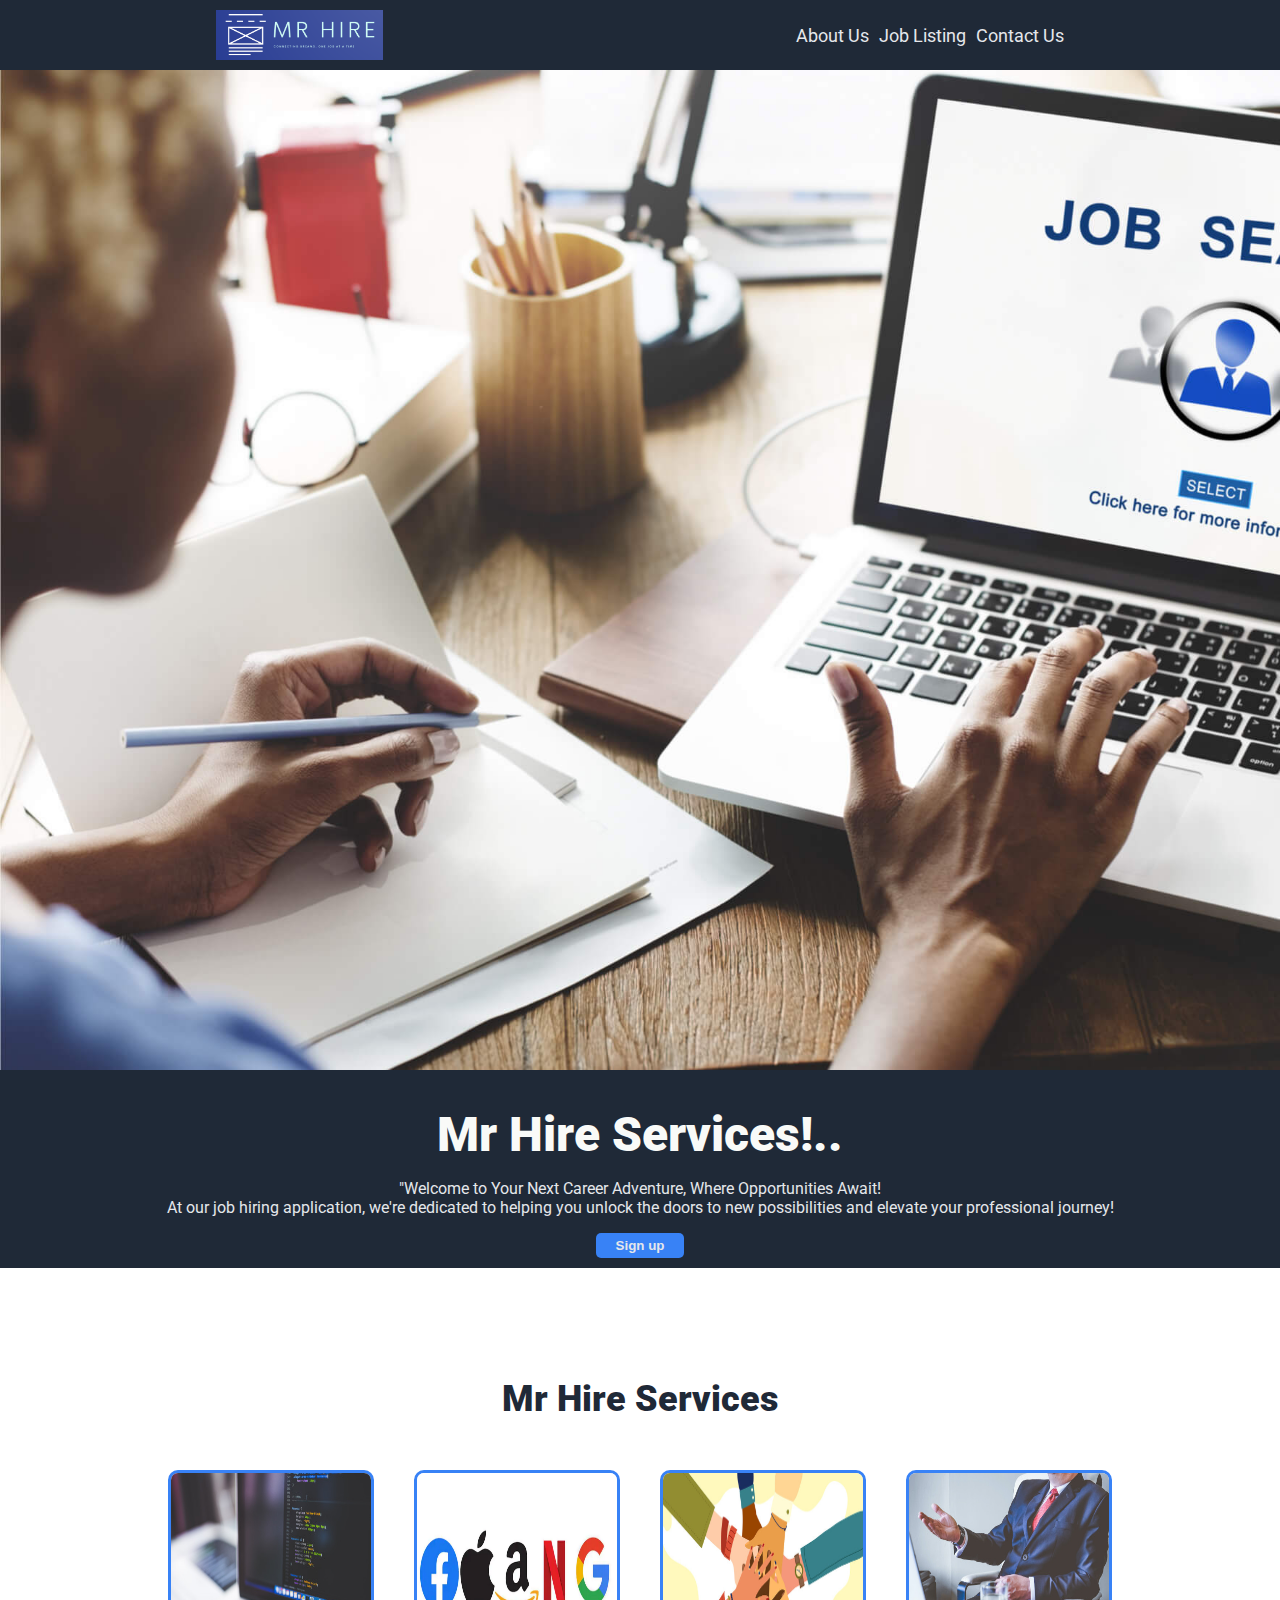
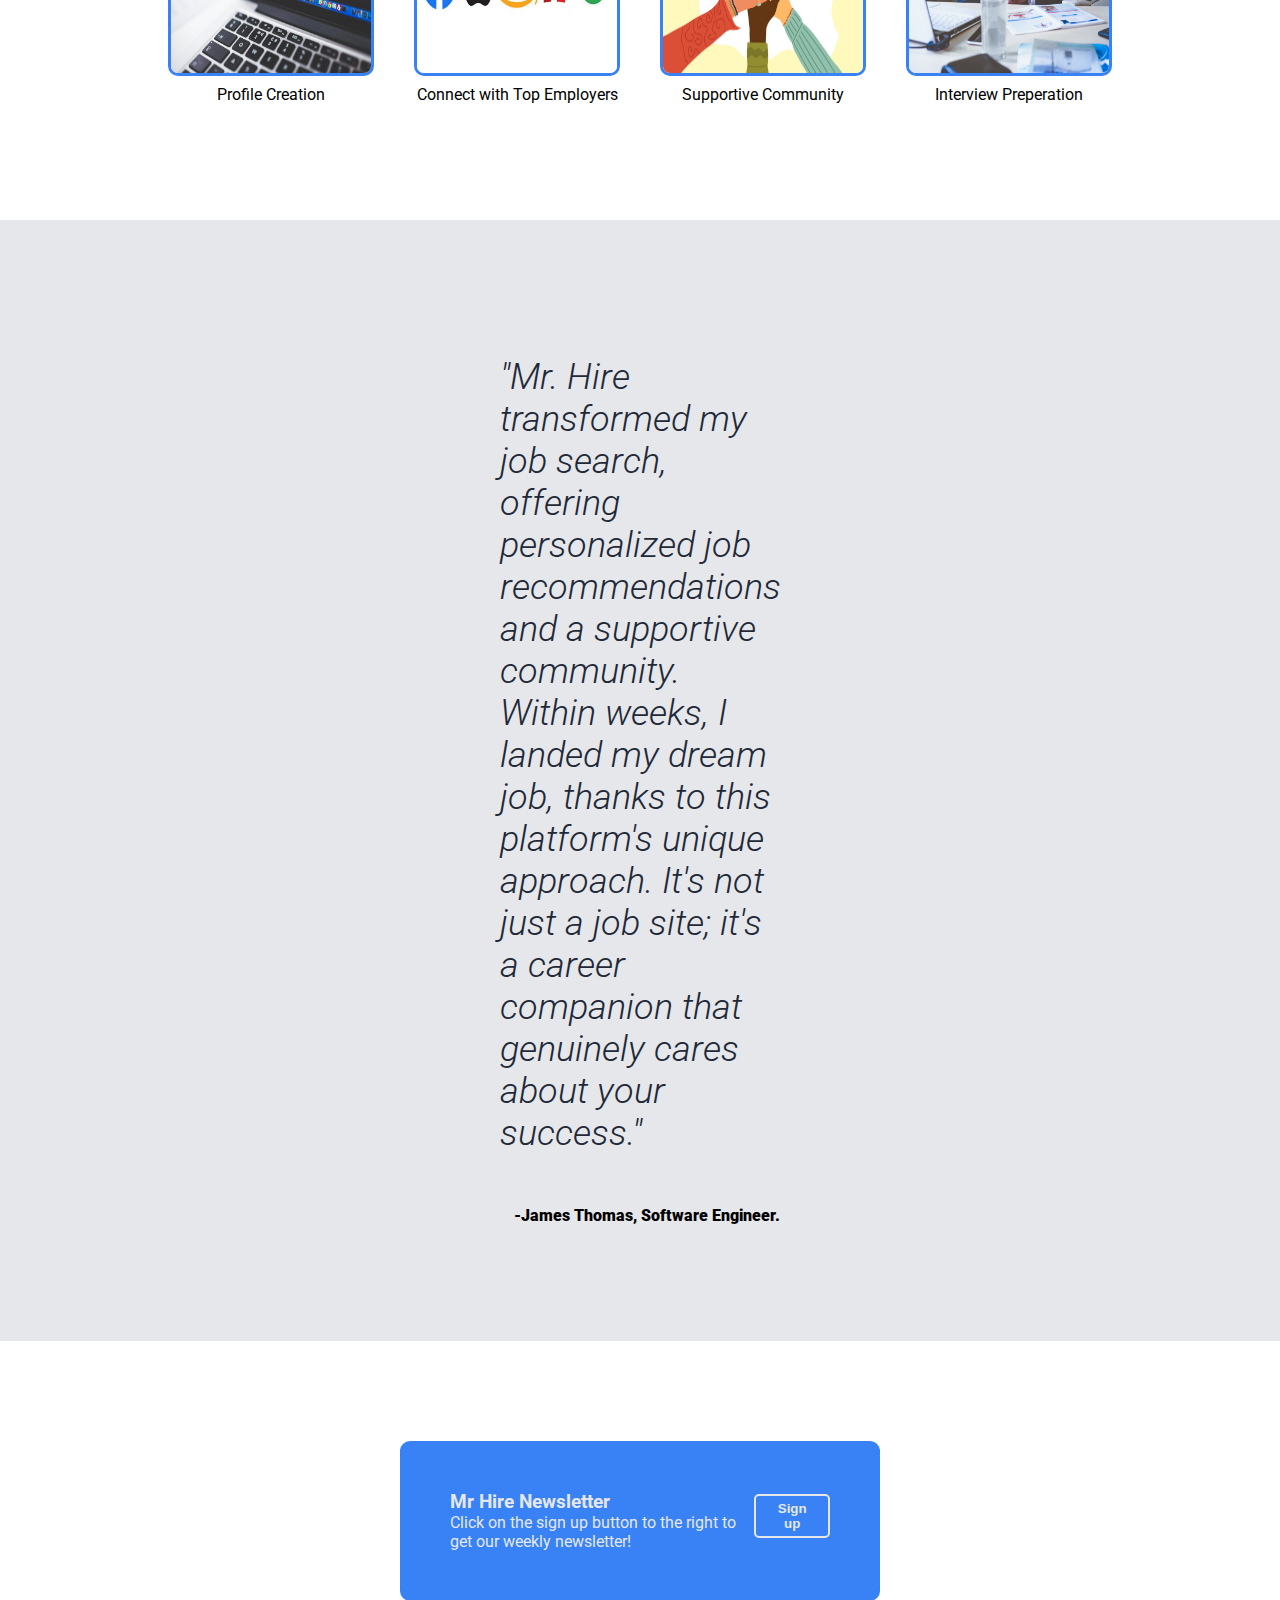
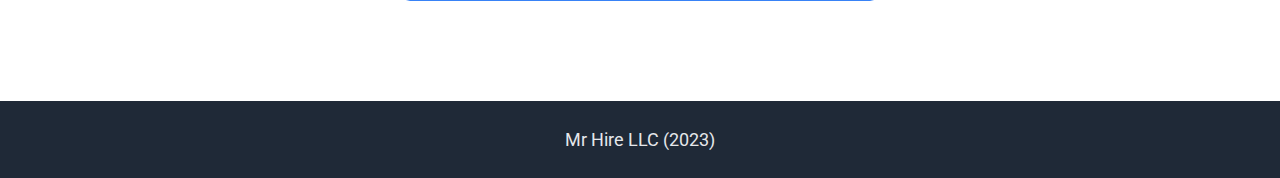
<file: index.html>
<!DOCTYPE html>
<html lang="en">
<head>
    <meta charset="UTF-8">
    <meta http-equiv="X-UA-Compatible" content="IE=edge">
    <meta name="viewport" content="width=device-width, initial-scale=1.0">
    <title>JB Technologies</title>
    <link rel="stylesheet" href="style.css">
</head>
<body>
   <div class="header-hero-wrapper">     
        <div class="header">
            <img class="header-logo" src="images/logo.png" alt="JB Technologies Logo">
            <ul class="header-links">
                <li><a href="About-Us.html">About Us</a></li>
                <li><a href="job-listings.html">Job Listing</a></li>
                <li><a href="Contact.html">Contact Us</a></li>
            </ul>
        </div>
        <div class="hero">
            <div class="mr-hire-card">
                <img class="hero-image" src="images/main-image.jpeg" alt="Main Image">
                <h1>Mr Hire Services!..</h1>
                <p class="hero-text">"Welcome to Your Next Career Adventure, Where Opportunities Await!
                    <br>
                    At our job hiring application, we're dedicated to helping you unlock the doors to new possibilities and elevate your professional journey!</p>
                <button class="sign-up-button" type="button" alt="Sign Up Button">Sign up</button>
            </div>
        </div>
    </div>
    <div class="cards-wrapper">
        <h2>Mr Hire Services</h2>
        <div class="card-container">
            <div class="card">
                <img class="card-image" src="images/application-dev-image-card.jpg" alt="Application Development Image">
                <p class="card-subtext">Profile Creation</p>
            </div>
            <div class="card">
                <img class="card-image" src="images/faang.png" alt="Office Deployment Image">
                <p class="card-subtext">Connect with Top Employers</p>
            </div>
            <div class="card">
                <img class="card-image" src="images/supp.jpg" alt="Network Services Image">
                <p class="card-subtext">Supportive Community</p>
            </div>
            <div class="card">
                <img class="card-image" src="images/consulting-services-image-card.jpg" alt="Consulting Services Image">
                <p class="card-subtext">Interview Preperation</p>
            </div>
        </div>
    </div>
    <div class="quote-wrapper">
        <div class="quote-container">
            <p class="quote-text">
                "Mr. Hire transformed my job search, offering personalized job recommendations and a supportive community. Within weeks, I landed my dream job, thanks to this platform's unique approach. It's not just a job site; it's a career companion that genuinely cares about your success."</p>
            <p class="quote-author">-James Thomas, Software Engineer.</p>
        </div>
    </div>
    <div class="call-to-action-wrapper">
        <div class="call-to-action-container">
            <div class="call-to-action-card">
                <h3>Mr Hire Newsletter</h3>
                <p class="call-to-action-text">Click on the sign up button to the right to get our weekly newsletter!</p>
            </div>
            <button class="sign-up-button second" type="button" alt="Sign Up Button">Sign up</button>
        </div>
    </div>
    <div class="footer-wrapper">
        <div class="footer">
            <p class="footer-text">Mr Hire LLC (2023)</p>
        </div>
    </div>
</body>
</html>
</file>
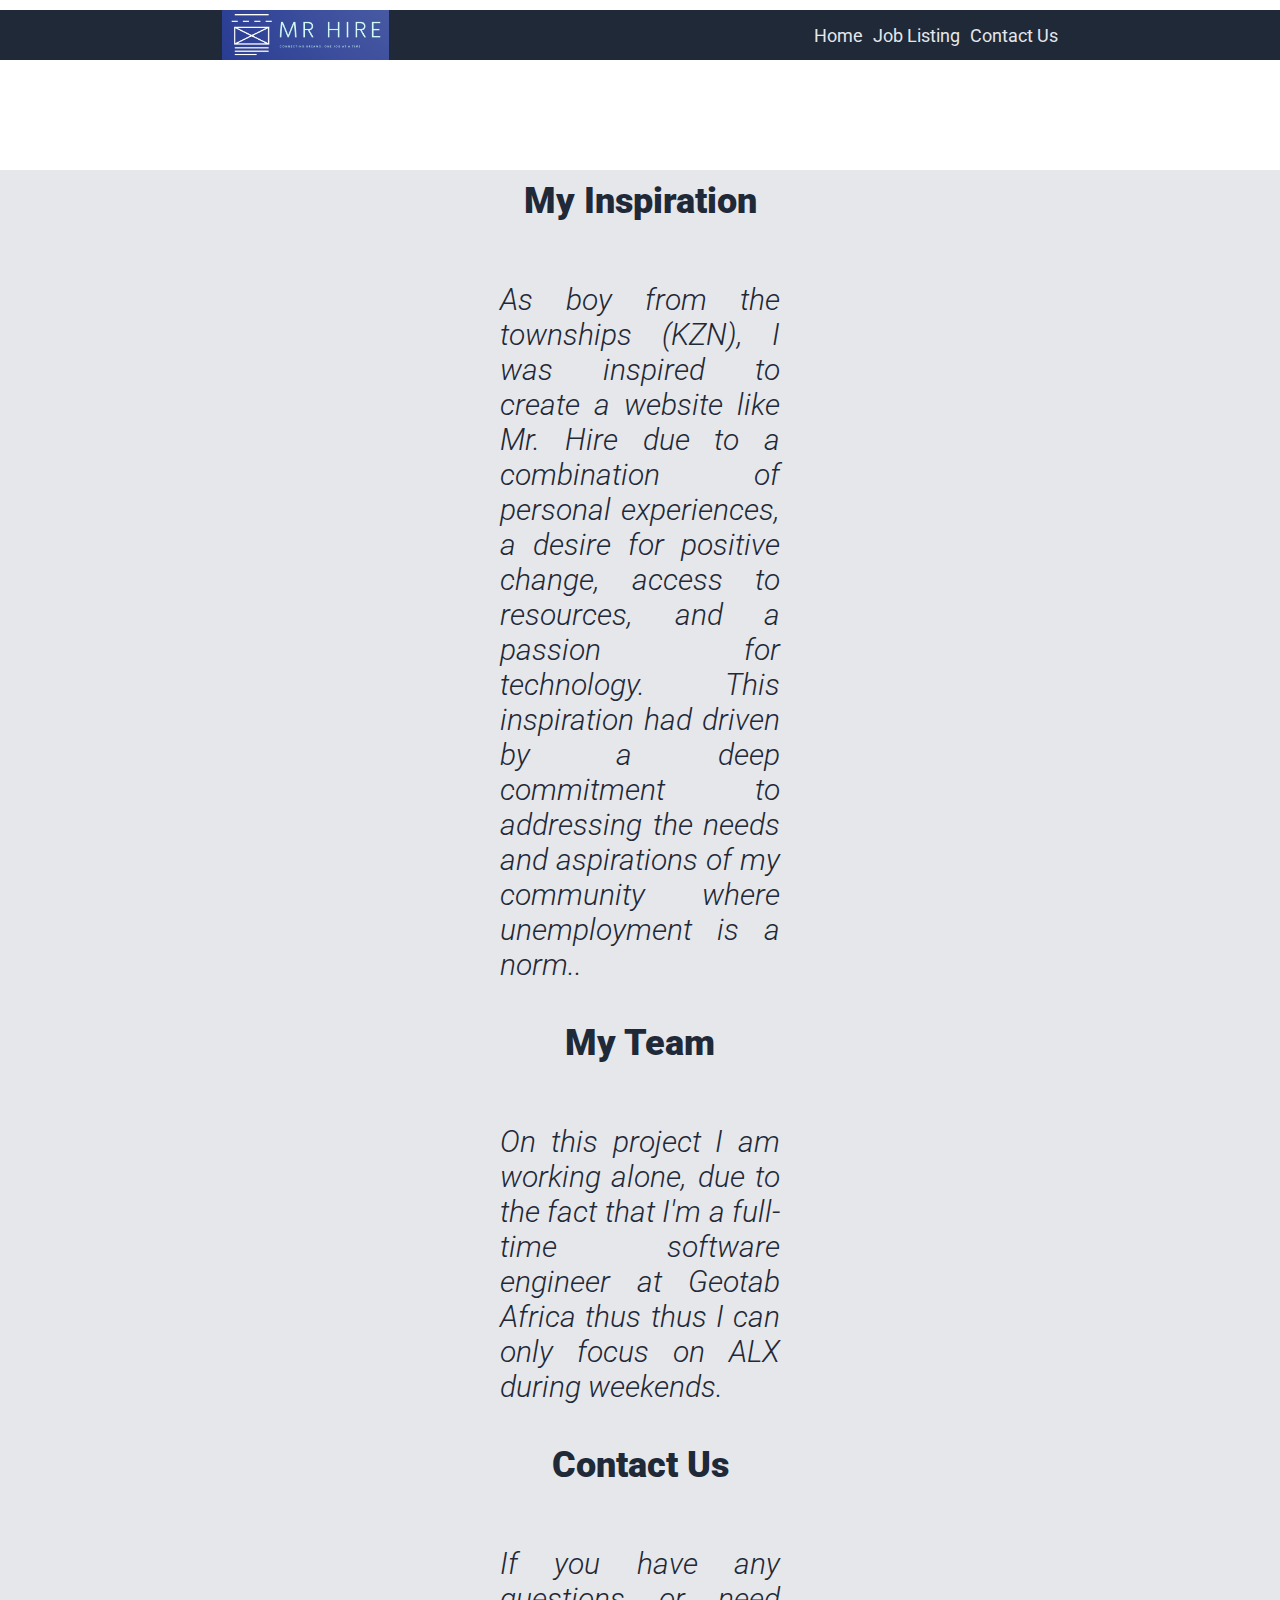
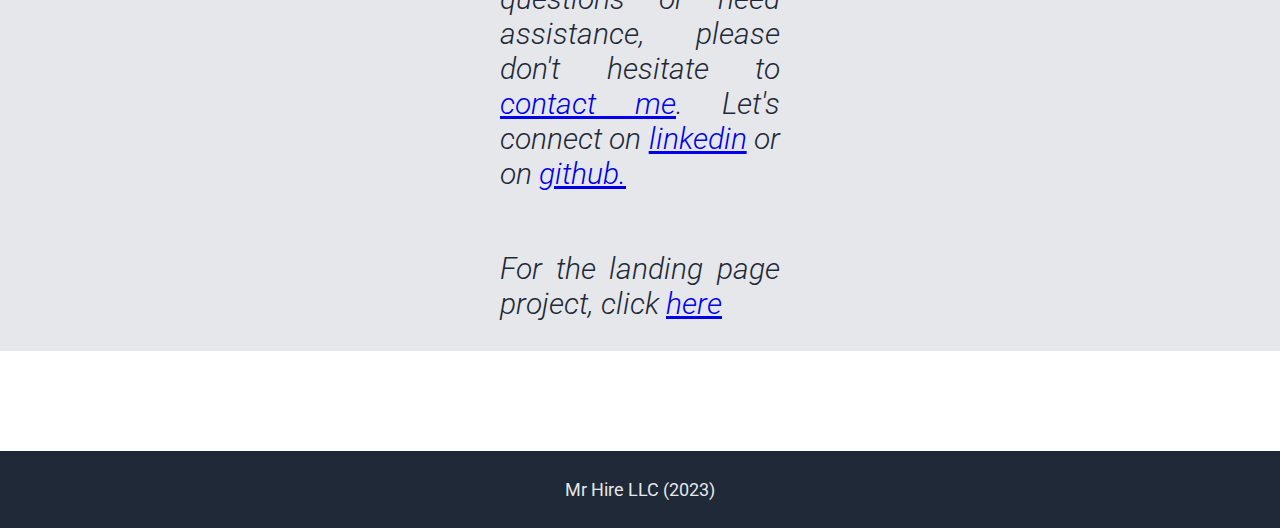
<file: About-Us.html>
<!DOCTYPE html>
<html lang="en">
<head>
    <meta charset="UTF-8">
    <meta name="viewport" content="width=device-width, initial-scale=1.0">
    <title>About Us</title>
    <link rel="stylesheet" href="style.css"> 
</head>
<body>
    <header>
        <div class="header-hero-wrapper"> 
            <div class="header">
                <img class="header-logo" src="images/logo.png" alt="JB Technologies Logo">
                <ul class="header-links">
                    <li><a href="index.html">Home</a></li>
                    <li><a href="job-listings.html">Job Listing</a></li>
                    <li><a href="Contact.html">Contact Us</a></li>
                </ul>
            </div>
        </div>
    </header>

    <section class="content">
        <div class="quote-wrapper">
            <div class="quote-container">

                <h2>My Inspiration</h2>
                <p class="quote-texts">As boy from the townships (KZN), I was inspired to create a website like Mr. Hire due to a combination of personal experiences, a desire for positive change, access to resources, and a passion for technology. This inspiration had driven by a deep commitment to addressing the needs and aspirations of my community where unemployment is a norm..</p>

                <h2>My Team</h2>
                <p class="quote-texts">On this project I am working alone, due to the fact that I'm a full-time software engineer at Geotab Africa thus thus I can only focus on ALX during weekends.</p>

                <h2>Contact Us</h2>
                <p class="quote-texts">If you have any questions or need assistance, please don't hesitate to <a href="contact.html">contact me</a>. Let's connect on <a href="https://www.linkedin.com/in/mxolisi-nkosi-b47b57117/">linkedin</a> or on <a href="https://github.com/MinenhleNkosi">github.</a></p>

                <p class="quote-texts">For the landing page project, click <a href="https://github.com/MinenhleNkosi/Landing_Page">here</a> </p>
            </div>
        </div>
    </section>

    <div class="footer-wrapper">
        <div class="footer">
            <p class="footer-text">Mr Hire LLC (2023)</p>
        </div>
    </div>
</body>
</html>
</file>
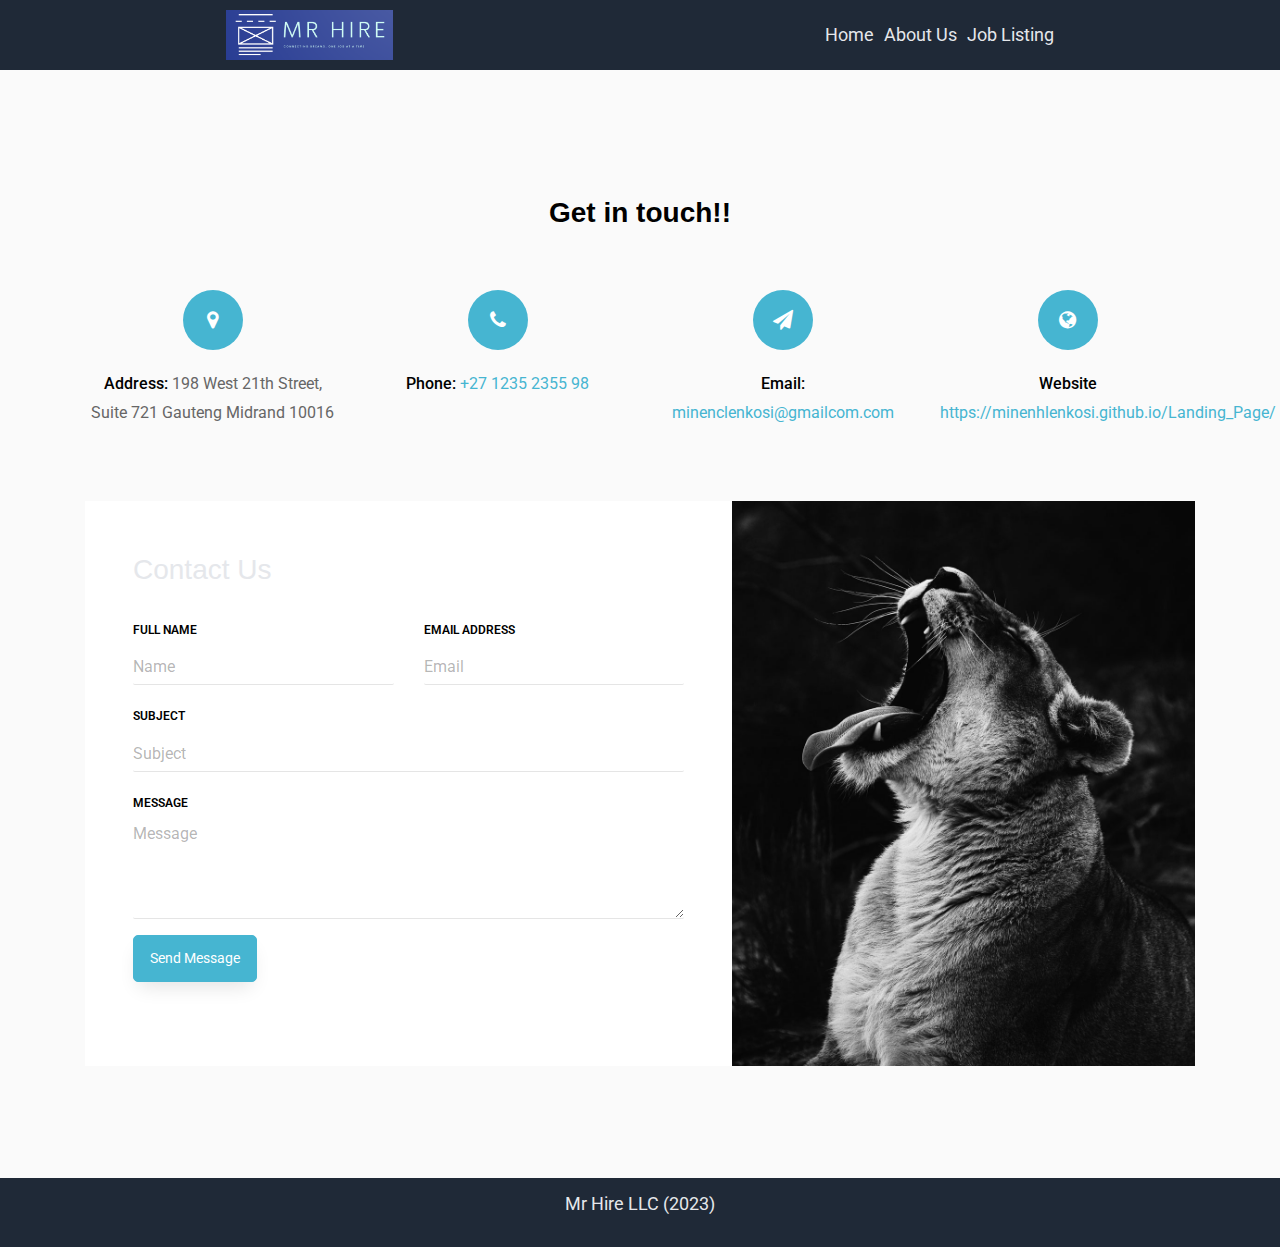
<file: Contact.html>
<!doctype html>
<html lang="en">
  <head>
  	<title>Contact</title>
    <meta charset="utf-8">
    <meta name="viewport" content="width=device-width, initial-scale=1, shrink-to-fit=no">

	<link href='https://fonts.googleapis.com/css?family=Roboto:400,100,300,700' rel='stylesheet' type='text/css'>

	<link rel="stylesheet" href="https://stackpath.bootstrapcdn.com/font-awesome/4.7.0/css/font-awesome.min.css">
	
	<link rel="stylesheet" href="css/style.css">
    <link rel="stylesheet" href="style.css">

	</head>
	<body>
        <div class="header-hero-wrapper">     
            <div class="header">
                <img class="header-logo" src="images/logo.png" alt="JB Technologies Logo">
                <ul class="header-links">
                    <li><a href="index.html">Home</a></li>
                    <li><a href="About-Us.html">About Us</a></li>
                    <li><a href="job-listings.html">Job Listing</a></li>
                </ul>
            </div>
        </div>
        <section class="ftco-section">
            <div class="container">
                <div class="row justify-content-center">
                    <div class="col-md-6 text-center mb-5">
                        <h2 class="heading-section">Get in touch!!</h2>
                    </div>
                </div>
                <div class="row justify-content-center">
                    <div class="col-md-12">
                        <div class="wrapper">
                            <div class="row mb-5">
                                <div class="col-md-3">
                                    <div class="dbox w-100 text-center">
                                <div class="icon d-flex align-items-center justify-content-center">
                                    <span class="fa fa-map-marker"></span>
                                </div>
                                <div class="text">
                                <p><span>Address:</span> 198 West 21th Street, Suite 721 Gauteng Midrand 10016</p>
                            </div>
                        </div>
                                </div>
                                <div class="col-md-3">
                                    <div class="dbox w-100 text-center">
                                <div class="icon d-flex align-items-center justify-content-center">
                                    <span class="fa fa-phone"></span>
                                </div>
                                <div class="text">
                                <p><span>Phone:</span> <a href="tel://1234567920">+27 1235 2355 98</a></p>
                            </div>
                        </div>
                                </div>
                                <div class="col-md-3">
                                    <div class="dbox w-100 text-center">
                                <div class="icon d-flex align-items-center justify-content-center">
                                    <span class="fa fa-paper-plane"></span>
                                </div>
                                <div class="text">
                                <p><span>Email:</span> <a href="mailto:info@yoursite.com">minenclenkosi@gmailcom.com</a></p>
                            </div>
                        </div>
                                </div>
                                <div class="col-md-3">
                                    <div class="dbox w-100 text-center">
                                <div class="icon d-flex align-items-center justify-content-center">
                                    <span class="fa fa-globe"></span>
                                </div>
                                <div class="text">
                                <p><span>Website</span> <a href="#">https://minenhlenkosi.github.io/Landing_Page/</a></p>
                            </div>
                        </div>
                                </div>
                            </div>
                            <div class="row no-gutters">
                                <div class="col-md-7">
                                    <div class="contact-wrap w-100 p-md-5 p-4">
                                        <h3 class="mb-4">Contact Us</h3>
                                        <div id="form-message-warning" class="mb-4"></div> 
                                <div id="form-message-success" class="mb-4">
                                Your message was sent, thank you!
                                </div>
                                        <form method="POST" id="contactForm" name="contactForm" class="contactForm">
                                            <div class="row">
                                                <div class="col-md-6">
                                                    <div class="form-group">
                                                        <label class="label" for="name">Full Name</label>
                                                        <input type="text" class="form-control" name="name" id="name" placeholder="Name">
                                                    </div>
                                                </div>
                                                <div class="col-md-6"> 
                                                    <div class="form-group">
                                                        <label class="label" for="email">Email Address</label>
                                                        <input type="email" class="form-control" name="email" id="email" placeholder="Email">
                                                    </div>
                                                </div>
                                                <div class="col-md-12">
                                                    <div class="form-group">
                                                        <label class="label" for="subject">Subject</label>
                                                        <input type="text" class="form-control" name="subject" id="subject" placeholder="Subject">
                                                    </div>
                                                </div>
                                                <div class="col-md-12">
                                                    <div class="form-group">
                                                        <label class="label" for="#">Message</label>
                                                        <textarea name="message" class="form-control" id="message" cols="30" rows="4" placeholder="Message"></textarea>
                                                    </div>
                                                </div>
                                                <div class="col-md-12">
                                                    <div class="form-group">
                                                        <input type="submit" value="Send Message" class="btn btn-primary">
                                                        <div class="submitting"></div>
                                                    </div>
                                                </div>
                                            </div>
                                        </form>
                                    </div>
                                </div>
                                <div class="col-md-5 d-flex align-items-stretch">
                                    <div class="info-wrap w-100 p-5 img" style="background-image: url(images/img.jpg);">
                                </div>
                                </div>
                            </div>
                        </div>
                    </div>
                </div>
            </div>
        </section>
        <div class="footer-wrapper">
            <div class="footer">
                <p class="footer-text">Mr Hire LLC (2023)</p>
            </div>
        </div>

        <script src="js/jquery.min.js"></script>
        <script src="js/popper.js"></script>
        <script src="js/bootstrap.min.js"></script>
        <script src="js/jquery.validate.min.js"></script>
        <script src="js/main.js"></script>

	</body>
</html>
</file>
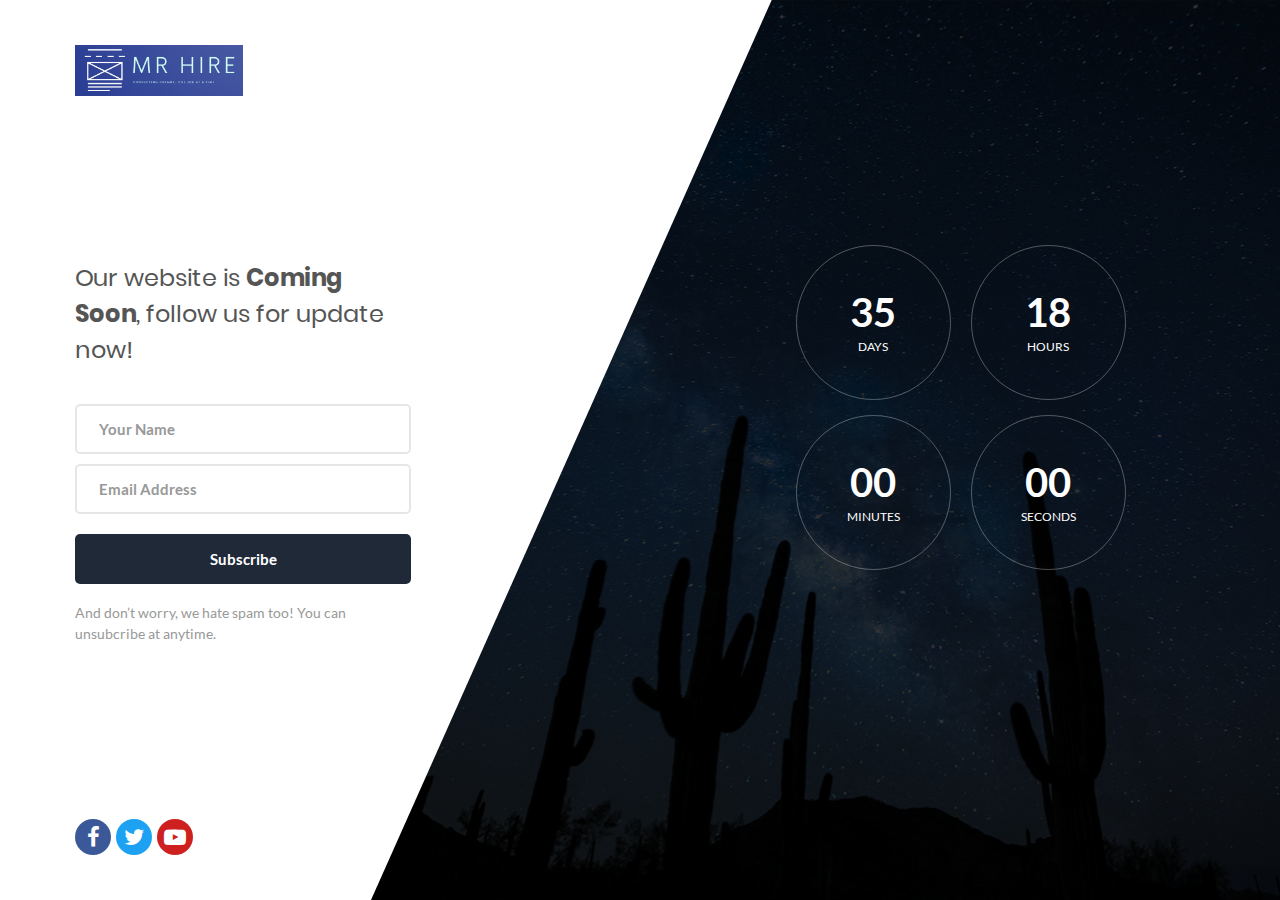
<file: job-listings.html>
<!DOCTYPE html>
<html lang="en">
<head>
	<title>Jobs</title>
	<meta charset="UTF-8">
	<meta name="viewport" content="width=device-width, initial-scale=1">
	
	<link rel="icon" type="image/png" href="images/icons/favicon.ico"/>

	<link rel="stylesheet" type="text/css" href="vendor/bootstrap/css/bootstrap.min.css">
	<link rel="stylesheet" type="text/css" href="fonts/font-awesome-4.7.0/css/font-awesome.min.css">
	<link rel="stylesheet" type="text/css" href="vendor/animate/animate.css">
	<link rel="stylesheet" type="text/css" href="vendor/select2/select2.min.css">
	<link rel="stylesheet" type="text/css" href="css/util.css">
	<link rel="stylesheet" type="text/css" href="css/main.css">

</head>
<body>
	
	
	<div class="size1 bg0 where1-parent">
		<!-- Coutdown -->
		<div class="flex-c-m bg-img1 size2 where1 overlay1 where2 respon2" style="background-image: url('images/bg01.jpg');">
			<div class="wsize2 flex-w flex-c-m cd100 js-tilt">
				<div class="flex-col-c-m size6 bor2 m-l-10 m-r-10 m-t-15">
					<span class="l2-txt1 p-b-9 days">35</span>
					<span class="s2-txt4">Days</span>
				</div>

				<div class="flex-col-c-m size6 bor2 m-l-10 m-r-10 m-t-15">
					<span class="l2-txt1 p-b-9 hours">17</span>
					<span class="s2-txt4">Hours</span>
				</div>

				<div class="flex-col-c-m size6 bor2 m-l-10 m-r-10 m-t-15">
					<span class="l2-txt1 p-b-9 minutes">50</span>
					<span class="s2-txt4">Minutes</span>
				</div>

				<div class="flex-col-c-m size6 bor2 m-l-10 m-r-10 m-t-15">
					<span class="l2-txt1 p-b-9 seconds">39</span>
					<span class="s2-txt4">Seconds</span>
				</div>
			</div>
		</div>
		
		<!-- Form -->
		<div class="size3 flex-col-sb flex-w p-l-75 p-r-75 p-t-45 p-b-45 respon1">
			<div class="wrap-pic1">
				<img src="images/icons/logo.png" alt="LOGO" href="index.html">
			</div>

			<div class="p-t-50 p-b-60">
				<p class="m1-txt1 p-b-36">
					Our website is <span class="m1-txt2">Coming Soon</span>, follow us for update now!
				</p>

				<form class="contact100-form validate-form">
					<div class="wrap-input100 m-b-10 validate-input" data-validate = "Name is required">
						<input class="s2-txt1 placeholder0 input100" type="text" name="name" placeholder="Your Name">
						<span class="focus-input100"></span>
					</div>

					<div class="wrap-input100 m-b-20 validate-input" data-validate = "Email is required: ex@abc.xyz">
						<input class="s2-txt1 placeholder0 input100" type="text" name="email" placeholder="Email Address">
						<span class="focus-input100"></span>
					</div>

					<div class="w-full">
						<button class="flex-c-m s2-txt2 size4 bg1 bor1 hov1 trans-04">
							Subscribe
						</button>
					</div>
				</form>

				<p class="s2-txt3 p-t-18">
					And don’t worry, we hate spam too! You can unsubcribe at anytime.
				</p>
			</div>

			<div class="flex-w">
				<a href="#" class="flex-c-m size5 bg3 how1 trans-04 m-r-5">
					<i class="fa fa-facebook"></i>
				</a>

				<a href="#" class="flex-c-m size5 bg4 how1 trans-04 m-r-5">
					<i class="fa fa-twitter"></i>
				</a>

				<a href="#" class="flex-c-m size5 bg5 how1 trans-04 m-r-5">
					<i class="fa fa-youtube-play"></i>
				</a>
			</div>
		</div>
	</div>



	

<!--===============================================================================================-->	
	<script src="vendor/jquery/jquery-3.2.1.min.js"></script>
<!--===============================================================================================-->
	<script src="vendor/bootstrap/js/popper.js"></script>
	<script src="vendor/bootstrap/js/bootstrap.min.js"></script>
<!--===============================================================================================-->
	<script src="vendor/select2/select2.min.js"></script>
<!--===============================================================================================-->
	<script src="vendor/countdowntime/moment.min.js"></script>
	<script src="vendor/countdowntime/moment-timezone.min.js"></script>
	<script src="vendor/countdowntime/moment-timezone-with-data.min.js"></script>
	<script src="vendor/countdowntime/countdowntime.js"></script>
	<script>
		$('.cd100').countdown100({
			/*Set Endtime here*/
			/*Endtime must be > current time*/
			endtimeYear: 0,
			endtimeMonth: 0,
			endtimeDate: 35,
			endtimeHours: 18,
			endtimeMinutes: 0,
			endtimeSeconds: 0,
			timeZone: "" 
			// ex:  timeZone: "America/New_York"
			//go to " http://momentjs.com/timezone/ " to get timezone
		});
	</script>
<!--===============================================================================================-->
	<script src="vendor/tilt/tilt.jquery.min.js"></script>
	<script >
		$('.js-tilt').tilt({
			scale: 1.1
		})
	</script>
<!--===============================================================================================-->
	<script src="js/main1.js"></script>

</body>
</html>
</file>
<file: style.css>
@import url('https://fonts.googleapis.com/css2?family=Roboto:wght@400;700&display=swap');

body {
    display: flex;
    flex-direction: column;
    margin: 0;
    min-height: 100vh;
    font-family: Roboto, sans-serif;
}

.header-hero-wrapper {
    background-color: #1F2937;
}

.header {
    display: flex;
    align-items: center;
    margin: 10px;
    justify-content: space-around;
    font-size: 18px;
}

.header-logo {
    height: 50px;
    width: auto;
}

.header-links {
    display: flex;
    list-style-type: none;
    margin: 0;
    padding: 0;
    gap: 10px;  
}

.header-links a {
    color: #E5E7EB;
    text-decoration: none;
}

.hero {
    display: flex;
    flex-direction: column;
    align-items: center;
    text-align: center;
}

.jb-tech-card {
    align-self: center;
    margin-right: 20px;
}

.title {
    margin-top: 10px;
    color: black;
}

h1 {
    font-size: 48px;
    font-weight: 900;
    color: #F9FAF8;
    padding: 0;
    margin-bottom: 10px;
}

.hero-text {
    color: #E5E7EB;
}

.sign-up-button {
    background-color: #3882F6;
    color: #E5E7EB;
    font-weight: 900;
    padding: 5px 20px;
    border-radius: 5px;
    border: 0;
    margin-bottom: 10px;
}

.cards-wrapper {
   margin: 100px; 
}

h2 {
    font-size: 36px;
    font-weight: 900;
    color: #1F2937;
    text-align: center;
    margin-top: 10px;
}

.card-container {
    display: flex;
    justify-content: center;
    align-items: center;
    flex-wrap: wrap;
}

.card-image {
    height: 200px;
    width: 200px;
    margin: 20px;
    border-radius: 10px;
    border: solid #3882F6;
}

.card-subtext {
    text-align: center;
    margin-top: -15px;
}

.quote-wrapper {
    background-color: #E5E7EB;
}

.quote-container {
    display: flex;
    flex-direction: column;
    margin: 100px;
    padding-left: 400px;
    padding-right: 400px;
}

.quote-text {
    font-size: 36px;
    font-weight: 300;
    font-style: italic;
    color: #1F2937;
}

.quote-texts {
    font-size: 30px;
    font-weight: 300;
    font-style: italic;
    color: #1F2937;
    text-align: justify;
}

.quote-author {
    font-weight: 900;
    align-self: flex-end;
}

.call-to-action-wrapper {
    margin: 100px;
}

.call-to-action-container {
    background-color: #3882F6;
    display: flex;
    justify-content: space-around;
    align-items: center;
    margin-left: 300px;
    margin-right: 300px;
    border-radius: 10px;
    padding: 50px;
}

h3 {
    color: #E5E7EB;
    padding: 0px;
    margin: 0px;
}

.call-to-action-text {
    color: #E5E7EB;
    padding: 0px;
    margin: 0px;
}

.sign-up-button.second {
    border: 2px solid #E5E7EB;
}

.footer-wrapper {
    background-color: #1F2937;
}

.footer {
    display: flex;
    align-items: center;
    margin: 10px;
    justify-content: center;
    font-size: 18px;
    color: #E5E7EB;
}

.hero-image{
    width: 400%; /* Set the image to 100% width */
    max-width: 1500px;
}
</file>
<file: css/style.css>
:root {
  --blue: #007bff;
  --indigo: #6610f2;
  --purple: #6f42c1;
  --pink: #e83e8c;
  --red: #dc3545;
  --orange: #fd7e14;
  --yellow: #ffc107;
  --green: #28a745;
  --teal: #20c997;
  --cyan: #17a2b8;
  --white: #fff;
  --gray: #6c757d;
  --gray-dark: #343a40;
  --primary: #007bff;
  --secondary: #6c757d;
  --success: #28a745;
  --info: #17a2b8;
  --warning: #ffc107;
  --danger: #dc3545;
  --light: #f8f9fa;
  --dark: #343a40;
  --breakpoint-xs: 0;
  --breakpoint-sm: 576px;
  --breakpoint-md: 768px;
  --breakpoint-lg: 992px;
  --breakpoint-xl: 1200px;
  --font-family-sans-serif: -apple-system, BlinkMacSystemFont, "Segoe UI", Roboto, "Helvetica Neue", Arial, "Noto Sans", sans-serif, "Apple Color Emoji", "Segoe UI Emoji", "Segoe UI Symbol", "Noto Color Emoji";
  --font-family-monospace: SFMono-Regular, Menlo, Monaco, Consolas, "Liberation Mono", "Courier New", monospace; }

*,
*::before,
*::after {
  -webkit-box-sizing: border-box;
  box-sizing: border-box; }

html {
  font-family: sans-serif;
  line-height: 1.15;
  -webkit-text-size-adjust: 100%;
  -webkit-tap-highlight-color: rgba(0, 0, 0, 0); }

article, aside, figcaption, figure, footer, header, hgroup, main, nav, section {
  display: block; }

body {
  margin: 0;
  font-family: -apple-system, BlinkMacSystemFont, "Segoe UI", Roboto, "Helvetica Neue", Arial, "Noto Sans", sans-serif, "Apple Color Emoji", "Segoe UI Emoji", "Segoe UI Symbol", "Noto Color Emoji";
  font-size: 1rem;
  font-weight: 400;
  line-height: 1.5;
  color: #212529;
  text-align: left;
  background-color: #fff; }

[tabindex="-1"]:focus {
  outline: 0 !important; }

hr {
  -webkit-box-sizing: content-box;
  box-sizing: content-box;
  height: 0;
  overflow: visible; }

h1, h2, h3, h4, h5, h6 {
  margin-top: 0;
  margin-bottom: 0.5rem; }

p {
  margin-top: 0;
  margin-bottom: 1rem; }

abbr[title],
abbr[data-original-title] {
  text-decoration: underline;
  -webkit-text-decoration: underline dotted;
  text-decoration: underline dotted;
  cursor: help;
  border-bottom: 0;
  text-decoration-skip-ink: none; }

address {
  margin-bottom: 1rem;
  font-style: normal;
  line-height: inherit; }

ol,
ul,
dl {
  margin-top: 0;
  margin-bottom: 1rem; }

ol ol,
ul ul,
ol ul,
ul ol {
  margin-bottom: 0; }

dt {
  font-weight: 700; }

dd {
  margin-bottom: .5rem;
  margin-left: 0; }

blockquote {
  margin: 0 0 1rem; }

b,
strong {
  font-weight: bolder; }

small {
  font-size: 80%; }

sub,
sup {
  position: relative;
  font-size: 75%;
  line-height: 0;
  vertical-align: baseline; }

sub {
  bottom: -.25em; }

sup {
  top: -.5em; }

a {
  color: #007bff;
  text-decoration: none;
  background-color: transparent; }
  a:hover {
    color: #0056b3;
    text-decoration: underline; }

a:not([href]):not([tabindex]) {
  color: inherit;
  text-decoration: none; }
  a:not([href]):not([tabindex]):hover, a:not([href]):not([tabindex]):focus {
    color: inherit;
    text-decoration: none; }
  a:not([href]):not([tabindex]):focus {
    outline: 0; }

pre,
code,
kbd,
samp {
  font-family: SFMono-Regular, Menlo, Monaco, Consolas, "Liberation Mono", "Courier New", monospace;
  font-size: 1em; }

pre {
  margin-top: 0;
  margin-bottom: 1rem;
  overflow: auto; }

figure {
  margin: 0 0 1rem; }

img {
  vertical-align: middle;
  border-style: none; }

svg {
  overflow: hidden;
  vertical-align: middle; }

table {
  border-collapse: collapse; }

caption {
  padding-top: 0.75rem;
  padding-bottom: 0.75rem;
  color: #6c757d;
  text-align: left;
  caption-side: bottom; }

th {
  text-align: inherit; }

label {
  display: inline-block;
  margin-bottom: 0.5rem; }

button {
  border-radius: 0; }

button:focus {
  outline: 1px dotted;
  outline: 5px auto -webkit-focus-ring-color; }

input,
button,
select,
optgroup,
textarea {
  margin: 0;
  font-family: inherit;
  font-size: inherit;
  line-height: inherit; }

button,
input {
  overflow: visible; }

button,
select {
  text-transform: none; }

select {
  word-wrap: normal; }

button,
[type="button"],
[type="reset"],
[type="submit"] {
  -webkit-appearance: button; }

button:not(:disabled),
[type="button"]:not(:disabled),
[type="reset"]:not(:disabled),
[type="submit"]:not(:disabled) {
  cursor: pointer; }

button::-moz-focus-inner,
[type="button"]::-moz-focus-inner,
[type="reset"]::-moz-focus-inner,
[type="submit"]::-moz-focus-inner {
  padding: 0;
  border-style: none; }

input[type="radio"],
input[type="checkbox"] {
  -webkit-box-sizing: border-box;
  box-sizing: border-box;
  padding: 0; }

input[type="date"],
input[type="time"],
input[type="datetime-local"],
input[type="month"] {
  -webkit-appearance: listbox; }

textarea {
  overflow: auto;
  resize: vertical; }

fieldset {
  min-width: 0;
  padding: 0;
  margin: 0;
  border: 0; }

legend {
  display: block;
  width: 100%;
  max-width: 100%;
  padding: 0;
  margin-bottom: .5rem;
  font-size: 1.5rem;
  line-height: inherit;
  color: inherit;
  white-space: normal; }

progress {
  vertical-align: baseline; }

[type="number"]::-webkit-inner-spin-button,
[type="number"]::-webkit-outer-spin-button {
  height: auto; }

[type="search"] {
  outline-offset: -2px;
  -webkit-appearance: none; }

[type="search"]::-webkit-search-decoration {
  -webkit-appearance: none; }

::-webkit-file-upload-button {
  font: inherit;
  -webkit-appearance: button; }

output {
  display: inline-block; }

summary {
  display: list-item;
  cursor: pointer; }

template {
  display: none; }

[hidden] {
  display: none !important; }

h1, h2, h3, h4, h5, h6,
.h1, .h2, .h3, .h4, .h5, .h6 {
  margin-bottom: 0.5rem;
  font-weight: 500;
  line-height: 1.2; }

h1, .h1 {
  font-size: 2.5rem; }

h2, .h2 {
  font-size: 2rem; }

h3, .h3 {
  font-size: 1.75rem; }

h4, .h4 {
  font-size: 1.5rem; }

h5, .h5 {
  font-size: 1.25rem; }

h6, .h6 {
  font-size: 1rem; }

.lead {
  font-size: 1.25rem;
  font-weight: 300; }

.display-1 {
  font-size: 6rem;
  font-weight: 300;
  line-height: 1.2; }

.display-2 {
  font-size: 5.5rem;
  font-weight: 300;
  line-height: 1.2; }

.display-3 {
  font-size: 4.5rem;
  font-weight: 300;
  line-height: 1.2; }

.display-4 {
  font-size: 3.5rem;
  font-weight: 300;
  line-height: 1.2; }

hr {
  margin-top: 1rem;
  margin-bottom: 1rem;
  border: 0;
  border-top: 1px solid rgba(0, 0, 0, 0.1); }

small,
.small {
  font-size: 80%;
  font-weight: 400; }

mark,
.mark {
  padding: 0.2em;
  background-color: #fcf8e3; }

.list-unstyled {
  padding-left: 0;
  list-style: none; }

.list-inline {
  padding-left: 0;
  list-style: none; }

.list-inline-item {
  display: inline-block; }
  .list-inline-item:not(:last-child) {
    margin-right: 0.5rem; }

.initialism {
  font-size: 90%;
  text-transform: uppercase; }

.blockquote {
  margin-bottom: 1rem;
  font-size: 1.25rem; }

.blockquote-footer {
  display: block;
  font-size: 80%;
  color: #6c757d; }
  .blockquote-footer::before {
    content: "\2014\00A0"; }

.img-fluid {
  max-width: 100%;
  height: auto; }

.img-thumbnail {
  padding: 0.25rem;
  background-color: #fff;
  border: 1px solid #dee2e6;
  border-radius: 0.25rem;
  max-width: 100%;
  height: auto; }

.figure {
  display: inline-block; }

.figure-img {
  margin-bottom: 0.5rem;
  line-height: 1; }

.figure-caption {
  font-size: 90%;
  color: #6c757d; }

code {
  font-size: 87.5%;
  color: #e83e8c;
  word-break: break-word; }
  a > code {
    color: inherit; }

kbd {
  padding: 0.2rem 0.4rem;
  font-size: 87.5%;
  color: #fff;
  background-color: #212529;
  border-radius: 0.2rem; }
  kbd kbd {
    padding: 0;
    font-size: 100%;
    font-weight: 700; }

pre {
  display: block;
  font-size: 87.5%;
  color: #212529; }
  pre code {
    font-size: inherit;
    color: inherit;
    word-break: normal; }

.pre-scrollable {
  max-height: 340px;
  overflow-y: scroll; }

.container {
  width: 100%;
  padding-right: 15px;
  padding-left: 15px;
  margin-right: auto;
  margin-left: auto; }
  @media (min-width: 576px) {
    .container {
      max-width: 540px; } }
  @media (min-width: 768px) {
    .container {
      max-width: 720px; } }
  @media (min-width: 992px) {
    .container {
      max-width: 960px; } }
  @media (min-width: 1200px) {
    .container {
      max-width: 1140px; } }

.container-fluid {
  width: 100%;
  padding-right: 15px;
  padding-left: 15px;
  margin-right: auto;
  margin-left: auto; }

.row {
  display: -webkit-box;
  display: -ms-flexbox;
  display: flex;
  -ms-flex-wrap: wrap;
  flex-wrap: wrap;
  margin-right: -15px;
  margin-left: -15px; }

.no-gutters {
  margin-right: 0;
  margin-left: 0; }
  .no-gutters > .col,
  .no-gutters > [class*="col-"] {
    padding-right: 0;
    padding-left: 0; }

.col-1, .col-2, .col-3, .col-4, .col-5, .col-6, .col-7, .col-8, .col-9, .col-10, .col-11, .col-12, .col,
.col-auto, .col-sm-1, .col-sm-2, .col-sm-3, .col-sm-4, .col-sm-5, .col-sm-6, .col-sm-7, .col-sm-8, .col-sm-9, .col-sm-10, .col-sm-11, .col-sm-12, .col-sm,
.col-sm-auto, .col-md-1, .col-md-2, .col-md-3, .col-md-4, .col-md-5, .col-md-6, .col-md-7, .col-md-8, .col-md-9, .col-md-10, .col-md-11, .col-md-12, .col-md,
.col-md-auto, .col-lg-1, .col-lg-2, .col-lg-3, .col-lg-4, .col-lg-5, .col-lg-6, .col-lg-7, .col-lg-8, .col-lg-9, .col-lg-10, .col-lg-11, .col-lg-12, .col-lg,
.col-lg-auto, .col-xl-1, .col-xl-2, .col-xl-3, .col-xl-4, .col-xl-5, .col-xl-6, .col-xl-7, .col-xl-8, .col-xl-9, .col-xl-10, .col-xl-11, .col-xl-12, .col-xl,
.col-xl-auto {
  position: relative;
  width: 100%;
  padding-right: 15px;
  padding-left: 15px; }

.col {
  -ms-flex-preferred-size: 0;
  flex-basis: 0;
  -webkit-box-flex: 1;
  -ms-flex-positive: 1;
  flex-grow: 1;
  max-width: 100%; }

.col-auto {
  -webkit-box-flex: 0;
  -ms-flex: 0 0 auto;
  flex: 0 0 auto;
  width: auto;
  max-width: 100%; }

.col-1 {
  -webkit-box-flex: 0;
  -ms-flex: 0 0 8.33333%;
  flex: 0 0 8.33333%;
  max-width: 8.33333%; }

.col-2 {
  -webkit-box-flex: 0;
  -ms-flex: 0 0 16.66667%;
  flex: 0 0 16.66667%;
  max-width: 16.66667%; }

.col-3 {
  -webkit-box-flex: 0;
  -ms-flex: 0 0 25%;
  flex: 0 0 25%;
  max-width: 25%; }

.col-4 {
  -webkit-box-flex: 0;
  -ms-flex: 0 0 33.33333%;
  flex: 0 0 33.33333%;
  max-width: 33.33333%; }

.col-5 {
  -webkit-box-flex: 0;
  -ms-flex: 0 0 41.66667%;
  flex: 0 0 41.66667%;
  max-width: 41.66667%; }

.col-6 {
  -webkit-box-flex: 0;
  -ms-flex: 0 0 50%;
  flex: 0 0 50%;
  max-width: 50%; }

.col-7 {
  -webkit-box-flex: 0;
  -ms-flex: 0 0 58.33333%;
  flex: 0 0 58.33333%;
  max-width: 58.33333%; }

.col-8 {
  -webkit-box-flex: 0;
  -ms-flex: 0 0 66.66667%;
  flex: 0 0 66.66667%;
  max-width: 66.66667%; }

.col-9 {
  -webkit-box-flex: 0;
  -ms-flex: 0 0 75%;
  flex: 0 0 75%;
  max-width: 75%; }

.col-10 {
  -webkit-box-flex: 0;
  -ms-flex: 0 0 83.33333%;
  flex: 0 0 83.33333%;
  max-width: 83.33333%; }

.col-11 {
  -webkit-box-flex: 0;
  -ms-flex: 0 0 91.66667%;
  flex: 0 0 91.66667%;
  max-width: 91.66667%; }

.col-12 {
  -webkit-box-flex: 0;
  -ms-flex: 0 0 100%;
  flex: 0 0 100%;
  max-width: 100%; }

.order-first {
  -webkit-box-ordinal-group: 0;
  -ms-flex-order: -1;
  order: -1; }

.order-last {
  -webkit-box-ordinal-group: 14;
  -ms-flex-order: 13;
  order: 13; }

.order-0 {
  -webkit-box-ordinal-group: 1;
  -ms-flex-order: 0;
  order: 0; }

.order-1 {
  -webkit-box-ordinal-group: 2;
  -ms-flex-order: 1;
  order: 1; }

.order-2 {
  -webkit-box-ordinal-group: 3;
  -ms-flex-order: 2;
  order: 2; }

.order-3 {
  -webkit-box-ordinal-group: 4;
  -ms-flex-order: 3;
  order: 3; }

.order-4 {
  -webkit-box-ordinal-group: 5;
  -ms-flex-order: 4;
  order: 4; }

.order-5 {
  -webkit-box-ordinal-group: 6;
  -ms-flex-order: 5;
  order: 5; }

.order-6 {
  -webkit-box-ordinal-group: 7;
  -ms-flex-order: 6;
  order: 6; }

.order-7 {
  -webkit-box-ordinal-group: 8;
  -ms-flex-order: 7;
  order: 7; }

.order-8 {
  -webkit-box-ordinal-group: 9;
  -ms-flex-order: 8;
  order: 8; }

.order-9 {
  -webkit-box-ordinal-group: 10;
  -ms-flex-order: 9;
  order: 9; }

.order-10 {
  -webkit-box-ordinal-group: 11;
  -ms-flex-order: 10;
  order: 10; }

.order-11 {
  -webkit-box-ordinal-group: 12;
  -ms-flex-order: 11;
  order: 11; }

.order-12 {
  -webkit-box-ordinal-group: 13;
  -ms-flex-order: 12;
  order: 12; }

.offset-1 {
  margin-left: 8.33333%; }

.offset-2 {
  margin-left: 16.66667%; }

.offset-3 {
  margin-left: 25%; }

.offset-4 {
  margin-left: 33.33333%; }

.offset-5 {
  margin-left: 41.66667%; }

.offset-6 {
  margin-left: 50%; }

.offset-7 {
  margin-left: 58.33333%; }

.offset-8 {
  margin-left: 66.66667%; }

.offset-9 {
  margin-left: 75%; }

.offset-10 {
  margin-left: 83.33333%; }

.offset-11 {
  margin-left: 91.66667%; }

@media (min-width: 576px) {
  .col-sm {
    -ms-flex-preferred-size: 0;
    flex-basis: 0;
    -webkit-box-flex: 1;
    -ms-flex-positive: 1;
    flex-grow: 1;
    max-width: 100%; }
  .col-sm-auto {
    -webkit-box-flex: 0;
    -ms-flex: 0 0 auto;
    flex: 0 0 auto;
    width: auto;
    max-width: 100%; }
  .col-sm-1 {
    -webkit-box-flex: 0;
    -ms-flex: 0 0 8.33333%;
    flex: 0 0 8.33333%;
    max-width: 8.33333%; }
  .col-sm-2 {
    -webkit-box-flex: 0;
    -ms-flex: 0 0 16.66667%;
    flex: 0 0 16.66667%;
    max-width: 16.66667%; }
  .col-sm-3 {
    -webkit-box-flex: 0;
    -ms-flex: 0 0 25%;
    flex: 0 0 25%;
    max-width: 25%; }
  .col-sm-4 {
    -webkit-box-flex: 0;
    -ms-flex: 0 0 33.33333%;
    flex: 0 0 33.33333%;
    max-width: 33.33333%; }
  .col-sm-5 {
    -webkit-box-flex: 0;
    -ms-flex: 0 0 41.66667%;
    flex: 0 0 41.66667%;
    max-width: 41.66667%; }
  .col-sm-6 {
    -webkit-box-flex: 0;
    -ms-flex: 0 0 50%;
    flex: 0 0 50%;
    max-width: 50%; }
  .col-sm-7 {
    -webkit-box-flex: 0;
    -ms-flex: 0 0 58.33333%;
    flex: 0 0 58.33333%;
    max-width: 58.33333%; }
  .col-sm-8 {
    -webkit-box-flex: 0;
    -ms-flex: 0 0 66.66667%;
    flex: 0 0 66.66667%;
    max-width: 66.66667%; }
  .col-sm-9 {
    -webkit-box-flex: 0;
    -ms-flex: 0 0 75%;
    flex: 0 0 75%;
    max-width: 75%; }
  .col-sm-10 {
    -webkit-box-flex: 0;
    -ms-flex: 0 0 83.33333%;
    flex: 0 0 83.33333%;
    max-width: 83.33333%; }
  .col-sm-11 {
    -webkit-box-flex: 0;
    -ms-flex: 0 0 91.66667%;
    flex: 0 0 91.66667%;
    max-width: 91.66667%; }
  .col-sm-12 {
    -webkit-box-flex: 0;
    -ms-flex: 0 0 100%;
    flex: 0 0 100%;
    max-width: 100%; }
  .order-sm-first {
    -webkit-box-ordinal-group: 0;
    -ms-flex-order: -1;
    order: -1; }
  .order-sm-last {
    -webkit-box-ordinal-group: 14;
    -ms-flex-order: 13;
    order: 13; }
  .order-sm-0 {
    -webkit-box-ordinal-group: 1;
    -ms-flex-order: 0;
    order: 0; }
  .order-sm-1 {
    -webkit-box-ordinal-group: 2;
    -ms-flex-order: 1;
    order: 1; }
  .order-sm-2 {
    -webkit-box-ordinal-group: 3;
    -ms-flex-order: 2;
    order: 2; }
  .order-sm-3 {
    -webkit-box-ordinal-group: 4;
    -ms-flex-order: 3;
    order: 3; }
  .order-sm-4 {
    -webkit-box-ordinal-group: 5;
    -ms-flex-order: 4;
    order: 4; }
  .order-sm-5 {
    -webkit-box-ordinal-group: 6;
    -ms-flex-order: 5;
    order: 5; }
  .order-sm-6 {
    -webkit-box-ordinal-group: 7;
    -ms-flex-order: 6;
    order: 6; }
  .order-sm-7 {
    -webkit-box-ordinal-group: 8;
    -ms-flex-order: 7;
    order: 7; }
  .order-sm-8 {
    -webkit-box-ordinal-group: 9;
    -ms-flex-order: 8;
    order: 8; }
  .order-sm-9 {
    -webkit-box-ordinal-group: 10;
    -ms-flex-order: 9;
    order: 9; }
  .order-sm-10 {
    -webkit-box-ordinal-group: 11;
    -ms-flex-order: 10;
    order: 10; }
  .order-sm-11 {
    -webkit-box-ordinal-group: 12;
    -ms-flex-order: 11;
    order: 11; }
  .order-sm-12 {
    -webkit-box-ordinal-group: 13;
    -ms-flex-order: 12;
    order: 12; }
  .offset-sm-0 {
    margin-left: 0; }
  .offset-sm-1 {
    margin-left: 8.33333%; }
  .offset-sm-2 {
    margin-left: 16.66667%; }
  .offset-sm-3 {
    margin-left: 25%; }
  .offset-sm-4 {
    margin-left: 33.33333%; }
  .offset-sm-5 {
    margin-left: 41.66667%; }
  .offset-sm-6 {
    margin-left: 50%; }
  .offset-sm-7 {
    margin-left: 58.33333%; }
  .offset-sm-8 {
    margin-left: 66.66667%; }
  .offset-sm-9 {
    margin-left: 75%; }
  .offset-sm-10 {
    margin-left: 83.33333%; }
  .offset-sm-11 {
    margin-left: 91.66667%; } }

@media (min-width: 768px) {
  .col-md {
    -ms-flex-preferred-size: 0;
    flex-basis: 0;
    -webkit-box-flex: 1;
    -ms-flex-positive: 1;
    flex-grow: 1;
    max-width: 100%; }
  .col-md-auto {
    -webkit-box-flex: 0;
    -ms-flex: 0 0 auto;
    flex: 0 0 auto;
    width: auto;
    max-width: 100%; }
  .col-md-1 {
    -webkit-box-flex: 0;
    -ms-flex: 0 0 8.33333%;
    flex: 0 0 8.33333%;
    max-width: 8.33333%; }
  .col-md-2 {
    -webkit-box-flex: 0;
    -ms-flex: 0 0 16.66667%;
    flex: 0 0 16.66667%;
    max-width: 16.66667%; }
  .col-md-3 {
    -webkit-box-flex: 0;
    -ms-flex: 0 0 25%;
    flex: 0 0 25%;
    max-width: 25%; }
  .col-md-4 {
    -webkit-box-flex: 0;
    -ms-flex: 0 0 33.33333%;
    flex: 0 0 33.33333%;
    max-width: 33.33333%; }
  .col-md-5 {
    -webkit-box-flex: 0;
    -ms-flex: 0 0 41.66667%;
    flex: 0 0 41.66667%;
    max-width: 41.66667%; }
  .col-md-6 {
    -webkit-box-flex: 0;
    -ms-flex: 0 0 50%;
    flex: 0 0 50%;
    max-width: 50%; }
  .col-md-7 {
    -webkit-box-flex: 0;
    -ms-flex: 0 0 58.33333%;
    flex: 0 0 58.33333%;
    max-width: 58.33333%; }
  .col-md-8 {
    -webkit-box-flex: 0;
    -ms-flex: 0 0 66.66667%;
    flex: 0 0 66.66667%;
    max-width: 66.66667%; }
  .col-md-9 {
    -webkit-box-flex: 0;
    -ms-flex: 0 0 75%;
    flex: 0 0 75%;
    max-width: 75%; }
  .col-md-10 {
    -webkit-box-flex: 0;
    -ms-flex: 0 0 83.33333%;
    flex: 0 0 83.33333%;
    max-width: 83.33333%; }
  .col-md-11 {
    -webkit-box-flex: 0;
    -ms-flex: 0 0 91.66667%;
    flex: 0 0 91.66667%;
    max-width: 91.66667%; }
  .col-md-12 {
    -webkit-box-flex: 0;
    -ms-flex: 0 0 100%;
    flex: 0 0 100%;
    max-width: 100%; }
  .order-md-first {
    -webkit-box-ordinal-group: 0;
    -ms-flex-order: -1;
    order: -1; }
  .order-md-last {
    -webkit-box-ordinal-group: 14;
    -ms-flex-order: 13;
    order: 13; }
  .order-md-0 {
    -webkit-box-ordinal-group: 1;
    -ms-flex-order: 0;
    order: 0; }
  .order-md-1 {
    -webkit-box-ordinal-group: 2;
    -ms-flex-order: 1;
    order: 1; }
  .order-md-2 {
    -webkit-box-ordinal-group: 3;
    -ms-flex-order: 2;
    order: 2; }
  .order-md-3 {
    -webkit-box-ordinal-group: 4;
    -ms-flex-order: 3;
    order: 3; }
  .order-md-4 {
    -webkit-box-ordinal-group: 5;
    -ms-flex-order: 4;
    order: 4; }
  .order-md-5 {
    -webkit-box-ordinal-group: 6;
    -ms-flex-order: 5;
    order: 5; }
  .order-md-6 {
    -webkit-box-ordinal-group: 7;
    -ms-flex-order: 6;
    order: 6; }
  .order-md-7 {
    -webkit-box-ordinal-group: 8;
    -ms-flex-order: 7;
    order: 7; }
  .order-md-8 {
    -webkit-box-ordinal-group: 9;
    -ms-flex-order: 8;
    order: 8; }
  .order-md-9 {
    -webkit-box-ordinal-group: 10;
    -ms-flex-order: 9;
    order: 9; }
  .order-md-10 {
    -webkit-box-ordinal-group: 11;
    -ms-flex-order: 10;
    order: 10; }
  .order-md-11 {
    -webkit-box-ordinal-group: 12;
    -ms-flex-order: 11;
    order: 11; }
  .order-md-12 {
    -webkit-box-ordinal-group: 13;
    -ms-flex-order: 12;
    order: 12; }
  .offset-md-0 {
    margin-left: 0; }
  .offset-md-1 {
    margin-left: 8.33333%; }
  .offset-md-2 {
    margin-left: 16.66667%; }
  .offset-md-3 {
    margin-left: 25%; }
  .offset-md-4 {
    margin-left: 33.33333%; }
  .offset-md-5 {
    margin-left: 41.66667%; }
  .offset-md-6 {
    margin-left: 50%; }
  .offset-md-7 {
    margin-left: 58.33333%; }
  .offset-md-8 {
    margin-left: 66.66667%; }
  .offset-md-9 {
    margin-left: 75%; }
  .offset-md-10 {
    margin-left: 83.33333%; }
  .offset-md-11 {
    margin-left: 91.66667%; } }

@media (min-width: 992px) {
  .col-lg {
    -ms-flex-preferred-size: 0;
    flex-basis: 0;
    -webkit-box-flex: 1;
    -ms-flex-positive: 1;
    flex-grow: 1;
    max-width: 100%; }
  .col-lg-auto {
    -webkit-box-flex: 0;
    -ms-flex: 0 0 auto;
    flex: 0 0 auto;
    width: auto;
    max-width: 100%; }
  .col-lg-1 {
    -webkit-box-flex: 0;
    -ms-flex: 0 0 8.33333%;
    flex: 0 0 8.33333%;
    max-width: 8.33333%; }
  .col-lg-2 {
    -webkit-box-flex: 0;
    -ms-flex: 0 0 16.66667%;
    flex: 0 0 16.66667%;
    max-width: 16.66667%; }
  .col-lg-3 {
    -webkit-box-flex: 0;
    -ms-flex: 0 0 25%;
    flex: 0 0 25%;
    max-width: 25%; }
  .col-lg-4 {
    -webkit-box-flex: 0;
    -ms-flex: 0 0 33.33333%;
    flex: 0 0 33.33333%;
    max-width: 33.33333%; }
  .col-lg-5 {
    -webkit-box-flex: 0;
    -ms-flex: 0 0 41.66667%;
    flex: 0 0 41.66667%;
    max-width: 41.66667%; }
  .col-lg-6 {
    -webkit-box-flex: 0;
    -ms-flex: 0 0 50%;
    flex: 0 0 50%;
    max-width: 50%; }
  .col-lg-7 {
    -webkit-box-flex: 0;
    -ms-flex: 0 0 58.33333%;
    flex: 0 0 58.33333%;
    max-width: 58.33333%; }
  .col-lg-8 {
    -webkit-box-flex: 0;
    -ms-flex: 0 0 66.66667%;
    flex: 0 0 66.66667%;
    max-width: 66.66667%; }
  .col-lg-9 {
    -webkit-box-flex: 0;
    -ms-flex: 0 0 75%;
    flex: 0 0 75%;
    max-width: 75%; }
  .col-lg-10 {
    -webkit-box-flex: 0;
    -ms-flex: 0 0 83.33333%;
    flex: 0 0 83.33333%;
    max-width: 83.33333%; }
  .col-lg-11 {
    -webkit-box-flex: 0;
    -ms-flex: 0 0 91.66667%;
    flex: 0 0 91.66667%;
    max-width: 91.66667%; }
  .col-lg-12 {
    -webkit-box-flex: 0;
    -ms-flex: 0 0 100%;
    flex: 0 0 100%;
    max-width: 100%; }
  .order-lg-first {
    -webkit-box-ordinal-group: 0;
    -ms-flex-order: -1;
    order: -1; }
  .order-lg-last {
    -webkit-box-ordinal-group: 14;
    -ms-flex-order: 13;
    order: 13; }
  .order-lg-0 {
    -webkit-box-ordinal-group: 1;
    -ms-flex-order: 0;
    order: 0; }
  .order-lg-1 {
    -webkit-box-ordinal-group: 2;
    -ms-flex-order: 1;
    order: 1; }
  .order-lg-2 {
    -webkit-box-ordinal-group: 3;
    -ms-flex-order: 2;
    order: 2; }
  .order-lg-3 {
    -webkit-box-ordinal-group: 4;
    -ms-flex-order: 3;
    order: 3; }
  .order-lg-4 {
    -webkit-box-ordinal-group: 5;
    -ms-flex-order: 4;
    order: 4; }
  .order-lg-5 {
    -webkit-box-ordinal-group: 6;
    -ms-flex-order: 5;
    order: 5; }
  .order-lg-6 {
    -webkit-box-ordinal-group: 7;
    -ms-flex-order: 6;
    order: 6; }
  .order-lg-7 {
    -webkit-box-ordinal-group: 8;
    -ms-flex-order: 7;
    order: 7; }
  .order-lg-8 {
    -webkit-box-ordinal-group: 9;
    -ms-flex-order: 8;
    order: 8; }
  .order-lg-9 {
    -webkit-box-ordinal-group: 10;
    -ms-flex-order: 9;
    order: 9; }
  .order-lg-10 {
    -webkit-box-ordinal-group: 11;
    -ms-flex-order: 10;
    order: 10; }
  .order-lg-11 {
    -webkit-box-ordinal-group: 12;
    -ms-flex-order: 11;
    order: 11; }
  .order-lg-12 {
    -webkit-box-ordinal-group: 13;
    -ms-flex-order: 12;
    order: 12; }
  .offset-lg-0 {
    margin-left: 0; }
  .offset-lg-1 {
    margin-left: 8.33333%; }
  .offset-lg-2 {
    margin-left: 16.66667%; }
  .offset-lg-3 {
    margin-left: 25%; }
  .offset-lg-4 {
    margin-left: 33.33333%; }
  .offset-lg-5 {
    margin-left: 41.66667%; }
  .offset-lg-6 {
    margin-left: 50%; }
  .offset-lg-7 {
    margin-left: 58.33333%; }
  .offset-lg-8 {
    margin-left: 66.66667%; }
  .offset-lg-9 {
    margin-left: 75%; }
  .offset-lg-10 {
    margin-left: 83.33333%; }
  .offset-lg-11 {
    margin-left: 91.66667%; } }

@media (min-width: 1200px) {
  .col-xl {
    -ms-flex-preferred-size: 0;
    flex-basis: 0;
    -webkit-box-flex: 1;
    -ms-flex-positive: 1;
    flex-grow: 1;
    max-width: 100%; }
  .col-xl-auto {
    -webkit-box-flex: 0;
    -ms-flex: 0 0 auto;
    flex: 0 0 auto;
    width: auto;
    max-width: 100%; }
  .col-xl-1 {
    -webkit-box-flex: 0;
    -ms-flex: 0 0 8.33333%;
    flex: 0 0 8.33333%;
    max-width: 8.33333%; }
  .col-xl-2 {
    -webkit-box-flex: 0;
    -ms-flex: 0 0 16.66667%;
    flex: 0 0 16.66667%;
    max-width: 16.66667%; }
  .col-xl-3 {
    -webkit-box-flex: 0;
    -ms-flex: 0 0 25%;
    flex: 0 0 25%;
    max-width: 25%; }
  .col-xl-4 {
    -webkit-box-flex: 0;
    -ms-flex: 0 0 33.33333%;
    flex: 0 0 33.33333%;
    max-width: 33.33333%; }
  .col-xl-5 {
    -webkit-box-flex: 0;
    -ms-flex: 0 0 41.66667%;
    flex: 0 0 41.66667%;
    max-width: 41.66667%; }
  .col-xl-6 {
    -webkit-box-flex: 0;
    -ms-flex: 0 0 50%;
    flex: 0 0 50%;
    max-width: 50%; }
  .col-xl-7 {
    -webkit-box-flex: 0;
    -ms-flex: 0 0 58.33333%;
    flex: 0 0 58.33333%;
    max-width: 58.33333%; }
  .col-xl-8 {
    -webkit-box-flex: 0;
    -ms-flex: 0 0 66.66667%;
    flex: 0 0 66.66667%;
    max-width: 66.66667%; }
  .col-xl-9 {
    -webkit-box-flex: 0;
    -ms-flex: 0 0 75%;
    flex: 0 0 75%;
    max-width: 75%; }
  .col-xl-10 {
    -webkit-box-flex: 0;
    -ms-flex: 0 0 83.33333%;
    flex: 0 0 83.33333%;
    max-width: 83.33333%; }
  .col-xl-11 {
    -webkit-box-flex: 0;
    -ms-flex: 0 0 91.66667%;
    flex: 0 0 91.66667%;
    max-width: 91.66667%; }
  .col-xl-12 {
    -webkit-box-flex: 0;
    -ms-flex: 0 0 100%;
    flex: 0 0 100%;
    max-width: 100%; }
  .order-xl-first {
    -webkit-box-ordinal-group: 0;
    -ms-flex-order: -1;
    order: -1; }
  .order-xl-last {
    -webkit-box-ordinal-group: 14;
    -ms-flex-order: 13;
    order: 13; }
  .order-xl-0 {
    -webkit-box-ordinal-group: 1;
    -ms-flex-order: 0;
    order: 0; }
  .order-xl-1 {
    -webkit-box-ordinal-group: 2;
    -ms-flex-order: 1;
    order: 1; }
  .order-xl-2 {
    -webkit-box-ordinal-group: 3;
    -ms-flex-order: 2;
    order: 2; }
  .order-xl-3 {
    -webkit-box-ordinal-group: 4;
    -ms-flex-order: 3;
    order: 3; }
  .order-xl-4 {
    -webkit-box-ordinal-group: 5;
    -ms-flex-order: 4;
    order: 4; }
  .order-xl-5 {
    -webkit-box-ordinal-group: 6;
    -ms-flex-order: 5;
    order: 5; }
  .order-xl-6 {
    -webkit-box-ordinal-group: 7;
    -ms-flex-order: 6;
    order: 6; }
  .order-xl-7 {
    -webkit-box-ordinal-group: 8;
    -ms-flex-order: 7;
    order: 7; }
  .order-xl-8 {
    -webkit-box-ordinal-group: 9;
    -ms-flex-order: 8;
    order: 8; }
  .order-xl-9 {
    -webkit-box-ordinal-group: 10;
    -ms-flex-order: 9;
    order: 9; }
  .order-xl-10 {
    -webkit-box-ordinal-group: 11;
    -ms-flex-order: 10;
    order: 10; }
  .order-xl-11 {
    -webkit-box-ordinal-group: 12;
    -ms-flex-order: 11;
    order: 11; }
  .order-xl-12 {
    -webkit-box-ordinal-group: 13;
    -ms-flex-order: 12;
    order: 12; }
  .offset-xl-0 {
    margin-left: 0; }
  .offset-xl-1 {
    margin-left: 8.33333%; }
  .offset-xl-2 {
    margin-left: 16.66667%; }
  .offset-xl-3 {
    margin-left: 25%; }
  .offset-xl-4 {
    margin-left: 33.33333%; }
  .offset-xl-5 {
    margin-left: 41.66667%; }
  .offset-xl-6 {
    margin-left: 50%; }
  .offset-xl-7 {
    margin-left: 58.33333%; }
  .offset-xl-8 {
    margin-left: 66.66667%; }
  .offset-xl-9 {
    margin-left: 75%; }
  .offset-xl-10 {
    margin-left: 83.33333%; }
  .offset-xl-11 {
    margin-left: 91.66667%; } }

.table {
  width: 100%;
  margin-bottom: 1rem;
  color: #212529; }
  .table th,
  .table td {
    padding: 0.75rem;
    vertical-align: top;
    border-top: 1px solid #dee2e6; }
  .table thead th {
    vertical-align: bottom;
    border-bottom: 2px solid #dee2e6; }
  .table tbody + tbody {
    border-top: 2px solid #dee2e6; }

.table-sm th,
.table-sm td {
  padding: 0.3rem; }

.table-bordered {
  border: 1px solid #dee2e6; }
  .table-bordered th,
  .table-bordered td {
    border: 1px solid #dee2e6; }
  .table-bordered thead th,
  .table-bordered thead td {
    border-bottom-width: 2px; }

.table-borderless th,
.table-borderless td,
.table-borderless thead th,
.table-borderless tbody + tbody {
  border: 0; }

.table-striped tbody tr:nth-of-type(odd) {
  background-color: rgba(0, 0, 0, 0.05); }

.table-hover tbody tr:hover {
  color: #212529;
  background-color: rgba(0, 0, 0, 0.075); }

.table-primary,
.table-primary > th,
.table-primary > td {
  background-color: #b8daff; }

.table-primary th,
.table-primary td,
.table-primary thead th,
.table-primary tbody + tbody {
  border-color: #7abaff; }

.table-hover .table-primary:hover {
  background-color: #9fcdff; }
  .table-hover .table-primary:hover > td,
  .table-hover .table-primary:hover > th {
    background-color: #9fcdff; }

.table-secondary,
.table-secondary > th,
.table-secondary > td {
  background-color: #d6d8db; }

.table-secondary th,
.table-secondary td,
.table-secondary thead th,
.table-secondary tbody + tbody {
  border-color: #b3b7bb; }

.table-hover .table-secondary:hover {
  background-color: #c8cbcf; }
  .table-hover .table-secondary:hover > td,
  .table-hover .table-secondary:hover > th {
    background-color: #c8cbcf; }

.table-success,
.table-success > th,
.table-success > td {
  background-color: #c3e6cb; }

.table-success th,
.table-success td,
.table-success thead th,
.table-success tbody + tbody {
  border-color: #8fd19e; }

.table-hover .table-success:hover {
  background-color: #b1dfbb; }
  .table-hover .table-success:hover > td,
  .table-hover .table-success:hover > th {
    background-color: #b1dfbb; }

.table-info,
.table-info > th,
.table-info > td {
  background-color: #bee5eb; }

.table-info th,
.table-info td,
.table-info thead th,
.table-info tbody + tbody {
  border-color: #86cfda; }

.table-hover .table-info:hover {
  background-color: #abdde5; }
  .table-hover .table-info:hover > td,
  .table-hover .table-info:hover > th {
    background-color: #abdde5; }

.table-warning,
.table-warning > th,
.table-warning > td {
  background-color: #ffeeba; }

.table-warning th,
.table-warning td,
.table-warning thead th,
.table-warning tbody + tbody {
  border-color: #ffdf7e; }

.table-hover .table-warning:hover {
  background-color: #ffe8a1; }
  .table-hover .table-warning:hover > td,
  .table-hover .table-warning:hover > th {
    background-color: #ffe8a1; }

.table-danger,
.table-danger > th,
.table-danger > td {
  background-color: #f5c6cb; }

.table-danger th,
.table-danger td,
.table-danger thead th,
.table-danger tbody + tbody {
  border-color: #ed969e; }

.table-hover .table-danger:hover {
  background-color: #f1b0b7; }
  .table-hover .table-danger:hover > td,
  .table-hover .table-danger:hover > th {
    background-color: #f1b0b7; }

.table-light,
.table-light > th,
.table-light > td {
  background-color: #fdfdfe; }

.table-light th,
.table-light td,
.table-light thead th,
.table-light tbody + tbody {
  border-color: #fbfcfc; }

.table-hover .table-light:hover {
  background-color: #ececf6; }
  .table-hover .table-light:hover > td,
  .table-hover .table-light:hover > th {
    background-color: #ececf6; }

.table-dark,
.table-dark > th,
.table-dark > td {
  background-color: #c6c8ca; }

.table-dark th,
.table-dark td,
.table-dark thead th,
.table-dark tbody + tbody {
  border-color: #95999c; }

.table-hover .table-dark:hover {
  background-color: #b9bbbe; }
  .table-hover .table-dark:hover > td,
  .table-hover .table-dark:hover > th {
    background-color: #b9bbbe; }

.table-active,
.table-active > th,
.table-active > td {
  background-color: rgba(0, 0, 0, 0.075); }

.table-hover .table-active:hover {
  background-color: rgba(0, 0, 0, 0.075); }
  .table-hover .table-active:hover > td,
  .table-hover .table-active:hover > th {
    background-color: rgba(0, 0, 0, 0.075); }

.table .thead-dark th {
  color: #fff;
  background-color: #343a40;
  border-color: #454d55; }

.table .thead-light th {
  color: #495057;
  background-color: #e9ecef;
  border-color: #dee2e6; }

.table-dark {
  color: #fff;
  background-color: #343a40; }
  .table-dark th,
  .table-dark td,
  .table-dark thead th {
    border-color: #454d55; }
  .table-dark.table-bordered {
    border: 0; }
  .table-dark.table-striped tbody tr:nth-of-type(odd) {
    background-color: rgba(255, 255, 255, 0.05); }
  .table-dark.table-hover tbody tr:hover {
    color: #fff;
    background-color: rgba(255, 255, 255, 0.075); }

@media (max-width: 575.98px) {
  .table-responsive-sm {
    display: block;
    width: 100%;
    overflow-x: auto;
    -webkit-overflow-scrolling: touch; }
    .table-responsive-sm > .table-bordered {
      border: 0; } }

@media (max-width: 767.98px) {
  .table-responsive-md {
    display: block;
    width: 100%;
    overflow-x: auto;
    -webkit-overflow-scrolling: touch; }
    .table-responsive-md > .table-bordered {
      border: 0; } }

@media (max-width: 991.98px) {
  .table-responsive-lg {
    display: block;
    width: 100%;
    overflow-x: auto;
    -webkit-overflow-scrolling: touch; }
    .table-responsive-lg > .table-bordered {
      border: 0; } }

@media (max-width: 1199.98px) {
  .table-responsive-xl {
    display: block;
    width: 100%;
    overflow-x: auto;
    -webkit-overflow-scrolling: touch; }
    .table-responsive-xl > .table-bordered {
      border: 0; } }

.table-responsive {
  display: block;
  width: 100%;
  overflow-x: auto;
  -webkit-overflow-scrolling: touch; }
  .table-responsive > .table-bordered {
    border: 0; }

.form-control {
  display: block;
  width: 100%;
  height: calc(1.5em + 0.75rem + 2px);
  padding: 0.375rem 0.75rem;
  font-size: 1rem;
  font-weight: 400;
  line-height: 1.5;
  color: #495057;
  background-color: #fff;
  background-clip: padding-box;
  border: 1px solid #ced4da;
  border-radius: 0.25rem;
  -webkit-transition: border-color 0.15s ease-in-out, -webkit-box-shadow 0.15s ease-in-out;
  transition: border-color 0.15s ease-in-out, -webkit-box-shadow 0.15s ease-in-out;
  -o-transition: border-color 0.15s ease-in-out, box-shadow 0.15s ease-in-out;
  transition: border-color 0.15s ease-in-out, box-shadow 0.15s ease-in-out;
  transition: border-color 0.15s ease-in-out, box-shadow 0.15s ease-in-out, -webkit-box-shadow 0.15s ease-in-out; }
  @media (prefers-reduced-motion: reduce) {
    .form-control {
      -webkit-transition: none;
      -o-transition: none;
      transition: none; } }
  .form-control::-ms-expand {
    background-color: transparent;
    border: 0; }
  .form-control:focus {
    color: #495057;
    background-color: #fff;
    border-color: #80bdff;
    outline: 0;
    -webkit-box-shadow: 0 0 0 0.2rem rgba(0, 123, 255, 0.25);
    box-shadow: 0 0 0 0.2rem rgba(0, 123, 255, 0.25); }
  .form-control::-webkit-input-placeholder {
    color: #6c757d;
    opacity: 1; }
  .form-control:-ms-input-placeholder {
    color: #6c757d;
    opacity: 1; }
  .form-control::-ms-input-placeholder {
    color: #6c757d;
    opacity: 1; }
  .form-control::placeholder {
    color: #6c757d;
    opacity: 1; }
  .form-control:disabled, .form-control[readonly] {
    background-color: #e9ecef;
    opacity: 1; }

select.form-control:focus::-ms-value {
  color: #495057;
  background-color: #fff; }

.form-control-file,
.form-control-range {
  display: block;
  width: 100%; }

.col-form-label {
  padding-top: calc(0.375rem + 1px);
  padding-bottom: calc(0.375rem + 1px);
  margin-bottom: 0;
  font-size: inherit;
  line-height: 1.5; }

.col-form-label-lg {
  padding-top: calc(0.5rem + 1px);
  padding-bottom: calc(0.5rem + 1px);
  font-size: 1.25rem;
  line-height: 1.5; }

.col-form-label-sm {
  padding-top: calc(0.25rem + 1px);
  padding-bottom: calc(0.25rem + 1px);
  font-size: 0.875rem;
  line-height: 1.5; }

.form-control-plaintext {
  display: block;
  width: 100%;
  padding-top: 0.375rem;
  padding-bottom: 0.375rem;
  margin-bottom: 0;
  line-height: 1.5;
  color: #212529;
  background-color: transparent;
  border: solid transparent;
  border-width: 1px 0; }
  .form-control-plaintext.form-control-sm, .form-control-plaintext.form-control-lg {
    padding-right: 0;
    padding-left: 0; }

.form-control-sm {
  height: calc(1.5em + 0.5rem + 2px);
  padding: 0.25rem 0.5rem;
  font-size: 0.875rem;
  line-height: 1.5;
  border-radius: 0.2rem; }

.form-control-lg {
  height: calc(1.5em + 1rem + 2px);
  padding: 0.5rem 1rem;
  font-size: 1.25rem;
  line-height: 1.5;
  border-radius: 0.3rem; }

select.form-control[size], select.form-control[multiple] {
  height: auto; }

textarea.form-control {
  height: auto; }

.form-group {
  margin-bottom: 1rem; }

.form-text {
  display: block;
  margin-top: 0.25rem; }

.form-row {
  display: -webkit-box;
  display: -ms-flexbox;
  display: flex;
  -ms-flex-wrap: wrap;
  flex-wrap: wrap;
  margin-right: -5px;
  margin-left: -5px; }
  .form-row > .col,
  .form-row > [class*="col-"] {
    padding-right: 5px;
    padding-left: 5px; }

.form-check {
  position: relative;
  display: block;
  padding-left: 1.25rem; }

.form-check-input {
  position: absolute;
  margin-top: 0.3rem;
  margin-left: -1.25rem; }
  .form-check-input:disabled ~ .form-check-label {
    color: #6c757d; }

.form-check-label {
  margin-bottom: 0; }

.form-check-inline {
  display: -webkit-inline-box;
  display: -ms-inline-flexbox;
  display: inline-flex;
  -webkit-box-align: center;
  -ms-flex-align: center;
  align-items: center;
  padding-left: 0;
  margin-right: 0.75rem; }
  .form-check-inline .form-check-input {
    position: static;
    margin-top: 0;
    margin-right: 0.3125rem;
    margin-left: 0; }

.valid-feedback {
  display: none;
  width: 100%;
  margin-top: 0.25rem;
  font-size: 80%;
  color: #28a745; }

.valid-tooltip {
  position: absolute;
  top: 100%;
  z-index: 5;
  display: none;
  max-width: 100%;
  padding: 0.25rem 0.5rem;
  margin-top: .1rem;
  font-size: 0.875rem;
  line-height: 1.5;
  color: #fff;
  background-color: rgba(40, 167, 69, 0.9);
  border-radius: 0.25rem; }

.was-validated .form-control:valid, .form-control.is-valid {
  border-color: #28a745;
  padding-right: calc(1.5em + 0.75rem);
  background-image: url("data:image/svg+xml,%3csvg xmlns='http://www.w3.org/2000/svg' viewBox='0 0 8 8'%3e%3cpath fill='%2328a745' d='M2.3 6.73L.6 4.53c-.4-1.04.46-1.4 1.1-.8l1.1 1.4 3.4-3.8c.6-.63 1.6-.27 1.2.7l-4 4.6c-.43.5-.8.4-1.1.1z'/%3e%3c/svg%3e");
  background-repeat: no-repeat;
  background-position: center right calc(0.375em + 0.1875rem);
  background-size: calc(0.75em + 0.375rem) calc(0.75em + 0.375rem); }
  .was-validated .form-control:valid:focus, .form-control.is-valid:focus {
    border-color: #28a745;
    -webkit-box-shadow: 0 0 0 0.2rem rgba(40, 167, 69, 0.25);
    box-shadow: 0 0 0 0.2rem rgba(40, 167, 69, 0.25); }
  .was-validated .form-control:valid ~ .valid-feedback,
  .was-validated .form-control:valid ~ .valid-tooltip, .form-control.is-valid ~ .valid-feedback,
  .form-control.is-valid ~ .valid-tooltip {
    display: block; }

.was-validated textarea.form-control:valid, textarea.form-control.is-valid {
  padding-right: calc(1.5em + 0.75rem);
  background-position: top calc(0.375em + 0.1875rem) right calc(0.375em + 0.1875rem); }

.was-validated .custom-select:valid, .custom-select.is-valid {
  border-color: #28a745;
  padding-right: calc((1em + 0.75rem) * 3 / 4 + 1.75rem);
  background: url("data:image/svg+xml,%3csvg xmlns='http://www.w3.org/2000/svg' viewBox='0 0 4 5'%3e%3cpath fill='%23343a40' d='M2 0L0 2h4zm0 5L0 3h4z'/%3e%3c/svg%3e") no-repeat right 0.75rem center/8px 10px, url("data:image/svg+xml,%3csvg xmlns='http://www.w3.org/2000/svg' viewBox='0 0 8 8'%3e%3cpath fill='%2328a745' d='M2.3 6.73L.6 4.53c-.4-1.04.46-1.4 1.1-.8l1.1 1.4 3.4-3.8c.6-.63 1.6-.27 1.2.7l-4 4.6c-.43.5-.8.4-1.1.1z'/%3e%3c/svg%3e") #fff no-repeat center right 1.75rem/calc(0.75em + 0.375rem) calc(0.75em + 0.375rem); }
  .was-validated .custom-select:valid:focus, .custom-select.is-valid:focus {
    border-color: #28a745;
    -webkit-box-shadow: 0 0 0 0.2rem rgba(40, 167, 69, 0.25);
    box-shadow: 0 0 0 0.2rem rgba(40, 167, 69, 0.25); }
  .was-validated .custom-select:valid ~ .valid-feedback,
  .was-validated .custom-select:valid ~ .valid-tooltip, .custom-select.is-valid ~ .valid-feedback,
  .custom-select.is-valid ~ .valid-tooltip {
    display: block; }

.was-validated .form-control-file:valid ~ .valid-feedback,
.was-validated .form-control-file:valid ~ .valid-tooltip, .form-control-file.is-valid ~ .valid-feedback,
.form-control-file.is-valid ~ .valid-tooltip {
  display: block; }

.was-validated .form-check-input:valid ~ .form-check-label, .form-check-input.is-valid ~ .form-check-label {
  color: #28a745; }

.was-validated .form-check-input:valid ~ .valid-feedback,
.was-validated .form-check-input:valid ~ .valid-tooltip, .form-check-input.is-valid ~ .valid-feedback,
.form-check-input.is-valid ~ .valid-tooltip {
  display: block; }

.was-validated .custom-control-input:valid ~ .custom-control-label, .custom-control-input.is-valid ~ .custom-control-label {
  color: #28a745; }
  .was-validated .custom-control-input:valid ~ .custom-control-label::before, .custom-control-input.is-valid ~ .custom-control-label::before {
    border-color: #28a745; }

.was-validated .custom-control-input:valid ~ .valid-feedback,
.was-validated .custom-control-input:valid ~ .valid-tooltip, .custom-control-input.is-valid ~ .valid-feedback,
.custom-control-input.is-valid ~ .valid-tooltip {
  display: block; }

.was-validated .custom-control-input:valid:checked ~ .custom-control-label::before, .custom-control-input.is-valid:checked ~ .custom-control-label::before {
  border-color: #34ce57;
  background-color: #34ce57; }

.was-validated .custom-control-input:valid:focus ~ .custom-control-label::before, .custom-control-input.is-valid:focus ~ .custom-control-label::before {
  -webkit-box-shadow: 0 0 0 0.2rem rgba(40, 167, 69, 0.25);
  box-shadow: 0 0 0 0.2rem rgba(40, 167, 69, 0.25); }

.was-validated .custom-control-input:valid:focus:not(:checked) ~ .custom-control-label::before, .custom-control-input.is-valid:focus:not(:checked) ~ .custom-control-label::before {
  border-color: #28a745; }

.was-validated .custom-file-input:valid ~ .custom-file-label, .custom-file-input.is-valid ~ .custom-file-label {
  border-color: #28a745; }

.was-validated .custom-file-input:valid ~ .valid-feedback,
.was-validated .custom-file-input:valid ~ .valid-tooltip, .custom-file-input.is-valid ~ .valid-feedback,
.custom-file-input.is-valid ~ .valid-tooltip {
  display: block; }

.was-validated .custom-file-input:valid:focus ~ .custom-file-label, .custom-file-input.is-valid:focus ~ .custom-file-label {
  border-color: #28a745;
  -webkit-box-shadow: 0 0 0 0.2rem rgba(40, 167, 69, 0.25);
  box-shadow: 0 0 0 0.2rem rgba(40, 167, 69, 0.25); }

.invalid-feedback {
  display: none;
  width: 100%;
  margin-top: 0.25rem;
  font-size: 80%;
  color: #dc3545; }

.invalid-tooltip {
  position: absolute;
  top: 100%;
  z-index: 5;
  display: none;
  max-width: 100%;
  padding: 0.25rem 0.5rem;
  margin-top: .1rem;
  font-size: 0.875rem;
  line-height: 1.5;
  color: #fff;
  background-color: rgba(220, 53, 69, 0.9);
  border-radius: 0.25rem; }

.was-validated .form-control:invalid, .form-control.is-invalid {
  border-color: #dc3545;
  padding-right: calc(1.5em + 0.75rem);
  background-image: url("data:image/svg+xml,%3csvg xmlns='http://www.w3.org/2000/svg' fill='%23dc3545' viewBox='-2 -2 7 7'%3e%3cpath stroke='%23dc3545' d='M0 0l3 3m0-3L0 3'/%3e%3ccircle r='.5'/%3e%3ccircle cx='3' r='.5'/%3e%3ccircle cy='3' r='.5'/%3e%3ccircle cx='3' cy='3' r='.5'/%3e%3c/svg%3E");
  background-repeat: no-repeat;
  background-position: center right calc(0.375em + 0.1875rem);
  background-size: calc(0.75em + 0.375rem) calc(0.75em + 0.375rem); }
  .was-validated .form-control:invalid:focus, .form-control.is-invalid:focus {
    border-color: #dc3545;
    -webkit-box-shadow: 0 0 0 0.2rem rgba(220, 53, 69, 0.25);
    box-shadow: 0 0 0 0.2rem rgba(220, 53, 69, 0.25); }
  .was-validated .form-control:invalid ~ .invalid-feedback,
  .was-validated .form-control:invalid ~ .invalid-tooltip, .form-control.is-invalid ~ .invalid-feedback,
  .form-control.is-invalid ~ .invalid-tooltip {
    display: block; }

.was-validated textarea.form-control:invalid, textarea.form-control.is-invalid {
  padding-right: calc(1.5em + 0.75rem);
  background-position: top calc(0.375em + 0.1875rem) right calc(0.375em + 0.1875rem); }

.was-validated .custom-select:invalid, .custom-select.is-invalid {
  border-color: #dc3545;
  padding-right: calc((1em + 0.75rem) * 3 / 4 + 1.75rem);
  background: url("data:image/svg+xml,%3csvg xmlns='http://www.w3.org/2000/svg' viewBox='0 0 4 5'%3e%3cpath fill='%23343a40' d='M2 0L0 2h4zm0 5L0 3h4z'/%3e%3c/svg%3e") no-repeat right 0.75rem center/8px 10px, url("data:image/svg+xml,%3csvg xmlns='http://www.w3.org/2000/svg' fill='%23dc3545' viewBox='-2 -2 7 7'%3e%3cpath stroke='%23dc3545' d='M0 0l3 3m0-3L0 3'/%3e%3ccircle r='.5'/%3e%3ccircle cx='3' r='.5'/%3e%3ccircle cy='3' r='.5'/%3e%3ccircle cx='3' cy='3' r='.5'/%3e%3c/svg%3E") #fff no-repeat center right 1.75rem/calc(0.75em + 0.375rem) calc(0.75em + 0.375rem); }
  .was-validated .custom-select:invalid:focus, .custom-select.is-invalid:focus {
    border-color: #dc3545;
    -webkit-box-shadow: 0 0 0 0.2rem rgba(220, 53, 69, 0.25);
    box-shadow: 0 0 0 0.2rem rgba(220, 53, 69, 0.25); }
  .was-validated .custom-select:invalid ~ .invalid-feedback,
  .was-validated .custom-select:invalid ~ .invalid-tooltip, .custom-select.is-invalid ~ .invalid-feedback,
  .custom-select.is-invalid ~ .invalid-tooltip {
    display: block; }

.was-validated .form-control-file:invalid ~ .invalid-feedback,
.was-validated .form-control-file:invalid ~ .invalid-tooltip, .form-control-file.is-invalid ~ .invalid-feedback,
.form-control-file.is-invalid ~ .invalid-tooltip {
  display: block; }

.was-validated .form-check-input:invalid ~ .form-check-label, .form-check-input.is-invalid ~ .form-check-label {
  color: #dc3545; }

.was-validated .form-check-input:invalid ~ .invalid-feedback,
.was-validated .form-check-input:invalid ~ .invalid-tooltip, .form-check-input.is-invalid ~ .invalid-feedback,
.form-check-input.is-invalid ~ .invalid-tooltip {
  display: block; }

.was-validated .custom-control-input:invalid ~ .custom-control-label, .custom-control-input.is-invalid ~ .custom-control-label {
  color: #dc3545; }
  .was-validated .custom-control-input:invalid ~ .custom-control-label::before, .custom-control-input.is-invalid ~ .custom-control-label::before {
    border-color: #dc3545; }

.was-validated .custom-control-input:invalid ~ .invalid-feedback,
.was-validated .custom-control-input:invalid ~ .invalid-tooltip, .custom-control-input.is-invalid ~ .invalid-feedback,
.custom-control-input.is-invalid ~ .invalid-tooltip {
  display: block; }

.was-validated .custom-control-input:invalid:checked ~ .custom-control-label::before, .custom-control-input.is-invalid:checked ~ .custom-control-label::before {
  border-color: #e4606d;
  background-color: #e4606d; }

.was-validated .custom-control-input:invalid:focus ~ .custom-control-label::before, .custom-control-input.is-invalid:focus ~ .custom-control-label::before {
  -webkit-box-shadow: 0 0 0 0.2rem rgba(220, 53, 69, 0.25);
  box-shadow: 0 0 0 0.2rem rgba(220, 53, 69, 0.25); }

.was-validated .custom-control-input:invalid:focus:not(:checked) ~ .custom-control-label::before, .custom-control-input.is-invalid:focus:not(:checked) ~ .custom-control-label::before {
  border-color: #dc3545; }

.was-validated .custom-file-input:invalid ~ .custom-file-label, .custom-file-input.is-invalid ~ .custom-file-label {
  border-color: #dc3545; }

.was-validated .custom-file-input:invalid ~ .invalid-feedback,
.was-validated .custom-file-input:invalid ~ .invalid-tooltip, .custom-file-input.is-invalid ~ .invalid-feedback,
.custom-file-input.is-invalid ~ .invalid-tooltip {
  display: block; }

.was-validated .custom-file-input:invalid:focus ~ .custom-file-label, .custom-file-input.is-invalid:focus ~ .custom-file-label {
  border-color: #dc3545;
  -webkit-box-shadow: 0 0 0 0.2rem rgba(220, 53, 69, 0.25);
  box-shadow: 0 0 0 0.2rem rgba(220, 53, 69, 0.25); }

.form-inline {
  display: -webkit-box;
  display: -ms-flexbox;
  display: flex;
  -webkit-box-orient: horizontal;
  -webkit-box-direction: normal;
  -ms-flex-flow: row wrap;
  flex-flow: row wrap;
  -webkit-box-align: center;
  -ms-flex-align: center;
  align-items: center; }
  .form-inline .form-check {
    width: 100%; }
  @media (min-width: 576px) {
    .form-inline label {
      display: -webkit-box;
      display: -ms-flexbox;
      display: flex;
      -webkit-box-align: center;
      -ms-flex-align: center;
      align-items: center;
      -webkit-box-pack: center;
      -ms-flex-pack: center;
      justify-content: center;
      margin-bottom: 0; }
    .form-inline .form-group {
      display: -webkit-box;
      display: -ms-flexbox;
      display: flex;
      -webkit-box-flex: 0;
      -ms-flex: 0 0 auto;
      flex: 0 0 auto;
      -webkit-box-orient: horizontal;
      -webkit-box-direction: normal;
      -ms-flex-flow: row wrap;
      flex-flow: row wrap;
      -webkit-box-align: center;
      -ms-flex-align: center;
      align-items: center;
      margin-bottom: 0; }
    .form-inline .form-control {
      display: inline-block;
      width: auto;
      vertical-align: middle; }
    .form-inline .form-control-plaintext {
      display: inline-block; }
    .form-inline .input-group,
    .form-inline .custom-select {
      width: auto; }
    .form-inline .form-check {
      display: -webkit-box;
      display: -ms-flexbox;
      display: flex;
      -webkit-box-align: center;
      -ms-flex-align: center;
      align-items: center;
      -webkit-box-pack: center;
      -ms-flex-pack: center;
      justify-content: center;
      width: auto;
      padding-left: 0; }
    .form-inline .form-check-input {
      position: relative;
      -ms-flex-negative: 0;
      flex-shrink: 0;
      margin-top: 0;
      margin-right: 0.25rem;
      margin-left: 0; }
    .form-inline .custom-control {
      -webkit-box-align: center;
      -ms-flex-align: center;
      align-items: center;
      -webkit-box-pack: center;
      -ms-flex-pack: center;
      justify-content: center; }
    .form-inline .custom-control-label {
      margin-bottom: 0; } }

.btn {
  display: inline-block;
  font-weight: 400;
  color: #212529;
  text-align: center;
  vertical-align: middle;
  -webkit-user-select: none;
  -moz-user-select: none;
  -ms-user-select: none;
  user-select: none;
  background-color: transparent;
  border: 1px solid transparent;
  padding: 0.375rem 0.75rem;
  font-size: 1rem;
  line-height: 1.5;
  border-radius: 0.25rem;
  -webkit-transition: color 0.15s ease-in-out, background-color 0.15s ease-in-out, border-color 0.15s ease-in-out, -webkit-box-shadow 0.15s ease-in-out;
  transition: color 0.15s ease-in-out, background-color 0.15s ease-in-out, border-color 0.15s ease-in-out, -webkit-box-shadow 0.15s ease-in-out;
  -o-transition: color 0.15s ease-in-out, background-color 0.15s ease-in-out, border-color 0.15s ease-in-out, box-shadow 0.15s ease-in-out;
  transition: color 0.15s ease-in-out, background-color 0.15s ease-in-out, border-color 0.15s ease-in-out, box-shadow 0.15s ease-in-out;
  transition: color 0.15s ease-in-out, background-color 0.15s ease-in-out, border-color 0.15s ease-in-out, box-shadow 0.15s ease-in-out, -webkit-box-shadow 0.15s ease-in-out; }
  @media (prefers-reduced-motion: reduce) {
    .btn {
      -webkit-transition: none;
      -o-transition: none;
      transition: none; } }
  .btn:hover {
    color: #212529;
    text-decoration: none; }
  .btn:focus, .btn.focus {
    outline: 0;
    -webkit-box-shadow: 0 0 0 0.2rem rgba(0, 123, 255, 0.25);
    box-shadow: 0 0 0 0.2rem rgba(0, 123, 255, 0.25); }
  .btn.disabled, .btn:disabled {
    opacity: 0.65; }

a.btn.disabled,
fieldset:disabled a.btn {
  pointer-events: none; }

.btn-primary {
  color: #fff;
  background-color: #007bff;
  border-color: #007bff; }
  .btn-primary:hover {
    color: #fff;
    background-color: #0069d9;
    border-color: #0062cc; }
  .btn-primary:focus, .btn-primary.focus {
    -webkit-box-shadow: 0 0 0 0.2rem rgba(38, 143, 255, 0.5);
    box-shadow: 0 0 0 0.2rem rgba(38, 143, 255, 0.5); }
  .btn-primary.disabled, .btn-primary:disabled {
    color: #fff;
    background-color: #007bff;
    border-color: #007bff; }
  .btn-primary:not(:disabled):not(.disabled):active, .btn-primary:not(:disabled):not(.disabled).active,
  .show > .btn-primary.dropdown-toggle {
    color: #fff;
    background-color: #0062cc;
    border-color: #005cbf; }
    .btn-primary:not(:disabled):not(.disabled):active:focus, .btn-primary:not(:disabled):not(.disabled).active:focus,
    .show > .btn-primary.dropdown-toggle:focus {
      -webkit-box-shadow: 0 0 0 0.2rem rgba(38, 143, 255, 0.5);
      box-shadow: 0 0 0 0.2rem rgba(38, 143, 255, 0.5); }

.btn-secondary {
  color: #fff;
  background-color: #6c757d;
  border-color: #6c757d; }
  .btn-secondary:hover {
    color: #fff;
    background-color: #5a6268;
    border-color: #545b62; }
  .btn-secondary:focus, .btn-secondary.focus {
    -webkit-box-shadow: 0 0 0 0.2rem rgba(130, 138, 145, 0.5);
    box-shadow: 0 0 0 0.2rem rgba(130, 138, 145, 0.5); }
  .btn-secondary.disabled, .btn-secondary:disabled {
    color: #fff;
    background-color: #6c757d;
    border-color: #6c757d; }
  .btn-secondary:not(:disabled):not(.disabled):active, .btn-secondary:not(:disabled):not(.disabled).active,
  .show > .btn-secondary.dropdown-toggle {
    color: #fff;
    background-color: #545b62;
    border-color: #4e555b; }
    .btn-secondary:not(:disabled):not(.disabled):active:focus, .btn-secondary:not(:disabled):not(.disabled).active:focus,
    .show > .btn-secondary.dropdown-toggle:focus {
      -webkit-box-shadow: 0 0 0 0.2rem rgba(130, 138, 145, 0.5);
      box-shadow: 0 0 0 0.2rem rgba(130, 138, 145, 0.5); }

.btn-success {
  color: #fff;
  background-color: #28a745;
  border-color: #28a745; }
  .btn-success:hover {
    color: #fff;
    background-color: #218838;
    border-color: #1e7e34; }
  .btn-success:focus, .btn-success.focus {
    -webkit-box-shadow: 0 0 0 0.2rem rgba(72, 180, 97, 0.5);
    box-shadow: 0 0 0 0.2rem rgba(72, 180, 97, 0.5); }
  .btn-success.disabled, .btn-success:disabled {
    color: #fff;
    background-color: #28a745;
    border-color: #28a745; }
  .btn-success:not(:disabled):not(.disabled):active, .btn-success:not(:disabled):not(.disabled).active,
  .show > .btn-success.dropdown-toggle {
    color: #fff;
    background-color: #1e7e34;
    border-color: #1c7430; }
    .btn-success:not(:disabled):not(.disabled):active:focus, .btn-success:not(:disabled):not(.disabled).active:focus,
    .show > .btn-success.dropdown-toggle:focus {
      -webkit-box-shadow: 0 0 0 0.2rem rgba(72, 180, 97, 0.5);
      box-shadow: 0 0 0 0.2rem rgba(72, 180, 97, 0.5); }

.btn-info {
  color: #fff;
  background-color: #17a2b8;
  border-color: #17a2b8; }
  .btn-info:hover {
    color: #fff;
    background-color: #138496;
    border-color: #117a8b; }
  .btn-info:focus, .btn-info.focus {
    -webkit-box-shadow: 0 0 0 0.2rem rgba(58, 176, 195, 0.5);
    box-shadow: 0 0 0 0.2rem rgba(58, 176, 195, 0.5); }
  .btn-info.disabled, .btn-info:disabled {
    color: #fff;
    background-color: #17a2b8;
    border-color: #17a2b8; }
  .btn-info:not(:disabled):not(.disabled):active, .btn-info:not(:disabled):not(.disabled).active,
  .show > .btn-info.dropdown-toggle {
    color: #fff;
    background-color: #117a8b;
    border-color: #10707f; }
    .btn-info:not(:disabled):not(.disabled):active:focus, .btn-info:not(:disabled):not(.disabled).active:focus,
    .show > .btn-info.dropdown-toggle:focus {
      -webkit-box-shadow: 0 0 0 0.2rem rgba(58, 176, 195, 0.5);
      box-shadow: 0 0 0 0.2rem rgba(58, 176, 195, 0.5); }

.btn-warning {
  color: #212529;
  background-color: #ffc107;
  border-color: #ffc107; }
  .btn-warning:hover {
    color: #212529;
    background-color: #e0a800;
    border-color: #d39e00; }
  .btn-warning:focus, .btn-warning.focus {
    -webkit-box-shadow: 0 0 0 0.2rem rgba(222, 170, 12, 0.5);
    box-shadow: 0 0 0 0.2rem rgba(222, 170, 12, 0.5); }
  .btn-warning.disabled, .btn-warning:disabled {
    color: #212529;
    background-color: #ffc107;
    border-color: #ffc107; }
  .btn-warning:not(:disabled):not(.disabled):active, .btn-warning:not(:disabled):not(.disabled).active,
  .show > .btn-warning.dropdown-toggle {
    color: #212529;
    background-color: #d39e00;
    border-color: #c69500; }
    .btn-warning:not(:disabled):not(.disabled):active:focus, .btn-warning:not(:disabled):not(.disabled).active:focus,
    .show > .btn-warning.dropdown-toggle:focus {
      -webkit-box-shadow: 0 0 0 0.2rem rgba(222, 170, 12, 0.5);
      box-shadow: 0 0 0 0.2rem rgba(222, 170, 12, 0.5); }

.btn-danger {
  color: #fff;
  background-color: #dc3545;
  border-color: #dc3545; }
  .btn-danger:hover {
    color: #fff;
    background-color: #c82333;
    border-color: #bd2130; }
  .btn-danger:focus, .btn-danger.focus {
    -webkit-box-shadow: 0 0 0 0.2rem rgba(225, 83, 97, 0.5);
    box-shadow: 0 0 0 0.2rem rgba(225, 83, 97, 0.5); }
  .btn-danger.disabled, .btn-danger:disabled {
    color: #fff;
    background-color: #dc3545;
    border-color: #dc3545; }
  .btn-danger:not(:disabled):not(.disabled):active, .btn-danger:not(:disabled):not(.disabled).active,
  .show > .btn-danger.dropdown-toggle {
    color: #fff;
    background-color: #bd2130;
    border-color: #b21f2d; }
    .btn-danger:not(:disabled):not(.disabled):active:focus, .btn-danger:not(:disabled):not(.disabled).active:focus,
    .show > .btn-danger.dropdown-toggle:focus {
      -webkit-box-shadow: 0 0 0 0.2rem rgba(225, 83, 97, 0.5);
      box-shadow: 0 0 0 0.2rem rgba(225, 83, 97, 0.5); }

.btn-light {
  color: #212529;
  background-color: #f8f9fa;
  border-color: #f8f9fa; }
  .btn-light:hover {
    color: #212529;
    background-color: #e2e6ea;
    border-color: #dae0e5; }
  .btn-light:focus, .btn-light.focus {
    -webkit-box-shadow: 0 0 0 0.2rem rgba(216, 217, 219, 0.5);
    box-shadow: 0 0 0 0.2rem rgba(216, 217, 219, 0.5); }
  .btn-light.disabled, .btn-light:disabled {
    color: #212529;
    background-color: #f8f9fa;
    border-color: #f8f9fa; }
  .btn-light:not(:disabled):not(.disabled):active, .btn-light:not(:disabled):not(.disabled).active,
  .show > .btn-light.dropdown-toggle {
    color: #212529;
    background-color: #dae0e5;
    border-color: #d3d9df; }
    .btn-light:not(:disabled):not(.disabled):active:focus, .btn-light:not(:disabled):not(.disabled).active:focus,
    .show > .btn-light.dropdown-toggle:focus {
      -webkit-box-shadow: 0 0 0 0.2rem rgba(216, 217, 219, 0.5);
      box-shadow: 0 0 0 0.2rem rgba(216, 217, 219, 0.5); }

.btn-dark {
  color: #fff;
  background-color: #343a40;
  border-color: #343a40; }
  .btn-dark:hover {
    color: #fff;
    background-color: #23272b;
    border-color: #1d2124; }
  .btn-dark:focus, .btn-dark.focus {
    -webkit-box-shadow: 0 0 0 0.2rem rgba(82, 88, 93, 0.5);
    box-shadow: 0 0 0 0.2rem rgba(82, 88, 93, 0.5); }
  .btn-dark.disabled, .btn-dark:disabled {
    color: #fff;
    background-color: #343a40;
    border-color: #343a40; }
  .btn-dark:not(:disabled):not(.disabled):active, .btn-dark:not(:disabled):not(.disabled).active,
  .show > .btn-dark.dropdown-toggle {
    color: #fff;
    background-color: #1d2124;
    border-color: #171a1d; }
    .btn-dark:not(:disabled):not(.disabled):active:focus, .btn-dark:not(:disabled):not(.disabled).active:focus,
    .show > .btn-dark.dropdown-toggle:focus {
      -webkit-box-shadow: 0 0 0 0.2rem rgba(82, 88, 93, 0.5);
      box-shadow: 0 0 0 0.2rem rgba(82, 88, 93, 0.5); }

.btn-outline-primary {
  color: #007bff;
  border-color: #007bff; }
  .btn-outline-primary:hover {
    color: #fff;
    background-color: #007bff;
    border-color: #007bff; }
  .btn-outline-primary:focus, .btn-outline-primary.focus {
    -webkit-box-shadow: 0 0 0 0.2rem rgba(0, 123, 255, 0.5);
    box-shadow: 0 0 0 0.2rem rgba(0, 123, 255, 0.5); }
  .btn-outline-primary.disabled, .btn-outline-primary:disabled {
    color: #007bff;
    background-color: transparent; }
  .btn-outline-primary:not(:disabled):not(.disabled):active, .btn-outline-primary:not(:disabled):not(.disabled).active,
  .show > .btn-outline-primary.dropdown-toggle {
    color: #fff;
    background-color: #007bff;
    border-color: #007bff; }
    .btn-outline-primary:not(:disabled):not(.disabled):active:focus, .btn-outline-primary:not(:disabled):not(.disabled).active:focus,
    .show > .btn-outline-primary.dropdown-toggle:focus {
      -webkit-box-shadow: 0 0 0 0.2rem rgba(0, 123, 255, 0.5);
      box-shadow: 0 0 0 0.2rem rgba(0, 123, 255, 0.5); }

.btn-outline-secondary {
  color: #6c757d;
  border-color: #6c757d; }
  .btn-outline-secondary:hover {
    color: #fff;
    background-color: #6c757d;
    border-color: #6c757d; }
  .btn-outline-secondary:focus, .btn-outline-secondary.focus {
    -webkit-box-shadow: 0 0 0 0.2rem rgba(108, 117, 125, 0.5);
    box-shadow: 0 0 0 0.2rem rgba(108, 117, 125, 0.5); }
  .btn-outline-secondary.disabled, .btn-outline-secondary:disabled {
    color: #6c757d;
    background-color: transparent; }
  .btn-outline-secondary:not(:disabled):not(.disabled):active, .btn-outline-secondary:not(:disabled):not(.disabled).active,
  .show > .btn-outline-secondary.dropdown-toggle {
    color: #fff;
    background-color: #6c757d;
    border-color: #6c757d; }
    .btn-outline-secondary:not(:disabled):not(.disabled):active:focus, .btn-outline-secondary:not(:disabled):not(.disabled).active:focus,
    .show > .btn-outline-secondary.dropdown-toggle:focus {
      -webkit-box-shadow: 0 0 0 0.2rem rgba(108, 117, 125, 0.5);
      box-shadow: 0 0 0 0.2rem rgba(108, 117, 125, 0.5); }

.btn-outline-success {
  color: #28a745;
  border-color: #28a745; }
  .btn-outline-success:hover {
    color: #fff;
    background-color: #28a745;
    border-color: #28a745; }
  .btn-outline-success:focus, .btn-outline-success.focus {
    -webkit-box-shadow: 0 0 0 0.2rem rgba(40, 167, 69, 0.5);
    box-shadow: 0 0 0 0.2rem rgba(40, 167, 69, 0.5); }
  .btn-outline-success.disabled, .btn-outline-success:disabled {
    color: #28a745;
    background-color: transparent; }
  .btn-outline-success:not(:disabled):not(.disabled):active, .btn-outline-success:not(:disabled):not(.disabled).active,
  .show > .btn-outline-success.dropdown-toggle {
    color: #fff;
    background-color: #28a745;
    border-color: #28a745; }
    .btn-outline-success:not(:disabled):not(.disabled):active:focus, .btn-outline-success:not(:disabled):not(.disabled).active:focus,
    .show > .btn-outline-success.dropdown-toggle:focus {
      -webkit-box-shadow: 0 0 0 0.2rem rgba(40, 167, 69, 0.5);
      box-shadow: 0 0 0 0.2rem rgba(40, 167, 69, 0.5); }

.btn-outline-info {
  color: #17a2b8;
  border-color: #17a2b8; }
  .btn-outline-info:hover {
    color: #fff;
    background-color: #17a2b8;
    border-color: #17a2b8; }
  .btn-outline-info:focus, .btn-outline-info.focus {
    -webkit-box-shadow: 0 0 0 0.2rem rgba(23, 162, 184, 0.5);
    box-shadow: 0 0 0 0.2rem rgba(23, 162, 184, 0.5); }
  .btn-outline-info.disabled, .btn-outline-info:disabled {
    color: #17a2b8;
    background-color: transparent; }
  .btn-outline-info:not(:disabled):not(.disabled):active, .btn-outline-info:not(:disabled):not(.disabled).active,
  .show > .btn-outline-info.dropdown-toggle {
    color: #fff;
    background-color: #17a2b8;
    border-color: #17a2b8; }
    .btn-outline-info:not(:disabled):not(.disabled):active:focus, .btn-outline-info:not(:disabled):not(.disabled).active:focus,
    .show > .btn-outline-info.dropdown-toggle:focus {
      -webkit-box-shadow: 0 0 0 0.2rem rgba(23, 162, 184, 0.5);
      box-shadow: 0 0 0 0.2rem rgba(23, 162, 184, 0.5); }

.btn-outline-warning {
  color: #ffc107;
  border-color: #ffc107; }
  .btn-outline-warning:hover {
    color: #212529;
    background-color: #ffc107;
    border-color: #ffc107; }
  .btn-outline-warning:focus, .btn-outline-warning.focus {
    -webkit-box-shadow: 0 0 0 0.2rem rgba(255, 193, 7, 0.5);
    box-shadow: 0 0 0 0.2rem rgba(255, 193, 7, 0.5); }
  .btn-outline-warning.disabled, .btn-outline-warning:disabled {
    color: #ffc107;
    background-color: transparent; }
  .btn-outline-warning:not(:disabled):not(.disabled):active, .btn-outline-warning:not(:disabled):not(.disabled).active,
  .show > .btn-outline-warning.dropdown-toggle {
    color: #212529;
    background-color: #ffc107;
    border-color: #ffc107; }
    .btn-outline-warning:not(:disabled):not(.disabled):active:focus, .btn-outline-warning:not(:disabled):not(.disabled).active:focus,
    .show > .btn-outline-warning.dropdown-toggle:focus {
      -webkit-box-shadow: 0 0 0 0.2rem rgba(255, 193, 7, 0.5);
      box-shadow: 0 0 0 0.2rem rgba(255, 193, 7, 0.5); }

.btn-outline-danger {
  color: #dc3545;
  border-color: #dc3545; }
  .btn-outline-danger:hover {
    color: #fff;
    background-color: #dc3545;
    border-color: #dc3545; }
  .btn-outline-danger:focus, .btn-outline-danger.focus {
    -webkit-box-shadow: 0 0 0 0.2rem rgba(220, 53, 69, 0.5);
    box-shadow: 0 0 0 0.2rem rgba(220, 53, 69, 0.5); }
  .btn-outline-danger.disabled, .btn-outline-danger:disabled {
    color: #dc3545;
    background-color: transparent; }
  .btn-outline-danger:not(:disabled):not(.disabled):active, .btn-outline-danger:not(:disabled):not(.disabled).active,
  .show > .btn-outline-danger.dropdown-toggle {
    color: #fff;
    background-color: #dc3545;
    border-color: #dc3545; }
    .btn-outline-danger:not(:disabled):not(.disabled):active:focus, .btn-outline-danger:not(:disabled):not(.disabled).active:focus,
    .show > .btn-outline-danger.dropdown-toggle:focus {
      -webkit-box-shadow: 0 0 0 0.2rem rgba(220, 53, 69, 0.5);
      box-shadow: 0 0 0 0.2rem rgba(220, 53, 69, 0.5); }

.btn-outline-light {
  color: #f8f9fa;
  border-color: #f8f9fa; }
  .btn-outline-light:hover {
    color: #212529;
    background-color: #f8f9fa;
    border-color: #f8f9fa; }
  .btn-outline-light:focus, .btn-outline-light.focus {
    -webkit-box-shadow: 0 0 0 0.2rem rgba(248, 249, 250, 0.5);
    box-shadow: 0 0 0 0.2rem rgba(248, 249, 250, 0.5); }
  .btn-outline-light.disabled, .btn-outline-light:disabled {
    color: #f8f9fa;
    background-color: transparent; }
  .btn-outline-light:not(:disabled):not(.disabled):active, .btn-outline-light:not(:disabled):not(.disabled).active,
  .show > .btn-outline-light.dropdown-toggle {
    color: #212529;
    background-color: #f8f9fa;
    border-color: #f8f9fa; }
    .btn-outline-light:not(:disabled):not(.disabled):active:focus, .btn-outline-light:not(:disabled):not(.disabled).active:focus,
    .show > .btn-outline-light.dropdown-toggle:focus {
      -webkit-box-shadow: 0 0 0 0.2rem rgba(248, 249, 250, 0.5);
      box-shadow: 0 0 0 0.2rem rgba(248, 249, 250, 0.5); }

.btn-outline-dark {
  color: #343a40;
  border-color: #343a40; }
  .btn-outline-dark:hover {
    color: #fff;
    background-color: #343a40;
    border-color: #343a40; }
  .btn-outline-dark:focus, .btn-outline-dark.focus {
    -webkit-box-shadow: 0 0 0 0.2rem rgba(52, 58, 64, 0.5);
    box-shadow: 0 0 0 0.2rem rgba(52, 58, 64, 0.5); }
  .btn-outline-dark.disabled, .btn-outline-dark:disabled {
    color: #343a40;
    background-color: transparent; }
  .btn-outline-dark:not(:disabled):not(.disabled):active, .btn-outline-dark:not(:disabled):not(.disabled).active,
  .show > .btn-outline-dark.dropdown-toggle {
    color: #fff;
    background-color: #343a40;
    border-color: #343a40; }
    .btn-outline-dark:not(:disabled):not(.disabled):active:focus, .btn-outline-dark:not(:disabled):not(.disabled).active:focus,
    .show > .btn-outline-dark.dropdown-toggle:focus {
      -webkit-box-shadow: 0 0 0 0.2rem rgba(52, 58, 64, 0.5);
      box-shadow: 0 0 0 0.2rem rgba(52, 58, 64, 0.5); }

.btn-link {
  font-weight: 400;
  color: #007bff;
  text-decoration: none; }
  .btn-link:hover {
    color: #0056b3;
    text-decoration: underline; }
  .btn-link:focus, .btn-link.focus {
    text-decoration: underline;
    -webkit-box-shadow: none;
    box-shadow: none; }
  .btn-link:disabled, .btn-link.disabled {
    color: #6c757d;
    pointer-events: none; }

.btn-lg, .btn-group-lg > .btn {
  padding: 0.5rem 1rem;
  font-size: 1.25rem;
  line-height: 1.5;
  border-radius: 0.3rem; }

.btn-sm, .btn-group-sm > .btn {
  padding: 0.25rem 0.5rem;
  font-size: 0.875rem;
  line-height: 1.5;
  border-radius: 0.2rem; }

.btn-block {
  display: block;
  width: 100%; }
  .btn-block + .btn-block {
    margin-top: 0.5rem; }

input[type="submit"].btn-block,
input[type="reset"].btn-block,
input[type="button"].btn-block {
  width: 100%; }

.fade {
  -webkit-transition: opacity 0.15s linear;
  -o-transition: opacity 0.15s linear;
  transition: opacity 0.15s linear; }
  @media (prefers-reduced-motion: reduce) {
    .fade {
      -webkit-transition: none;
      -o-transition: none;
      transition: none; } }
  .fade:not(.show) {
    opacity: 0; }

.collapse:not(.show) {
  display: none; }

.collapsing {
  position: relative;
  height: 0;
  overflow: hidden;
  -webkit-transition: height 0.35s ease;
  -o-transition: height 0.35s ease;
  transition: height 0.35s ease; }
  @media (prefers-reduced-motion: reduce) {
    .collapsing {
      -webkit-transition: none;
      -o-transition: none;
      transition: none; } }

.dropup,
.dropright,
.dropdown,
.dropleft {
  position: relative; }

.dropdown-toggle {
  white-space: nowrap; }
  .dropdown-toggle::after {
    display: inline-block;
    margin-left: 0.255em;
    vertical-align: 0.255em;
    content: "";
    border-top: 0.3em solid;
    border-right: 0.3em solid transparent;
    border-bottom: 0;
    border-left: 0.3em solid transparent; }
  .dropdown-toggle:empty::after {
    margin-left: 0; }

.dropdown-menu {
  position: absolute;
  top: 100%;
  left: 0;
  z-index: 1000;
  display: none;
  float: left;
  min-width: 10rem;
  padding: 0.5rem 0;
  margin: 0.125rem 0 0;
  font-size: 1rem;
  color: #212529;
  text-align: left;
  list-style: none;
  background-color: #fff;
  background-clip: padding-box;
  border: 1px solid rgba(0, 0, 0, 0.15);
  border-radius: 0.25rem; }

.dropdown-menu-left {
  right: auto;
  left: 0; }

.dropdown-menu-right {
  right: 0;
  left: auto; }

@media (min-width: 576px) {
  .dropdown-menu-sm-left {
    right: auto;
    left: 0; }
  .dropdown-menu-sm-right {
    right: 0;
    left: auto; } }

@media (min-width: 768px) {
  .dropdown-menu-md-left {
    right: auto;
    left: 0; }
  .dropdown-menu-md-right {
    right: 0;
    left: auto; } }

@media (min-width: 992px) {
  .dropdown-menu-lg-left {
    right: auto;
    left: 0; }
  .dropdown-menu-lg-right {
    right: 0;
    left: auto; } }

@media (min-width: 1200px) {
  .dropdown-menu-xl-left {
    right: auto;
    left: 0; }
  .dropdown-menu-xl-right {
    right: 0;
    left: auto; } }

.dropup .dropdown-menu {
  top: auto;
  bottom: 100%;
  margin-top: 0;
  margin-bottom: 0.125rem; }

.dropup .dropdown-toggle::after {
  display: inline-block;
  margin-left: 0.255em;
  vertical-align: 0.255em;
  content: "";
  border-top: 0;
  border-right: 0.3em solid transparent;
  border-bottom: 0.3em solid;
  border-left: 0.3em solid transparent; }

.dropup .dropdown-toggle:empty::after {
  margin-left: 0; }

.dropright .dropdown-menu {
  top: 0;
  right: auto;
  left: 100%;
  margin-top: 0;
  margin-left: 0.125rem; }

.dropright .dropdown-toggle::after {
  display: inline-block;
  margin-left: 0.255em;
  vertical-align: 0.255em;
  content: "";
  border-top: 0.3em solid transparent;
  border-right: 0;
  border-bottom: 0.3em solid transparent;
  border-left: 0.3em solid; }

.dropright .dropdown-toggle:empty::after {
  margin-left: 0; }

.dropright .dropdown-toggle::after {
  vertical-align: 0; }

.dropleft .dropdown-menu {
  top: 0;
  right: 100%;
  left: auto;
  margin-top: 0;
  margin-right: 0.125rem; }

.dropleft .dropdown-toggle::after {
  display: inline-block;
  margin-left: 0.255em;
  vertical-align: 0.255em;
  content: ""; }

.dropleft .dropdown-toggle::after {
  display: none; }

.dropleft .dropdown-toggle::before {
  display: inline-block;
  margin-right: 0.255em;
  vertical-align: 0.255em;
  content: "";
  border-top: 0.3em solid transparent;
  border-right: 0.3em solid;
  border-bottom: 0.3em solid transparent; }

.dropleft .dropdown-toggle:empty::after {
  margin-left: 0; }

.dropleft .dropdown-toggle::before {
  vertical-align: 0; }

.dropdown-menu[x-placement^="top"], .dropdown-menu[x-placement^="right"], .dropdown-menu[x-placement^="bottom"], .dropdown-menu[x-placement^="left"] {
  right: auto;
  bottom: auto; }

.dropdown-divider {
  height: 0;
  margin: 0.5rem 0;
  overflow: hidden;
  border-top: 1px solid #e9ecef; }

.dropdown-item {
  display: block;
  width: 100%;
  padding: 0.25rem 1.5rem;
  clear: both;
  font-weight: 400;
  color: #212529;
  text-align: inherit;
  white-space: nowrap;
  background-color: transparent;
  border: 0; }
  .dropdown-item:hover, .dropdown-item:focus {
    color: #16181b;
    text-decoration: none;
    background-color: #f8f9fa; }
  .dropdown-item.active, .dropdown-item:active {
    color: #fff;
    text-decoration: none;
    background-color: #007bff; }
  .dropdown-item.disabled, .dropdown-item:disabled {
    color: #6c757d;
    pointer-events: none;
    background-color: transparent; }

.dropdown-menu.show {
  display: block; }

.dropdown-header {
  display: block;
  padding: 0.5rem 1.5rem;
  margin-bottom: 0;
  font-size: 0.875rem;
  color: #6c757d;
  white-space: nowrap; }

.dropdown-item-text {
  display: block;
  padding: 0.25rem 1.5rem;
  color: #212529; }

.btn-group,
.btn-group-vertical {
  position: relative;
  display: -webkit-inline-box;
  display: -ms-inline-flexbox;
  display: inline-flex;
  vertical-align: middle; }
  .btn-group > .btn,
  .btn-group-vertical > .btn {
    position: relative;
    -webkit-box-flex: 1;
    -ms-flex: 1 1 auto;
    flex: 1 1 auto; }
    .btn-group > .btn:hover,
    .btn-group-vertical > .btn:hover {
      z-index: 1; }
    .btn-group > .btn:focus, .btn-group > .btn:active, .btn-group > .btn.active,
    .btn-group-vertical > .btn:focus,
    .btn-group-vertical > .btn:active,
    .btn-group-vertical > .btn.active {
      z-index: 1; }

.btn-toolbar {
  display: -webkit-box;
  display: -ms-flexbox;
  display: flex;
  -ms-flex-wrap: wrap;
  flex-wrap: wrap;
  -webkit-box-pack: start;
  -ms-flex-pack: start;
  justify-content: flex-start; }
  .btn-toolbar .input-group {
    width: auto; }

.btn-group > .btn:not(:first-child),
.btn-group > .btn-group:not(:first-child) {
  margin-left: -1px; }

.btn-group > .btn:not(:last-child):not(.dropdown-toggle),
.btn-group > .btn-group:not(:last-child) > .btn {
  border-top-right-radius: 0;
  border-bottom-right-radius: 0; }

.btn-group > .btn:not(:first-child),
.btn-group > .btn-group:not(:first-child) > .btn {
  border-top-left-radius: 0;
  border-bottom-left-radius: 0; }

.dropdown-toggle-split {
  padding-right: 0.5625rem;
  padding-left: 0.5625rem; }
  .dropdown-toggle-split::after,
  .dropup .dropdown-toggle-split::after,
  .dropright .dropdown-toggle-split::after {
    margin-left: 0; }
  .dropleft .dropdown-toggle-split::before {
    margin-right: 0; }

.btn-sm + .dropdown-toggle-split, .btn-group-sm > .btn + .dropdown-toggle-split {
  padding-right: 0.375rem;
  padding-left: 0.375rem; }

.btn-lg + .dropdown-toggle-split, .btn-group-lg > .btn + .dropdown-toggle-split {
  padding-right: 0.75rem;
  padding-left: 0.75rem; }

.btn-group-vertical {
  -webkit-box-orient: vertical;
  -webkit-box-direction: normal;
  -ms-flex-direction: column;
  flex-direction: column;
  -webkit-box-align: start;
  -ms-flex-align: start;
  align-items: flex-start;
  -webkit-box-pack: center;
  -ms-flex-pack: center;
  justify-content: center; }
  .btn-group-vertical > .btn,
  .btn-group-vertical > .btn-group {
    width: 100%; }
  .btn-group-vertical > .btn:not(:first-child),
  .btn-group-vertical > .btn-group:not(:first-child) {
    margin-top: -1px; }
  .btn-group-vertical > .btn:not(:last-child):not(.dropdown-toggle),
  .btn-group-vertical > .btn-group:not(:last-child) > .btn {
    border-bottom-right-radius: 0;
    border-bottom-left-radius: 0; }
  .btn-group-vertical > .btn:not(:first-child),
  .btn-group-vertical > .btn-group:not(:first-child) > .btn {
    border-top-left-radius: 0;
    border-top-right-radius: 0; }

.btn-group-toggle > .btn,
.btn-group-toggle > .btn-group > .btn {
  margin-bottom: 0; }
  .btn-group-toggle > .btn input[type="radio"],
  .btn-group-toggle > .btn input[type="checkbox"],
  .btn-group-toggle > .btn-group > .btn input[type="radio"],
  .btn-group-toggle > .btn-group > .btn input[type="checkbox"] {
    position: absolute;
    clip: rect(0, 0, 0, 0);
    pointer-events: none; }

.input-group {
  position: relative;
  display: -webkit-box;
  display: -ms-flexbox;
  display: flex;
  -ms-flex-wrap: wrap;
  flex-wrap: wrap;
  -webkit-box-align: stretch;
  -ms-flex-align: stretch;
  align-items: stretch;
  width: 100%; }
  .input-group > .form-control,
  .input-group > .form-control-plaintext,
  .input-group > .custom-select,
  .input-group > .custom-file {
    position: relative;
    -webkit-box-flex: 1;
    -ms-flex: 1 1 auto;
    flex: 1 1 auto;
    width: 1%;
    margin-bottom: 0; }
    .input-group > .form-control + .form-control,
    .input-group > .form-control + .custom-select,
    .input-group > .form-control + .custom-file,
    .input-group > .form-control-plaintext + .form-control,
    .input-group > .form-control-plaintext + .custom-select,
    .input-group > .form-control-plaintext + .custom-file,
    .input-group > .custom-select + .form-control,
    .input-group > .custom-select + .custom-select,
    .input-group > .custom-select + .custom-file,
    .input-group > .custom-file + .form-control,
    .input-group > .custom-file + .custom-select,
    .input-group > .custom-file + .custom-file {
      margin-left: -1px; }
  .input-group > .form-control:focus,
  .input-group > .custom-select:focus,
  .input-group > .custom-file .custom-file-input:focus ~ .custom-file-label {
    z-index: 3; }
  .input-group > .custom-file .custom-file-input:focus {
    z-index: 4; }
  .input-group > .form-control:not(:last-child),
  .input-group > .custom-select:not(:last-child) {
    border-top-right-radius: 0;
    border-bottom-right-radius: 0; }
  .input-group > .form-control:not(:first-child),
  .input-group > .custom-select:not(:first-child) {
    border-top-left-radius: 0;
    border-bottom-left-radius: 0; }
  .input-group > .custom-file {
    display: -webkit-box;
    display: -ms-flexbox;
    display: flex;
    -webkit-box-align: center;
    -ms-flex-align: center;
    align-items: center; }
    .input-group > .custom-file:not(:last-child) .custom-file-label,
    .input-group > .custom-file:not(:last-child) .custom-file-label::after {
      border-top-right-radius: 0;
      border-bottom-right-radius: 0; }
    .input-group > .custom-file:not(:first-child) .custom-file-label {
      border-top-left-radius: 0;
      border-bottom-left-radius: 0; }

.input-group-prepend,
.input-group-append {
  display: -webkit-box;
  display: -ms-flexbox;
  display: flex; }
  .input-group-prepend .btn,
  .input-group-append .btn {
    position: relative;
    z-index: 2; }
    .input-group-prepend .btn:focus,
    .input-group-append .btn:focus {
      z-index: 3; }
  .input-group-prepend .btn + .btn,
  .input-group-prepend .btn + .input-group-text,
  .input-group-prepend .input-group-text + .input-group-text,
  .input-group-prepend .input-group-text + .btn,
  .input-group-append .btn + .btn,
  .input-group-append .btn + .input-group-text,
  .input-group-append .input-group-text + .input-group-text,
  .input-group-append .input-group-text + .btn {
    margin-left: -1px; }

.input-group-prepend {
  margin-right: -1px; }

.input-group-append {
  margin-left: -1px; }

.input-group-text {
  display: -webkit-box;
  display: -ms-flexbox;
  display: flex;
  -webkit-box-align: center;
  -ms-flex-align: center;
  align-items: center;
  padding: 0.375rem 0.75rem;
  margin-bottom: 0;
  font-size: 1rem;
  font-weight: 400;
  line-height: 1.5;
  color: #495057;
  text-align: center;
  white-space: nowrap;
  background-color: #e9ecef;
  border: 1px solid #ced4da;
  border-radius: 0.25rem; }
  .input-group-text input[type="radio"],
  .input-group-text input[type="checkbox"] {
    margin-top: 0; }

.input-group-lg > .form-control:not(textarea),
.input-group-lg > .custom-select {
  height: calc(1.5em + 1rem + 2px); }

.input-group-lg > .form-control,
.input-group-lg > .custom-select,
.input-group-lg > .input-group-prepend > .input-group-text,
.input-group-lg > .input-group-append > .input-group-text,
.input-group-lg > .input-group-prepend > .btn,
.input-group-lg > .input-group-append > .btn {
  padding: 0.5rem 1rem;
  font-size: 1.25rem;
  line-height: 1.5;
  border-radius: 0.3rem; }

.input-group-sm > .form-control:not(textarea),
.input-group-sm > .custom-select {
  height: calc(1.5em + 0.5rem + 2px); }

.input-group-sm > .form-control,
.input-group-sm > .custom-select,
.input-group-sm > .input-group-prepend > .input-group-text,
.input-group-sm > .input-group-append > .input-group-text,
.input-group-sm > .input-group-prepend > .btn,
.input-group-sm > .input-group-append > .btn {
  padding: 0.25rem 0.5rem;
  font-size: 0.875rem;
  line-height: 1.5;
  border-radius: 0.2rem; }

.input-group-lg > .custom-select,
.input-group-sm > .custom-select {
  padding-right: 1.75rem; }

.input-group > .input-group-prepend > .btn,
.input-group > .input-group-prepend > .input-group-text,
.input-group > .input-group-append:not(:last-child) > .btn,
.input-group > .input-group-append:not(:last-child) > .input-group-text,
.input-group > .input-group-append:last-child > .btn:not(:last-child):not(.dropdown-toggle),
.input-group > .input-group-append:last-child > .input-group-text:not(:last-child) {
  border-top-right-radius: 0;
  border-bottom-right-radius: 0; }

.input-group > .input-group-append > .btn,
.input-group > .input-group-append > .input-group-text,
.input-group > .input-group-prepend:not(:first-child) > .btn,
.input-group > .input-group-prepend:not(:first-child) > .input-group-text,
.input-group > .input-group-prepend:first-child > .btn:not(:first-child),
.input-group > .input-group-prepend:first-child > .input-group-text:not(:first-child) {
  border-top-left-radius: 0;
  border-bottom-left-radius: 0; }

.custom-control {
  position: relative;
  display: block;
  min-height: 1.5rem;
  padding-left: 1.5rem; }

.custom-control-inline {
  display: -webkit-inline-box;
  display: -ms-inline-flexbox;
  display: inline-flex;
  margin-right: 1rem; }

.custom-control-input {
  position: absolute;
  z-index: -1;
  opacity: 0; }
  .custom-control-input:checked ~ .custom-control-label::before {
    color: #fff;
    border-color: #007bff;
    background-color: #007bff; }
  .custom-control-input:focus ~ .custom-control-label::before {
    -webkit-box-shadow: 0 0 0 0.2rem rgba(0, 123, 255, 0.25);
    box-shadow: 0 0 0 0.2rem rgba(0, 123, 255, 0.25); }
  .custom-control-input:focus:not(:checked) ~ .custom-control-label::before {
    border-color: #80bdff; }
  .custom-control-input:not(:disabled):active ~ .custom-control-label::before {
    color: #fff;
    background-color: #b3d7ff;
    border-color: #b3d7ff; }
  .custom-control-input:disabled ~ .custom-control-label {
    color: #6c757d; }
    .custom-control-input:disabled ~ .custom-control-label::before {
      background-color: #e9ecef; }

.custom-control-label {
  position: relative;
  margin-bottom: 0;
  vertical-align: top; }
  .custom-control-label::before {
    position: absolute;
    top: 0.25rem;
    left: -1.5rem;
    display: block;
    width: 1rem;
    height: 1rem;
    pointer-events: none;
    content: "";
    background-color: #fff;
    border: #adb5bd solid 1px; }
  .custom-control-label::after {
    position: absolute;
    top: 0.25rem;
    left: -1.5rem;
    display: block;
    width: 1rem;
    height: 1rem;
    content: "";
    background: no-repeat 50% / 50% 50%; }

.custom-checkbox .custom-control-label::before {
  border-radius: 0.25rem; }

.custom-checkbox .custom-control-input:checked ~ .custom-control-label::after {
  background-image: url("data:image/svg+xml,%3csvg xmlns='http://www.w3.org/2000/svg' viewBox='0 0 8 8'%3e%3cpath fill='%23fff' d='M6.564.75l-3.59 3.612-1.538-1.55L0 4.26 2.974 7.25 8 2.193z'/%3e%3c/svg%3e"); }

.custom-checkbox .custom-control-input:indeterminate ~ .custom-control-label::before {
  border-color: #007bff;
  background-color: #007bff; }

.custom-checkbox .custom-control-input:indeterminate ~ .custom-control-label::after {
  background-image: url("data:image/svg+xml,%3csvg xmlns='http://www.w3.org/2000/svg' viewBox='0 0 4 4'%3e%3cpath stroke='%23fff' d='M0 2h4'/%3e%3c/svg%3e"); }

.custom-checkbox .custom-control-input:disabled:checked ~ .custom-control-label::before {
  background-color: rgba(0, 123, 255, 0.5); }

.custom-checkbox .custom-control-input:disabled:indeterminate ~ .custom-control-label::before {
  background-color: rgba(0, 123, 255, 0.5); }

.custom-radio .custom-control-label::before {
  border-radius: 50%; }

.custom-radio .custom-control-input:checked ~ .custom-control-label::after {
  background-image: url("data:image/svg+xml,%3csvg xmlns='http://www.w3.org/2000/svg' viewBox='-4 -4 8 8'%3e%3ccircle r='3' fill='%23fff'/%3e%3c/svg%3e"); }

.custom-radio .custom-control-input:disabled:checked ~ .custom-control-label::before {
  background-color: rgba(0, 123, 255, 0.5); }

.custom-switch {
  padding-left: 2.25rem; }
  .custom-switch .custom-control-label::before {
    left: -2.25rem;
    width: 1.75rem;
    pointer-events: all;
    border-radius: 0.5rem; }
  .custom-switch .custom-control-label::after {
    top: calc(0.25rem + 2px);
    left: calc(-2.25rem + 2px);
    width: calc(1rem - 4px);
    height: calc(1rem - 4px);
    background-color: #adb5bd;
    border-radius: 0.5rem;
    -webkit-transition: background-color 0.15s ease-in-out, border-color 0.15s ease-in-out, -webkit-transform 0.15s ease-in-out, -webkit-box-shadow 0.15s ease-in-out;
    transition: background-color 0.15s ease-in-out, border-color 0.15s ease-in-out, -webkit-transform 0.15s ease-in-out, -webkit-box-shadow 0.15s ease-in-out;
    -o-transition: transform 0.15s ease-in-out, background-color 0.15s ease-in-out, border-color 0.15s ease-in-out, box-shadow 0.15s ease-in-out;
    transition: transform 0.15s ease-in-out, background-color 0.15s ease-in-out, border-color 0.15s ease-in-out, box-shadow 0.15s ease-in-out;
    transition: transform 0.15s ease-in-out, background-color 0.15s ease-in-out, border-color 0.15s ease-in-out, box-shadow 0.15s ease-in-out, -webkit-transform 0.15s ease-in-out, -webkit-box-shadow 0.15s ease-in-out; }
    @media (prefers-reduced-motion: reduce) {
      .custom-switch .custom-control-label::after {
        -webkit-transition: none;
        -o-transition: none;
        transition: none; } }
  .custom-switch .custom-control-input:checked ~ .custom-control-label::after {
    background-color: #fff;
    -webkit-transform: translateX(0.75rem);
    -ms-transform: translateX(0.75rem);
    transform: translateX(0.75rem); }
  .custom-switch .custom-control-input:disabled:checked ~ .custom-control-label::before {
    background-color: rgba(0, 123, 255, 0.5); }

.custom-select {
  display: inline-block;
  width: 100%;
  height: calc(1.5em + 0.75rem + 2px);
  padding: 0.375rem 1.75rem 0.375rem 0.75rem;
  font-size: 1rem;
  font-weight: 400;
  line-height: 1.5;
  color: #495057;
  vertical-align: middle;
  background: url("data:image/svg+xml,%3csvg xmlns='http://www.w3.org/2000/svg' viewBox='0 0 4 5'%3e%3cpath fill='%23343a40' d='M2 0L0 2h4zm0 5L0 3h4z'/%3e%3c/svg%3e") no-repeat right 0.75rem center/8px 10px;
  background-color: #fff;
  border: 1px solid #ced4da;
  border-radius: 0.25rem;
  -webkit-appearance: none;
  -moz-appearance: none;
  appearance: none; }
  .custom-select:focus {
    border-color: #80bdff;
    outline: 0;
    -webkit-box-shadow: 0 0 0 0.2rem rgba(0, 123, 255, 0.25);
    box-shadow: 0 0 0 0.2rem rgba(0, 123, 255, 0.25); }
    .custom-select:focus::-ms-value {
      color: #495057;
      background-color: #fff; }
  .custom-select[multiple], .custom-select[size]:not([size="1"]) {
    height: auto;
    padding-right: 0.75rem;
    background-image: none; }
  .custom-select:disabled {
    color: #6c757d;
    background-color: #e9ecef; }
  .custom-select::-ms-expand {
    display: none; }

.custom-select-sm {
  height: calc(1.5em + 0.5rem + 2px);
  padding-top: 0.25rem;
  padding-bottom: 0.25rem;
  padding-left: 0.5rem;
  font-size: 0.875rem; }

.custom-select-lg {
  height: calc(1.5em + 1rem + 2px);
  padding-top: 0.5rem;
  padding-bottom: 0.5rem;
  padding-left: 1rem;
  font-size: 1.25rem; }

.custom-file {
  position: relative;
  display: inline-block;
  width: 100%;
  height: calc(1.5em + 0.75rem + 2px);
  margin-bottom: 0; }

.custom-file-input {
  position: relative;
  z-index: 2;
  width: 100%;
  height: calc(1.5em + 0.75rem + 2px);
  margin: 0;
  opacity: 0; }
  .custom-file-input:focus ~ .custom-file-label {
    border-color: #80bdff;
    -webkit-box-shadow: 0 0 0 0.2rem rgba(0, 123, 255, 0.25);
    box-shadow: 0 0 0 0.2rem rgba(0, 123, 255, 0.25); }
  .custom-file-input:disabled ~ .custom-file-label {
    background-color: #e9ecef; }
  .custom-file-input:lang(en) ~ .custom-file-label::after {
    content: "Browse"; }
  .custom-file-input ~ .custom-file-label[data-browse]::after {
    content: attr(data-browse); }

.custom-file-label {
  position: absolute;
  top: 0;
  right: 0;
  left: 0;
  z-index: 1;
  height: calc(1.5em + 0.75rem + 2px);
  padding: 0.375rem 0.75rem;
  font-weight: 400;
  line-height: 1.5;
  color: #495057;
  background-color: #fff;
  border: 1px solid #ced4da;
  border-radius: 0.25rem; }
  .custom-file-label::after {
    position: absolute;
    top: 0;
    right: 0;
    bottom: 0;
    z-index: 3;
    display: block;
    height: calc(1.5em + 0.75rem);
    padding: 0.375rem 0.75rem;
    line-height: 1.5;
    color: #495057;
    content: "Browse";
    background-color: #e9ecef;
    border-left: inherit;
    border-radius: 0 0.25rem 0.25rem 0; }

.custom-range {
  width: 100%;
  height: calc(1rem + 0.4rem);
  padding: 0;
  background-color: transparent;
  -webkit-appearance: none;
  -moz-appearance: none;
  appearance: none; }
  .custom-range:focus {
    outline: none; }
    .custom-range:focus::-webkit-slider-thumb {
      -webkit-box-shadow: 0 0 0 1px #fff, 0 0 0 0.2rem rgba(0, 123, 255, 0.25);
      box-shadow: 0 0 0 1px #fff, 0 0 0 0.2rem rgba(0, 123, 255, 0.25); }
    .custom-range:focus::-moz-range-thumb {
      box-shadow: 0 0 0 1px #fff, 0 0 0 0.2rem rgba(0, 123, 255, 0.25); }
    .custom-range:focus::-ms-thumb {
      box-shadow: 0 0 0 1px #fff, 0 0 0 0.2rem rgba(0, 123, 255, 0.25); }
  .custom-range::-moz-focus-outer {
    border: 0; }
  .custom-range::-webkit-slider-thumb {
    width: 1rem;
    height: 1rem;
    margin-top: -0.25rem;
    background-color: #007bff;
    border: 0;
    border-radius: 1rem;
    -webkit-transition: background-color 0.15s ease-in-out, border-color 0.15s ease-in-out, -webkit-box-shadow 0.15s ease-in-out;
    transition: background-color 0.15s ease-in-out, border-color 0.15s ease-in-out, -webkit-box-shadow 0.15s ease-in-out;
    -o-transition: background-color 0.15s ease-in-out, border-color 0.15s ease-in-out, box-shadow 0.15s ease-in-out;
    transition: background-color 0.15s ease-in-out, border-color 0.15s ease-in-out, box-shadow 0.15s ease-in-out;
    transition: background-color 0.15s ease-in-out, border-color 0.15s ease-in-out, box-shadow 0.15s ease-in-out, -webkit-box-shadow 0.15s ease-in-out;
    -webkit-appearance: none;
    appearance: none; }
    @media (prefers-reduced-motion: reduce) {
      .custom-range::-webkit-slider-thumb {
        -webkit-transition: none;
        -o-transition: none;
        transition: none; } }
    .custom-range::-webkit-slider-thumb:active {
      background-color: #b3d7ff; }
  .custom-range::-webkit-slider-runnable-track {
    width: 100%;
    height: 0.5rem;
    color: transparent;
    cursor: pointer;
    background-color: #dee2e6;
    border-color: transparent;
    border-radius: 1rem; }
  .custom-range::-moz-range-thumb {
    width: 1rem;
    height: 1rem;
    background-color: #007bff;
    border: 0;
    border-radius: 1rem;
    -webkit-transition: background-color 0.15s ease-in-out, border-color 0.15s ease-in-out, -webkit-box-shadow 0.15s ease-in-out;
    transition: background-color 0.15s ease-in-out, border-color 0.15s ease-in-out, -webkit-box-shadow 0.15s ease-in-out;
    -o-transition: background-color 0.15s ease-in-out, border-color 0.15s ease-in-out, box-shadow 0.15s ease-in-out;
    transition: background-color 0.15s ease-in-out, border-color 0.15s ease-in-out, box-shadow 0.15s ease-in-out;
    transition: background-color 0.15s ease-in-out, border-color 0.15s ease-in-out, box-shadow 0.15s ease-in-out, -webkit-box-shadow 0.15s ease-in-out;
    -moz-appearance: none;
    appearance: none; }
    @media (prefers-reduced-motion: reduce) {
      .custom-range::-moz-range-thumb {
        -webkit-transition: none;
        -o-transition: none;
        transition: none; } }
    .custom-range::-moz-range-thumb:active {
      background-color: #b3d7ff; }
  .custom-range::-moz-range-track {
    width: 100%;
    height: 0.5rem;
    color: transparent;
    cursor: pointer;
    background-color: #dee2e6;
    border-color: transparent;
    border-radius: 1rem; }
  .custom-range::-ms-thumb {
    width: 1rem;
    height: 1rem;
    margin-top: 0;
    margin-right: 0.2rem;
    margin-left: 0.2rem;
    background-color: #007bff;
    border: 0;
    border-radius: 1rem;
    -webkit-transition: background-color 0.15s ease-in-out, border-color 0.15s ease-in-out, -webkit-box-shadow 0.15s ease-in-out;
    transition: background-color 0.15s ease-in-out, border-color 0.15s ease-in-out, -webkit-box-shadow 0.15s ease-in-out;
    -o-transition: background-color 0.15s ease-in-out, border-color 0.15s ease-in-out, box-shadow 0.15s ease-in-out;
    transition: background-color 0.15s ease-in-out, border-color 0.15s ease-in-out, box-shadow 0.15s ease-in-out;
    transition: background-color 0.15s ease-in-out, border-color 0.15s ease-in-out, box-shadow 0.15s ease-in-out, -webkit-box-shadow 0.15s ease-in-out;
    appearance: none; }
    @media (prefers-reduced-motion: reduce) {
      .custom-range::-ms-thumb {
        -webkit-transition: none;
        -o-transition: none;
        transition: none; } }
    .custom-range::-ms-thumb:active {
      background-color: #b3d7ff; }
  .custom-range::-ms-track {
    width: 100%;
    height: 0.5rem;
    color: transparent;
    cursor: pointer;
    background-color: transparent;
    border-color: transparent;
    border-width: 0.5rem; }
  .custom-range::-ms-fill-lower {
    background-color: #dee2e6;
    border-radius: 1rem; }
  .custom-range::-ms-fill-upper {
    margin-right: 15px;
    background-color: #dee2e6;
    border-radius: 1rem; }
  .custom-range:disabled::-webkit-slider-thumb {
    background-color: #adb5bd; }
  .custom-range:disabled::-webkit-slider-runnable-track {
    cursor: default; }
  .custom-range:disabled::-moz-range-thumb {
    background-color: #adb5bd; }
  .custom-range:disabled::-moz-range-track {
    cursor: default; }
  .custom-range:disabled::-ms-thumb {
    background-color: #adb5bd; }

.custom-control-label::before,
.custom-file-label,
.custom-select {
  -webkit-transition: background-color 0.15s ease-in-out, border-color 0.15s ease-in-out, -webkit-box-shadow 0.15s ease-in-out;
  transition: background-color 0.15s ease-in-out, border-color 0.15s ease-in-out, -webkit-box-shadow 0.15s ease-in-out;
  -o-transition: background-color 0.15s ease-in-out, border-color 0.15s ease-in-out, box-shadow 0.15s ease-in-out;
  transition: background-color 0.15s ease-in-out, border-color 0.15s ease-in-out, box-shadow 0.15s ease-in-out;
  transition: background-color 0.15s ease-in-out, border-color 0.15s ease-in-out, box-shadow 0.15s ease-in-out, -webkit-box-shadow 0.15s ease-in-out; }
  @media (prefers-reduced-motion: reduce) {
    .custom-control-label::before,
    .custom-file-label,
    .custom-select {
      -webkit-transition: none;
      -o-transition: none;
      transition: none; } }

.nav {
  display: -webkit-box;
  display: -ms-flexbox;
  display: flex;
  -ms-flex-wrap: wrap;
  flex-wrap: wrap;
  padding-left: 0;
  margin-bottom: 0;
  list-style: none; }

.nav-link {
  display: block;
  padding: 0.5rem 1rem; }
  .nav-link:hover, .nav-link:focus {
    text-decoration: none; }
  .nav-link.disabled {
    color: #6c757d;
    pointer-events: none;
    cursor: default; }

.nav-tabs {
  border-bottom: 1px solid #dee2e6; }
  .nav-tabs .nav-item {
    margin-bottom: -1px; }
  .nav-tabs .nav-link {
    border: 1px solid transparent;
    border-top-left-radius: 0.25rem;
    border-top-right-radius: 0.25rem; }
    .nav-tabs .nav-link:hover, .nav-tabs .nav-link:focus {
      border-color: #e9ecef #e9ecef #dee2e6; }
    .nav-tabs .nav-link.disabled {
      color: #6c757d;
      background-color: transparent;
      border-color: transparent; }
  .nav-tabs .nav-link.active,
  .nav-tabs .nav-item.show .nav-link {
    color: #495057;
    background-color: #fff;
    border-color: #dee2e6 #dee2e6 #fff; }
  .nav-tabs .dropdown-menu {
    margin-top: -1px;
    border-top-left-radius: 0;
    border-top-right-radius: 0; }

.nav-pills .nav-link {
  border-radius: 0.25rem; }

.nav-pills .nav-link.active,
.nav-pills .show > .nav-link {
  color: #fff;
  background-color: #007bff; }

.nav-fill .nav-item {
  -webkit-box-flex: 1;
  -ms-flex: 1 1 auto;
  flex: 1 1 auto;
  text-align: center; }

.nav-justified .nav-item {
  -ms-flex-preferred-size: 0;
  flex-basis: 0;
  -webkit-box-flex: 1;
  -ms-flex-positive: 1;
  flex-grow: 1;
  text-align: center; }

.tab-content > .tab-pane {
  display: none; }

.tab-content > .active {
  display: block; }

.navbar {
  position: relative;
  display: -webkit-box;
  display: -ms-flexbox;
  display: flex;
  -ms-flex-wrap: wrap;
  flex-wrap: wrap;
  -webkit-box-align: center;
  -ms-flex-align: center;
  align-items: center;
  -webkit-box-pack: justify;
  -ms-flex-pack: justify;
  justify-content: space-between;
  padding: 0.5rem 1rem; }
  .navbar > .container,
  .navbar > .container-fluid {
    display: -webkit-box;
    display: -ms-flexbox;
    display: flex;
    -ms-flex-wrap: wrap;
    flex-wrap: wrap;
    -webkit-box-align: center;
    -ms-flex-align: center;
    align-items: center;
    -webkit-box-pack: justify;
    -ms-flex-pack: justify;
    justify-content: space-between; }

.navbar-brand {
  display: inline-block;
  padding-top: 0.3125rem;
  padding-bottom: 0.3125rem;
  margin-right: 1rem;
  font-size: 1.25rem;
  line-height: inherit;
  white-space: nowrap; }
  .navbar-brand:hover, .navbar-brand:focus {
    text-decoration: none; }

.navbar-nav {
  display: -webkit-box;
  display: -ms-flexbox;
  display: flex;
  -webkit-box-orient: vertical;
  -webkit-box-direction: normal;
  -ms-flex-direction: column;
  flex-direction: column;
  padding-left: 0;
  margin-bottom: 0;
  list-style: none; }
  .navbar-nav .nav-link {
    padding-right: 0;
    padding-left: 0; }
  .navbar-nav .dropdown-menu {
    position: static;
    float: none; }

.navbar-text {
  display: inline-block;
  padding-top: 0.5rem;
  padding-bottom: 0.5rem; }

.navbar-collapse {
  -ms-flex-preferred-size: 100%;
  flex-basis: 100%;
  -webkit-box-flex: 1;
  -ms-flex-positive: 1;
  flex-grow: 1;
  -webkit-box-align: center;
  -ms-flex-align: center;
  align-items: center; }

.navbar-toggler {
  padding: 0.25rem 0.75rem;
  font-size: 1.25rem;
  line-height: 1;
  background-color: transparent;
  border: 1px solid transparent;
  border-radius: 0.25rem; }
  .navbar-toggler:hover, .navbar-toggler:focus {
    text-decoration: none; }

.navbar-toggler-icon {
  display: inline-block;
  width: 1.5em;
  height: 1.5em;
  vertical-align: middle;
  content: "";
  background: no-repeat center center;
  background-size: 100% 100%; }

@media (max-width: 575.98px) {
  .navbar-expand-sm > .container,
  .navbar-expand-sm > .container-fluid {
    padding-right: 0;
    padding-left: 0; } }

@media (min-width: 576px) {
  .navbar-expand-sm {
    -webkit-box-orient: horizontal;
    -webkit-box-direction: normal;
    -ms-flex-flow: row nowrap;
    flex-flow: row nowrap;
    -webkit-box-pack: start;
    -ms-flex-pack: start;
    justify-content: flex-start; }
    .navbar-expand-sm .navbar-nav {
      -webkit-box-orient: horizontal;
      -webkit-box-direction: normal;
      -ms-flex-direction: row;
      flex-direction: row; }
      .navbar-expand-sm .navbar-nav .dropdown-menu {
        position: absolute; }
      .navbar-expand-sm .navbar-nav .nav-link {
        padding-right: 0.5rem;
        padding-left: 0.5rem; }
    .navbar-expand-sm > .container,
    .navbar-expand-sm > .container-fluid {
      -ms-flex-wrap: nowrap;
      flex-wrap: nowrap; }
    .navbar-expand-sm .navbar-collapse {
      display: -webkit-box !important;
      display: -ms-flexbox !important;
      display: flex !important;
      -ms-flex-preferred-size: auto;
      flex-basis: auto; }
    .navbar-expand-sm .navbar-toggler {
      display: none; } }

@media (max-width: 767.98px) {
  .navbar-expand-md > .container,
  .navbar-expand-md > .container-fluid {
    padding-right: 0;
    padding-left: 0; } }

@media (min-width: 768px) {
  .navbar-expand-md {
    -webkit-box-orient: horizontal;
    -webkit-box-direction: normal;
    -ms-flex-flow: row nowrap;
    flex-flow: row nowrap;
    -webkit-box-pack: start;
    -ms-flex-pack: start;
    justify-content: flex-start; }
    .navbar-expand-md .navbar-nav {
      -webkit-box-orient: horizontal;
      -webkit-box-direction: normal;
      -ms-flex-direction: row;
      flex-direction: row; }
      .navbar-expand-md .navbar-nav .dropdown-menu {
        position: absolute; }
      .navbar-expand-md .navbar-nav .nav-link {
        padding-right: 0.5rem;
        padding-left: 0.5rem; }
    .navbar-expand-md > .container,
    .navbar-expand-md > .container-fluid {
      -ms-flex-wrap: nowrap;
      flex-wrap: nowrap; }
    .navbar-expand-md .navbar-collapse {
      display: -webkit-box !important;
      display: -ms-flexbox !important;
      display: flex !important;
      -ms-flex-preferred-size: auto;
      flex-basis: auto; }
    .navbar-expand-md .navbar-toggler {
      display: none; } }

@media (max-width: 991.98px) {
  .navbar-expand-lg > .container,
  .navbar-expand-lg > .container-fluid {
    padding-right: 0;
    padding-left: 0; } }

@media (min-width: 992px) {
  .navbar-expand-lg {
    -webkit-box-orient: horizontal;
    -webkit-box-direction: normal;
    -ms-flex-flow: row nowrap;
    flex-flow: row nowrap;
    -webkit-box-pack: start;
    -ms-flex-pack: start;
    justify-content: flex-start; }
    .navbar-expand-lg .navbar-nav {
      -webkit-box-orient: horizontal;
      -webkit-box-direction: normal;
      -ms-flex-direction: row;
      flex-direction: row; }
      .navbar-expand-lg .navbar-nav .dropdown-menu {
        position: absolute; }
      .navbar-expand-lg .navbar-nav .nav-link {
        padding-right: 0.5rem;
        padding-left: 0.5rem; }
    .navbar-expand-lg > .container,
    .navbar-expand-lg > .container-fluid {
      -ms-flex-wrap: nowrap;
      flex-wrap: nowrap; }
    .navbar-expand-lg .navbar-collapse {
      display: -webkit-box !important;
      display: -ms-flexbox !important;
      display: flex !important;
      -ms-flex-preferred-size: auto;
      flex-basis: auto; }
    .navbar-expand-lg .navbar-toggler {
      display: none; } }

@media (max-width: 1199.98px) {
  .navbar-expand-xl > .container,
  .navbar-expand-xl > .container-fluid {
    padding-right: 0;
    padding-left: 0; } }

@media (min-width: 1200px) {
  .navbar-expand-xl {
    -webkit-box-orient: horizontal;
    -webkit-box-direction: normal;
    -ms-flex-flow: row nowrap;
    flex-flow: row nowrap;
    -webkit-box-pack: start;
    -ms-flex-pack: start;
    justify-content: flex-start; }
    .navbar-expand-xl .navbar-nav {
      -webkit-box-orient: horizontal;
      -webkit-box-direction: normal;
      -ms-flex-direction: row;
      flex-direction: row; }
      .navbar-expand-xl .navbar-nav .dropdown-menu {
        position: absolute; }
      .navbar-expand-xl .navbar-nav .nav-link {
        padding-right: 0.5rem;
        padding-left: 0.5rem; }
    .navbar-expand-xl > .container,
    .navbar-expand-xl > .container-fluid {
      -ms-flex-wrap: nowrap;
      flex-wrap: nowrap; }
    .navbar-expand-xl .navbar-collapse {
      display: -webkit-box !important;
      display: -ms-flexbox !important;
      display: flex !important;
      -ms-flex-preferred-size: auto;
      flex-basis: auto; }
    .navbar-expand-xl .navbar-toggler {
      display: none; } }

.navbar-expand {
  -webkit-box-orient: horizontal;
  -webkit-box-direction: normal;
  -ms-flex-flow: row nowrap;
  flex-flow: row nowrap;
  -webkit-box-pack: start;
  -ms-flex-pack: start;
  justify-content: flex-start; }
  .navbar-expand > .container,
  .navbar-expand > .container-fluid {
    padding-right: 0;
    padding-left: 0; }
  .navbar-expand .navbar-nav {
    -webkit-box-orient: horizontal;
    -webkit-box-direction: normal;
    -ms-flex-direction: row;
    flex-direction: row; }
    .navbar-expand .navbar-nav .dropdown-menu {
      position: absolute; }
    .navbar-expand .navbar-nav .nav-link {
      padding-right: 0.5rem;
      padding-left: 0.5rem; }
  .navbar-expand > .container,
  .navbar-expand > .container-fluid {
    -ms-flex-wrap: nowrap;
    flex-wrap: nowrap; }
  .navbar-expand .navbar-collapse {
    display: -webkit-box !important;
    display: -ms-flexbox !important;
    display: flex !important;
    -ms-flex-preferred-size: auto;
    flex-basis: auto; }
  .navbar-expand .navbar-toggler {
    display: none; }

.navbar-light .navbar-brand {
  color: rgba(0, 0, 0, 0.9); }
  .navbar-light .navbar-brand:hover, .navbar-light .navbar-brand:focus {
    color: rgba(0, 0, 0, 0.9); }

.navbar-light .navbar-nav .nav-link {
  color: rgba(0, 0, 0, 0.5); }
  .navbar-light .navbar-nav .nav-link:hover, .navbar-light .navbar-nav .nav-link:focus {
    color: rgba(0, 0, 0, 0.7); }
  .navbar-light .navbar-nav .nav-link.disabled {
    color: rgba(0, 0, 0, 0.3); }

.navbar-light .navbar-nav .show > .nav-link,
.navbar-light .navbar-nav .active > .nav-link,
.navbar-light .navbar-nav .nav-link.show,
.navbar-light .navbar-nav .nav-link.active {
  color: rgba(0, 0, 0, 0.9); }

.navbar-light .navbar-toggler {
  color: rgba(0, 0, 0, 0.5);
  border-color: rgba(0, 0, 0, 0.1); }

.navbar-light .navbar-toggler-icon {
  background-image: url("data:image/svg+xml,%3csvg viewBox='0 0 30 30' xmlns='http://www.w3.org/2000/svg'%3e%3cpath stroke='rgba(0, 0, 0, 0.5)' stroke-width='2' stroke-linecap='round' stroke-miterlimit='10' d='M4 7h22M4 15h22M4 23h22'/%3e%3c/svg%3e"); }

.navbar-light .navbar-text {
  color: rgba(0, 0, 0, 0.5); }
  .navbar-light .navbar-text a {
    color: rgba(0, 0, 0, 0.9); }
    .navbar-light .navbar-text a:hover, .navbar-light .navbar-text a:focus {
      color: rgba(0, 0, 0, 0.9); }

.navbar-dark .navbar-brand {
  color: #fff; }
  .navbar-dark .navbar-brand:hover, .navbar-dark .navbar-brand:focus {
    color: #fff; }

.navbar-dark .navbar-nav .nav-link {
  color: rgba(255, 255, 255, 0.5); }
  .navbar-dark .navbar-nav .nav-link:hover, .navbar-dark .navbar-nav .nav-link:focus {
    color: rgba(255, 255, 255, 0.75); }
  .navbar-dark .navbar-nav .nav-link.disabled {
    color: rgba(255, 255, 255, 0.25); }

.navbar-dark .navbar-nav .show > .nav-link,
.navbar-dark .navbar-nav .active > .nav-link,
.navbar-dark .navbar-nav .nav-link.show,
.navbar-dark .navbar-nav .nav-link.active {
  color: #fff; }

.navbar-dark .navbar-toggler {
  color: rgba(255, 255, 255, 0.5);
  border-color: rgba(255, 255, 255, 0.1); }

.navbar-dark .navbar-toggler-icon {
  background-image: url("data:image/svg+xml,%3csvg viewBox='0 0 30 30' xmlns='http://www.w3.org/2000/svg'%3e%3cpath stroke='rgba(255, 255, 255, 0.5)' stroke-width='2' stroke-linecap='round' stroke-miterlimit='10' d='M4 7h22M4 15h22M4 23h22'/%3e%3c/svg%3e"); }

.navbar-dark .navbar-text {
  color: rgba(255, 255, 255, 0.5); }
  .navbar-dark .navbar-text a {
    color: #fff; }
    .navbar-dark .navbar-text a:hover, .navbar-dark .navbar-text a:focus {
      color: #fff; }

.card {
  position: relative;
  display: -webkit-box;
  display: -ms-flexbox;
  display: flex;
  -webkit-box-orient: vertical;
  -webkit-box-direction: normal;
  -ms-flex-direction: column;
  flex-direction: column;
  min-width: 0;
  word-wrap: break-word;
  background-color: #fff;
  background-clip: border-box;
  border: 1px solid rgba(0, 0, 0, 0.125);
  border-radius: 0.25rem; }
  .card > hr {
    margin-right: 0;
    margin-left: 0; }
  .card > .list-group:first-child .list-group-item:first-child {
    border-top-left-radius: 0.25rem;
    border-top-right-radius: 0.25rem; }
  .card > .list-group:last-child .list-group-item:last-child {
    border-bottom-right-radius: 0.25rem;
    border-bottom-left-radius: 0.25rem; }

.card-body {
  -webkit-box-flex: 1;
  -ms-flex: 1 1 auto;
  flex: 1 1 auto;
  padding: 1.25rem; }

.card-title {
  margin-bottom: 0.75rem; }

.card-subtitle {
  margin-top: -0.375rem;
  margin-bottom: 0; }

.card-text:last-child {
  margin-bottom: 0; }

.card-link:hover {
  text-decoration: none; }

.card-link + .card-link {
  margin-left: 1.25rem; }

.card-header {
  padding: 0.75rem 1.25rem;
  margin-bottom: 0;
  background-color: rgba(0, 0, 0, 0.03);
  border-bottom: 1px solid rgba(0, 0, 0, 0.125); }
  .card-header:first-child {
    border-radius: calc(0.25rem - 1px) calc(0.25rem - 1px) 0 0; }
  .card-header + .list-group .list-group-item:first-child {
    border-top: 0; }

.card-footer {
  padding: 0.75rem 1.25rem;
  background-color: rgba(0, 0, 0, 0.03);
  border-top: 1px solid rgba(0, 0, 0, 0.125); }
  .card-footer:last-child {
    border-radius: 0 0 calc(0.25rem - 1px) calc(0.25rem - 1px); }

.card-header-tabs {
  margin-right: -0.625rem;
  margin-bottom: -0.75rem;
  margin-left: -0.625rem;
  border-bottom: 0; }

.card-header-pills {
  margin-right: -0.625rem;
  margin-left: -0.625rem; }

.card-img-overlay {
  position: absolute;
  top: 0;
  right: 0;
  bottom: 0;
  left: 0;
  padding: 1.25rem; }

.card-img {
  width: 100%;
  border-radius: calc(0.25rem - 1px); }

.card-img-top {
  width: 100%;
  border-top-left-radius: calc(0.25rem - 1px);
  border-top-right-radius: calc(0.25rem - 1px); }

.card-img-bottom {
  width: 100%;
  border-bottom-right-radius: calc(0.25rem - 1px);
  border-bottom-left-radius: calc(0.25rem - 1px); }

.card-deck {
  display: -webkit-box;
  display: -ms-flexbox;
  display: flex;
  -webkit-box-orient: vertical;
  -webkit-box-direction: normal;
  -ms-flex-direction: column;
  flex-direction: column; }
  .card-deck .card {
    margin-bottom: 15px; }
  @media (min-width: 576px) {
    .card-deck {
      -webkit-box-orient: horizontal;
      -webkit-box-direction: normal;
      -ms-flex-flow: row wrap;
      flex-flow: row wrap;
      margin-right: -15px;
      margin-left: -15px; }
      .card-deck .card {
        display: -webkit-box;
        display: -ms-flexbox;
        display: flex;
        -webkit-box-flex: 1;
        -ms-flex: 1 0 0%;
        flex: 1 0 0%;
        -webkit-box-orient: vertical;
        -webkit-box-direction: normal;
        -ms-flex-direction: column;
        flex-direction: column;
        margin-right: 15px;
        margin-bottom: 0;
        margin-left: 15px; } }

.card-group {
  display: -webkit-box;
  display: -ms-flexbox;
  display: flex;
  -webkit-box-orient: vertical;
  -webkit-box-direction: normal;
  -ms-flex-direction: column;
  flex-direction: column; }
  .card-group > .card {
    margin-bottom: 15px; }
  @media (min-width: 576px) {
    .card-group {
      -webkit-box-orient: horizontal;
      -webkit-box-direction: normal;
      -ms-flex-flow: row wrap;
      flex-flow: row wrap; }
      .card-group > .card {
        -webkit-box-flex: 1;
        -ms-flex: 1 0 0%;
        flex: 1 0 0%;
        margin-bottom: 0; }
        .card-group > .card + .card {
          margin-left: 0;
          border-left: 0; }
        .card-group > .card:not(:last-child) {
          border-top-right-radius: 0;
          border-bottom-right-radius: 0; }
          .card-group > .card:not(:last-child) .card-img-top,
          .card-group > .card:not(:last-child) .card-header {
            border-top-right-radius: 0; }
          .card-group > .card:not(:last-child) .card-img-bottom,
          .card-group > .card:not(:last-child) .card-footer {
            border-bottom-right-radius: 0; }
        .card-group > .card:not(:first-child) {
          border-top-left-radius: 0;
          border-bottom-left-radius: 0; }
          .card-group > .card:not(:first-child) .card-img-top,
          .card-group > .card:not(:first-child) .card-header {
            border-top-left-radius: 0; }
          .card-group > .card:not(:first-child) .card-img-bottom,
          .card-group > .card:not(:first-child) .card-footer {
            border-bottom-left-radius: 0; } }

.card-columns .card {
  margin-bottom: 0.75rem; }

@media (min-width: 576px) {
  .card-columns {
    -webkit-column-count: 3;
    column-count: 3;
    -webkit-column-gap: 1.25rem;
    column-gap: 1.25rem;
    orphans: 1;
    widows: 1; }
    .card-columns .card {
      display: inline-block;
      width: 100%; } }

.accordion > .card {
  overflow: hidden; }
  .accordion > .card:not(:first-of-type) .card-header:first-child {
    border-radius: 0; }
  .accordion > .card:not(:first-of-type):not(:last-of-type) {
    border-bottom: 0;
    border-radius: 0; }
  .accordion > .card:first-of-type {
    border-bottom: 0;
    border-bottom-right-radius: 0;
    border-bottom-left-radius: 0; }
  .accordion > .card:last-of-type {
    border-top-left-radius: 0;
    border-top-right-radius: 0; }
  .accordion > .card .card-header {
    margin-bottom: -1px; }

.breadcrumb {
  display: -webkit-box;
  display: -ms-flexbox;
  display: flex;
  -ms-flex-wrap: wrap;
  flex-wrap: wrap;
  padding: 0.75rem 1rem;
  margin-bottom: 1rem;
  list-style: none;
  background-color: #e9ecef;
  border-radius: 0.25rem; }

.breadcrumb-item + .breadcrumb-item {
  padding-left: 0.5rem; }
  .breadcrumb-item + .breadcrumb-item::before {
    display: inline-block;
    padding-right: 0.5rem;
    color: #6c757d;
    content: "/"; }

.breadcrumb-item + .breadcrumb-item:hover::before {
  text-decoration: underline; }

.breadcrumb-item + .breadcrumb-item:hover::before {
  text-decoration: none; }

.breadcrumb-item.active {
  color: #6c757d; }

.pagination {
  display: -webkit-box;
  display: -ms-flexbox;
  display: flex;
  padding-left: 0;
  list-style: none;
  border-radius: 0.25rem; }

.page-link {
  position: relative;
  display: block;
  padding: 0.5rem 0.75rem;
  margin-left: -1px;
  line-height: 1.25;
  color: #007bff;
  background-color: #fff;
  border: 1px solid #dee2e6; }
  .page-link:hover {
    z-index: 2;
    color: #0056b3;
    text-decoration: none;
    background-color: #e9ecef;
    border-color: #dee2e6; }
  .page-link:focus {
    z-index: 2;
    outline: 0;
    -webkit-box-shadow: 0 0 0 0.2rem rgba(0, 123, 255, 0.25);
    box-shadow: 0 0 0 0.2rem rgba(0, 123, 255, 0.25); }

.page-item:first-child .page-link {
  margin-left: 0;
  border-top-left-radius: 0.25rem;
  border-bottom-left-radius: 0.25rem; }

.page-item:last-child .page-link {
  border-top-right-radius: 0.25rem;
  border-bottom-right-radius: 0.25rem; }

.page-item.active .page-link {
  z-index: 1;
  color: #fff;
  background-color: #007bff;
  border-color: #007bff; }

.page-item.disabled .page-link {
  color: #6c757d;
  pointer-events: none;
  cursor: auto;
  background-color: #fff;
  border-color: #dee2e6; }

.pagination-lg .page-link {
  padding: 0.75rem 1.5rem;
  font-size: 1.25rem;
  line-height: 1.5; }

.pagination-lg .page-item:first-child .page-link {
  border-top-left-radius: 0.3rem;
  border-bottom-left-radius: 0.3rem; }

.pagination-lg .page-item:last-child .page-link {
  border-top-right-radius: 0.3rem;
  border-bottom-right-radius: 0.3rem; }

.pagination-sm .page-link {
  padding: 0.25rem 0.5rem;
  font-size: 0.875rem;
  line-height: 1.5; }

.pagination-sm .page-item:first-child .page-link {
  border-top-left-radius: 0.2rem;
  border-bottom-left-radius: 0.2rem; }

.pagination-sm .page-item:last-child .page-link {
  border-top-right-radius: 0.2rem;
  border-bottom-right-radius: 0.2rem; }

.badge {
  display: inline-block;
  padding: 0.25em 0.4em;
  font-size: 75%;
  font-weight: 700;
  line-height: 1;
  text-align: center;
  white-space: nowrap;
  vertical-align: baseline;
  border-radius: 0.25rem;
  -webkit-transition: color 0.15s ease-in-out, background-color 0.15s ease-in-out, border-color 0.15s ease-in-out, -webkit-box-shadow 0.15s ease-in-out;
  transition: color 0.15s ease-in-out, background-color 0.15s ease-in-out, border-color 0.15s ease-in-out, -webkit-box-shadow 0.15s ease-in-out;
  -o-transition: color 0.15s ease-in-out, background-color 0.15s ease-in-out, border-color 0.15s ease-in-out, box-shadow 0.15s ease-in-out;
  transition: color 0.15s ease-in-out, background-color 0.15s ease-in-out, border-color 0.15s ease-in-out, box-shadow 0.15s ease-in-out;
  transition: color 0.15s ease-in-out, background-color 0.15s ease-in-out, border-color 0.15s ease-in-out, box-shadow 0.15s ease-in-out, -webkit-box-shadow 0.15s ease-in-out; }
  @media (prefers-reduced-motion: reduce) {
    .badge {
      -webkit-transition: none;
      -o-transition: none;
      transition: none; } }
  a.badge:hover, a.badge:focus {
    text-decoration: none; }
  .badge:empty {
    display: none; }

.btn .badge {
  position: relative;
  top: -1px; }

.badge-pill {
  padding-right: 0.6em;
  padding-left: 0.6em;
  border-radius: 10rem; }

.badge-primary {
  color: #fff;
  background-color: #007bff; }
  a.badge-primary:hover, a.badge-primary:focus {
    color: #fff;
    background-color: #0062cc; }
  a.badge-primary:focus, a.badge-primary.focus {
    outline: 0;
    -webkit-box-shadow: 0 0 0 0.2rem rgba(0, 123, 255, 0.5);
    box-shadow: 0 0 0 0.2rem rgba(0, 123, 255, 0.5); }

.badge-secondary {
  color: #fff;
  background-color: #6c757d; }
  a.badge-secondary:hover, a.badge-secondary:focus {
    color: #fff;
    background-color: #545b62; }
  a.badge-secondary:focus, a.badge-secondary.focus {
    outline: 0;
    -webkit-box-shadow: 0 0 0 0.2rem rgba(108, 117, 125, 0.5);
    box-shadow: 0 0 0 0.2rem rgba(108, 117, 125, 0.5); }

.badge-success {
  color: #fff;
  background-color: #28a745; }
  a.badge-success:hover, a.badge-success:focus {
    color: #fff;
    background-color: #1e7e34; }
  a.badge-success:focus, a.badge-success.focus {
    outline: 0;
    -webkit-box-shadow: 0 0 0 0.2rem rgba(40, 167, 69, 0.5);
    box-shadow: 0 0 0 0.2rem rgba(40, 167, 69, 0.5); }

.badge-info {
  color: #fff;
  background-color: #17a2b8; }
  a.badge-info:hover, a.badge-info:focus {
    color: #fff;
    background-color: #117a8b; }
  a.badge-info:focus, a.badge-info.focus {
    outline: 0;
    -webkit-box-shadow: 0 0 0 0.2rem rgba(23, 162, 184, 0.5);
    box-shadow: 0 0 0 0.2rem rgba(23, 162, 184, 0.5); }

.badge-warning {
  color: #212529;
  background-color: #ffc107; }
  a.badge-warning:hover, a.badge-warning:focus {
    color: #212529;
    background-color: #d39e00; }
  a.badge-warning:focus, a.badge-warning.focus {
    outline: 0;
    -webkit-box-shadow: 0 0 0 0.2rem rgba(255, 193, 7, 0.5);
    box-shadow: 0 0 0 0.2rem rgba(255, 193, 7, 0.5); }

.badge-danger {
  color: #fff;
  background-color: #dc3545; }
  a.badge-danger:hover, a.badge-danger:focus {
    color: #fff;
    background-color: #bd2130; }
  a.badge-danger:focus, a.badge-danger.focus {
    outline: 0;
    -webkit-box-shadow: 0 0 0 0.2rem rgba(220, 53, 69, 0.5);
    box-shadow: 0 0 0 0.2rem rgba(220, 53, 69, 0.5); }

.badge-light {
  color: #212529;
  background-color: #f8f9fa; }
  a.badge-light:hover, a.badge-light:focus {
    color: #212529;
    background-color: #dae0e5; }
  a.badge-light:focus, a.badge-light.focus {
    outline: 0;
    -webkit-box-shadow: 0 0 0 0.2rem rgba(248, 249, 250, 0.5);
    box-shadow: 0 0 0 0.2rem rgba(248, 249, 250, 0.5); }

.badge-dark {
  color: #fff;
  background-color: #343a40; }
  a.badge-dark:hover, a.badge-dark:focus {
    color: #fff;
    background-color: #1d2124; }
  a.badge-dark:focus, a.badge-dark.focus {
    outline: 0;
    -webkit-box-shadow: 0 0 0 0.2rem rgba(52, 58, 64, 0.5);
    box-shadow: 0 0 0 0.2rem rgba(52, 58, 64, 0.5); }

.jumbotron {
  padding: 2rem 1rem;
  margin-bottom: 2rem;
  background-color: #e9ecef;
  border-radius: 0.3rem; }
  @media (min-width: 576px) {
    .jumbotron {
      padding: 4rem 2rem; } }

.jumbotron-fluid {
  padding-right: 0;
  padding-left: 0;
  border-radius: 0; }

.alert {
  position: relative;
  padding: 0.75rem 1.25rem;
  margin-bottom: 1rem;
  border: 1px solid transparent;
  border-radius: 0.25rem; }

.alert-heading {
  color: inherit; }

.alert-link {
  font-weight: 700; }

.alert-dismissible {
  padding-right: 4rem; }
  .alert-dismissible .close {
    position: absolute;
    top: 0;
    right: 0;
    padding: 0.75rem 1.25rem;
    color: inherit; }

.alert-primary {
  color: #004085;
  background-color: #cce5ff;
  border-color: #b8daff; }
  .alert-primary hr {
    border-top-color: #9fcdff; }
  .alert-primary .alert-link {
    color: #002752; }

.alert-secondary {
  color: #383d41;
  background-color: #e2e3e5;
  border-color: #d6d8db; }
  .alert-secondary hr {
    border-top-color: #c8cbcf; }
  .alert-secondary .alert-link {
    color: #202326; }

.alert-success {
  color: #155724;
  background-color: #d4edda;
  border-color: #c3e6cb; }
  .alert-success hr {
    border-top-color: #b1dfbb; }
  .alert-success .alert-link {
    color: #0b2e13; }

.alert-info {
  color: #0c5460;
  background-color: #d1ecf1;
  border-color: #bee5eb; }
  .alert-info hr {
    border-top-color: #abdde5; }
  .alert-info .alert-link {
    color: #062c33; }

.alert-warning {
  color: #856404;
  background-color: #fff3cd;
  border-color: #ffeeba; }
  .alert-warning hr {
    border-top-color: #ffe8a1; }
  .alert-warning .alert-link {
    color: #533f03; }

.alert-danger {
  color: #721c24;
  background-color: #f8d7da;
  border-color: #f5c6cb; }
  .alert-danger hr {
    border-top-color: #f1b0b7; }
  .alert-danger .alert-link {
    color: #491217; }

.alert-light {
  color: #818182;
  background-color: #fefefe;
  border-color: #fdfdfe; }
  .alert-light hr {
    border-top-color: #ececf6; }
  .alert-light .alert-link {
    color: #686868; }

.alert-dark {
  color: #1b1e21;
  background-color: #d6d8d9;
  border-color: #c6c8ca; }
  .alert-dark hr {
    border-top-color: #b9bbbe; }
  .alert-dark .alert-link {
    color: #040505; }

@-webkit-keyframes progress-bar-stripes {
  from {
    background-position: 1rem 0; }
  to {
    background-position: 0 0; } }

@keyframes progress-bar-stripes {
  from {
    background-position: 1rem 0; }
  to {
    background-position: 0 0; } }

.progress {
  display: -webkit-box;
  display: -ms-flexbox;
  display: flex;
  height: 1rem;
  overflow: hidden;
  font-size: 0.75rem;
  background-color: #e9ecef;
  border-radius: 0.25rem; }

.progress-bar {
  display: -webkit-box;
  display: -ms-flexbox;
  display: flex;
  -webkit-box-orient: vertical;
  -webkit-box-direction: normal;
  -ms-flex-direction: column;
  flex-direction: column;
  -webkit-box-pack: center;
  -ms-flex-pack: center;
  justify-content: center;
  color: #fff;
  text-align: center;
  white-space: nowrap;
  background-color: #007bff;
  -webkit-transition: width 0.6s ease;
  -o-transition: width 0.6s ease;
  transition: width 0.6s ease; }
  @media (prefers-reduced-motion: reduce) {
    .progress-bar {
      -webkit-transition: none;
      -o-transition: none;
      transition: none; } }

.progress-bar-striped {
  background-image: -webkit-linear-gradient(45deg, rgba(255, 255, 255, 0.15) 25%, transparent 25%, transparent 50%, rgba(255, 255, 255, 0.15) 50%, rgba(255, 255, 255, 0.15) 75%, transparent 75%, transparent);
  background-image: -o-linear-gradient(45deg, rgba(255, 255, 255, 0.15) 25%, transparent 25%, transparent 50%, rgba(255, 255, 255, 0.15) 50%, rgba(255, 255, 255, 0.15) 75%, transparent 75%, transparent);
  background-image: linear-gradient(45deg, rgba(255, 255, 255, 0.15) 25%, transparent 25%, transparent 50%, rgba(255, 255, 255, 0.15) 50%, rgba(255, 255, 255, 0.15) 75%, transparent 75%, transparent);
  background-size: 1rem 1rem; }

.progress-bar-animated {
  -webkit-animation: progress-bar-stripes 1s linear infinite;
  animation: progress-bar-stripes 1s linear infinite; }
  @media (prefers-reduced-motion: reduce) {
    .progress-bar-animated {
      -webkit-animation: none;
      animation: none; } }

.media {
  display: -webkit-box;
  display: -ms-flexbox;
  display: flex;
  -webkit-box-align: start;
  -ms-flex-align: start;
  align-items: flex-start; }

.media-body {
  -webkit-box-flex: 1;
  -ms-flex: 1;
  flex: 1; }

.list-group {
  display: -webkit-box;
  display: -ms-flexbox;
  display: flex;
  -webkit-box-orient: vertical;
  -webkit-box-direction: normal;
  -ms-flex-direction: column;
  flex-direction: column;
  padding-left: 0;
  margin-bottom: 0; }

.list-group-item-action {
  width: 100%;
  color: #495057;
  text-align: inherit; }
  .list-group-item-action:hover, .list-group-item-action:focus {
    z-index: 1;
    color: #495057;
    text-decoration: none;
    background-color: #f8f9fa; }
  .list-group-item-action:active {
    color: #212529;
    background-color: #e9ecef; }

.list-group-item {
  position: relative;
  display: block;
  padding: 0.75rem 1.25rem;
  margin-bottom: -1px;
  background-color: #fff;
  border: 1px solid rgba(0, 0, 0, 0.125); }
  .list-group-item:first-child {
    border-top-left-radius: 0.25rem;
    border-top-right-radius: 0.25rem; }
  .list-group-item:last-child {
    margin-bottom: 0;
    border-bottom-right-radius: 0.25rem;
    border-bottom-left-radius: 0.25rem; }
  .list-group-item.disabled, .list-group-item:disabled {
    color: #6c757d;
    pointer-events: none;
    background-color: #fff; }
  .list-group-item.active {
    z-index: 2;
    color: #fff;
    background-color: #007bff;
    border-color: #007bff; }

.list-group-horizontal {
  -webkit-box-orient: horizontal;
  -webkit-box-direction: normal;
  -ms-flex-direction: row;
  flex-direction: row; }
  .list-group-horizontal .list-group-item {
    margin-right: -1px;
    margin-bottom: 0; }
    .list-group-horizontal .list-group-item:first-child {
      border-top-left-radius: 0.25rem;
      border-bottom-left-radius: 0.25rem;
      border-top-right-radius: 0; }
    .list-group-horizontal .list-group-item:last-child {
      margin-right: 0;
      border-top-right-radius: 0.25rem;
      border-bottom-right-radius: 0.25rem;
      border-bottom-left-radius: 0; }

@media (min-width: 576px) {
  .list-group-horizontal-sm {
    -webkit-box-orient: horizontal;
    -webkit-box-direction: normal;
    -ms-flex-direction: row;
    flex-direction: row; }
    .list-group-horizontal-sm .list-group-item {
      margin-right: -1px;
      margin-bottom: 0; }
      .list-group-horizontal-sm .list-group-item:first-child {
        border-top-left-radius: 0.25rem;
        border-bottom-left-radius: 0.25rem;
        border-top-right-radius: 0; }
      .list-group-horizontal-sm .list-group-item:last-child {
        margin-right: 0;
        border-top-right-radius: 0.25rem;
        border-bottom-right-radius: 0.25rem;
        border-bottom-left-radius: 0; } }

@media (min-width: 768px) {
  .list-group-horizontal-md {
    -webkit-box-orient: horizontal;
    -webkit-box-direction: normal;
    -ms-flex-direction: row;
    flex-direction: row; }
    .list-group-horizontal-md .list-group-item {
      margin-right: -1px;
      margin-bottom: 0; }
      .list-group-horizontal-md .list-group-item:first-child {
        border-top-left-radius: 0.25rem;
        border-bottom-left-radius: 0.25rem;
        border-top-right-radius: 0; }
      .list-group-horizontal-md .list-group-item:last-child {
        margin-right: 0;
        border-top-right-radius: 0.25rem;
        border-bottom-right-radius: 0.25rem;
        border-bottom-left-radius: 0; } }

@media (min-width: 992px) {
  .list-group-horizontal-lg {
    -webkit-box-orient: horizontal;
    -webkit-box-direction: normal;
    -ms-flex-direction: row;
    flex-direction: row; }
    .list-group-horizontal-lg .list-group-item {
      margin-right: -1px;
      margin-bottom: 0; }
      .list-group-horizontal-lg .list-group-item:first-child {
        border-top-left-radius: 0.25rem;
        border-bottom-left-radius: 0.25rem;
        border-top-right-radius: 0; }
      .list-group-horizontal-lg .list-group-item:last-child {
        margin-right: 0;
        border-top-right-radius: 0.25rem;
        border-bottom-right-radius: 0.25rem;
        border-bottom-left-radius: 0; } }

@media (min-width: 1200px) {
  .list-group-horizontal-xl {
    -webkit-box-orient: horizontal;
    -webkit-box-direction: normal;
    -ms-flex-direction: row;
    flex-direction: row; }
    .list-group-horizontal-xl .list-group-item {
      margin-right: -1px;
      margin-bottom: 0; }
      .list-group-horizontal-xl .list-group-item:first-child {
        border-top-left-radius: 0.25rem;
        border-bottom-left-radius: 0.25rem;
        border-top-right-radius: 0; }
      .list-group-horizontal-xl .list-group-item:last-child {
        margin-right: 0;
        border-top-right-radius: 0.25rem;
        border-bottom-right-radius: 0.25rem;
        border-bottom-left-radius: 0; } }

.list-group-flush .list-group-item {
  border-right: 0;
  border-left: 0;
  border-radius: 0; }
  .list-group-flush .list-group-item:last-child {
    margin-bottom: -1px; }

.list-group-flush:first-child .list-group-item:first-child {
  border-top: 0; }

.list-group-flush:last-child .list-group-item:last-child {
  margin-bottom: 0;
  border-bottom: 0; }

.list-group-item-primary {
  color: #004085;
  background-color: #b8daff; }
  .list-group-item-primary.list-group-item-action:hover, .list-group-item-primary.list-group-item-action:focus {
    color: #004085;
    background-color: #9fcdff; }
  .list-group-item-primary.list-group-item-action.active {
    color: #fff;
    background-color: #004085;
    border-color: #004085; }

.list-group-item-secondary {
  color: #383d41;
  background-color: #d6d8db; }
  .list-group-item-secondary.list-group-item-action:hover, .list-group-item-secondary.list-group-item-action:focus {
    color: #383d41;
    background-color: #c8cbcf; }
  .list-group-item-secondary.list-group-item-action.active {
    color: #fff;
    background-color: #383d41;
    border-color: #383d41; }

.list-group-item-success {
  color: #155724;
  background-color: #c3e6cb; }
  .list-group-item-success.list-group-item-action:hover, .list-group-item-success.list-group-item-action:focus {
    color: #155724;
    background-color: #b1dfbb; }
  .list-group-item-success.list-group-item-action.active {
    color: #fff;
    background-color: #155724;
    border-color: #155724; }

.list-group-item-info {
  color: #0c5460;
  background-color: #bee5eb; }
  .list-group-item-info.list-group-item-action:hover, .list-group-item-info.list-group-item-action:focus {
    color: #0c5460;
    background-color: #abdde5; }
  .list-group-item-info.list-group-item-action.active {
    color: #fff;
    background-color: #0c5460;
    border-color: #0c5460; }

.list-group-item-warning {
  color: #856404;
  background-color: #ffeeba; }
  .list-group-item-warning.list-group-item-action:hover, .list-group-item-warning.list-group-item-action:focus {
    color: #856404;
    background-color: #ffe8a1; }
  .list-group-item-warning.list-group-item-action.active {
    color: #fff;
    background-color: #856404;
    border-color: #856404; }

.list-group-item-danger {
  color: #721c24;
  background-color: #f5c6cb; }
  .list-group-item-danger.list-group-item-action:hover, .list-group-item-danger.list-group-item-action:focus {
    color: #721c24;
    background-color: #f1b0b7; }
  .list-group-item-danger.list-group-item-action.active {
    color: #fff;
    background-color: #721c24;
    border-color: #721c24; }

.list-group-item-light {
  color: #818182;
  background-color: #fdfdfe; }
  .list-group-item-light.list-group-item-action:hover, .list-group-item-light.list-group-item-action:focus {
    color: #818182;
    background-color: #ececf6; }
  .list-group-item-light.list-group-item-action.active {
    color: #fff;
    background-color: #818182;
    border-color: #818182; }

.list-group-item-dark {
  color: #1b1e21;
  background-color: #c6c8ca; }
  .list-group-item-dark.list-group-item-action:hover, .list-group-item-dark.list-group-item-action:focus {
    color: #1b1e21;
    background-color: #b9bbbe; }
  .list-group-item-dark.list-group-item-action.active {
    color: #fff;
    background-color: #1b1e21;
    border-color: #1b1e21; }

.close {
  float: right;
  font-size: 1.5rem;
  font-weight: 700;
  line-height: 1;
  color: #000;
  text-shadow: 0 1px 0 #fff;
  opacity: .5; }
  .close:hover {
    color: #000;
    text-decoration: none; }
  .close:not(:disabled):not(.disabled):hover, .close:not(:disabled):not(.disabled):focus {
    opacity: .75; }

button.close {
  padding: 0;
  background-color: transparent;
  border: 0;
  -webkit-appearance: none;
  -moz-appearance: none;
  appearance: none; }

a.close.disabled {
  pointer-events: none; }

.toast {
  max-width: 350px;
  overflow: hidden;
  font-size: 0.875rem;
  background-color: rgba(255, 255, 255, 0.85);
  background-clip: padding-box;
  border: 1px solid rgba(0, 0, 0, 0.1);
  -webkit-box-shadow: 0 0.25rem 0.75rem rgba(0, 0, 0, 0.1);
  box-shadow: 0 0.25rem 0.75rem rgba(0, 0, 0, 0.1);
  -webkit-backdrop-filter: blur(10px);
  backdrop-filter: blur(10px);
  opacity: 0;
  border-radius: 0.25rem; }
  .toast:not(:last-child) {
    margin-bottom: 0.75rem; }
  .toast.showing {
    opacity: 1; }
  .toast.show {
    display: block;
    opacity: 1; }
  .toast.hide {
    display: none; }

.toast-header {
  display: -webkit-box;
  display: -ms-flexbox;
  display: flex;
  -webkit-box-align: center;
  -ms-flex-align: center;
  align-items: center;
  padding: 0.25rem 0.75rem;
  color: #6c757d;
  background-color: rgba(255, 255, 255, 0.85);
  background-clip: padding-box;
  border-bottom: 1px solid rgba(0, 0, 0, 0.05); }

.toast-body {
  padding: 0.75rem; }

.modal-open {
  overflow: hidden; }
  .modal-open .modal {
    overflow-x: hidden;
    overflow-y: auto; }

.modal {
  position: fixed;
  top: 0;
  left: 0;
  z-index: 1050;
  display: none;
  width: 100%;
  height: 100%;
  overflow: hidden;
  outline: 0; }

.modal-dialog {
  position: relative;
  width: auto;
  margin: 0.5rem;
  pointer-events: none; }
  .modal.fade .modal-dialog {
    -webkit-transition: -webkit-transform 0.3s ease-out;
    transition: -webkit-transform 0.3s ease-out;
    -o-transition: transform 0.3s ease-out;
    transition: transform 0.3s ease-out;
    transition: transform 0.3s ease-out, -webkit-transform 0.3s ease-out;
    -webkit-transform: translate(0, -50px);
    -ms-transform: translate(0, -50px);
    transform: translate(0, -50px); }
    @media (prefers-reduced-motion: reduce) {
      .modal.fade .modal-dialog {
        -webkit-transition: none;
        -o-transition: none;
        transition: none; } }
  .modal.show .modal-dialog {
    -webkit-transform: none;
    -ms-transform: none;
    transform: none; }

.modal-dialog-scrollable {
  display: -webkit-box;
  display: -ms-flexbox;
  display: flex;
  max-height: calc(100% - 1rem); }
  .modal-dialog-scrollable .modal-content {
    max-height: calc(100vh - 1rem);
    overflow: hidden; }
  .modal-dialog-scrollable .modal-header,
  .modal-dialog-scrollable .modal-footer {
    -ms-flex-negative: 0;
    flex-shrink: 0; }
  .modal-dialog-scrollable .modal-body {
    overflow-y: auto; }

.modal-dialog-centered {
  display: -webkit-box;
  display: -ms-flexbox;
  display: flex;
  -webkit-box-align: center;
  -ms-flex-align: center;
  align-items: center;
  min-height: calc(100% - 1rem); }
  .modal-dialog-centered::before {
    display: block;
    height: calc(100vh - 1rem);
    content: ""; }
  .modal-dialog-centered.modal-dialog-scrollable {
    -webkit-box-orient: vertical;
    -webkit-box-direction: normal;
    -ms-flex-direction: column;
    flex-direction: column;
    -webkit-box-pack: center;
    -ms-flex-pack: center;
    justify-content: center;
    height: 100%; }
    .modal-dialog-centered.modal-dialog-scrollable .modal-content {
      max-height: none; }
    .modal-dialog-centered.modal-dialog-scrollable::before {
      content: none; }

.modal-content {
  position: relative;
  display: -webkit-box;
  display: -ms-flexbox;
  display: flex;
  -webkit-box-orient: vertical;
  -webkit-box-direction: normal;
  -ms-flex-direction: column;
  flex-direction: column;
  width: 100%;
  pointer-events: auto;
  background-color: #fff;
  background-clip: padding-box;
  border: 1px solid rgba(0, 0, 0, 0.2);
  border-radius: 0.3rem;
  outline: 0; }

.modal-backdrop {
  position: fixed;
  top: 0;
  left: 0;
  z-index: 1040;
  width: 100vw;
  height: 100vh;
  background-color: #000; }
  .modal-backdrop.fade {
    opacity: 0; }
  .modal-backdrop.show {
    opacity: 0.5; }

.modal-header {
  display: -webkit-box;
  display: -ms-flexbox;
  display: flex;
  -webkit-box-align: start;
  -ms-flex-align: start;
  align-items: flex-start;
  -webkit-box-pack: justify;
  -ms-flex-pack: justify;
  justify-content: space-between;
  padding: 1rem 1rem;
  border-bottom: 1px solid #dee2e6;
  border-top-left-radius: 0.3rem;
  border-top-right-radius: 0.3rem; }
  .modal-header .close {
    padding: 1rem 1rem;
    margin: -1rem -1rem -1rem auto; }

.modal-title {
  margin-bottom: 0;
  line-height: 1.5; }

.modal-body {
  position: relative;
  -webkit-box-flex: 1;
  -ms-flex: 1 1 auto;
  flex: 1 1 auto;
  padding: 1rem; }

.modal-footer {
  display: -webkit-box;
  display: -ms-flexbox;
  display: flex;
  -webkit-box-align: center;
  -ms-flex-align: center;
  align-items: center;
  -webkit-box-pack: end;
  -ms-flex-pack: end;
  justify-content: flex-end;
  padding: 1rem;
  border-top: 1px solid #dee2e6;
  border-bottom-right-radius: 0.3rem;
  border-bottom-left-radius: 0.3rem; }
  .modal-footer > :not(:first-child) {
    margin-left: .25rem; }
  .modal-footer > :not(:last-child) {
    margin-right: .25rem; }

.modal-scrollbar-measure {
  position: absolute;
  top: -9999px;
  width: 50px;
  height: 50px;
  overflow: scroll; }

@media (min-width: 576px) {
  .modal-dialog {
    max-width: 500px;
    margin: 1.75rem auto; }
  .modal-dialog-scrollable {
    max-height: calc(100% - 3.5rem); }
    .modal-dialog-scrollable .modal-content {
      max-height: calc(100vh - 3.5rem); }
  .modal-dialog-centered {
    min-height: calc(100% - 3.5rem); }
    .modal-dialog-centered::before {
      height: calc(100vh - 3.5rem); }
  .modal-sm {
    max-width: 300px; } }

@media (min-width: 992px) {
  .modal-lg,
  .modal-xl {
    max-width: 800px; } }

@media (min-width: 1200px) {
  .modal-xl {
    max-width: 1140px; } }

.tooltip {
  position: absolute;
  z-index: 1070;
  display: block;
  margin: 0;
  font-family: -apple-system, BlinkMacSystemFont, "Segoe UI", Roboto, "Helvetica Neue", Arial, "Noto Sans", sans-serif, "Apple Color Emoji", "Segoe UI Emoji", "Segoe UI Symbol", "Noto Color Emoji";
  font-style: normal;
  font-weight: 400;
  line-height: 1.5;
  text-align: left;
  text-align: start;
  text-decoration: none;
  text-shadow: none;
  text-transform: none;
  letter-spacing: normal;
  word-break: normal;
  word-spacing: normal;
  white-space: normal;
  line-break: auto;
  font-size: 0.875rem;
  word-wrap: break-word;
  opacity: 0; }
  .tooltip.show {
    opacity: 0.9; }
  .tooltip .arrow {
    position: absolute;
    display: block;
    width: 0.8rem;
    height: 0.4rem; }
    .tooltip .arrow::before {
      position: absolute;
      content: "";
      border-color: transparent;
      border-style: solid; }

.bs-tooltip-top, .bs-tooltip-auto[x-placement^="top"] {
  padding: 0.4rem 0; }
  .bs-tooltip-top .arrow, .bs-tooltip-auto[x-placement^="top"] .arrow {
    bottom: 0; }
    .bs-tooltip-top .arrow::before, .bs-tooltip-auto[x-placement^="top"] .arrow::before {
      top: 0;
      border-width: 0.4rem 0.4rem 0;
      border-top-color: #000; }

.bs-tooltip-right, .bs-tooltip-auto[x-placement^="right"] {
  padding: 0 0.4rem; }
  .bs-tooltip-right .arrow, .bs-tooltip-auto[x-placement^="right"] .arrow {
    left: 0;
    width: 0.4rem;
    height: 0.8rem; }
    .bs-tooltip-right .arrow::before, .bs-tooltip-auto[x-placement^="right"] .arrow::before {
      right: 0;
      border-width: 0.4rem 0.4rem 0.4rem 0;
      border-right-color: #000; }

.bs-tooltip-bottom, .bs-tooltip-auto[x-placement^="bottom"] {
  padding: 0.4rem 0; }
  .bs-tooltip-bottom .arrow, .bs-tooltip-auto[x-placement^="bottom"] .arrow {
    top: 0; }
    .bs-tooltip-bottom .arrow::before, .bs-tooltip-auto[x-placement^="bottom"] .arrow::before {
      bottom: 0;
      border-width: 0 0.4rem 0.4rem;
      border-bottom-color: #000; }

.bs-tooltip-left, .bs-tooltip-auto[x-placement^="left"] {
  padding: 0 0.4rem; }
  .bs-tooltip-left .arrow, .bs-tooltip-auto[x-placement^="left"] .arrow {
    right: 0;
    width: 0.4rem;
    height: 0.8rem; }
    .bs-tooltip-left .arrow::before, .bs-tooltip-auto[x-placement^="left"] .arrow::before {
      left: 0;
      border-width: 0.4rem 0 0.4rem 0.4rem;
      border-left-color: #000; }

.tooltip-inner {
  max-width: 200px;
  padding: 0.25rem 0.5rem;
  color: #fff;
  text-align: center;
  background-color: #000;
  border-radius: 0.25rem; }

.popover {
  position: absolute;
  top: 0;
  left: 0;
  z-index: 1060;
  display: block;
  max-width: 276px;
  font-family: -apple-system, BlinkMacSystemFont, "Segoe UI", Roboto, "Helvetica Neue", Arial, "Noto Sans", sans-serif, "Apple Color Emoji", "Segoe UI Emoji", "Segoe UI Symbol", "Noto Color Emoji";
  font-style: normal;
  font-weight: 400;
  line-height: 1.5;
  text-align: left;
  text-align: start;
  text-decoration: none;
  text-shadow: none;
  text-transform: none;
  letter-spacing: normal;
  word-break: normal;
  word-spacing: normal;
  white-space: normal;
  line-break: auto;
  font-size: 0.875rem;
  word-wrap: break-word;
  background-color: #fff;
  background-clip: padding-box;
  border: 1px solid rgba(0, 0, 0, 0.2);
  border-radius: 0.3rem; }
  .popover .arrow {
    position: absolute;
    display: block;
    width: 1rem;
    height: 0.5rem;
    margin: 0 0.3rem; }
    .popover .arrow::before, .popover .arrow::after {
      position: absolute;
      display: block;
      content: "";
      border-color: transparent;
      border-style: solid; }

.bs-popover-top, .bs-popover-auto[x-placement^="top"] {
  margin-bottom: 0.5rem; }
  .bs-popover-top > .arrow, .bs-popover-auto[x-placement^="top"] > .arrow {
    bottom: calc((0.5rem + 1px) * -1); }
    .bs-popover-top > .arrow::before, .bs-popover-auto[x-placement^="top"] > .arrow::before {
      bottom: 0;
      border-width: 0.5rem 0.5rem 0;
      border-top-color: rgba(0, 0, 0, 0.25); }
    .bs-popover-top > .arrow::after, .bs-popover-auto[x-placement^="top"] > .arrow::after {
      bottom: 1px;
      border-width: 0.5rem 0.5rem 0;
      border-top-color: #fff; }

.bs-popover-right, .bs-popover-auto[x-placement^="right"] {
  margin-left: 0.5rem; }
  .bs-popover-right > .arrow, .bs-popover-auto[x-placement^="right"] > .arrow {
    left: calc((0.5rem + 1px) * -1);
    width: 0.5rem;
    height: 1rem;
    margin: 0.3rem 0; }
    .bs-popover-right > .arrow::before, .bs-popover-auto[x-placement^="right"] > .arrow::before {
      left: 0;
      border-width: 0.5rem 0.5rem 0.5rem 0;
      border-right-color: rgba(0, 0, 0, 0.25); }
    .bs-popover-right > .arrow::after, .bs-popover-auto[x-placement^="right"] > .arrow::after {
      left: 1px;
      border-width: 0.5rem 0.5rem 0.5rem 0;
      border-right-color: #fff; }

.bs-popover-bottom, .bs-popover-auto[x-placement^="bottom"] {
  margin-top: 0.5rem; }
  .bs-popover-bottom > .arrow, .bs-popover-auto[x-placement^="bottom"] > .arrow {
    top: calc((0.5rem + 1px) * -1); }
    .bs-popover-bottom > .arrow::before, .bs-popover-auto[x-placement^="bottom"] > .arrow::before {
      top: 0;
      border-width: 0 0.5rem 0.5rem 0.5rem;
      border-bottom-color: rgba(0, 0, 0, 0.25); }
    .bs-popover-bottom > .arrow::after, .bs-popover-auto[x-placement^="bottom"] > .arrow::after {
      top: 1px;
      border-width: 0 0.5rem 0.5rem 0.5rem;
      border-bottom-color: #fff; }
  .bs-popover-bottom .popover-header::before, .bs-popover-auto[x-placement^="bottom"] .popover-header::before {
    position: absolute;
    top: 0;
    left: 50%;
    display: block;
    width: 1rem;
    margin-left: -0.5rem;
    content: "";
    border-bottom: 1px solid #f7f7f7; }

.bs-popover-left, .bs-popover-auto[x-placement^="left"] {
  margin-right: 0.5rem; }
  .bs-popover-left > .arrow, .bs-popover-auto[x-placement^="left"] > .arrow {
    right: calc((0.5rem + 1px) * -1);
    width: 0.5rem;
    height: 1rem;
    margin: 0.3rem 0; }
    .bs-popover-left > .arrow::before, .bs-popover-auto[x-placement^="left"] > .arrow::before {
      right: 0;
      border-width: 0.5rem 0 0.5rem 0.5rem;
      border-left-color: rgba(0, 0, 0, 0.25); }
    .bs-popover-left > .arrow::after, .bs-popover-auto[x-placement^="left"] > .arrow::after {
      right: 1px;
      border-width: 0.5rem 0 0.5rem 0.5rem;
      border-left-color: #fff; }

.popover-header {
  padding: 0.5rem 0.75rem;
  margin-bottom: 0;
  font-size: 1rem;
  background-color: #f7f7f7;
  border-bottom: 1px solid #ebebeb;
  border-top-left-radius: calc(0.3rem - 1px);
  border-top-right-radius: calc(0.3rem - 1px); }
  .popover-header:empty {
    display: none; }

.popover-body {
  padding: 0.5rem 0.75rem;
  color: #212529; }

.carousel {
  position: relative; }

.carousel.pointer-event {
  -ms-touch-action: pan-y;
  touch-action: pan-y; }

.carousel-inner {
  position: relative;
  width: 100%;
  overflow: hidden; }
  .carousel-inner::after {
    display: block;
    clear: both;
    content: ""; }

.carousel-item {
  position: relative;
  display: none;
  float: left;
  width: 100%;
  margin-right: -100%;
  -webkit-backface-visibility: hidden;
  backface-visibility: hidden;
  -webkit-transition: -webkit-transform 0.6s ease-in-out;
  transition: -webkit-transform 0.6s ease-in-out;
  -o-transition: transform 0.6s ease-in-out;
  transition: transform 0.6s ease-in-out;
  transition: transform 0.6s ease-in-out, -webkit-transform 0.6s ease-in-out; }
  @media (prefers-reduced-motion: reduce) {
    .carousel-item {
      -webkit-transition: none;
      -o-transition: none;
      transition: none; } }

.carousel-item.active,
.carousel-item-next,
.carousel-item-prev {
  display: block; }

.carousel-item-next:not(.carousel-item-left),
.active.carousel-item-right {
  -webkit-transform: translateX(100%);
  -ms-transform: translateX(100%);
  transform: translateX(100%); }

.carousel-item-prev:not(.carousel-item-right),
.active.carousel-item-left {
  -webkit-transform: translateX(-100%);
  -ms-transform: translateX(-100%);
  transform: translateX(-100%); }

.carousel-fade .carousel-item {
  opacity: 0;
  -webkit-transition-property: opacity;
  -o-transition-property: opacity;
  transition-property: opacity;
  -webkit-transform: none;
  -ms-transform: none;
  transform: none; }

.carousel-fade .carousel-item.active,
.carousel-fade .carousel-item-next.carousel-item-left,
.carousel-fade .carousel-item-prev.carousel-item-right {
  z-index: 1;
  opacity: 1; }

.carousel-fade .active.carousel-item-left,
.carousel-fade .active.carousel-item-right {
  z-index: 0;
  opacity: 0;
  -webkit-transition: 0s 0.6s opacity;
  -o-transition: 0s 0.6s opacity;
  transition: 0s 0.6s opacity; }
  @media (prefers-reduced-motion: reduce) {
    .carousel-fade .active.carousel-item-left,
    .carousel-fade .active.carousel-item-right {
      -webkit-transition: none;
      -o-transition: none;
      transition: none; } }

.carousel-control-prev,
.carousel-control-next {
  position: absolute;
  top: 0;
  bottom: 0;
  z-index: 1;
  display: -webkit-box;
  display: -ms-flexbox;
  display: flex;
  -webkit-box-align: center;
  -ms-flex-align: center;
  align-items: center;
  -webkit-box-pack: center;
  -ms-flex-pack: center;
  justify-content: center;
  width: 15%;
  color: #fff;
  text-align: center;
  opacity: 0.5;
  -webkit-transition: opacity 0.15s ease;
  -o-transition: opacity 0.15s ease;
  transition: opacity 0.15s ease; }
  @media (prefers-reduced-motion: reduce) {
    .carousel-control-prev,
    .carousel-control-next {
      -webkit-transition: none;
      -o-transition: none;
      transition: none; } }
  .carousel-control-prev:hover, .carousel-control-prev:focus,
  .carousel-control-next:hover,
  .carousel-control-next:focus {
    color: #fff;
    text-decoration: none;
    outline: 0;
    opacity: 0.9; }

.carousel-control-prev {
  left: 0; }

.carousel-control-next {
  right: 0; }

.carousel-control-prev-icon,
.carousel-control-next-icon {
  display: inline-block;
  width: 20px;
  height: 20px;
  background: no-repeat 50% / 100% 100%; }

.carousel-control-prev-icon {
  background-image: url("data:image/svg+xml,%3csvg xmlns='http://www.w3.org/2000/svg' fill='%23fff' viewBox='0 0 8 8'%3e%3cpath d='M5.25 0l-4 4 4 4 1.5-1.5-2.5-2.5 2.5-2.5-1.5-1.5z'/%3e%3c/svg%3e"); }

.carousel-control-next-icon {
  background-image: url("data:image/svg+xml,%3csvg xmlns='http://www.w3.org/2000/svg' fill='%23fff' viewBox='0 0 8 8'%3e%3cpath d='M2.75 0l-1.5 1.5 2.5 2.5-2.5 2.5 1.5 1.5 4-4-4-4z'/%3e%3c/svg%3e"); }

.carousel-indicators {
  position: absolute;
  right: 0;
  bottom: 0;
  left: 0;
  z-index: 15;
  display: -webkit-box;
  display: -ms-flexbox;
  display: flex;
  -webkit-box-pack: center;
  -ms-flex-pack: center;
  justify-content: center;
  padding-left: 0;
  margin-right: 15%;
  margin-left: 15%;
  list-style: none; }
  .carousel-indicators li {
    -webkit-box-sizing: content-box;
    box-sizing: content-box;
    -webkit-box-flex: 0;
    -ms-flex: 0 1 auto;
    flex: 0 1 auto;
    width: 30px;
    height: 3px;
    margin-right: 3px;
    margin-left: 3px;
    text-indent: -999px;
    cursor: pointer;
    background-color: #fff;
    background-clip: padding-box;
    border-top: 10px solid transparent;
    border-bottom: 10px solid transparent;
    opacity: .5;
    -webkit-transition: opacity 0.6s ease;
    -o-transition: opacity 0.6s ease;
    transition: opacity 0.6s ease; }
    @media (prefers-reduced-motion: reduce) {
      .carousel-indicators li {
        -webkit-transition: none;
        -o-transition: none;
        transition: none; } }
  .carousel-indicators .active {
    opacity: 1; }

.carousel-caption {
  position: absolute;
  right: 15%;
  bottom: 20px;
  left: 15%;
  z-index: 10;
  padding-top: 20px;
  padding-bottom: 20px;
  color: #fff;
  text-align: center; }

@-webkit-keyframes spinner-border {
  to {
    -webkit-transform: rotate(360deg);
    transform: rotate(360deg); } }

@keyframes spinner-border {
  to {
    -webkit-transform: rotate(360deg);
    transform: rotate(360deg); } }

.spinner-border {
  display: inline-block;
  width: 2rem;
  height: 2rem;
  vertical-align: text-bottom;
  border: 0.25em solid currentColor;
  border-right-color: transparent;
  border-radius: 50%;
  -webkit-animation: spinner-border .75s linear infinite;
  animation: spinner-border .75s linear infinite; }

.spinner-border-sm {
  width: 1rem;
  height: 1rem;
  border-width: 0.2em; }

@-webkit-keyframes spinner-grow {
  0% {
    -webkit-transform: scale(0);
    transform: scale(0); }
  50% {
    opacity: 1; } }

@keyframes spinner-grow {
  0% {
    -webkit-transform: scale(0);
    transform: scale(0); }
  50% {
    opacity: 1; } }

.spinner-grow {
  display: inline-block;
  width: 2rem;
  height: 2rem;
  vertical-align: text-bottom;
  background-color: currentColor;
  border-radius: 50%;
  opacity: 0;
  -webkit-animation: spinner-grow .75s linear infinite;
  animation: spinner-grow .75s linear infinite; }

.spinner-grow-sm {
  width: 1rem;
  height: 1rem; }

.align-baseline {
  vertical-align: baseline !important; }

.align-top {
  vertical-align: top !important; }

.align-middle {
  vertical-align: middle !important; }

.align-bottom {
  vertical-align: bottom !important; }

.align-text-bottom {
  vertical-align: text-bottom !important; }

.align-text-top {
  vertical-align: text-top !important; }

.bg-primary {
  background-color: #007bff !important; }

a.bg-primary:hover, a.bg-primary:focus,
button.bg-primary:hover,
button.bg-primary:focus {
  background-color: #0062cc !important; }

.bg-secondary {
  background-color: #6c757d !important; }

a.bg-secondary:hover, a.bg-secondary:focus,
button.bg-secondary:hover,
button.bg-secondary:focus {
  background-color: #545b62 !important; }

.bg-success {
  background-color: #28a745 !important; }

a.bg-success:hover, a.bg-success:focus,
button.bg-success:hover,
button.bg-success:focus {
  background-color: #1e7e34 !important; }

.bg-info {
  background-color: #17a2b8 !important; }

a.bg-info:hover, a.bg-info:focus,
button.bg-info:hover,
button.bg-info:focus {
  background-color: #117a8b !important; }

.bg-warning {
  background-color: #ffc107 !important; }

a.bg-warning:hover, a.bg-warning:focus,
button.bg-warning:hover,
button.bg-warning:focus {
  background-color: #d39e00 !important; }

.bg-danger {
  background-color: #dc3545 !important; }

a.bg-danger:hover, a.bg-danger:focus,
button.bg-danger:hover,
button.bg-danger:focus {
  background-color: #bd2130 !important; }

.bg-light {
  background-color: #f8f9fa !important; }

a.bg-light:hover, a.bg-light:focus,
button.bg-light:hover,
button.bg-light:focus {
  background-color: #dae0e5 !important; }

.bg-dark {
  background-color: #343a40 !important; }

a.bg-dark:hover, a.bg-dark:focus,
button.bg-dark:hover,
button.bg-dark:focus {
  background-color: #1d2124 !important; }

.bg-white {
  background-color: #fff !important; }

.bg-transparent {
  background-color: transparent !important; }

.border {
  border: 1px solid #dee2e6 !important; }

.border-top {
  border-top: 1px solid #dee2e6 !important; }

.border-right {
  border-right: 1px solid #dee2e6 !important; }

.border-bottom {
  border-bottom: 1px solid #dee2e6 !important; }

.border-left {
  border-left: 1px solid #dee2e6 !important; }

.border-0 {
  border: 0 !important; }

.border-top-0 {
  border-top: 0 !important; }

.border-right-0 {
  border-right: 0 !important; }

.border-bottom-0 {
  border-bottom: 0 !important; }

.border-left-0 {
  border-left: 0 !important; }

.border-primary {
  border-color: #007bff !important; }

.border-secondary {
  border-color: #6c757d !important; }

.border-success {
  border-color: #28a745 !important; }

.border-info {
  border-color: #17a2b8 !important; }

.border-warning {
  border-color: #ffc107 !important; }

.border-danger {
  border-color: #dc3545 !important; }

.border-light {
  border-color: #f8f9fa !important; }

.border-dark {
  border-color: #343a40 !important; }

.border-white {
  border-color: #fff !important; }

.rounded-sm {
  border-radius: 0.2rem !important; }

.rounded {
  border-radius: 0.25rem !important; }

.rounded-top {
  border-top-left-radius: 0.25rem !important;
  border-top-right-radius: 0.25rem !important; }

.rounded-right {
  border-top-right-radius: 0.25rem !important;
  border-bottom-right-radius: 0.25rem !important; }

.rounded-bottom {
  border-bottom-right-radius: 0.25rem !important;
  border-bottom-left-radius: 0.25rem !important; }

.rounded-left {
  border-top-left-radius: 0.25rem !important;
  border-bottom-left-radius: 0.25rem !important; }

.rounded-lg {
  border-radius: 0.3rem !important; }

.rounded-circle {
  border-radius: 50% !important; }

.rounded-pill {
  border-radius: 50rem !important; }

.rounded-0 {
  border-radius: 0 !important; }

.clearfix::after {
  display: block;
  clear: both;
  content: ""; }

.d-none {
  display: none !important; }

.d-inline {
  display: inline !important; }

.d-inline-block {
  display: inline-block !important; }

.d-block {
  display: block !important; }

.d-table {
  display: table !important; }

.d-table-row {
  display: table-row !important; }

.d-table-cell {
  display: table-cell !important; }

.d-flex {
  display: -webkit-box !important;
  display: -ms-flexbox !important;
  display: flex !important; }

.d-inline-flex {
  display: -webkit-inline-box !important;
  display: -ms-inline-flexbox !important;
  display: inline-flex !important; }

@media (min-width: 576px) {
  .d-sm-none {
    display: none !important; }
  .d-sm-inline {
    display: inline !important; }
  .d-sm-inline-block {
    display: inline-block !important; }
  .d-sm-block {
    display: block !important; }
  .d-sm-table {
    display: table !important; }
  .d-sm-table-row {
    display: table-row !important; }
  .d-sm-table-cell {
    display: table-cell !important; }
  .d-sm-flex {
    display: -webkit-box !important;
    display: -ms-flexbox !important;
    display: flex !important; }
  .d-sm-inline-flex {
    display: -webkit-inline-box !important;
    display: -ms-inline-flexbox !important;
    display: inline-flex !important; } }

@media (min-width: 768px) {
  .d-md-none {
    display: none !important; }
  .d-md-inline {
    display: inline !important; }
  .d-md-inline-block {
    display: inline-block !important; }
  .d-md-block {
    display: block !important; }
  .d-md-table {
    display: table !important; }
  .d-md-table-row {
    display: table-row !important; }
  .d-md-table-cell {
    display: table-cell !important; }
  .d-md-flex {
    display: -webkit-box !important;
    display: -ms-flexbox !important;
    display: flex !important; }
  .d-md-inline-flex {
    display: -webkit-inline-box !important;
    display: -ms-inline-flexbox !important;
    display: inline-flex !important; } }

@media (min-width: 992px) {
  .d-lg-none {
    display: none !important; }
  .d-lg-inline {
    display: inline !important; }
  .d-lg-inline-block {
    display: inline-block !important; }
  .d-lg-block {
    display: block !important; }
  .d-lg-table {
    display: table !important; }
  .d-lg-table-row {
    display: table-row !important; }
  .d-lg-table-cell {
    display: table-cell !important; }
  .d-lg-flex {
    display: -webkit-box !important;
    display: -ms-flexbox !important;
    display: flex !important; }
  .d-lg-inline-flex {
    display: -webkit-inline-box !important;
    display: -ms-inline-flexbox !important;
    display: inline-flex !important; } }

@media (min-width: 1200px) {
  .d-xl-none {
    display: none !important; }
  .d-xl-inline {
    display: inline !important; }
  .d-xl-inline-block {
    display: inline-block !important; }
  .d-xl-block {
    display: block !important; }
  .d-xl-table {
    display: table !important; }
  .d-xl-table-row {
    display: table-row !important; }
  .d-xl-table-cell {
    display: table-cell !important; }
  .d-xl-flex {
    display: -webkit-box !important;
    display: -ms-flexbox !important;
    display: flex !important; }
  .d-xl-inline-flex {
    display: -webkit-inline-box !important;
    display: -ms-inline-flexbox !important;
    display: inline-flex !important; } }

@media print {
  .d-print-none {
    display: none !important; }
  .d-print-inline {
    display: inline !important; }
  .d-print-inline-block {
    display: inline-block !important; }
  .d-print-block {
    display: block !important; }
  .d-print-table {
    display: table !important; }
  .d-print-table-row {
    display: table-row !important; }
  .d-print-table-cell {
    display: table-cell !important; }
  .d-print-flex {
    display: -webkit-box !important;
    display: -ms-flexbox !important;
    display: flex !important; }
  .d-print-inline-flex {
    display: -webkit-inline-box !important;
    display: -ms-inline-flexbox !important;
    display: inline-flex !important; } }

.embed-responsive {
  position: relative;
  display: block;
  width: 100%;
  padding: 0;
  overflow: hidden; }
  .embed-responsive::before {
    display: block;
    content: ""; }
  .embed-responsive .embed-responsive-item,
  .embed-responsive iframe,
  .embed-responsive embed,
  .embed-responsive object,
  .embed-responsive video {
    position: absolute;
    top: 0;
    bottom: 0;
    left: 0;
    width: 100%;
    height: 100%;
    border: 0; }

.embed-responsive-21by9::before {
  padding-top: 42.85714%; }

.embed-responsive-16by9::before {
  padding-top: 56.25%; }

.embed-responsive-4by3::before {
  padding-top: 75%; }

.embed-responsive-1by1::before {
  padding-top: 100%; }

.flex-row {
  -webkit-box-orient: horizontal !important;
  -webkit-box-direction: normal !important;
  -ms-flex-direction: row !important;
  flex-direction: row !important; }

.flex-column {
  -webkit-box-orient: vertical !important;
  -webkit-box-direction: normal !important;
  -ms-flex-direction: column !important;
  flex-direction: column !important; }

.flex-row-reverse {
  -webkit-box-orient: horizontal !important;
  -webkit-box-direction: reverse !important;
  -ms-flex-direction: row-reverse !important;
  flex-direction: row-reverse !important; }

.flex-column-reverse {
  -webkit-box-orient: vertical !important;
  -webkit-box-direction: reverse !important;
  -ms-flex-direction: column-reverse !important;
  flex-direction: column-reverse !important; }

.flex-wrap {
  -ms-flex-wrap: wrap !important;
  flex-wrap: wrap !important; }

.flex-nowrap {
  -ms-flex-wrap: nowrap !important;
  flex-wrap: nowrap !important; }

.flex-wrap-reverse {
  -ms-flex-wrap: wrap-reverse !important;
  flex-wrap: wrap-reverse !important; }

.flex-fill {
  -webkit-box-flex: 1 !important;
  -ms-flex: 1 1 auto !important;
  flex: 1 1 auto !important; }

.flex-grow-0 {
  -webkit-box-flex: 0 !important;
  -ms-flex-positive: 0 !important;
  flex-grow: 0 !important; }

.flex-grow-1 {
  -webkit-box-flex: 1 !important;
  -ms-flex-positive: 1 !important;
  flex-grow: 1 !important; }

.flex-shrink-0 {
  -ms-flex-negative: 0 !important;
  flex-shrink: 0 !important; }

.flex-shrink-1 {
  -ms-flex-negative: 1 !important;
  flex-shrink: 1 !important; }

.justify-content-start {
  -webkit-box-pack: start !important;
  -ms-flex-pack: start !important;
  justify-content: flex-start !important; }

.justify-content-end {
  -webkit-box-pack: end !important;
  -ms-flex-pack: end !important;
  justify-content: flex-end !important; }

.justify-content-center {
  -webkit-box-pack: center !important;
  -ms-flex-pack: center !important;
  justify-content: center !important; }

.justify-content-between {
  -webkit-box-pack: justify !important;
  -ms-flex-pack: justify !important;
  justify-content: space-between !important; }

.justify-content-around {
  -ms-flex-pack: distribute !important;
  justify-content: space-around !important; }

.align-items-start {
  -webkit-box-align: start !important;
  -ms-flex-align: start !important;
  align-items: flex-start !important; }

.align-items-end {
  -webkit-box-align: end !important;
  -ms-flex-align: end !important;
  align-items: flex-end !important; }

.align-items-center {
  -webkit-box-align: center !important;
  -ms-flex-align: center !important;
  align-items: center !important; }

.align-items-baseline {
  -webkit-box-align: baseline !important;
  -ms-flex-align: baseline !important;
  align-items: baseline !important; }

.align-items-stretch {
  -webkit-box-align: stretch !important;
  -ms-flex-align: stretch !important;
  align-items: stretch !important; }

.align-content-start {
  -ms-flex-line-pack: start !important;
  align-content: flex-start !important; }

.align-content-end {
  -ms-flex-line-pack: end !important;
  align-content: flex-end !important; }

.align-content-center {
  -ms-flex-line-pack: center !important;
  align-content: center !important; }

.align-content-between {
  -ms-flex-line-pack: justify !important;
  align-content: space-between !important; }

.align-content-around {
  -ms-flex-line-pack: distribute !important;
  align-content: space-around !important; }

.align-content-stretch {
  -ms-flex-line-pack: stretch !important;
  align-content: stretch !important; }

.align-self-auto {
  -ms-flex-item-align: auto !important;
  -ms-grid-row-align: auto !important;
  align-self: auto !important; }

.align-self-start {
  -ms-flex-item-align: start !important;
  align-self: flex-start !important; }

.align-self-end {
  -ms-flex-item-align: end !important;
  align-self: flex-end !important; }

.align-self-center {
  -ms-flex-item-align: center !important;
  -ms-grid-row-align: center !important;
  align-self: center !important; }

.align-self-baseline {
  -ms-flex-item-align: baseline !important;
  align-self: baseline !important; }

.align-self-stretch {
  -ms-flex-item-align: stretch !important;
  -ms-grid-row-align: stretch !important;
  align-self: stretch !important; }

@media (min-width: 576px) {
  .flex-sm-row {
    -webkit-box-orient: horizontal !important;
    -webkit-box-direction: normal !important;
    -ms-flex-direction: row !important;
    flex-direction: row !important; }
  .flex-sm-column {
    -webkit-box-orient: vertical !important;
    -webkit-box-direction: normal !important;
    -ms-flex-direction: column !important;
    flex-direction: column !important; }
  .flex-sm-row-reverse {
    -webkit-box-orient: horizontal !important;
    -webkit-box-direction: reverse !important;
    -ms-flex-direction: row-reverse !important;
    flex-direction: row-reverse !important; }
  .flex-sm-column-reverse {
    -webkit-box-orient: vertical !important;
    -webkit-box-direction: reverse !important;
    -ms-flex-direction: column-reverse !important;
    flex-direction: column-reverse !important; }
  .flex-sm-wrap {
    -ms-flex-wrap: wrap !important;
    flex-wrap: wrap !important; }
  .flex-sm-nowrap {
    -ms-flex-wrap: nowrap !important;
    flex-wrap: nowrap !important; }
  .flex-sm-wrap-reverse {
    -ms-flex-wrap: wrap-reverse !important;
    flex-wrap: wrap-reverse !important; }
  .flex-sm-fill {
    -webkit-box-flex: 1 !important;
    -ms-flex: 1 1 auto !important;
    flex: 1 1 auto !important; }
  .flex-sm-grow-0 {
    -webkit-box-flex: 0 !important;
    -ms-flex-positive: 0 !important;
    flex-grow: 0 !important; }
  .flex-sm-grow-1 {
    -webkit-box-flex: 1 !important;
    -ms-flex-positive: 1 !important;
    flex-grow: 1 !important; }
  .flex-sm-shrink-0 {
    -ms-flex-negative: 0 !important;
    flex-shrink: 0 !important; }
  .flex-sm-shrink-1 {
    -ms-flex-negative: 1 !important;
    flex-shrink: 1 !important; }
  .justify-content-sm-start {
    -webkit-box-pack: start !important;
    -ms-flex-pack: start !important;
    justify-content: flex-start !important; }
  .justify-content-sm-end {
    -webkit-box-pack: end !important;
    -ms-flex-pack: end !important;
    justify-content: flex-end !important; }
  .justify-content-sm-center {
    -webkit-box-pack: center !important;
    -ms-flex-pack: center !important;
    justify-content: center !important; }
  .justify-content-sm-between {
    -webkit-box-pack: justify !important;
    -ms-flex-pack: justify !important;
    justify-content: space-between !important; }
  .justify-content-sm-around {
    -ms-flex-pack: distribute !important;
    justify-content: space-around !important; }
  .align-items-sm-start {
    -webkit-box-align: start !important;
    -ms-flex-align: start !important;
    align-items: flex-start !important; }
  .align-items-sm-end {
    -webkit-box-align: end !important;
    -ms-flex-align: end !important;
    align-items: flex-end !important; }
  .align-items-sm-center {
    -webkit-box-align: center !important;
    -ms-flex-align: center !important;
    align-items: center !important; }
  .align-items-sm-baseline {
    -webkit-box-align: baseline !important;
    -ms-flex-align: baseline !important;
    align-items: baseline !important; }
  .align-items-sm-stretch {
    -webkit-box-align: stretch !important;
    -ms-flex-align: stretch !important;
    align-items: stretch !important; }
  .align-content-sm-start {
    -ms-flex-line-pack: start !important;
    align-content: flex-start !important; }
  .align-content-sm-end {
    -ms-flex-line-pack: end !important;
    align-content: flex-end !important; }
  .align-content-sm-center {
    -ms-flex-line-pack: center !important;
    align-content: center !important; }
  .align-content-sm-between {
    -ms-flex-line-pack: justify !important;
    align-content: space-between !important; }
  .align-content-sm-around {
    -ms-flex-line-pack: distribute !important;
    align-content: space-around !important; }
  .align-content-sm-stretch {
    -ms-flex-line-pack: stretch !important;
    align-content: stretch !important; }
  .align-self-sm-auto {
    -ms-flex-item-align: auto !important;
    -ms-grid-row-align: auto !important;
    align-self: auto !important; }
  .align-self-sm-start {
    -ms-flex-item-align: start !important;
    align-self: flex-start !important; }
  .align-self-sm-end {
    -ms-flex-item-align: end !important;
    align-self: flex-end !important; }
  .align-self-sm-center {
    -ms-flex-item-align: center !important;
    -ms-grid-row-align: center !important;
    align-self: center !important; }
  .align-self-sm-baseline {
    -ms-flex-item-align: baseline !important;
    align-self: baseline !important; }
  .align-self-sm-stretch {
    -ms-flex-item-align: stretch !important;
    -ms-grid-row-align: stretch !important;
    align-self: stretch !important; } }

@media (min-width: 768px) {
  .flex-md-row {
    -webkit-box-orient: horizontal !important;
    -webkit-box-direction: normal !important;
    -ms-flex-direction: row !important;
    flex-direction: row !important; }
  .flex-md-column {
    -webkit-box-orient: vertical !important;
    -webkit-box-direction: normal !important;
    -ms-flex-direction: column !important;
    flex-direction: column !important; }
  .flex-md-row-reverse {
    -webkit-box-orient: horizontal !important;
    -webkit-box-direction: reverse !important;
    -ms-flex-direction: row-reverse !important;
    flex-direction: row-reverse !important; }
  .flex-md-column-reverse {
    -webkit-box-orient: vertical !important;
    -webkit-box-direction: reverse !important;
    -ms-flex-direction: column-reverse !important;
    flex-direction: column-reverse !important; }
  .flex-md-wrap {
    -ms-flex-wrap: wrap !important;
    flex-wrap: wrap !important; }
  .flex-md-nowrap {
    -ms-flex-wrap: nowrap !important;
    flex-wrap: nowrap !important; }
  .flex-md-wrap-reverse {
    -ms-flex-wrap: wrap-reverse !important;
    flex-wrap: wrap-reverse !important; }
  .flex-md-fill {
    -webkit-box-flex: 1 !important;
    -ms-flex: 1 1 auto !important;
    flex: 1 1 auto !important; }
  .flex-md-grow-0 {
    -webkit-box-flex: 0 !important;
    -ms-flex-positive: 0 !important;
    flex-grow: 0 !important; }
  .flex-md-grow-1 {
    -webkit-box-flex: 1 !important;
    -ms-flex-positive: 1 !important;
    flex-grow: 1 !important; }
  .flex-md-shrink-0 {
    -ms-flex-negative: 0 !important;
    flex-shrink: 0 !important; }
  .flex-md-shrink-1 {
    -ms-flex-negative: 1 !important;
    flex-shrink: 1 !important; }
  .justify-content-md-start {
    -webkit-box-pack: start !important;
    -ms-flex-pack: start !important;
    justify-content: flex-start !important; }
  .justify-content-md-end {
    -webkit-box-pack: end !important;
    -ms-flex-pack: end !important;
    justify-content: flex-end !important; }
  .justify-content-md-center {
    -webkit-box-pack: center !important;
    -ms-flex-pack: center !important;
    justify-content: center !important; }
  .justify-content-md-between {
    -webkit-box-pack: justify !important;
    -ms-flex-pack: justify !important;
    justify-content: space-between !important; }
  .justify-content-md-around {
    -ms-flex-pack: distribute !important;
    justify-content: space-around !important; }
  .align-items-md-start {
    -webkit-box-align: start !important;
    -ms-flex-align: start !important;
    align-items: flex-start !important; }
  .align-items-md-end {
    -webkit-box-align: end !important;
    -ms-flex-align: end !important;
    align-items: flex-end !important; }
  .align-items-md-center {
    -webkit-box-align: center !important;
    -ms-flex-align: center !important;
    align-items: center !important; }
  .align-items-md-baseline {
    -webkit-box-align: baseline !important;
    -ms-flex-align: baseline !important;
    align-items: baseline !important; }
  .align-items-md-stretch {
    -webkit-box-align: stretch !important;
    -ms-flex-align: stretch !important;
    align-items: stretch !important; }
  .align-content-md-start {
    -ms-flex-line-pack: start !important;
    align-content: flex-start !important; }
  .align-content-md-end {
    -ms-flex-line-pack: end !important;
    align-content: flex-end !important; }
  .align-content-md-center {
    -ms-flex-line-pack: center !important;
    align-content: center !important; }
  .align-content-md-between {
    -ms-flex-line-pack: justify !important;
    align-content: space-between !important; }
  .align-content-md-around {
    -ms-flex-line-pack: distribute !important;
    align-content: space-around !important; }
  .align-content-md-stretch {
    -ms-flex-line-pack: stretch !important;
    align-content: stretch !important; }
  .align-self-md-auto {
    -ms-flex-item-align: auto !important;
    -ms-grid-row-align: auto !important;
    align-self: auto !important; }
  .align-self-md-start {
    -ms-flex-item-align: start !important;
    align-self: flex-start !important; }
  .align-self-md-end {
    -ms-flex-item-align: end !important;
    align-self: flex-end !important; }
  .align-self-md-center {
    -ms-flex-item-align: center !important;
    -ms-grid-row-align: center !important;
    align-self: center !important; }
  .align-self-md-baseline {
    -ms-flex-item-align: baseline !important;
    align-self: baseline !important; }
  .align-self-md-stretch {
    -ms-flex-item-align: stretch !important;
    -ms-grid-row-align: stretch !important;
    align-self: stretch !important; } }

@media (min-width: 992px) {
  .flex-lg-row {
    -webkit-box-orient: horizontal !important;
    -webkit-box-direction: normal !important;
    -ms-flex-direction: row !important;
    flex-direction: row !important; }
  .flex-lg-column {
    -webkit-box-orient: vertical !important;
    -webkit-box-direction: normal !important;
    -ms-flex-direction: column !important;
    flex-direction: column !important; }
  .flex-lg-row-reverse {
    -webkit-box-orient: horizontal !important;
    -webkit-box-direction: reverse !important;
    -ms-flex-direction: row-reverse !important;
    flex-direction: row-reverse !important; }
  .flex-lg-column-reverse {
    -webkit-box-orient: vertical !important;
    -webkit-box-direction: reverse !important;
    -ms-flex-direction: column-reverse !important;
    flex-direction: column-reverse !important; }
  .flex-lg-wrap {
    -ms-flex-wrap: wrap !important;
    flex-wrap: wrap !important; }
  .flex-lg-nowrap {
    -ms-flex-wrap: nowrap !important;
    flex-wrap: nowrap !important; }
  .flex-lg-wrap-reverse {
    -ms-flex-wrap: wrap-reverse !important;
    flex-wrap: wrap-reverse !important; }
  .flex-lg-fill {
    -webkit-box-flex: 1 !important;
    -ms-flex: 1 1 auto !important;
    flex: 1 1 auto !important; }
  .flex-lg-grow-0 {
    -webkit-box-flex: 0 !important;
    -ms-flex-positive: 0 !important;
    flex-grow: 0 !important; }
  .flex-lg-grow-1 {
    -webkit-box-flex: 1 !important;
    -ms-flex-positive: 1 !important;
    flex-grow: 1 !important; }
  .flex-lg-shrink-0 {
    -ms-flex-negative: 0 !important;
    flex-shrink: 0 !important; }
  .flex-lg-shrink-1 {
    -ms-flex-negative: 1 !important;
    flex-shrink: 1 !important; }
  .justify-content-lg-start {
    -webkit-box-pack: start !important;
    -ms-flex-pack: start !important;
    justify-content: flex-start !important; }
  .justify-content-lg-end {
    -webkit-box-pack: end !important;
    -ms-flex-pack: end !important;
    justify-content: flex-end !important; }
  .justify-content-lg-center {
    -webkit-box-pack: center !important;
    -ms-flex-pack: center !important;
    justify-content: center !important; }
  .justify-content-lg-between {
    -webkit-box-pack: justify !important;
    -ms-flex-pack: justify !important;
    justify-content: space-between !important; }
  .justify-content-lg-around {
    -ms-flex-pack: distribute !important;
    justify-content: space-around !important; }
  .align-items-lg-start {
    -webkit-box-align: start !important;
    -ms-flex-align: start !important;
    align-items: flex-start !important; }
  .align-items-lg-end {
    -webkit-box-align: end !important;
    -ms-flex-align: end !important;
    align-items: flex-end !important; }
  .align-items-lg-center {
    -webkit-box-align: center !important;
    -ms-flex-align: center !important;
    align-items: center !important; }
  .align-items-lg-baseline {
    -webkit-box-align: baseline !important;
    -ms-flex-align: baseline !important;
    align-items: baseline !important; }
  .align-items-lg-stretch {
    -webkit-box-align: stretch !important;
    -ms-flex-align: stretch !important;
    align-items: stretch !important; }
  .align-content-lg-start {
    -ms-flex-line-pack: start !important;
    align-content: flex-start !important; }
  .align-content-lg-end {
    -ms-flex-line-pack: end !important;
    align-content: flex-end !important; }
  .align-content-lg-center {
    -ms-flex-line-pack: center !important;
    align-content: center !important; }
  .align-content-lg-between {
    -ms-flex-line-pack: justify !important;
    align-content: space-between !important; }
  .align-content-lg-around {
    -ms-flex-line-pack: distribute !important;
    align-content: space-around !important; }
  .align-content-lg-stretch {
    -ms-flex-line-pack: stretch !important;
    align-content: stretch !important; }
  .align-self-lg-auto {
    -ms-flex-item-align: auto !important;
    -ms-grid-row-align: auto !important;
    align-self: auto !important; }
  .align-self-lg-start {
    -ms-flex-item-align: start !important;
    align-self: flex-start !important; }
  .align-self-lg-end {
    -ms-flex-item-align: end !important;
    align-self: flex-end !important; }
  .align-self-lg-center {
    -ms-flex-item-align: center !important;
    -ms-grid-row-align: center !important;
    align-self: center !important; }
  .align-self-lg-baseline {
    -ms-flex-item-align: baseline !important;
    align-self: baseline !important; }
  .align-self-lg-stretch {
    -ms-flex-item-align: stretch !important;
    -ms-grid-row-align: stretch !important;
    align-self: stretch !important; } }

@media (min-width: 1200px) {
  .flex-xl-row {
    -webkit-box-orient: horizontal !important;
    -webkit-box-direction: normal !important;
    -ms-flex-direction: row !important;
    flex-direction: row !important; }
  .flex-xl-column {
    -webkit-box-orient: vertical !important;
    -webkit-box-direction: normal !important;
    -ms-flex-direction: column !important;
    flex-direction: column !important; }
  .flex-xl-row-reverse {
    -webkit-box-orient: horizontal !important;
    -webkit-box-direction: reverse !important;
    -ms-flex-direction: row-reverse !important;
    flex-direction: row-reverse !important; }
  .flex-xl-column-reverse {
    -webkit-box-orient: vertical !important;
    -webkit-box-direction: reverse !important;
    -ms-flex-direction: column-reverse !important;
    flex-direction: column-reverse !important; }
  .flex-xl-wrap {
    -ms-flex-wrap: wrap !important;
    flex-wrap: wrap !important; }
  .flex-xl-nowrap {
    -ms-flex-wrap: nowrap !important;
    flex-wrap: nowrap !important; }
  .flex-xl-wrap-reverse {
    -ms-flex-wrap: wrap-reverse !important;
    flex-wrap: wrap-reverse !important; }
  .flex-xl-fill {
    -webkit-box-flex: 1 !important;
    -ms-flex: 1 1 auto !important;
    flex: 1 1 auto !important; }
  .flex-xl-grow-0 {
    -webkit-box-flex: 0 !important;
    -ms-flex-positive: 0 !important;
    flex-grow: 0 !important; }
  .flex-xl-grow-1 {
    -webkit-box-flex: 1 !important;
    -ms-flex-positive: 1 !important;
    flex-grow: 1 !important; }
  .flex-xl-shrink-0 {
    -ms-flex-negative: 0 !important;
    flex-shrink: 0 !important; }
  .flex-xl-shrink-1 {
    -ms-flex-negative: 1 !important;
    flex-shrink: 1 !important; }
  .justify-content-xl-start {
    -webkit-box-pack: start !important;
    -ms-flex-pack: start !important;
    justify-content: flex-start !important; }
  .justify-content-xl-end {
    -webkit-box-pack: end !important;
    -ms-flex-pack: end !important;
    justify-content: flex-end !important; }
  .justify-content-xl-center {
    -webkit-box-pack: center !important;
    -ms-flex-pack: center !important;
    justify-content: center !important; }
  .justify-content-xl-between {
    -webkit-box-pack: justify !important;
    -ms-flex-pack: justify !important;
    justify-content: space-between !important; }
  .justify-content-xl-around {
    -ms-flex-pack: distribute !important;
    justify-content: space-around !important; }
  .align-items-xl-start {
    -webkit-box-align: start !important;
    -ms-flex-align: start !important;
    align-items: flex-start !important; }
  .align-items-xl-end {
    -webkit-box-align: end !important;
    -ms-flex-align: end !important;
    align-items: flex-end !important; }
  .align-items-xl-center {
    -webkit-box-align: center !important;
    -ms-flex-align: center !important;
    align-items: center !important; }
  .align-items-xl-baseline {
    -webkit-box-align: baseline !important;
    -ms-flex-align: baseline !important;
    align-items: baseline !important; }
  .align-items-xl-stretch {
    -webkit-box-align: stretch !important;
    -ms-flex-align: stretch !important;
    align-items: stretch !important; }
  .align-content-xl-start {
    -ms-flex-line-pack: start !important;
    align-content: flex-start !important; }
  .align-content-xl-end {
    -ms-flex-line-pack: end !important;
    align-content: flex-end !important; }
  .align-content-xl-center {
    -ms-flex-line-pack: center !important;
    align-content: center !important; }
  .align-content-xl-between {
    -ms-flex-line-pack: justify !important;
    align-content: space-between !important; }
  .align-content-xl-around {
    -ms-flex-line-pack: distribute !important;
    align-content: space-around !important; }
  .align-content-xl-stretch {
    -ms-flex-line-pack: stretch !important;
    align-content: stretch !important; }
  .align-self-xl-auto {
    -ms-flex-item-align: auto !important;
    -ms-grid-row-align: auto !important;
    align-self: auto !important; }
  .align-self-xl-start {
    -ms-flex-item-align: start !important;
    align-self: flex-start !important; }
  .align-self-xl-end {
    -ms-flex-item-align: end !important;
    align-self: flex-end !important; }
  .align-self-xl-center {
    -ms-flex-item-align: center !important;
    -ms-grid-row-align: center !important;
    align-self: center !important; }
  .align-self-xl-baseline {
    -ms-flex-item-align: baseline !important;
    align-self: baseline !important; }
  .align-self-xl-stretch {
    -ms-flex-item-align: stretch !important;
    -ms-grid-row-align: stretch !important;
    align-self: stretch !important; } }

.float-left {
  float: left !important; }

.float-right {
  float: right !important; }

.float-none {
  float: none !important; }

@media (min-width: 576px) {
  .float-sm-left {
    float: left !important; }
  .float-sm-right {
    float: right !important; }
  .float-sm-none {
    float: none !important; } }

@media (min-width: 768px) {
  .float-md-left {
    float: left !important; }
  .float-md-right {
    float: right !important; }
  .float-md-none {
    float: none !important; } }

@media (min-width: 992px) {
  .float-lg-left {
    float: left !important; }
  .float-lg-right {
    float: right !important; }
  .float-lg-none {
    float: none !important; } }

@media (min-width: 1200px) {
  .float-xl-left {
    float: left !important; }
  .float-xl-right {
    float: right !important; }
  .float-xl-none {
    float: none !important; } }

.overflow-auto {
  overflow: auto !important; }

.overflow-hidden {
  overflow: hidden !important; }

.position-static {
  position: static !important; }

.position-relative {
  position: relative !important; }

.position-absolute {
  position: absolute !important; }

.position-fixed {
  position: fixed !important; }

.position-sticky {
  position: -webkit-sticky !important;
  position: sticky !important; }

.fixed-top {
  position: fixed;
  top: 0;
  right: 0;
  left: 0;
  z-index: 1030; }

.fixed-bottom {
  position: fixed;
  right: 0;
  bottom: 0;
  left: 0;
  z-index: 1030; }

@supports ((position: -webkit-sticky) or (position: sticky)) {
  .sticky-top {
    position: -webkit-sticky;
    position: sticky;
    top: 0;
    z-index: 1020; } }

.sr-only {
  position: absolute;
  width: 1px;
  height: 1px;
  padding: 0;
  overflow: hidden;
  clip: rect(0, 0, 0, 0);
  white-space: nowrap;
  border: 0; }

.sr-only-focusable:active, .sr-only-focusable:focus {
  position: static;
  width: auto;
  height: auto;
  overflow: visible;
  clip: auto;
  white-space: normal; }

.shadow-sm {
  -webkit-box-shadow: 0 0.125rem 0.25rem rgba(0, 0, 0, 0.075) !important;
  box-shadow: 0 0.125rem 0.25rem rgba(0, 0, 0, 0.075) !important; }

.shadow {
  -webkit-box-shadow: 0 0.5rem 1rem rgba(0, 0, 0, 0.15) !important;
  box-shadow: 0 0.5rem 1rem rgba(0, 0, 0, 0.15) !important; }

.shadow-lg {
  -webkit-box-shadow: 0 1rem 3rem rgba(0, 0, 0, 0.175) !important;
  box-shadow: 0 1rem 3rem rgba(0, 0, 0, 0.175) !important; }

.shadow-none {
  -webkit-box-shadow: none !important;
  box-shadow: none !important; }

.w-25 {
  width: 25% !important; }

.w-50 {
  width: 50% !important; }

.w-75 {
  width: 75% !important; }

.w-100 {
  width: 100% !important; }

.w-auto {
  width: auto !important; }

.h-25 {
  height: 25% !important; }

.h-50 {
  height: 50% !important; }

.h-75 {
  height: 75% !important; }

.h-100 {
  height: 100% !important; }

.h-auto {
  height: auto !important; }

.mw-100 {
  max-width: 100% !important; }

.mh-100 {
  max-height: 100% !important; }

.min-vw-100 {
  min-width: 100vw !important; }

.min-vh-100 {
  min-height: 100vh !important; }

.vw-100 {
  width: 100vw !important; }

.vh-100 {
  height: 100vh !important; }

.stretched-link::after {
  position: absolute;
  top: 0;
  right: 0;
  bottom: 0;
  left: 0;
  z-index: 1;
  pointer-events: auto;
  content: "";
  background-color: rgba(0, 0, 0, 0); }

.m-0 {
  margin: 0 !important; }

.mt-0,
.my-0 {
  margin-top: 0 !important; }

.mr-0,
.mx-0 {
  margin-right: 0 !important; }

.mb-0,
.my-0 {
  margin-bottom: 0 !important; }

.ml-0,
.mx-0 {
  margin-left: 0 !important; }

.m-1 {
  margin: 0.25rem !important; }

.mt-1,
.my-1 {
  margin-top: 0.25rem !important; }

.mr-1,
.mx-1 {
  margin-right: 0.25rem !important; }

.mb-1,
.my-1 {
  margin-bottom: 0.25rem !important; }

.ml-1,
.mx-1 {
  margin-left: 0.25rem !important; }

.m-2 {
  margin: 0.5rem !important; }

.mt-2,
.my-2 {
  margin-top: 0.5rem !important; }

.mr-2,
.mx-2 {
  margin-right: 0.5rem !important; }

.mb-2,
.my-2 {
  margin-bottom: 0.5rem !important; }

.ml-2,
.mx-2 {
  margin-left: 0.5rem !important; }

.m-3 {
  margin: 1rem !important; }

.mt-3,
.my-3 {
  margin-top: 1rem !important; }

.mr-3,
.mx-3 {
  margin-right: 1rem !important; }

.mb-3,
.my-3 {
  margin-bottom: 1rem !important; }

.ml-3,
.mx-3 {
  margin-left: 1rem !important; }

.m-4 {
  margin: 1.5rem !important; }

.mt-4,
.my-4 {
  margin-top: 1.5rem !important; }

.mr-4,
.mx-4 {
  margin-right: 1.5rem !important; }

.mb-4,
.my-4 {
  margin-bottom: 1.5rem !important; }

.ml-4,
.mx-4 {
  margin-left: 1.5rem !important; }

.m-5 {
  margin: 3rem !important; }

.mt-5,
.my-5 {
  margin-top: 3rem !important; }

.mr-5,
.mx-5 {
  margin-right: 3rem !important; }

.mb-5,
.my-5 {
  margin-bottom: 3rem !important; }

.ml-5,
.mx-5 {
  margin-left: 3rem !important; }

.p-0 {
  padding: 0 !important; }

.pt-0,
.py-0 {
  padding-top: 0 !important; }

.pr-0,
.px-0 {
  padding-right: 0 !important; }

.pb-0,
.py-0 {
  padding-bottom: 0 !important; }

.pl-0,
.px-0 {
  padding-left: 0 !important; }

.p-1 {
  padding: 0.25rem !important; }

.pt-1,
.py-1 {
  padding-top: 0.25rem !important; }

.pr-1,
.px-1 {
  padding-right: 0.25rem !important; }

.pb-1,
.py-1 {
  padding-bottom: 0.25rem !important; }

.pl-1,
.px-1 {
  padding-left: 0.25rem !important; }

.p-2 {
  padding: 0.5rem !important; }

.pt-2,
.py-2 {
  padding-top: 0.5rem !important; }

.pr-2,
.px-2 {
  padding-right: 0.5rem !important; }

.pb-2,
.py-2 {
  padding-bottom: 0.5rem !important; }

.pl-2,
.px-2 {
  padding-left: 0.5rem !important; }

.p-3 {
  padding: 1rem !important; }

.pt-3,
.py-3 {
  padding-top: 1rem !important; }

.pr-3,
.px-3 {
  padding-right: 1rem !important; }

.pb-3,
.py-3 {
  padding-bottom: 1rem !important; }

.pl-3,
.px-3 {
  padding-left: 1rem !important; }

.p-4 {
  padding: 1.5rem !important; }

.pt-4,
.py-4 {
  padding-top: 1.5rem !important; }

.pr-4,
.px-4 {
  padding-right: 1.5rem !important; }

.pb-4,
.py-4 {
  padding-bottom: 1.5rem !important; }

.pl-4,
.px-4 {
  padding-left: 1.5rem !important; }

.p-5 {
  padding: 3rem !important; }

.pt-5,
.py-5 {
  padding-top: 3rem !important; }

.pr-5,
.px-5 {
  padding-right: 3rem !important; }

.pb-5,
.py-5 {
  padding-bottom: 3rem !important; }

.pl-5,
.px-5 {
  padding-left: 3rem !important; }

.m-n1 {
  margin: -0.25rem !important; }

.mt-n1,
.my-n1 {
  margin-top: -0.25rem !important; }

.mr-n1,
.mx-n1 {
  margin-right: -0.25rem !important; }

.mb-n1,
.my-n1 {
  margin-bottom: -0.25rem !important; }

.ml-n1,
.mx-n1 {
  margin-left: -0.25rem !important; }

.m-n2 {
  margin: -0.5rem !important; }

.mt-n2,
.my-n2 {
  margin-top: -0.5rem !important; }

.mr-n2,
.mx-n2 {
  margin-right: -0.5rem !important; }

.mb-n2,
.my-n2 {
  margin-bottom: -0.5rem !important; }

.ml-n2,
.mx-n2 {
  margin-left: -0.5rem !important; }

.m-n3 {
  margin: -1rem !important; }

.mt-n3,
.my-n3 {
  margin-top: -1rem !important; }

.mr-n3,
.mx-n3 {
  margin-right: -1rem !important; }

.mb-n3,
.my-n3 {
  margin-bottom: -1rem !important; }

.ml-n3,
.mx-n3 {
  margin-left: -1rem !important; }

.m-n4 {
  margin: -1.5rem !important; }

.mt-n4,
.my-n4 {
  margin-top: -1.5rem !important; }

.mr-n4,
.mx-n4 {
  margin-right: -1.5rem !important; }

.mb-n4,
.my-n4 {
  margin-bottom: -1.5rem !important; }

.ml-n4,
.mx-n4 {
  margin-left: -1.5rem !important; }

.m-n5 {
  margin: -3rem !important; }

.mt-n5,
.my-n5 {
  margin-top: -3rem !important; }

.mr-n5,
.mx-n5 {
  margin-right: -3rem !important; }

.mb-n5,
.my-n5 {
  margin-bottom: -3rem !important; }

.ml-n5,
.mx-n5 {
  margin-left: -3rem !important; }

.m-auto {
  margin: auto !important; }

.mt-auto,
.my-auto {
  margin-top: auto !important; }

.mr-auto,
.mx-auto {
  margin-right: auto !important; }

.mb-auto,
.my-auto {
  margin-bottom: auto !important; }

.ml-auto,
.mx-auto {
  margin-left: auto !important; }

@media (min-width: 576px) {
  .m-sm-0 {
    margin: 0 !important; }
  .mt-sm-0,
  .my-sm-0 {
    margin-top: 0 !important; }
  .mr-sm-0,
  .mx-sm-0 {
    margin-right: 0 !important; }
  .mb-sm-0,
  .my-sm-0 {
    margin-bottom: 0 !important; }
  .ml-sm-0,
  .mx-sm-0 {
    margin-left: 0 !important; }
  .m-sm-1 {
    margin: 0.25rem !important; }
  .mt-sm-1,
  .my-sm-1 {
    margin-top: 0.25rem !important; }
  .mr-sm-1,
  .mx-sm-1 {
    margin-right: 0.25rem !important; }
  .mb-sm-1,
  .my-sm-1 {
    margin-bottom: 0.25rem !important; }
  .ml-sm-1,
  .mx-sm-1 {
    margin-left: 0.25rem !important; }
  .m-sm-2 {
    margin: 0.5rem !important; }
  .mt-sm-2,
  .my-sm-2 {
    margin-top: 0.5rem !important; }
  .mr-sm-2,
  .mx-sm-2 {
    margin-right: 0.5rem !important; }
  .mb-sm-2,
  .my-sm-2 {
    margin-bottom: 0.5rem !important; }
  .ml-sm-2,
  .mx-sm-2 {
    margin-left: 0.5rem !important; }
  .m-sm-3 {
    margin: 1rem !important; }
  .mt-sm-3,
  .my-sm-3 {
    margin-top: 1rem !important; }
  .mr-sm-3,
  .mx-sm-3 {
    margin-right: 1rem !important; }
  .mb-sm-3,
  .my-sm-3 {
    margin-bottom: 1rem !important; }
  .ml-sm-3,
  .mx-sm-3 {
    margin-left: 1rem !important; }
  .m-sm-4 {
    margin: 1.5rem !important; }
  .mt-sm-4,
  .my-sm-4 {
    margin-top: 1.5rem !important; }
  .mr-sm-4,
  .mx-sm-4 {
    margin-right: 1.5rem !important; }
  .mb-sm-4,
  .my-sm-4 {
    margin-bottom: 1.5rem !important; }
  .ml-sm-4,
  .mx-sm-4 {
    margin-left: 1.5rem !important; }
  .m-sm-5 {
    margin: 3rem !important; }
  .mt-sm-5,
  .my-sm-5 {
    margin-top: 3rem !important; }
  .mr-sm-5,
  .mx-sm-5 {
    margin-right: 3rem !important; }
  .mb-sm-5,
  .my-sm-5 {
    margin-bottom: 3rem !important; }
  .ml-sm-5,
  .mx-sm-5 {
    margin-left: 3rem !important; }
  .p-sm-0 {
    padding: 0 !important; }
  .pt-sm-0,
  .py-sm-0 {
    padding-top: 0 !important; }
  .pr-sm-0,
  .px-sm-0 {
    padding-right: 0 !important; }
  .pb-sm-0,
  .py-sm-0 {
    padding-bottom: 0 !important; }
  .pl-sm-0,
  .px-sm-0 {
    padding-left: 0 !important; }
  .p-sm-1 {
    padding: 0.25rem !important; }
  .pt-sm-1,
  .py-sm-1 {
    padding-top: 0.25rem !important; }
  .pr-sm-1,
  .px-sm-1 {
    padding-right: 0.25rem !important; }
  .pb-sm-1,
  .py-sm-1 {
    padding-bottom: 0.25rem !important; }
  .pl-sm-1,
  .px-sm-1 {
    padding-left: 0.25rem !important; }
  .p-sm-2 {
    padding: 0.5rem !important; }
  .pt-sm-2,
  .py-sm-2 {
    padding-top: 0.5rem !important; }
  .pr-sm-2,
  .px-sm-2 {
    padding-right: 0.5rem !important; }
  .pb-sm-2,
  .py-sm-2 {
    padding-bottom: 0.5rem !important; }
  .pl-sm-2,
  .px-sm-2 {
    padding-left: 0.5rem !important; }
  .p-sm-3 {
    padding: 1rem !important; }
  .pt-sm-3,
  .py-sm-3 {
    padding-top: 1rem !important; }
  .pr-sm-3,
  .px-sm-3 {
    padding-right: 1rem !important; }
  .pb-sm-3,
  .py-sm-3 {
    padding-bottom: 1rem !important; }
  .pl-sm-3,
  .px-sm-3 {
    padding-left: 1rem !important; }
  .p-sm-4 {
    padding: 1.5rem !important; }
  .pt-sm-4,
  .py-sm-4 {
    padding-top: 1.5rem !important; }
  .pr-sm-4,
  .px-sm-4 {
    padding-right: 1.5rem !important; }
  .pb-sm-4,
  .py-sm-4 {
    padding-bottom: 1.5rem !important; }
  .pl-sm-4,
  .px-sm-4 {
    padding-left: 1.5rem !important; }
  .p-sm-5 {
    padding: 3rem !important; }
  .pt-sm-5,
  .py-sm-5 {
    padding-top: 3rem !important; }
  .pr-sm-5,
  .px-sm-5 {
    padding-right: 3rem !important; }
  .pb-sm-5,
  .py-sm-5 {
    padding-bottom: 3rem !important; }
  .pl-sm-5,
  .px-sm-5 {
    padding-left: 3rem !important; }
  .m-sm-n1 {
    margin: -0.25rem !important; }
  .mt-sm-n1,
  .my-sm-n1 {
    margin-top: -0.25rem !important; }
  .mr-sm-n1,
  .mx-sm-n1 {
    margin-right: -0.25rem !important; }
  .mb-sm-n1,
  .my-sm-n1 {
    margin-bottom: -0.25rem !important; }
  .ml-sm-n1,
  .mx-sm-n1 {
    margin-left: -0.25rem !important; }
  .m-sm-n2 {
    margin: -0.5rem !important; }
  .mt-sm-n2,
  .my-sm-n2 {
    margin-top: -0.5rem !important; }
  .mr-sm-n2,
  .mx-sm-n2 {
    margin-right: -0.5rem !important; }
  .mb-sm-n2,
  .my-sm-n2 {
    margin-bottom: -0.5rem !important; }
  .ml-sm-n2,
  .mx-sm-n2 {
    margin-left: -0.5rem !important; }
  .m-sm-n3 {
    margin: -1rem !important; }
  .mt-sm-n3,
  .my-sm-n3 {
    margin-top: -1rem !important; }
  .mr-sm-n3,
  .mx-sm-n3 {
    margin-right: -1rem !important; }
  .mb-sm-n3,
  .my-sm-n3 {
    margin-bottom: -1rem !important; }
  .ml-sm-n3,
  .mx-sm-n3 {
    margin-left: -1rem !important; }
  .m-sm-n4 {
    margin: -1.5rem !important; }
  .mt-sm-n4,
  .my-sm-n4 {
    margin-top: -1.5rem !important; }
  .mr-sm-n4,
  .mx-sm-n4 {
    margin-right: -1.5rem !important; }
  .mb-sm-n4,
  .my-sm-n4 {
    margin-bottom: -1.5rem !important; }
  .ml-sm-n4,
  .mx-sm-n4 {
    margin-left: -1.5rem !important; }
  .m-sm-n5 {
    margin: -3rem !important; }
  .mt-sm-n5,
  .my-sm-n5 {
    margin-top: -3rem !important; }
  .mr-sm-n5,
  .mx-sm-n5 {
    margin-right: -3rem !important; }
  .mb-sm-n5,
  .my-sm-n5 {
    margin-bottom: -3rem !important; }
  .ml-sm-n5,
  .mx-sm-n5 {
    margin-left: -3rem !important; }
  .m-sm-auto {
    margin: auto !important; }
  .mt-sm-auto,
  .my-sm-auto {
    margin-top: auto !important; }
  .mr-sm-auto,
  .mx-sm-auto {
    margin-right: auto !important; }
  .mb-sm-auto,
  .my-sm-auto {
    margin-bottom: auto !important; }
  .ml-sm-auto,
  .mx-sm-auto {
    margin-left: auto !important; } }

@media (min-width: 768px) {
  .m-md-0 {
    margin: 0 !important; }
  .mt-md-0,
  .my-md-0 {
    margin-top: 0 !important; }
  .mr-md-0,
  .mx-md-0 {
    margin-right: 0 !important; }
  .mb-md-0,
  .my-md-0 {
    margin-bottom: 0 !important; }
  .ml-md-0,
  .mx-md-0 {
    margin-left: 0 !important; }
  .m-md-1 {
    margin: 0.25rem !important; }
  .mt-md-1,
  .my-md-1 {
    margin-top: 0.25rem !important; }
  .mr-md-1,
  .mx-md-1 {
    margin-right: 0.25rem !important; }
  .mb-md-1,
  .my-md-1 {
    margin-bottom: 0.25rem !important; }
  .ml-md-1,
  .mx-md-1 {
    margin-left: 0.25rem !important; }
  .m-md-2 {
    margin: 0.5rem !important; }
  .mt-md-2,
  .my-md-2 {
    margin-top: 0.5rem !important; }
  .mr-md-2,
  .mx-md-2 {
    margin-right: 0.5rem !important; }
  .mb-md-2,
  .my-md-2 {
    margin-bottom: 0.5rem !important; }
  .ml-md-2,
  .mx-md-2 {
    margin-left: 0.5rem !important; }
  .m-md-3 {
    margin: 1rem !important; }
  .mt-md-3,
  .my-md-3 {
    margin-top: 1rem !important; }
  .mr-md-3,
  .mx-md-3 {
    margin-right: 1rem !important; }
  .mb-md-3,
  .my-md-3 {
    margin-bottom: 1rem !important; }
  .ml-md-3,
  .mx-md-3 {
    margin-left: 1rem !important; }
  .m-md-4 {
    margin: 1.5rem !important; }
  .mt-md-4,
  .my-md-4 {
    margin-top: 1.5rem !important; }
  .mr-md-4,
  .mx-md-4 {
    margin-right: 1.5rem !important; }
  .mb-md-4,
  .my-md-4 {
    margin-bottom: 1.5rem !important; }
  .ml-md-4,
  .mx-md-4 {
    margin-left: 1.5rem !important; }
  .m-md-5 {
    margin: 3rem !important; }
  .mt-md-5,
  .my-md-5 {
    margin-top: 3rem !important; }
  .mr-md-5,
  .mx-md-5 {
    margin-right: 3rem !important; }
  .mb-md-5,
  .my-md-5 {
    margin-bottom: 3rem !important; }
  .ml-md-5,
  .mx-md-5 {
    margin-left: 3rem !important; }
  .p-md-0 {
    padding: 0 !important; }
  .pt-md-0,
  .py-md-0 {
    padding-top: 0 !important; }
  .pr-md-0,
  .px-md-0 {
    padding-right: 0 !important; }
  .pb-md-0,
  .py-md-0 {
    padding-bottom: 0 !important; }
  .pl-md-0,
  .px-md-0 {
    padding-left: 0 !important; }
  .p-md-1 {
    padding: 0.25rem !important; }
  .pt-md-1,
  .py-md-1 {
    padding-top: 0.25rem !important; }
  .pr-md-1,
  .px-md-1 {
    padding-right: 0.25rem !important; }
  .pb-md-1,
  .py-md-1 {
    padding-bottom: 0.25rem !important; }
  .pl-md-1,
  .px-md-1 {
    padding-left: 0.25rem !important; }
  .p-md-2 {
    padding: 0.5rem !important; }
  .pt-md-2,
  .py-md-2 {
    padding-top: 0.5rem !important; }
  .pr-md-2,
  .px-md-2 {
    padding-right: 0.5rem !important; }
  .pb-md-2,
  .py-md-2 {
    padding-bottom: 0.5rem !important; }
  .pl-md-2,
  .px-md-2 {
    padding-left: 0.5rem !important; }
  .p-md-3 {
    padding: 1rem !important; }
  .pt-md-3,
  .py-md-3 {
    padding-top: 1rem !important; }
  .pr-md-3,
  .px-md-3 {
    padding-right: 1rem !important; }
  .pb-md-3,
  .py-md-3 {
    padding-bottom: 1rem !important; }
  .pl-md-3,
  .px-md-3 {
    padding-left: 1rem !important; }
  .p-md-4 {
    padding: 1.5rem !important; }
  .pt-md-4,
  .py-md-4 {
    padding-top: 1.5rem !important; }
  .pr-md-4,
  .px-md-4 {
    padding-right: 1.5rem !important; }
  .pb-md-4,
  .py-md-4 {
    padding-bottom: 1.5rem !important; }
  .pl-md-4,
  .px-md-4 {
    padding-left: 1.5rem !important; }
  .p-md-5 {
    padding: 3rem !important; }
  .pt-md-5,
  .py-md-5 {
    padding-top: 3rem !important; }
  .pr-md-5,
  .px-md-5 {
    padding-right: 3rem !important; }
  .pb-md-5,
  .py-md-5 {
    padding-bottom: 3rem !important; }
  .pl-md-5,
  .px-md-5 {
    padding-left: 3rem !important; }
  .m-md-n1 {
    margin: -0.25rem !important; }
  .mt-md-n1,
  .my-md-n1 {
    margin-top: -0.25rem !important; }
  .mr-md-n1,
  .mx-md-n1 {
    margin-right: -0.25rem !important; }
  .mb-md-n1,
  .my-md-n1 {
    margin-bottom: -0.25rem !important; }
  .ml-md-n1,
  .mx-md-n1 {
    margin-left: -0.25rem !important; }
  .m-md-n2 {
    margin: -0.5rem !important; }
  .mt-md-n2,
  .my-md-n2 {
    margin-top: -0.5rem !important; }
  .mr-md-n2,
  .mx-md-n2 {
    margin-right: -0.5rem !important; }
  .mb-md-n2,
  .my-md-n2 {
    margin-bottom: -0.5rem !important; }
  .ml-md-n2,
  .mx-md-n2 {
    margin-left: -0.5rem !important; }
  .m-md-n3 {
    margin: -1rem !important; }
  .mt-md-n3,
  .my-md-n3 {
    margin-top: -1rem !important; }
  .mr-md-n3,
  .mx-md-n3 {
    margin-right: -1rem !important; }
  .mb-md-n3,
  .my-md-n3 {
    margin-bottom: -1rem !important; }
  .ml-md-n3,
  .mx-md-n3 {
    margin-left: -1rem !important; }
  .m-md-n4 {
    margin: -1.5rem !important; }
  .mt-md-n4,
  .my-md-n4 {
    margin-top: -1.5rem !important; }
  .mr-md-n4,
  .mx-md-n4 {
    margin-right: -1.5rem !important; }
  .mb-md-n4,
  .my-md-n4 {
    margin-bottom: -1.5rem !important; }
  .ml-md-n4,
  .mx-md-n4 {
    margin-left: -1.5rem !important; }
  .m-md-n5 {
    margin: -3rem !important; }
  .mt-md-n5,
  .my-md-n5 {
    margin-top: -3rem !important; }
  .mr-md-n5,
  .mx-md-n5 {
    margin-right: -3rem !important; }
  .mb-md-n5,
  .my-md-n5 {
    margin-bottom: -3rem !important; }
  .ml-md-n5,
  .mx-md-n5 {
    margin-left: -3rem !important; }
  .m-md-auto {
    margin: auto !important; }
  .mt-md-auto,
  .my-md-auto {
    margin-top: auto !important; }
  .mr-md-auto,
  .mx-md-auto {
    margin-right: auto !important; }
  .mb-md-auto,
  .my-md-auto {
    margin-bottom: auto !important; }
  .ml-md-auto,
  .mx-md-auto {
    margin-left: auto !important; } }

@media (min-width: 992px) {
  .m-lg-0 {
    margin: 0 !important; }
  .mt-lg-0,
  .my-lg-0 {
    margin-top: 0 !important; }
  .mr-lg-0,
  .mx-lg-0 {
    margin-right: 0 !important; }
  .mb-lg-0,
  .my-lg-0 {
    margin-bottom: 0 !important; }
  .ml-lg-0,
  .mx-lg-0 {
    margin-left: 0 !important; }
  .m-lg-1 {
    margin: 0.25rem !important; }
  .mt-lg-1,
  .my-lg-1 {
    margin-top: 0.25rem !important; }
  .mr-lg-1,
  .mx-lg-1 {
    margin-right: 0.25rem !important; }
  .mb-lg-1,
  .my-lg-1 {
    margin-bottom: 0.25rem !important; }
  .ml-lg-1,
  .mx-lg-1 {
    margin-left: 0.25rem !important; }
  .m-lg-2 {
    margin: 0.5rem !important; }
  .mt-lg-2,
  .my-lg-2 {
    margin-top: 0.5rem !important; }
  .mr-lg-2,
  .mx-lg-2 {
    margin-right: 0.5rem !important; }
  .mb-lg-2,
  .my-lg-2 {
    margin-bottom: 0.5rem !important; }
  .ml-lg-2,
  .mx-lg-2 {
    margin-left: 0.5rem !important; }
  .m-lg-3 {
    margin: 1rem !important; }
  .mt-lg-3,
  .my-lg-3 {
    margin-top: 1rem !important; }
  .mr-lg-3,
  .mx-lg-3 {
    margin-right: 1rem !important; }
  .mb-lg-3,
  .my-lg-3 {
    margin-bottom: 1rem !important; }
  .ml-lg-3,
  .mx-lg-3 {
    margin-left: 1rem !important; }
  .m-lg-4 {
    margin: 1.5rem !important; }
  .mt-lg-4,
  .my-lg-4 {
    margin-top: 1.5rem !important; }
  .mr-lg-4,
  .mx-lg-4 {
    margin-right: 1.5rem !important; }
  .mb-lg-4,
  .my-lg-4 {
    margin-bottom: 1.5rem !important; }
  .ml-lg-4,
  .mx-lg-4 {
    margin-left: 1.5rem !important; }
  .m-lg-5 {
    margin: 3rem !important; }
  .mt-lg-5,
  .my-lg-5 {
    margin-top: 3rem !important; }
  .mr-lg-5,
  .mx-lg-5 {
    margin-right: 3rem !important; }
  .mb-lg-5,
  .my-lg-5 {
    margin-bottom: 3rem !important; }
  .ml-lg-5,
  .mx-lg-5 {
    margin-left: 3rem !important; }
  .p-lg-0 {
    padding: 0 !important; }
  .pt-lg-0,
  .py-lg-0 {
    padding-top: 0 !important; }
  .pr-lg-0,
  .px-lg-0 {
    padding-right: 0 !important; }
  .pb-lg-0,
  .py-lg-0 {
    padding-bottom: 0 !important; }
  .pl-lg-0,
  .px-lg-0 {
    padding-left: 0 !important; }
  .p-lg-1 {
    padding: 0.25rem !important; }
  .pt-lg-1,
  .py-lg-1 {
    padding-top: 0.25rem !important; }
  .pr-lg-1,
  .px-lg-1 {
    padding-right: 0.25rem !important; }
  .pb-lg-1,
  .py-lg-1 {
    padding-bottom: 0.25rem !important; }
  .pl-lg-1,
  .px-lg-1 {
    padding-left: 0.25rem !important; }
  .p-lg-2 {
    padding: 0.5rem !important; }
  .pt-lg-2,
  .py-lg-2 {
    padding-top: 0.5rem !important; }
  .pr-lg-2,
  .px-lg-2 {
    padding-right: 0.5rem !important; }
  .pb-lg-2,
  .py-lg-2 {
    padding-bottom: 0.5rem !important; }
  .pl-lg-2,
  .px-lg-2 {
    padding-left: 0.5rem !important; }
  .p-lg-3 {
    padding: 1rem !important; }
  .pt-lg-3,
  .py-lg-3 {
    padding-top: 1rem !important; }
  .pr-lg-3,
  .px-lg-3 {
    padding-right: 1rem !important; }
  .pb-lg-3,
  .py-lg-3 {
    padding-bottom: 1rem !important; }
  .pl-lg-3,
  .px-lg-3 {
    padding-left: 1rem !important; }
  .p-lg-4 {
    padding: 1.5rem !important; }
  .pt-lg-4,
  .py-lg-4 {
    padding-top: 1.5rem !important; }
  .pr-lg-4,
  .px-lg-4 {
    padding-right: 1.5rem !important; }
  .pb-lg-4,
  .py-lg-4 {
    padding-bottom: 1.5rem !important; }
  .pl-lg-4,
  .px-lg-4 {
    padding-left: 1.5rem !important; }
  .p-lg-5 {
    padding: 3rem !important; }
  .pt-lg-5,
  .py-lg-5 {
    padding-top: 3rem !important; }
  .pr-lg-5,
  .px-lg-5 {
    padding-right: 3rem !important; }
  .pb-lg-5,
  .py-lg-5 {
    padding-bottom: 3rem !important; }
  .pl-lg-5,
  .px-lg-5 {
    padding-left: 3rem !important; }
  .m-lg-n1 {
    margin: -0.25rem !important; }
  .mt-lg-n1,
  .my-lg-n1 {
    margin-top: -0.25rem !important; }
  .mr-lg-n1,
  .mx-lg-n1 {
    margin-right: -0.25rem !important; }
  .mb-lg-n1,
  .my-lg-n1 {
    margin-bottom: -0.25rem !important; }
  .ml-lg-n1,
  .mx-lg-n1 {
    margin-left: -0.25rem !important; }
  .m-lg-n2 {
    margin: -0.5rem !important; }
  .mt-lg-n2,
  .my-lg-n2 {
    margin-top: -0.5rem !important; }
  .mr-lg-n2,
  .mx-lg-n2 {
    margin-right: -0.5rem !important; }
  .mb-lg-n2,
  .my-lg-n2 {
    margin-bottom: -0.5rem !important; }
  .ml-lg-n2,
  .mx-lg-n2 {
    margin-left: -0.5rem !important; }
  .m-lg-n3 {
    margin: -1rem !important; }
  .mt-lg-n3,
  .my-lg-n3 {
    margin-top: -1rem !important; }
  .mr-lg-n3,
  .mx-lg-n3 {
    margin-right: -1rem !important; }
  .mb-lg-n3,
  .my-lg-n3 {
    margin-bottom: -1rem !important; }
  .ml-lg-n3,
  .mx-lg-n3 {
    margin-left: -1rem !important; }
  .m-lg-n4 {
    margin: -1.5rem !important; }
  .mt-lg-n4,
  .my-lg-n4 {
    margin-top: -1.5rem !important; }
  .mr-lg-n4,
  .mx-lg-n4 {
    margin-right: -1.5rem !important; }
  .mb-lg-n4,
  .my-lg-n4 {
    margin-bottom: -1.5rem !important; }
  .ml-lg-n4,
  .mx-lg-n4 {
    margin-left: -1.5rem !important; }
  .m-lg-n5 {
    margin: -3rem !important; }
  .mt-lg-n5,
  .my-lg-n5 {
    margin-top: -3rem !important; }
  .mr-lg-n5,
  .mx-lg-n5 {
    margin-right: -3rem !important; }
  .mb-lg-n5,
  .my-lg-n5 {
    margin-bottom: -3rem !important; }
  .ml-lg-n5,
  .mx-lg-n5 {
    margin-left: -3rem !important; }
  .m-lg-auto {
    margin: auto !important; }
  .mt-lg-auto,
  .my-lg-auto {
    margin-top: auto !important; }
  .mr-lg-auto,
  .mx-lg-auto {
    margin-right: auto !important; }
  .mb-lg-auto,
  .my-lg-auto {
    margin-bottom: auto !important; }
  .ml-lg-auto,
  .mx-lg-auto {
    margin-left: auto !important; } }

@media (min-width: 1200px) {
  .m-xl-0 {
    margin: 0 !important; }
  .mt-xl-0,
  .my-xl-0 {
    margin-top: 0 !important; }
  .mr-xl-0,
  .mx-xl-0 {
    margin-right: 0 !important; }
  .mb-xl-0,
  .my-xl-0 {
    margin-bottom: 0 !important; }
  .ml-xl-0,
  .mx-xl-0 {
    margin-left: 0 !important; }
  .m-xl-1 {
    margin: 0.25rem !important; }
  .mt-xl-1,
  .my-xl-1 {
    margin-top: 0.25rem !important; }
  .mr-xl-1,
  .mx-xl-1 {
    margin-right: 0.25rem !important; }
  .mb-xl-1,
  .my-xl-1 {
    margin-bottom: 0.25rem !important; }
  .ml-xl-1,
  .mx-xl-1 {
    margin-left: 0.25rem !important; }
  .m-xl-2 {
    margin: 0.5rem !important; }
  .mt-xl-2,
  .my-xl-2 {
    margin-top: 0.5rem !important; }
  .mr-xl-2,
  .mx-xl-2 {
    margin-right: 0.5rem !important; }
  .mb-xl-2,
  .my-xl-2 {
    margin-bottom: 0.5rem !important; }
  .ml-xl-2,
  .mx-xl-2 {
    margin-left: 0.5rem !important; }
  .m-xl-3 {
    margin: 1rem !important; }
  .mt-xl-3,
  .my-xl-3 {
    margin-top: 1rem !important; }
  .mr-xl-3,
  .mx-xl-3 {
    margin-right: 1rem !important; }
  .mb-xl-3,
  .my-xl-3 {
    margin-bottom: 1rem !important; }
  .ml-xl-3,
  .mx-xl-3 {
    margin-left: 1rem !important; }
  .m-xl-4 {
    margin: 1.5rem !important; }
  .mt-xl-4,
  .my-xl-4 {
    margin-top: 1.5rem !important; }
  .mr-xl-4,
  .mx-xl-4 {
    margin-right: 1.5rem !important; }
  .mb-xl-4,
  .my-xl-4 {
    margin-bottom: 1.5rem !important; }
  .ml-xl-4,
  .mx-xl-4 {
    margin-left: 1.5rem !important; }
  .m-xl-5 {
    margin: 3rem !important; }
  .mt-xl-5,
  .my-xl-5 {
    margin-top: 3rem !important; }
  .mr-xl-5,
  .mx-xl-5 {
    margin-right: 3rem !important; }
  .mb-xl-5,
  .my-xl-5 {
    margin-bottom: 3rem !important; }
  .ml-xl-5,
  .mx-xl-5 {
    margin-left: 3rem !important; }
  .p-xl-0 {
    padding: 0 !important; }
  .pt-xl-0,
  .py-xl-0 {
    padding-top: 0 !important; }
  .pr-xl-0,
  .px-xl-0 {
    padding-right: 0 !important; }
  .pb-xl-0,
  .py-xl-0 {
    padding-bottom: 0 !important; }
  .pl-xl-0,
  .px-xl-0 {
    padding-left: 0 !important; }
  .p-xl-1 {
    padding: 0.25rem !important; }
  .pt-xl-1,
  .py-xl-1 {
    padding-top: 0.25rem !important; }
  .pr-xl-1,
  .px-xl-1 {
    padding-right: 0.25rem !important; }
  .pb-xl-1,
  .py-xl-1 {
    padding-bottom: 0.25rem !important; }
  .pl-xl-1,
  .px-xl-1 {
    padding-left: 0.25rem !important; }
  .p-xl-2 {
    padding: 0.5rem !important; }
  .pt-xl-2,
  .py-xl-2 {
    padding-top: 0.5rem !important; }
  .pr-xl-2,
  .px-xl-2 {
    padding-right: 0.5rem !important; }
  .pb-xl-2,
  .py-xl-2 {
    padding-bottom: 0.5rem !important; }
  .pl-xl-2,
  .px-xl-2 {
    padding-left: 0.5rem !important; }
  .p-xl-3 {
    padding: 1rem !important; }
  .pt-xl-3,
  .py-xl-3 {
    padding-top: 1rem !important; }
  .pr-xl-3,
  .px-xl-3 {
    padding-right: 1rem !important; }
  .pb-xl-3,
  .py-xl-3 {
    padding-bottom: 1rem !important; }
  .pl-xl-3,
  .px-xl-3 {
    padding-left: 1rem !important; }
  .p-xl-4 {
    padding: 1.5rem !important; }
  .pt-xl-4,
  .py-xl-4 {
    padding-top: 1.5rem !important; }
  .pr-xl-4,
  .px-xl-4 {
    padding-right: 1.5rem !important; }
  .pb-xl-4,
  .py-xl-4 {
    padding-bottom: 1.5rem !important; }
  .pl-xl-4,
  .px-xl-4 {
    padding-left: 1.5rem !important; }
  .p-xl-5 {
    padding: 3rem !important; }
  .pt-xl-5,
  .py-xl-5 {
    padding-top: 3rem !important; }
  .pr-xl-5,
  .px-xl-5 {
    padding-right: 3rem !important; }
  .pb-xl-5,
  .py-xl-5 {
    padding-bottom: 3rem !important; }
  .pl-xl-5,
  .px-xl-5 {
    padding-left: 3rem !important; }
  .m-xl-n1 {
    margin: -0.25rem !important; }
  .mt-xl-n1,
  .my-xl-n1 {
    margin-top: -0.25rem !important; }
  .mr-xl-n1,
  .mx-xl-n1 {
    margin-right: -0.25rem !important; }
  .mb-xl-n1,
  .my-xl-n1 {
    margin-bottom: -0.25rem !important; }
  .ml-xl-n1,
  .mx-xl-n1 {
    margin-left: -0.25rem !important; }
  .m-xl-n2 {
    margin: -0.5rem !important; }
  .mt-xl-n2,
  .my-xl-n2 {
    margin-top: -0.5rem !important; }
  .mr-xl-n2,
  .mx-xl-n2 {
    margin-right: -0.5rem !important; }
  .mb-xl-n2,
  .my-xl-n2 {
    margin-bottom: -0.5rem !important; }
  .ml-xl-n2,
  .mx-xl-n2 {
    margin-left: -0.5rem !important; }
  .m-xl-n3 {
    margin: -1rem !important; }
  .mt-xl-n3,
  .my-xl-n3 {
    margin-top: -1rem !important; }
  .mr-xl-n3,
  .mx-xl-n3 {
    margin-right: -1rem !important; }
  .mb-xl-n3,
  .my-xl-n3 {
    margin-bottom: -1rem !important; }
  .ml-xl-n3,
  .mx-xl-n3 {
    margin-left: -1rem !important; }
  .m-xl-n4 {
    margin: -1.5rem !important; }
  .mt-xl-n4,
  .my-xl-n4 {
    margin-top: -1.5rem !important; }
  .mr-xl-n4,
  .mx-xl-n4 {
    margin-right: -1.5rem !important; }
  .mb-xl-n4,
  .my-xl-n4 {
    margin-bottom: -1.5rem !important; }
  .ml-xl-n4,
  .mx-xl-n4 {
    margin-left: -1.5rem !important; }
  .m-xl-n5 {
    margin: -3rem !important; }
  .mt-xl-n5,
  .my-xl-n5 {
    margin-top: -3rem !important; }
  .mr-xl-n5,
  .mx-xl-n5 {
    margin-right: -3rem !important; }
  .mb-xl-n5,
  .my-xl-n5 {
    margin-bottom: -3rem !important; }
  .ml-xl-n5,
  .mx-xl-n5 {
    margin-left: -3rem !important; }
  .m-xl-auto {
    margin: auto !important; }
  .mt-xl-auto,
  .my-xl-auto {
    margin-top: auto !important; }
  .mr-xl-auto,
  .mx-xl-auto {
    margin-right: auto !important; }
  .mb-xl-auto,
  .my-xl-auto {
    margin-bottom: auto !important; }
  .ml-xl-auto,
  .mx-xl-auto {
    margin-left: auto !important; } }

.text-monospace {
  font-family: SFMono-Regular, Menlo, Monaco, Consolas, "Liberation Mono", "Courier New", monospace !important; }

.text-justify {
  text-align: justify !important; }

.text-wrap {
  white-space: normal !important; }

.text-nowrap {
  white-space: nowrap !important; }

.text-truncate {
  overflow: hidden;
  -o-text-overflow: ellipsis;
  text-overflow: ellipsis;
  white-space: nowrap; }

.text-left {
  text-align: left !important; }

.text-right {
  text-align: right !important; }

.text-center {
  text-align: center !important; }

@media (min-width: 576px) {
  .text-sm-left {
    text-align: left !important; }
  .text-sm-right {
    text-align: right !important; }
  .text-sm-center {
    text-align: center !important; } }

@media (min-width: 768px) {
  .text-md-left {
    text-align: left !important; }
  .text-md-right {
    text-align: right !important; }
  .text-md-center {
    text-align: center !important; } }

@media (min-width: 992px) {
  .text-lg-left {
    text-align: left !important; }
  .text-lg-right {
    text-align: right !important; }
  .text-lg-center {
    text-align: center !important; } }

@media (min-width: 1200px) {
  .text-xl-left {
    text-align: left !important; }
  .text-xl-right {
    text-align: right !important; }
  .text-xl-center {
    text-align: center !important; } }

.text-lowercase {
  text-transform: lowercase !important; }

.text-uppercase {
  text-transform: uppercase !important; }

.text-capitalize {
  text-transform: capitalize !important; }

.font-weight-light {
  font-weight: 300 !important; }

.font-weight-lighter {
  font-weight: lighter !important; }

.font-weight-normal {
  font-weight: 400 !important; }

.font-weight-bold {
  font-weight: 700 !important; }

.font-weight-bolder {
  font-weight: bolder !important; }

.font-italic {
  font-style: italic !important; }

.text-white {
  color: #fff !important; }

.text-primary {
  color: #007bff !important; }

a.text-primary:hover, a.text-primary:focus {
  color: #0056b3 !important; }

.text-secondary {
  color: #6c757d !important; }

a.text-secondary:hover, a.text-secondary:focus {
  color: #494f54 !important; }

.text-success {
  color: #28a745 !important; }

a.text-success:hover, a.text-success:focus {
  color: #19692c !important; }

.text-info {
  color: #17a2b8 !important; }

a.text-info:hover, a.text-info:focus {
  color: #0f6674 !important; }

.text-warning {
  color: #ffc107 !important; }

a.text-warning:hover, a.text-warning:focus {
  color: #ba8b00 !important; }

.text-danger {
  color: #dc3545 !important; }

a.text-danger:hover, a.text-danger:focus {
  color: #a71d2a !important; }

.text-light {
  color: #f8f9fa !important; }

a.text-light:hover, a.text-light:focus {
  color: #cbd3da !important; }

.text-dark {
  color: #343a40 !important; }

a.text-dark:hover, a.text-dark:focus {
  color: #121416 !important; }

.text-body {
  color: #212529 !important; }

.text-muted {
  color: #6c757d !important; }

.text-black-50 {
  color: rgba(0, 0, 0, 0.5) !important; }

.text-white-50 {
  color: rgba(255, 255, 255, 0.5) !important; }

.text-hide {
  font: 0/0 a;
  color: transparent;
  text-shadow: none;
  background-color: transparent;
  border: 0; }

.text-decoration-none {
  text-decoration: none !important; }

.text-break {
  word-break: break-word !important;
  overflow-wrap: break-word !important; }

.text-reset {
  color: inherit !important; }

.visible {
  visibility: visible !important; }

.invisible {
  visibility: hidden !important; }

@media print {
  *,
  *::before,
  *::after {
    text-shadow: none !important;
    -webkit-box-shadow: none !important;
    box-shadow: none !important; }
  a:not(.btn) {
    text-decoration: underline; }
  abbr[title]::after {
    content: " (" attr(title) ")"; }
  pre {
    white-space: pre-wrap !important; }
  pre,
  blockquote {
    border: 1px solid #adb5bd;
    page-break-inside: avoid; }
  thead {
    display: table-header-group; }
  tr,
  img {
    page-break-inside: avoid; }
  p,
  h2,
  h3 {
    orphans: 3;
    widows: 3; }
  h2,
  h3 {
    page-break-after: avoid; }
  @page {
    size: a3; }
  body {
    min-width: 992px !important; }
  .container {
    min-width: 992px !important; }
  .navbar {
    display: none; }
  .badge {
    border: 1px solid #000; }
  .table {
    border-collapse: collapse !important; }
    .table td,
    .table th {
      background-color: #fff !important; }
  .table-bordered th,
  .table-bordered td {
    border: 1px solid #dee2e6 !important; }
  .table-dark {
    color: inherit; }
    .table-dark th,
    .table-dark td,
    .table-dark thead th,
    .table-dark tbody + tbody {
      border-color: #dee2e6; }
  .table .thead-dark th {
    color: inherit;
    border-color: #dee2e6; } }

body {
  font-family: "Poppins", Arial, sans-serif;
  font-size: 16px;
  line-height: 1.8;
  font-weight: normal;
  background: #fafafa;
  color: #666666; }

a {
  -webkit-transition: .3s all ease;
  -o-transition: .3s all ease;
  transition: .3s all ease;
  color: #46b5d1; }
  a:hover, a:focus {
    text-decoration: none !important;
    outline: none !important;
    -webkit-box-shadow: none;
    box-shadow: none; }

h1, h2, h3, h4, h5,
.h1, .h2, .h3, .h4, .h5 {
  line-height: 1.5;
  font-weight: 400;
  font-family: "Poppins", Arial, sans-serif;
  color: #000; }

.bg-primary {
  background: #46b5d1 !important; }

.ftco-section {
  padding: 7em 0; }

.ftco-no-pt {
  padding-top: 0; }

.ftco-no-pb {
  padding-bottom: 0; }

.heading-section {
  font-size: 28px;
  color: #000; }

.img {
  background-size: cover;
  background-repeat: no-repeat;
  background-position: center center; }

.form-control {
  height: 36px;
  background: #fff;
  color: rgba(0, 0, 0, 0.8);
  font-size: 14px;
  border-radius: 2px;
  -webkit-box-shadow: none !important;
  box-shadow: none !important;
  border: 1px solid rgba(0, 0, 0, 0.1); }
  .form-control::-webkit-input-placeholder {
    /* Chrome/Opera/Safari */
    color: rgba(0, 0, 0, 0.3) !important; }
  .form-control::-moz-placeholder {
    /* Firefox 19+ */
    color: rgba(0, 0, 0, 0.3) !important; }
  .form-control:-ms-input-placeholder {
    /* IE 0+ */
    color: rgba(0, 0, 0, 0.3) !important; }
  .form-control:-moz-placeholder {
    /* Firefox 18- */
    color: rgba(0, 0, 0, 0.3) !important; }
  .form-control:focus, .form-control:active {
    border-color: #46b5d1 !important; }

textarea.form-control {
  height: inherit !important; }

.wrapper {
  width: 100%; }

.contact-wrap {
  background: #fff; }

@media (max-width: 767.98px) {
  .info-wrap {
    height: 400px; } }

.dbox {
  width: 100%;
  margin-bottom: 25px; }
  @media (max-width: 767.98px) {
    .dbox {
      margin-bottom: 25px !important;
      padding: 0 20px; } }
  .dbox p {
    margin-bottom: 0; }
    .dbox p span {
      font-weight: 500;
      color: #000; }
    .dbox p a {
      color: #46b5d1; }
  .dbox .icon {
    width: 60px;
    height: 60px;
    border-radius: 50%;
    background: #46b5d1;
    margin: 0 auto;
    margin-bottom: 20px; }
    .dbox .icon span {
      font-size: 20px;
      color: #fff; }
  .dbox .text {
    width: 100%; }

.btn {
  padding: 12px 16px;
  cursor: pointer;
  border-width: 1px;
  border-radius: 5px;
  font-size: 14px;
  font-weight: 400;
  -webkit-box-shadow: 0px 10px 20px -6px rgba(0, 0, 0, 0.12);
  -moz-box-shadow: 0px 10px 20px -6px rgba(0, 0, 0, 0.12);
  box-shadow: 0px 10px 20px -6px rgba(0, 0, 0, 0.12);
  position: relative;
  margin-bottom: 20px;
  -webkit-transition: 0.3s;
  -o-transition: 0.3s;
  transition: 0.3s; }
  @media (prefers-reduced-motion: reduce) {
    .btn {
      -webkit-transition: none;
      -o-transition: none;
      transition: none; } }
  .btn:hover, .btn:active, .btn:focus {
    outline: none !important; }
  .btn.btn-primary {
    background: #46b5d1 !important;
    border-color: #46b5d1 !important;
    color: #fff; }
    .btn.btn-primary:hover, .btn.btn-primary:focus {
      border-color: #2d9bb7 !important;
      background: #2d9bb7 !important; }

.contactForm .label {
  color: #000;
  text-transform: uppercase;
  font-size: 12px;
  font-weight: 600; }

.contactForm .form-control {
  border: none;
  border-bottom: 1px solid rgba(0, 0, 0, 0.1);
  padding: 0; }

#contactForm .error {
  color: red;
  font-size: 12px; }

#contactForm .form-control {
  font-size: 16px; }

#message {
  resize: vertical; }

#form-message-warning, #form-message-success {
  display: none; }

#form-message-warning {
  color: red; }

#form-message-success {
  color: #28a745;
  font-size: 18px;
  font-weight: 500; }

.submitting {
  float: left;
  width: 100%;
  padding: 10px 0;
  display: none;
  font-size: 16px;
  font-weight: bold; }
</file>
<file: css/util.css>
/*//////////////////////////////////////////////////////////////////
[ REBOOT ]*/
*, *:before, *:after {
	margin: 0px; 
	padding: 0px; 
	-webkit-box-sizing: border-box;
	-moz-box-sizing: border-box;
	box-sizing: border-box;
}

body, html {
	font-family: Arial, sans-serif;
	font-size: 15px;
	color: #666666;

	height: 100%;
	background-color: #fff;
	-webkit-box-sizing: border-box;
	-moz-box-sizing: border-box;
	box-sizing: border-box;
}

/*---------------------------------------------*/
a:focus {outline: none;}
a:hover {text-decoration: none;}

/* ------------------------------------ */
h1,h2,h3,h4,h5,h6,p {margin: 0px;}

ul, li {
	margin: 0px;
	list-style-type: none;
}


/* ------------------------------------ */
input, textarea, label {
	display: block;
	outline: none;
	border: none;
}

/* ------------------------------------ */
button {
	outline: none;
	border: none;
	background: transparent;
	cursor: pointer;
}
button:focus {outline: none;}

iframe {border: none;}


/*//////////////////////////////////////////////////////////////////
[ FONT SIZE ]*/
.fs-1 {font-size: 1px;}
.fs-2 {font-size: 2px;}
.fs-3 {font-size: 3px;}
.fs-4 {font-size: 4px;}
.fs-5 {font-size: 5px;}
.fs-6 {font-size: 6px;}
.fs-7 {font-size: 7px;}
.fs-8 {font-size: 8px;}
.fs-9 {font-size: 9px;}
.fs-10 {font-size: 10px;}
.fs-11 {font-size: 11px;}
.fs-12 {font-size: 12px;}
.fs-13 {font-size: 13px;}
.fs-14 {font-size: 14px;}
.fs-15 {font-size: 15px;}
.fs-16 {font-size: 16px;}
.fs-17 {font-size: 17px;}
.fs-18 {font-size: 18px;}
.fs-19 {font-size: 19px;}
.fs-20 {font-size: 20px;}
.fs-21 {font-size: 21px;}
.fs-22 {font-size: 22px;}
.fs-23 {font-size: 23px;}
.fs-24 {font-size: 24px;}
.fs-25 {font-size: 25px;}
.fs-26 {font-size: 26px;}
.fs-27 {font-size: 27px;}
.fs-28 {font-size: 28px;}
.fs-29 {font-size: 29px;}
.fs-30 {font-size: 30px;}
.fs-31 {font-size: 31px;}
.fs-32 {font-size: 32px;}
.fs-33 {font-size: 33px;}
.fs-34 {font-size: 34px;}
.fs-35 {font-size: 35px;}
.fs-36 {font-size: 36px;}
.fs-37 {font-size: 37px;}
.fs-38 {font-size: 38px;}
.fs-39 {font-size: 39px;}
.fs-40 {font-size: 40px;}
.fs-41 {font-size: 41px;}
.fs-42 {font-size: 42px;}
.fs-43 {font-size: 43px;}
.fs-44 {font-size: 44px;}
.fs-45 {font-size: 45px;}
.fs-46 {font-size: 46px;}
.fs-47 {font-size: 47px;}
.fs-48 {font-size: 48px;}
.fs-49 {font-size: 49px;}
.fs-50 {font-size: 50px;}
.fs-51 {font-size: 51px;}
.fs-52 {font-size: 52px;}
.fs-53 {font-size: 53px;}
.fs-54 {font-size: 54px;}
.fs-55 {font-size: 55px;}
.fs-56 {font-size: 56px;}
.fs-57 {font-size: 57px;}
.fs-58 {font-size: 58px;}
.fs-59 {font-size: 59px;}
.fs-60 {font-size: 60px;}
.fs-61 {font-size: 61px;}
.fs-62 {font-size: 62px;}
.fs-63 {font-size: 63px;}
.fs-64 {font-size: 64px;}
.fs-65 {font-size: 65px;}
.fs-66 {font-size: 66px;}
.fs-67 {font-size: 67px;}
.fs-68 {font-size: 68px;}
.fs-69 {font-size: 69px;}
.fs-70 {font-size: 70px;}
.fs-71 {font-size: 71px;}
.fs-72 {font-size: 72px;}
.fs-73 {font-size: 73px;}
.fs-74 {font-size: 74px;}
.fs-75 {font-size: 75px;}
.fs-76 {font-size: 76px;}
.fs-77 {font-size: 77px;}
.fs-78 {font-size: 78px;}
.fs-79 {font-size: 79px;}
.fs-80 {font-size: 80px;}
.fs-81 {font-size: 81px;}
.fs-82 {font-size: 82px;}
.fs-83 {font-size: 83px;}
.fs-84 {font-size: 84px;}
.fs-85 {font-size: 85px;}
.fs-86 {font-size: 86px;}
.fs-87 {font-size: 87px;}
.fs-88 {font-size: 88px;}
.fs-89 {font-size: 89px;}
.fs-90 {font-size: 90px;}
.fs-91 {font-size: 91px;}
.fs-92 {font-size: 92px;}
.fs-93 {font-size: 93px;}
.fs-94 {font-size: 94px;}
.fs-95 {font-size: 95px;}
.fs-96 {font-size: 96px;}
.fs-97 {font-size: 97px;}
.fs-98 {font-size: 98px;}
.fs-99 {font-size: 99px;}
.fs-100 {font-size: 100px;}
.fs-101 {font-size: 101px;}
.fs-102 {font-size: 102px;}
.fs-103 {font-size: 103px;}
.fs-104 {font-size: 104px;}
.fs-105 {font-size: 105px;}
.fs-106 {font-size: 106px;}
.fs-107 {font-size: 107px;}
.fs-108 {font-size: 108px;}
.fs-109 {font-size: 109px;}
.fs-110 {font-size: 110px;}
.fs-111 {font-size: 111px;}
.fs-112 {font-size: 112px;}
.fs-113 {font-size: 113px;}
.fs-114 {font-size: 114px;}
.fs-115 {font-size: 115px;}
.fs-116 {font-size: 116px;}
.fs-117 {font-size: 117px;}
.fs-118 {font-size: 118px;}
.fs-119 {font-size: 119px;}
.fs-120 {font-size: 120px;}
.fs-121 {font-size: 121px;}
.fs-122 {font-size: 122px;}
.fs-123 {font-size: 123px;}
.fs-124 {font-size: 124px;}
.fs-125 {font-size: 125px;}
.fs-126 {font-size: 126px;}
.fs-127 {font-size: 127px;}
.fs-128 {font-size: 128px;}
.fs-129 {font-size: 129px;}
.fs-130 {font-size: 130px;}
.fs-131 {font-size: 131px;}
.fs-132 {font-size: 132px;}
.fs-133 {font-size: 133px;}
.fs-134 {font-size: 134px;}
.fs-135 {font-size: 135px;}
.fs-136 {font-size: 136px;}
.fs-137 {font-size: 137px;}
.fs-138 {font-size: 138px;}
.fs-139 {font-size: 139px;}
.fs-140 {font-size: 140px;}
.fs-141 {font-size: 141px;}
.fs-142 {font-size: 142px;}
.fs-143 {font-size: 143px;}
.fs-144 {font-size: 144px;}
.fs-145 {font-size: 145px;}
.fs-146 {font-size: 146px;}
.fs-147 {font-size: 147px;}
.fs-148 {font-size: 148px;}
.fs-149 {font-size: 149px;}
.fs-150 {font-size: 150px;}
.fs-151 {font-size: 151px;}
.fs-152 {font-size: 152px;}
.fs-153 {font-size: 153px;}
.fs-154 {font-size: 154px;}
.fs-155 {font-size: 155px;}
.fs-156 {font-size: 156px;}
.fs-157 {font-size: 157px;}
.fs-158 {font-size: 158px;}
.fs-159 {font-size: 159px;}
.fs-160 {font-size: 160px;}
.fs-161 {font-size: 161px;}
.fs-162 {font-size: 162px;}
.fs-163 {font-size: 163px;}
.fs-164 {font-size: 164px;}
.fs-165 {font-size: 165px;}
.fs-166 {font-size: 166px;}
.fs-167 {font-size: 167px;}
.fs-168 {font-size: 168px;}
.fs-169 {font-size: 169px;}
.fs-170 {font-size: 170px;}
.fs-171 {font-size: 171px;}
.fs-172 {font-size: 172px;}
.fs-173 {font-size: 173px;}
.fs-174 {font-size: 174px;}
.fs-175 {font-size: 175px;}
.fs-176 {font-size: 176px;}
.fs-177 {font-size: 177px;}
.fs-178 {font-size: 178px;}
.fs-179 {font-size: 179px;}
.fs-180 {font-size: 180px;}
.fs-181 {font-size: 181px;}
.fs-182 {font-size: 182px;}
.fs-183 {font-size: 183px;}
.fs-184 {font-size: 184px;}
.fs-185 {font-size: 185px;}
.fs-186 {font-size: 186px;}
.fs-187 {font-size: 187px;}
.fs-188 {font-size: 188px;}
.fs-189 {font-size: 189px;}
.fs-190 {font-size: 190px;}
.fs-191 {font-size: 191px;}
.fs-192 {font-size: 192px;}
.fs-193 {font-size: 193px;}
.fs-194 {font-size: 194px;}
.fs-195 {font-size: 195px;}
.fs-196 {font-size: 196px;}
.fs-197 {font-size: 197px;}
.fs-198 {font-size: 198px;}
.fs-199 {font-size: 199px;}
.fs-200 {font-size: 200px;}

/*//////////////////////////////////////////////////////////////////
[ PADDING ]*/
.p-t-0 {padding-top: 0px;}
.p-t-1 {padding-top: 1px;}
.p-t-2 {padding-top: 2px;}
.p-t-3 {padding-top: 3px;}
.p-t-4 {padding-top: 4px;}
.p-t-5 {padding-top: 5px;}
.p-t-6 {padding-top: 6px;}
.p-t-7 {padding-top: 7px;}
.p-t-8 {padding-top: 8px;}
.p-t-9 {padding-top: 9px;}
.p-t-10 {padding-top: 10px;}
.p-t-11 {padding-top: 11px;}
.p-t-12 {padding-top: 12px;}
.p-t-13 {padding-top: 13px;}
.p-t-14 {padding-top: 14px;}
.p-t-15 {padding-top: 15px;}
.p-t-16 {padding-top: 16px;}
.p-t-17 {padding-top: 17px;}
.p-t-18 {padding-top: 18px;}
.p-t-19 {padding-top: 19px;}
.p-t-20 {padding-top: 20px;}
.p-t-21 {padding-top: 21px;}
.p-t-22 {padding-top: 22px;}
.p-t-23 {padding-top: 23px;}
.p-t-24 {padding-top: 24px;}
.p-t-25 {padding-top: 25px;}
.p-t-26 {padding-top: 26px;}
.p-t-27 {padding-top: 27px;}
.p-t-28 {padding-top: 28px;}
.p-t-29 {padding-top: 29px;}
.p-t-30 {padding-top: 30px;}
.p-t-31 {padding-top: 31px;}
.p-t-32 {padding-top: 32px;}
.p-t-33 {padding-top: 33px;}
.p-t-34 {padding-top: 34px;}
.p-t-35 {padding-top: 35px;}
.p-t-36 {padding-top: 36px;}
.p-t-37 {padding-top: 37px;}
.p-t-38 {padding-top: 38px;}
.p-t-39 {padding-top: 39px;}
.p-t-40 {padding-top: 40px;}
.p-t-41 {padding-top: 41px;}
.p-t-42 {padding-top: 42px;}
.p-t-43 {padding-top: 43px;}
.p-t-44 {padding-top: 44px;}
.p-t-45 {padding-top: 45px;}
.p-t-46 {padding-top: 46px;}
.p-t-47 {padding-top: 47px;}
.p-t-48 {padding-top: 48px;}
.p-t-49 {padding-top: 49px;}
.p-t-50 {padding-top: 50px;}
.p-t-51 {padding-top: 51px;}
.p-t-52 {padding-top: 52px;}
.p-t-53 {padding-top: 53px;}
.p-t-54 {padding-top: 54px;}
.p-t-55 {padding-top: 55px;}
.p-t-56 {padding-top: 56px;}
.p-t-57 {padding-top: 57px;}
.p-t-58 {padding-top: 58px;}
.p-t-59 {padding-top: 59px;}
.p-t-60 {padding-top: 60px;}
.p-t-61 {padding-top: 61px;}
.p-t-62 {padding-top: 62px;}
.p-t-63 {padding-top: 63px;}
.p-t-64 {padding-top: 64px;}
.p-t-65 {padding-top: 65px;}
.p-t-66 {padding-top: 66px;}
.p-t-67 {padding-top: 67px;}
.p-t-68 {padding-top: 68px;}
.p-t-69 {padding-top: 69px;}
.p-t-70 {padding-top: 70px;}
.p-t-71 {padding-top: 71px;}
.p-t-72 {padding-top: 72px;}
.p-t-73 {padding-top: 73px;}
.p-t-74 {padding-top: 74px;}
.p-t-75 {padding-top: 75px;}
.p-t-76 {padding-top: 76px;}
.p-t-77 {padding-top: 77px;}
.p-t-78 {padding-top: 78px;}
.p-t-79 {padding-top: 79px;}
.p-t-80 {padding-top: 80px;}
.p-t-81 {padding-top: 81px;}
.p-t-82 {padding-top: 82px;}
.p-t-83 {padding-top: 83px;}
.p-t-84 {padding-top: 84px;}
.p-t-85 {padding-top: 85px;}
.p-t-86 {padding-top: 86px;}
.p-t-87 {padding-top: 87px;}
.p-t-88 {padding-top: 88px;}
.p-t-89 {padding-top: 89px;}
.p-t-90 {padding-top: 90px;}
.p-t-91 {padding-top: 91px;}
.p-t-92 {padding-top: 92px;}
.p-t-93 {padding-top: 93px;}
.p-t-94 {padding-top: 94px;}
.p-t-95 {padding-top: 95px;}
.p-t-96 {padding-top: 96px;}
.p-t-97 {padding-top: 97px;}
.p-t-98 {padding-top: 98px;}
.p-t-99 {padding-top: 99px;}
.p-t-100 {padding-top: 100px;}
.p-t-101 {padding-top: 101px;}
.p-t-102 {padding-top: 102px;}
.p-t-103 {padding-top: 103px;}
.p-t-104 {padding-top: 104px;}
.p-t-105 {padding-top: 105px;}
.p-t-106 {padding-top: 106px;}
.p-t-107 {padding-top: 107px;}
.p-t-108 {padding-top: 108px;}
.p-t-109 {padding-top: 109px;}
.p-t-110 {padding-top: 110px;}
.p-t-111 {padding-top: 111px;}
.p-t-112 {padding-top: 112px;}
.p-t-113 {padding-top: 113px;}
.p-t-114 {padding-top: 114px;}
.p-t-115 {padding-top: 115px;}
.p-t-116 {padding-top: 116px;}
.p-t-117 {padding-top: 117px;}
.p-t-118 {padding-top: 118px;}
.p-t-119 {padding-top: 119px;}
.p-t-120 {padding-top: 120px;}
.p-t-121 {padding-top: 121px;}
.p-t-122 {padding-top: 122px;}
.p-t-123 {padding-top: 123px;}
.p-t-124 {padding-top: 124px;}
.p-t-125 {padding-top: 125px;}
.p-t-126 {padding-top: 126px;}
.p-t-127 {padding-top: 127px;}
.p-t-128 {padding-top: 128px;}
.p-t-129 {padding-top: 129px;}
.p-t-130 {padding-top: 130px;}
.p-t-131 {padding-top: 131px;}
.p-t-132 {padding-top: 132px;}
.p-t-133 {padding-top: 133px;}
.p-t-134 {padding-top: 134px;}
.p-t-135 {padding-top: 135px;}
.p-t-136 {padding-top: 136px;}
.p-t-137 {padding-top: 137px;}
.p-t-138 {padding-top: 138px;}
.p-t-139 {padding-top: 139px;}
.p-t-140 {padding-top: 140px;}
.p-t-141 {padding-top: 141px;}
.p-t-142 {padding-top: 142px;}
.p-t-143 {padding-top: 143px;}
.p-t-144 {padding-top: 144px;}
.p-t-145 {padding-top: 145px;}
.p-t-146 {padding-top: 146px;}
.p-t-147 {padding-top: 147px;}
.p-t-148 {padding-top: 148px;}
.p-t-149 {padding-top: 149px;}
.p-t-150 {padding-top: 150px;}
.p-t-151 {padding-top: 151px;}
.p-t-152 {padding-top: 152px;}
.p-t-153 {padding-top: 153px;}
.p-t-154 {padding-top: 154px;}
.p-t-155 {padding-top: 155px;}
.p-t-156 {padding-top: 156px;}
.p-t-157 {padding-top: 157px;}
.p-t-158 {padding-top: 158px;}
.p-t-159 {padding-top: 159px;}
.p-t-160 {padding-top: 160px;}
.p-t-161 {padding-top: 161px;}
.p-t-162 {padding-top: 162px;}
.p-t-163 {padding-top: 163px;}
.p-t-164 {padding-top: 164px;}
.p-t-165 {padding-top: 165px;}
.p-t-166 {padding-top: 166px;}
.p-t-167 {padding-top: 167px;}
.p-t-168 {padding-top: 168px;}
.p-t-169 {padding-top: 169px;}
.p-t-170 {padding-top: 170px;}
.p-t-171 {padding-top: 171px;}
.p-t-172 {padding-top: 172px;}
.p-t-173 {padding-top: 173px;}
.p-t-174 {padding-top: 174px;}
.p-t-175 {padding-top: 175px;}
.p-t-176 {padding-top: 176px;}
.p-t-177 {padding-top: 177px;}
.p-t-178 {padding-top: 178px;}
.p-t-179 {padding-top: 179px;}
.p-t-180 {padding-top: 180px;}
.p-t-181 {padding-top: 181px;}
.p-t-182 {padding-top: 182px;}
.p-t-183 {padding-top: 183px;}
.p-t-184 {padding-top: 184px;}
.p-t-185 {padding-top: 185px;}
.p-t-186 {padding-top: 186px;}
.p-t-187 {padding-top: 187px;}
.p-t-188 {padding-top: 188px;}
.p-t-189 {padding-top: 189px;}
.p-t-190 {padding-top: 190px;}
.p-t-191 {padding-top: 191px;}
.p-t-192 {padding-top: 192px;}
.p-t-193 {padding-top: 193px;}
.p-t-194 {padding-top: 194px;}
.p-t-195 {padding-top: 195px;}
.p-t-196 {padding-top: 196px;}
.p-t-197 {padding-top: 197px;}
.p-t-198 {padding-top: 198px;}
.p-t-199 {padding-top: 199px;}
.p-t-200 {padding-top: 200px;}
.p-t-201 {padding-top: 201px;}
.p-t-202 {padding-top: 202px;}
.p-t-203 {padding-top: 203px;}
.p-t-204 {padding-top: 204px;}
.p-t-205 {padding-top: 205px;}
.p-t-206 {padding-top: 206px;}
.p-t-207 {padding-top: 207px;}
.p-t-208 {padding-top: 208px;}
.p-t-209 {padding-top: 209px;}
.p-t-210 {padding-top: 210px;}
.p-t-211 {padding-top: 211px;}
.p-t-212 {padding-top: 212px;}
.p-t-213 {padding-top: 213px;}
.p-t-214 {padding-top: 214px;}
.p-t-215 {padding-top: 215px;}
.p-t-216 {padding-top: 216px;}
.p-t-217 {padding-top: 217px;}
.p-t-218 {padding-top: 218px;}
.p-t-219 {padding-top: 219px;}
.p-t-220 {padding-top: 220px;}
.p-t-221 {padding-top: 221px;}
.p-t-222 {padding-top: 222px;}
.p-t-223 {padding-top: 223px;}
.p-t-224 {padding-top: 224px;}
.p-t-225 {padding-top: 225px;}
.p-t-226 {padding-top: 226px;}
.p-t-227 {padding-top: 227px;}
.p-t-228 {padding-top: 228px;}
.p-t-229 {padding-top: 229px;}
.p-t-230 {padding-top: 230px;}
.p-t-231 {padding-top: 231px;}
.p-t-232 {padding-top: 232px;}
.p-t-233 {padding-top: 233px;}
.p-t-234 {padding-top: 234px;}
.p-t-235 {padding-top: 235px;}
.p-t-236 {padding-top: 236px;}
.p-t-237 {padding-top: 237px;}
.p-t-238 {padding-top: 238px;}
.p-t-239 {padding-top: 239px;}
.p-t-240 {padding-top: 240px;}
.p-t-241 {padding-top: 241px;}
.p-t-242 {padding-top: 242px;}
.p-t-243 {padding-top: 243px;}
.p-t-244 {padding-top: 244px;}
.p-t-245 {padding-top: 245px;}
.p-t-246 {padding-top: 246px;}
.p-t-247 {padding-top: 247px;}
.p-t-248 {padding-top: 248px;}
.p-t-249 {padding-top: 249px;}
.p-t-250 {padding-top: 250px;}
.p-b-0 {padding-bottom: 0px;}
.p-b-1 {padding-bottom: 1px;}
.p-b-2 {padding-bottom: 2px;}
.p-b-3 {padding-bottom: 3px;}
.p-b-4 {padding-bottom: 4px;}
.p-b-5 {padding-bottom: 5px;}
.p-b-6 {padding-bottom: 6px;}
.p-b-7 {padding-bottom: 7px;}
.p-b-8 {padding-bottom: 8px;}
.p-b-9 {padding-bottom: 9px;}
.p-b-10 {padding-bottom: 10px;}
.p-b-11 {padding-bottom: 11px;}
.p-b-12 {padding-bottom: 12px;}
.p-b-13 {padding-bottom: 13px;}
.p-b-14 {padding-bottom: 14px;}
.p-b-15 {padding-bottom: 15px;}
.p-b-16 {padding-bottom: 16px;}
.p-b-17 {padding-bottom: 17px;}
.p-b-18 {padding-bottom: 18px;}
.p-b-19 {padding-bottom: 19px;}
.p-b-20 {padding-bottom: 20px;}
.p-b-21 {padding-bottom: 21px;}
.p-b-22 {padding-bottom: 22px;}
.p-b-23 {padding-bottom: 23px;}
.p-b-24 {padding-bottom: 24px;}
.p-b-25 {padding-bottom: 25px;}
.p-b-26 {padding-bottom: 26px;}
.p-b-27 {padding-bottom: 27px;}
.p-b-28 {padding-bottom: 28px;}
.p-b-29 {padding-bottom: 29px;}
.p-b-30 {padding-bottom: 30px;}
.p-b-31 {padding-bottom: 31px;}
.p-b-32 {padding-bottom: 32px;}
.p-b-33 {padding-bottom: 33px;}
.p-b-34 {padding-bottom: 34px;}
.p-b-35 {padding-bottom: 35px;}
.p-b-36 {padding-bottom: 36px;}
.p-b-37 {padding-bottom: 37px;}
.p-b-38 {padding-bottom: 38px;}
.p-b-39 {padding-bottom: 39px;}
.p-b-40 {padding-bottom: 40px;}
.p-b-41 {padding-bottom: 41px;}
.p-b-42 {padding-bottom: 42px;}
.p-b-43 {padding-bottom: 43px;}
.p-b-44 {padding-bottom: 44px;}
.p-b-45 {padding-bottom: 45px;}
.p-b-46 {padding-bottom: 46px;}
.p-b-47 {padding-bottom: 47px;}
.p-b-48 {padding-bottom: 48px;}
.p-b-49 {padding-bottom: 49px;}
.p-b-50 {padding-bottom: 50px;}
.p-b-51 {padding-bottom: 51px;}
.p-b-52 {padding-bottom: 52px;}
.p-b-53 {padding-bottom: 53px;}
.p-b-54 {padding-bottom: 54px;}
.p-b-55 {padding-bottom: 55px;}
.p-b-56 {padding-bottom: 56px;}
.p-b-57 {padding-bottom: 57px;}
.p-b-58 {padding-bottom: 58px;}
.p-b-59 {padding-bottom: 59px;}
.p-b-60 {padding-bottom: 60px;}
.p-b-61 {padding-bottom: 61px;}
.p-b-62 {padding-bottom: 62px;}
.p-b-63 {padding-bottom: 63px;}
.p-b-64 {padding-bottom: 64px;}
.p-b-65 {padding-bottom: 65px;}
.p-b-66 {padding-bottom: 66px;}
.p-b-67 {padding-bottom: 67px;}
.p-b-68 {padding-bottom: 68px;}
.p-b-69 {padding-bottom: 69px;}
.p-b-70 {padding-bottom: 70px;}
.p-b-71 {padding-bottom: 71px;}
.p-b-72 {padding-bottom: 72px;}
.p-b-73 {padding-bottom: 73px;}
.p-b-74 {padding-bottom: 74px;}
.p-b-75 {padding-bottom: 75px;}
.p-b-76 {padding-bottom: 76px;}
.p-b-77 {padding-bottom: 77px;}
.p-b-78 {padding-bottom: 78px;}
.p-b-79 {padding-bottom: 79px;}
.p-b-80 {padding-bottom: 80px;}
.p-b-81 {padding-bottom: 81px;}
.p-b-82 {padding-bottom: 82px;}
.p-b-83 {padding-bottom: 83px;}
.p-b-84 {padding-bottom: 84px;}
.p-b-85 {padding-bottom: 85px;}
.p-b-86 {padding-bottom: 86px;}
.p-b-87 {padding-bottom: 87px;}
.p-b-88 {padding-bottom: 88px;}
.p-b-89 {padding-bottom: 89px;}
.p-b-90 {padding-bottom: 90px;}
.p-b-91 {padding-bottom: 91px;}
.p-b-92 {padding-bottom: 92px;}
.p-b-93 {padding-bottom: 93px;}
.p-b-94 {padding-bottom: 94px;}
.p-b-95 {padding-bottom: 95px;}
.p-b-96 {padding-bottom: 96px;}
.p-b-97 {padding-bottom: 97px;}
.p-b-98 {padding-bottom: 98px;}
.p-b-99 {padding-bottom: 99px;}
.p-b-100 {padding-bottom: 100px;}
.p-b-101 {padding-bottom: 101px;}
.p-b-102 {padding-bottom: 102px;}
.p-b-103 {padding-bottom: 103px;}
.p-b-104 {padding-bottom: 104px;}
.p-b-105 {padding-bottom: 105px;}
.p-b-106 {padding-bottom: 106px;}
.p-b-107 {padding-bottom: 107px;}
.p-b-108 {padding-bottom: 108px;}
.p-b-109 {padding-bottom: 109px;}
.p-b-110 {padding-bottom: 110px;}
.p-b-111 {padding-bottom: 111px;}
.p-b-112 {padding-bottom: 112px;}
.p-b-113 {padding-bottom: 113px;}
.p-b-114 {padding-bottom: 114px;}
.p-b-115 {padding-bottom: 115px;}
.p-b-116 {padding-bottom: 116px;}
.p-b-117 {padding-bottom: 117px;}
.p-b-118 {padding-bottom: 118px;}
.p-b-119 {padding-bottom: 119px;}
.p-b-120 {padding-bottom: 120px;}
.p-b-121 {padding-bottom: 121px;}
.p-b-122 {padding-bottom: 122px;}
.p-b-123 {padding-bottom: 123px;}
.p-b-124 {padding-bottom: 124px;}
.p-b-125 {padding-bottom: 125px;}
.p-b-126 {padding-bottom: 126px;}
.p-b-127 {padding-bottom: 127px;}
.p-b-128 {padding-bottom: 128px;}
.p-b-129 {padding-bottom: 129px;}
.p-b-130 {padding-bottom: 130px;}
.p-b-131 {padding-bottom: 131px;}
.p-b-132 {padding-bottom: 132px;}
.p-b-133 {padding-bottom: 133px;}
.p-b-134 {padding-bottom: 134px;}
.p-b-135 {padding-bottom: 135px;}
.p-b-136 {padding-bottom: 136px;}
.p-b-137 {padding-bottom: 137px;}
.p-b-138 {padding-bottom: 138px;}
.p-b-139 {padding-bottom: 139px;}
.p-b-140 {padding-bottom: 140px;}
.p-b-141 {padding-bottom: 141px;}
.p-b-142 {padding-bottom: 142px;}
.p-b-143 {padding-bottom: 143px;}
.p-b-144 {padding-bottom: 144px;}
.p-b-145 {padding-bottom: 145px;}
.p-b-146 {padding-bottom: 146px;}
.p-b-147 {padding-bottom: 147px;}
.p-b-148 {padding-bottom: 148px;}
.p-b-149 {padding-bottom: 149px;}
.p-b-150 {padding-bottom: 150px;}
.p-b-151 {padding-bottom: 151px;}
.p-b-152 {padding-bottom: 152px;}
.p-b-153 {padding-bottom: 153px;}
.p-b-154 {padding-bottom: 154px;}
.p-b-155 {padding-bottom: 155px;}
.p-b-156 {padding-bottom: 156px;}
.p-b-157 {padding-bottom: 157px;}
.p-b-158 {padding-bottom: 158px;}
.p-b-159 {padding-bottom: 159px;}
.p-b-160 {padding-bottom: 160px;}
.p-b-161 {padding-bottom: 161px;}
.p-b-162 {padding-bottom: 162px;}
.p-b-163 {padding-bottom: 163px;}
.p-b-164 {padding-bottom: 164px;}
.p-b-165 {padding-bottom: 165px;}
.p-b-166 {padding-bottom: 166px;}
.p-b-167 {padding-bottom: 167px;}
.p-b-168 {padding-bottom: 168px;}
.p-b-169 {padding-bottom: 169px;}
.p-b-170 {padding-bottom: 170px;}
.p-b-171 {padding-bottom: 171px;}
.p-b-172 {padding-bottom: 172px;}
.p-b-173 {padding-bottom: 173px;}
.p-b-174 {padding-bottom: 174px;}
.p-b-175 {padding-bottom: 175px;}
.p-b-176 {padding-bottom: 176px;}
.p-b-177 {padding-bottom: 177px;}
.p-b-178 {padding-bottom: 178px;}
.p-b-179 {padding-bottom: 179px;}
.p-b-180 {padding-bottom: 180px;}
.p-b-181 {padding-bottom: 181px;}
.p-b-182 {padding-bottom: 182px;}
.p-b-183 {padding-bottom: 183px;}
.p-b-184 {padding-bottom: 184px;}
.p-b-185 {padding-bottom: 185px;}
.p-b-186 {padding-bottom: 186px;}
.p-b-187 {padding-bottom: 187px;}
.p-b-188 {padding-bottom: 188px;}
.p-b-189 {padding-bottom: 189px;}
.p-b-190 {padding-bottom: 190px;}
.p-b-191 {padding-bottom: 191px;}
.p-b-192 {padding-bottom: 192px;}
.p-b-193 {padding-bottom: 193px;}
.p-b-194 {padding-bottom: 194px;}
.p-b-195 {padding-bottom: 195px;}
.p-b-196 {padding-bottom: 196px;}
.p-b-197 {padding-bottom: 197px;}
.p-b-198 {padding-bottom: 198px;}
.p-b-199 {padding-bottom: 199px;}
.p-b-200 {padding-bottom: 200px;}
.p-b-201 {padding-bottom: 201px;}
.p-b-202 {padding-bottom: 202px;}
.p-b-203 {padding-bottom: 203px;}
.p-b-204 {padding-bottom: 204px;}
.p-b-205 {padding-bottom: 205px;}
.p-b-206 {padding-bottom: 206px;}
.p-b-207 {padding-bottom: 207px;}
.p-b-208 {padding-bottom: 208px;}
.p-b-209 {padding-bottom: 209px;}
.p-b-210 {padding-bottom: 210px;}
.p-b-211 {padding-bottom: 211px;}
.p-b-212 {padding-bottom: 212px;}
.p-b-213 {padding-bottom: 213px;}
.p-b-214 {padding-bottom: 214px;}
.p-b-215 {padding-bottom: 215px;}
.p-b-216 {padding-bottom: 216px;}
.p-b-217 {padding-bottom: 217px;}
.p-b-218 {padding-bottom: 218px;}
.p-b-219 {padding-bottom: 219px;}
.p-b-220 {padding-bottom: 220px;}
.p-b-221 {padding-bottom: 221px;}
.p-b-222 {padding-bottom: 222px;}
.p-b-223 {padding-bottom: 223px;}
.p-b-224 {padding-bottom: 224px;}
.p-b-225 {padding-bottom: 225px;}
.p-b-226 {padding-bottom: 226px;}
.p-b-227 {padding-bottom: 227px;}
.p-b-228 {padding-bottom: 228px;}
.p-b-229 {padding-bottom: 229px;}
.p-b-230 {padding-bottom: 230px;}
.p-b-231 {padding-bottom: 231px;}
.p-b-232 {padding-bottom: 232px;}
.p-b-233 {padding-bottom: 233px;}
.p-b-234 {padding-bottom: 234px;}
.p-b-235 {padding-bottom: 235px;}
.p-b-236 {padding-bottom: 236px;}
.p-b-237 {padding-bottom: 237px;}
.p-b-238 {padding-bottom: 238px;}
.p-b-239 {padding-bottom: 239px;}
.p-b-240 {padding-bottom: 240px;}
.p-b-241 {padding-bottom: 241px;}
.p-b-242 {padding-bottom: 242px;}
.p-b-243 {padding-bottom: 243px;}
.p-b-244 {padding-bottom: 244px;}
.p-b-245 {padding-bottom: 245px;}
.p-b-246 {padding-bottom: 246px;}
.p-b-247 {padding-bottom: 247px;}
.p-b-248 {padding-bottom: 248px;}
.p-b-249 {padding-bottom: 249px;}
.p-b-250 {padding-bottom: 250px;}
.p-l-0 {padding-left: 0px;}
.p-l-1 {padding-left: 1px;}
.p-l-2 {padding-left: 2px;}
.p-l-3 {padding-left: 3px;}
.p-l-4 {padding-left: 4px;}
.p-l-5 {padding-left: 5px;}
.p-l-6 {padding-left: 6px;}
.p-l-7 {padding-left: 7px;}
.p-l-8 {padding-left: 8px;}
.p-l-9 {padding-left: 9px;}
.p-l-10 {padding-left: 10px;}
.p-l-11 {padding-left: 11px;}
.p-l-12 {padding-left: 12px;}
.p-l-13 {padding-left: 13px;}
.p-l-14 {padding-left: 14px;}
.p-l-15 {padding-left: 15px;}
.p-l-16 {padding-left: 16px;}
.p-l-17 {padding-left: 17px;}
.p-l-18 {padding-left: 18px;}
.p-l-19 {padding-left: 19px;}
.p-l-20 {padding-left: 20px;}
.p-l-21 {padding-left: 21px;}
.p-l-22 {padding-left: 22px;}
.p-l-23 {padding-left: 23px;}
.p-l-24 {padding-left: 24px;}
.p-l-25 {padding-left: 25px;}
.p-l-26 {padding-left: 26px;}
.p-l-27 {padding-left: 27px;}
.p-l-28 {padding-left: 28px;}
.p-l-29 {padding-left: 29px;}
.p-l-30 {padding-left: 30px;}
.p-l-31 {padding-left: 31px;}
.p-l-32 {padding-left: 32px;}
.p-l-33 {padding-left: 33px;}
.p-l-34 {padding-left: 34px;}
.p-l-35 {padding-left: 35px;}
.p-l-36 {padding-left: 36px;}
.p-l-37 {padding-left: 37px;}
.p-l-38 {padding-left: 38px;}
.p-l-39 {padding-left: 39px;}
.p-l-40 {padding-left: 40px;}
.p-l-41 {padding-left: 41px;}
.p-l-42 {padding-left: 42px;}
.p-l-43 {padding-left: 43px;}
.p-l-44 {padding-left: 44px;}
.p-l-45 {padding-left: 45px;}
.p-l-46 {padding-left: 46px;}
.p-l-47 {padding-left: 47px;}
.p-l-48 {padding-left: 48px;}
.p-l-49 {padding-left: 49px;}
.p-l-50 {padding-left: 50px;}
.p-l-51 {padding-left: 51px;}
.p-l-52 {padding-left: 52px;}
.p-l-53 {padding-left: 53px;}
.p-l-54 {padding-left: 54px;}
.p-l-55 {padding-left: 55px;}
.p-l-56 {padding-left: 56px;}
.p-l-57 {padding-left: 57px;}
.p-l-58 {padding-left: 58px;}
.p-l-59 {padding-left: 59px;}
.p-l-60 {padding-left: 60px;}
.p-l-61 {padding-left: 61px;}
.p-l-62 {padding-left: 62px;}
.p-l-63 {padding-left: 63px;}
.p-l-64 {padding-left: 64px;}
.p-l-65 {padding-left: 65px;}
.p-l-66 {padding-left: 66px;}
.p-l-67 {padding-left: 67px;}
.p-l-68 {padding-left: 68px;}
.p-l-69 {padding-left: 69px;}
.p-l-70 {padding-left: 70px;}
.p-l-71 {padding-left: 71px;}
.p-l-72 {padding-left: 72px;}
.p-l-73 {padding-left: 73px;}
.p-l-74 {padding-left: 74px;}
.p-l-75 {padding-left: 75px;}
.p-l-76 {padding-left: 76px;}
.p-l-77 {padding-left: 77px;}
.p-l-78 {padding-left: 78px;}
.p-l-79 {padding-left: 79px;}
.p-l-80 {padding-left: 80px;}
.p-l-81 {padding-left: 81px;}
.p-l-82 {padding-left: 82px;}
.p-l-83 {padding-left: 83px;}
.p-l-84 {padding-left: 84px;}
.p-l-85 {padding-left: 85px;}
.p-l-86 {padding-left: 86px;}
.p-l-87 {padding-left: 87px;}
.p-l-88 {padding-left: 88px;}
.p-l-89 {padding-left: 89px;}
.p-l-90 {padding-left: 90px;}
.p-l-91 {padding-left: 91px;}
.p-l-92 {padding-left: 92px;}
.p-l-93 {padding-left: 93px;}
.p-l-94 {padding-left: 94px;}
.p-l-95 {padding-left: 95px;}
.p-l-96 {padding-left: 96px;}
.p-l-97 {padding-left: 97px;}
.p-l-98 {padding-left: 98px;}
.p-l-99 {padding-left: 99px;}
.p-l-100 {padding-left: 100px;}
.p-l-101 {padding-left: 101px;}
.p-l-102 {padding-left: 102px;}
.p-l-103 {padding-left: 103px;}
.p-l-104 {padding-left: 104px;}
.p-l-105 {padding-left: 105px;}
.p-l-106 {padding-left: 106px;}
.p-l-107 {padding-left: 107px;}
.p-l-108 {padding-left: 108px;}
.p-l-109 {padding-left: 109px;}
.p-l-110 {padding-left: 110px;}
.p-l-111 {padding-left: 111px;}
.p-l-112 {padding-left: 112px;}
.p-l-113 {padding-left: 113px;}
.p-l-114 {padding-left: 114px;}
.p-l-115 {padding-left: 115px;}
.p-l-116 {padding-left: 116px;}
.p-l-117 {padding-left: 117px;}
.p-l-118 {padding-left: 118px;}
.p-l-119 {padding-left: 119px;}
.p-l-120 {padding-left: 120px;}
.p-l-121 {padding-left: 121px;}
.p-l-122 {padding-left: 122px;}
.p-l-123 {padding-left: 123px;}
.p-l-124 {padding-left: 124px;}
.p-l-125 {padding-left: 125px;}
.p-l-126 {padding-left: 126px;}
.p-l-127 {padding-left: 127px;}
.p-l-128 {padding-left: 128px;}
.p-l-129 {padding-left: 129px;}
.p-l-130 {padding-left: 130px;}
.p-l-131 {padding-left: 131px;}
.p-l-132 {padding-left: 132px;}
.p-l-133 {padding-left: 133px;}
.p-l-134 {padding-left: 134px;}
.p-l-135 {padding-left: 135px;}
.p-l-136 {padding-left: 136px;}
.p-l-137 {padding-left: 137px;}
.p-l-138 {padding-left: 138px;}
.p-l-139 {padding-left: 139px;}
.p-l-140 {padding-left: 140px;}
.p-l-141 {padding-left: 141px;}
.p-l-142 {padding-left: 142px;}
.p-l-143 {padding-left: 143px;}
.p-l-144 {padding-left: 144px;}
.p-l-145 {padding-left: 145px;}
.p-l-146 {padding-left: 146px;}
.p-l-147 {padding-left: 147px;}
.p-l-148 {padding-left: 148px;}
.p-l-149 {padding-left: 149px;}
.p-l-150 {padding-left: 150px;}
.p-l-151 {padding-left: 151px;}
.p-l-152 {padding-left: 152px;}
.p-l-153 {padding-left: 153px;}
.p-l-154 {padding-left: 154px;}
.p-l-155 {padding-left: 155px;}
.p-l-156 {padding-left: 156px;}
.p-l-157 {padding-left: 157px;}
.p-l-158 {padding-left: 158px;}
.p-l-159 {padding-left: 159px;}
.p-l-160 {padding-left: 160px;}
.p-l-161 {padding-left: 161px;}
.p-l-162 {padding-left: 162px;}
.p-l-163 {padding-left: 163px;}
.p-l-164 {padding-left: 164px;}
.p-l-165 {padding-left: 165px;}
.p-l-166 {padding-left: 166px;}
.p-l-167 {padding-left: 167px;}
.p-l-168 {padding-left: 168px;}
.p-l-169 {padding-left: 169px;}
.p-l-170 {padding-left: 170px;}
.p-l-171 {padding-left: 171px;}
.p-l-172 {padding-left: 172px;}
.p-l-173 {padding-left: 173px;}
.p-l-174 {padding-left: 174px;}
.p-l-175 {padding-left: 175px;}
.p-l-176 {padding-left: 176px;}
.p-l-177 {padding-left: 177px;}
.p-l-178 {padding-left: 178px;}
.p-l-179 {padding-left: 179px;}
.p-l-180 {padding-left: 180px;}
.p-l-181 {padding-left: 181px;}
.p-l-182 {padding-left: 182px;}
.p-l-183 {padding-left: 183px;}
.p-l-184 {padding-left: 184px;}
.p-l-185 {padding-left: 185px;}
.p-l-186 {padding-left: 186px;}
.p-l-187 {padding-left: 187px;}
.p-l-188 {padding-left: 188px;}
.p-l-189 {padding-left: 189px;}
.p-l-190 {padding-left: 190px;}
.p-l-191 {padding-left: 191px;}
.p-l-192 {padding-left: 192px;}
.p-l-193 {padding-left: 193px;}
.p-l-194 {padding-left: 194px;}
.p-l-195 {padding-left: 195px;}
.p-l-196 {padding-left: 196px;}
.p-l-197 {padding-left: 197px;}
.p-l-198 {padding-left: 198px;}
.p-l-199 {padding-left: 199px;}
.p-l-200 {padding-left: 200px;}
.p-l-201 {padding-left: 201px;}
.p-l-202 {padding-left: 202px;}
.p-l-203 {padding-left: 203px;}
.p-l-204 {padding-left: 204px;}
.p-l-205 {padding-left: 205px;}
.p-l-206 {padding-left: 206px;}
.p-l-207 {padding-left: 207px;}
.p-l-208 {padding-left: 208px;}
.p-l-209 {padding-left: 209px;}
.p-l-210 {padding-left: 210px;}
.p-l-211 {padding-left: 211px;}
.p-l-212 {padding-left: 212px;}
.p-l-213 {padding-left: 213px;}
.p-l-214 {padding-left: 214px;}
.p-l-215 {padding-left: 215px;}
.p-l-216 {padding-left: 216px;}
.p-l-217 {padding-left: 217px;}
.p-l-218 {padding-left: 218px;}
.p-l-219 {padding-left: 219px;}
.p-l-220 {padding-left: 220px;}
.p-l-221 {padding-left: 221px;}
.p-l-222 {padding-left: 222px;}
.p-l-223 {padding-left: 223px;}
.p-l-224 {padding-left: 224px;}
.p-l-225 {padding-left: 225px;}
.p-l-226 {padding-left: 226px;}
.p-l-227 {padding-left: 227px;}
.p-l-228 {padding-left: 228px;}
.p-l-229 {padding-left: 229px;}
.p-l-230 {padding-left: 230px;}
.p-l-231 {padding-left: 231px;}
.p-l-232 {padding-left: 232px;}
.p-l-233 {padding-left: 233px;}
.p-l-234 {padding-left: 234px;}
.p-l-235 {padding-left: 235px;}
.p-l-236 {padding-left: 236px;}
.p-l-237 {padding-left: 237px;}
.p-l-238 {padding-left: 238px;}
.p-l-239 {padding-left: 239px;}
.p-l-240 {padding-left: 240px;}
.p-l-241 {padding-left: 241px;}
.p-l-242 {padding-left: 242px;}
.p-l-243 {padding-left: 243px;}
.p-l-244 {padding-left: 244px;}
.p-l-245 {padding-left: 245px;}
.p-l-246 {padding-left: 246px;}
.p-l-247 {padding-left: 247px;}
.p-l-248 {padding-left: 248px;}
.p-l-249 {padding-left: 249px;}
.p-l-250 {padding-left: 250px;}
.p-r-0 {padding-right: 0px;}
.p-r-1 {padding-right: 1px;}
.p-r-2 {padding-right: 2px;}
.p-r-3 {padding-right: 3px;}
.p-r-4 {padding-right: 4px;}
.p-r-5 {padding-right: 5px;}
.p-r-6 {padding-right: 6px;}
.p-r-7 {padding-right: 7px;}
.p-r-8 {padding-right: 8px;}
.p-r-9 {padding-right: 9px;}
.p-r-10 {padding-right: 10px;}
.p-r-11 {padding-right: 11px;}
.p-r-12 {padding-right: 12px;}
.p-r-13 {padding-right: 13px;}
.p-r-14 {padding-right: 14px;}
.p-r-15 {padding-right: 15px;}
.p-r-16 {padding-right: 16px;}
.p-r-17 {padding-right: 17px;}
.p-r-18 {padding-right: 18px;}
.p-r-19 {padding-right: 19px;}
.p-r-20 {padding-right: 20px;}
.p-r-21 {padding-right: 21px;}
.p-r-22 {padding-right: 22px;}
.p-r-23 {padding-right: 23px;}
.p-r-24 {padding-right: 24px;}
.p-r-25 {padding-right: 25px;}
.p-r-26 {padding-right: 26px;}
.p-r-27 {padding-right: 27px;}
.p-r-28 {padding-right: 28px;}
.p-r-29 {padding-right: 29px;}
.p-r-30 {padding-right: 30px;}
.p-r-31 {padding-right: 31px;}
.p-r-32 {padding-right: 32px;}
.p-r-33 {padding-right: 33px;}
.p-r-34 {padding-right: 34px;}
.p-r-35 {padding-right: 35px;}
.p-r-36 {padding-right: 36px;}
.p-r-37 {padding-right: 37px;}
.p-r-38 {padding-right: 38px;}
.p-r-39 {padding-right: 39px;}
.p-r-40 {padding-right: 40px;}
.p-r-41 {padding-right: 41px;}
.p-r-42 {padding-right: 42px;}
.p-r-43 {padding-right: 43px;}
.p-r-44 {padding-right: 44px;}
.p-r-45 {padding-right: 45px;}
.p-r-46 {padding-right: 46px;}
.p-r-47 {padding-right: 47px;}
.p-r-48 {padding-right: 48px;}
.p-r-49 {padding-right: 49px;}
.p-r-50 {padding-right: 50px;}
.p-r-51 {padding-right: 51px;}
.p-r-52 {padding-right: 52px;}
.p-r-53 {padding-right: 53px;}
.p-r-54 {padding-right: 54px;}
.p-r-55 {padding-right: 55px;}
.p-r-56 {padding-right: 56px;}
.p-r-57 {padding-right: 57px;}
.p-r-58 {padding-right: 58px;}
.p-r-59 {padding-right: 59px;}
.p-r-60 {padding-right: 60px;}
.p-r-61 {padding-right: 61px;}
.p-r-62 {padding-right: 62px;}
.p-r-63 {padding-right: 63px;}
.p-r-64 {padding-right: 64px;}
.p-r-65 {padding-right: 65px;}
.p-r-66 {padding-right: 66px;}
.p-r-67 {padding-right: 67px;}
.p-r-68 {padding-right: 68px;}
.p-r-69 {padding-right: 69px;}
.p-r-70 {padding-right: 70px;}
.p-r-71 {padding-right: 71px;}
.p-r-72 {padding-right: 72px;}
.p-r-73 {padding-right: 73px;}
.p-r-74 {padding-right: 74px;}
.p-r-75 {padding-right: 75px;}
.p-r-76 {padding-right: 76px;}
.p-r-77 {padding-right: 77px;}
.p-r-78 {padding-right: 78px;}
.p-r-79 {padding-right: 79px;}
.p-r-80 {padding-right: 80px;}
.p-r-81 {padding-right: 81px;}
.p-r-82 {padding-right: 82px;}
.p-r-83 {padding-right: 83px;}
.p-r-84 {padding-right: 84px;}
.p-r-85 {padding-right: 85px;}
.p-r-86 {padding-right: 86px;}
.p-r-87 {padding-right: 87px;}
.p-r-88 {padding-right: 88px;}
.p-r-89 {padding-right: 89px;}
.p-r-90 {padding-right: 90px;}
.p-r-91 {padding-right: 91px;}
.p-r-92 {padding-right: 92px;}
.p-r-93 {padding-right: 93px;}
.p-r-94 {padding-right: 94px;}
.p-r-95 {padding-right: 95px;}
.p-r-96 {padding-right: 96px;}
.p-r-97 {padding-right: 97px;}
.p-r-98 {padding-right: 98px;}
.p-r-99 {padding-right: 99px;}
.p-r-100 {padding-right: 100px;}
.p-r-101 {padding-right: 101px;}
.p-r-102 {padding-right: 102px;}
.p-r-103 {padding-right: 103px;}
.p-r-104 {padding-right: 104px;}
.p-r-105 {padding-right: 105px;}
.p-r-106 {padding-right: 106px;}
.p-r-107 {padding-right: 107px;}
.p-r-108 {padding-right: 108px;}
.p-r-109 {padding-right: 109px;}
.p-r-110 {padding-right: 110px;}
.p-r-111 {padding-right: 111px;}
.p-r-112 {padding-right: 112px;}
.p-r-113 {padding-right: 113px;}
.p-r-114 {padding-right: 114px;}
.p-r-115 {padding-right: 115px;}
.p-r-116 {padding-right: 116px;}
.p-r-117 {padding-right: 117px;}
.p-r-118 {padding-right: 118px;}
.p-r-119 {padding-right: 119px;}
.p-r-120 {padding-right: 120px;}
.p-r-121 {padding-right: 121px;}
.p-r-122 {padding-right: 122px;}
.p-r-123 {padding-right: 123px;}
.p-r-124 {padding-right: 124px;}
.p-r-125 {padding-right: 125px;}
.p-r-126 {padding-right: 126px;}
.p-r-127 {padding-right: 127px;}
.p-r-128 {padding-right: 128px;}
.p-r-129 {padding-right: 129px;}
.p-r-130 {padding-right: 130px;}
.p-r-131 {padding-right: 131px;}
.p-r-132 {padding-right: 132px;}
.p-r-133 {padding-right: 133px;}
.p-r-134 {padding-right: 134px;}
.p-r-135 {padding-right: 135px;}
.p-r-136 {padding-right: 136px;}
.p-r-137 {padding-right: 137px;}
.p-r-138 {padding-right: 138px;}
.p-r-139 {padding-right: 139px;}
.p-r-140 {padding-right: 140px;}
.p-r-141 {padding-right: 141px;}
.p-r-142 {padding-right: 142px;}
.p-r-143 {padding-right: 143px;}
.p-r-144 {padding-right: 144px;}
.p-r-145 {padding-right: 145px;}
.p-r-146 {padding-right: 146px;}
.p-r-147 {padding-right: 147px;}
.p-r-148 {padding-right: 148px;}
.p-r-149 {padding-right: 149px;}
.p-r-150 {padding-right: 150px;}
.p-r-151 {padding-right: 151px;}
.p-r-152 {padding-right: 152px;}
.p-r-153 {padding-right: 153px;}
.p-r-154 {padding-right: 154px;}
.p-r-155 {padding-right: 155px;}
.p-r-156 {padding-right: 156px;}
.p-r-157 {padding-right: 157px;}
.p-r-158 {padding-right: 158px;}
.p-r-159 {padding-right: 159px;}
.p-r-160 {padding-right: 160px;}
.p-r-161 {padding-right: 161px;}
.p-r-162 {padding-right: 162px;}
.p-r-163 {padding-right: 163px;}
.p-r-164 {padding-right: 164px;}
.p-r-165 {padding-right: 165px;}
.p-r-166 {padding-right: 166px;}
.p-r-167 {padding-right: 167px;}
.p-r-168 {padding-right: 168px;}
.p-r-169 {padding-right: 169px;}
.p-r-170 {padding-right: 170px;}
.p-r-171 {padding-right: 171px;}
.p-r-172 {padding-right: 172px;}
.p-r-173 {padding-right: 173px;}
.p-r-174 {padding-right: 174px;}
.p-r-175 {padding-right: 175px;}
.p-r-176 {padding-right: 176px;}
.p-r-177 {padding-right: 177px;}
.p-r-178 {padding-right: 178px;}
.p-r-179 {padding-right: 179px;}
.p-r-180 {padding-right: 180px;}
.p-r-181 {padding-right: 181px;}
.p-r-182 {padding-right: 182px;}
.p-r-183 {padding-right: 183px;}
.p-r-184 {padding-right: 184px;}
.p-r-185 {padding-right: 185px;}
.p-r-186 {padding-right: 186px;}
.p-r-187 {padding-right: 187px;}
.p-r-188 {padding-right: 188px;}
.p-r-189 {padding-right: 189px;}
.p-r-190 {padding-right: 190px;}
.p-r-191 {padding-right: 191px;}
.p-r-192 {padding-right: 192px;}
.p-r-193 {padding-right: 193px;}
.p-r-194 {padding-right: 194px;}
.p-r-195 {padding-right: 195px;}
.p-r-196 {padding-right: 196px;}
.p-r-197 {padding-right: 197px;}
.p-r-198 {padding-right: 198px;}
.p-r-199 {padding-right: 199px;}
.p-r-200 {padding-right: 200px;}
.p-r-201 {padding-right: 201px;}
.p-r-202 {padding-right: 202px;}
.p-r-203 {padding-right: 203px;}
.p-r-204 {padding-right: 204px;}
.p-r-205 {padding-right: 205px;}
.p-r-206 {padding-right: 206px;}
.p-r-207 {padding-right: 207px;}
.p-r-208 {padding-right: 208px;}
.p-r-209 {padding-right: 209px;}
.p-r-210 {padding-right: 210px;}
.p-r-211 {padding-right: 211px;}
.p-r-212 {padding-right: 212px;}
.p-r-213 {padding-right: 213px;}
.p-r-214 {padding-right: 214px;}
.p-r-215 {padding-right: 215px;}
.p-r-216 {padding-right: 216px;}
.p-r-217 {padding-right: 217px;}
.p-r-218 {padding-right: 218px;}
.p-r-219 {padding-right: 219px;}
.p-r-220 {padding-right: 220px;}
.p-r-221 {padding-right: 221px;}
.p-r-222 {padding-right: 222px;}
.p-r-223 {padding-right: 223px;}
.p-r-224 {padding-right: 224px;}
.p-r-225 {padding-right: 225px;}
.p-r-226 {padding-right: 226px;}
.p-r-227 {padding-right: 227px;}
.p-r-228 {padding-right: 228px;}
.p-r-229 {padding-right: 229px;}
.p-r-230 {padding-right: 230px;}
.p-r-231 {padding-right: 231px;}
.p-r-232 {padding-right: 232px;}
.p-r-233 {padding-right: 233px;}
.p-r-234 {padding-right: 234px;}
.p-r-235 {padding-right: 235px;}
.p-r-236 {padding-right: 236px;}
.p-r-237 {padding-right: 237px;}
.p-r-238 {padding-right: 238px;}
.p-r-239 {padding-right: 239px;}
.p-r-240 {padding-right: 240px;}
.p-r-241 {padding-right: 241px;}
.p-r-242 {padding-right: 242px;}
.p-r-243 {padding-right: 243px;}
.p-r-244 {padding-right: 244px;}
.p-r-245 {padding-right: 245px;}
.p-r-246 {padding-right: 246px;}
.p-r-247 {padding-right: 247px;}
.p-r-248 {padding-right: 248px;}
.p-r-249 {padding-right: 249px;}
.p-r-250 {padding-right: 250px;}

/*//////////////////////////////////////////////////////////////////
[ MARGIN ]*/
.m-t-0 {margin-top: 0px;}
.m-t-1 {margin-top: 1px;}
.m-t-2 {margin-top: 2px;}
.m-t-3 {margin-top: 3px;}
.m-t-4 {margin-top: 4px;}
.m-t-5 {margin-top: 5px;}
.m-t-6 {margin-top: 6px;}
.m-t-7 {margin-top: 7px;}
.m-t-8 {margin-top: 8px;}
.m-t-9 {margin-top: 9px;}
.m-t-10 {margin-top: 10px;}
.m-t-11 {margin-top: 11px;}
.m-t-12 {margin-top: 12px;}
.m-t-13 {margin-top: 13px;}
.m-t-14 {margin-top: 14px;}
.m-t-15 {margin-top: 15px;}
.m-t-16 {margin-top: 16px;}
.m-t-17 {margin-top: 17px;}
.m-t-18 {margin-top: 18px;}
.m-t-19 {margin-top: 19px;}
.m-t-20 {margin-top: 20px;}
.m-t-21 {margin-top: 21px;}
.m-t-22 {margin-top: 22px;}
.m-t-23 {margin-top: 23px;}
.m-t-24 {margin-top: 24px;}
.m-t-25 {margin-top: 25px;}
.m-t-26 {margin-top: 26px;}
.m-t-27 {margin-top: 27px;}
.m-t-28 {margin-top: 28px;}
.m-t-29 {margin-top: 29px;}
.m-t-30 {margin-top: 30px;}
.m-t-31 {margin-top: 31px;}
.m-t-32 {margin-top: 32px;}
.m-t-33 {margin-top: 33px;}
.m-t-34 {margin-top: 34px;}
.m-t-35 {margin-top: 35px;}
.m-t-36 {margin-top: 36px;}
.m-t-37 {margin-top: 37px;}
.m-t-38 {margin-top: 38px;}
.m-t-39 {margin-top: 39px;}
.m-t-40 {margin-top: 40px;}
.m-t-41 {margin-top: 41px;}
.m-t-42 {margin-top: 42px;}
.m-t-43 {margin-top: 43px;}
.m-t-44 {margin-top: 44px;}
.m-t-45 {margin-top: 45px;}
.m-t-46 {margin-top: 46px;}
.m-t-47 {margin-top: 47px;}
.m-t-48 {margin-top: 48px;}
.m-t-49 {margin-top: 49px;}
.m-t-50 {margin-top: 50px;}
.m-t-51 {margin-top: 51px;}
.m-t-52 {margin-top: 52px;}
.m-t-53 {margin-top: 53px;}
.m-t-54 {margin-top: 54px;}
.m-t-55 {margin-top: 55px;}
.m-t-56 {margin-top: 56px;}
.m-t-57 {margin-top: 57px;}
.m-t-58 {margin-top: 58px;}
.m-t-59 {margin-top: 59px;}
.m-t-60 {margin-top: 60px;}
.m-t-61 {margin-top: 61px;}
.m-t-62 {margin-top: 62px;}
.m-t-63 {margin-top: 63px;}
.m-t-64 {margin-top: 64px;}
.m-t-65 {margin-top: 65px;}
.m-t-66 {margin-top: 66px;}
.m-t-67 {margin-top: 67px;}
.m-t-68 {margin-top: 68px;}
.m-t-69 {margin-top: 69px;}
.m-t-70 {margin-top: 70px;}
.m-t-71 {margin-top: 71px;}
.m-t-72 {margin-top: 72px;}
.m-t-73 {margin-top: 73px;}
.m-t-74 {margin-top: 74px;}
.m-t-75 {margin-top: 75px;}
.m-t-76 {margin-top: 76px;}
.m-t-77 {margin-top: 77px;}
.m-t-78 {margin-top: 78px;}
.m-t-79 {margin-top: 79px;}
.m-t-80 {margin-top: 80px;}
.m-t-81 {margin-top: 81px;}
.m-t-82 {margin-top: 82px;}
.m-t-83 {margin-top: 83px;}
.m-t-84 {margin-top: 84px;}
.m-t-85 {margin-top: 85px;}
.m-t-86 {margin-top: 86px;}
.m-t-87 {margin-top: 87px;}
.m-t-88 {margin-top: 88px;}
.m-t-89 {margin-top: 89px;}
.m-t-90 {margin-top: 90px;}
.m-t-91 {margin-top: 91px;}
.m-t-92 {margin-top: 92px;}
.m-t-93 {margin-top: 93px;}
.m-t-94 {margin-top: 94px;}
.m-t-95 {margin-top: 95px;}
.m-t-96 {margin-top: 96px;}
.m-t-97 {margin-top: 97px;}
.m-t-98 {margin-top: 98px;}
.m-t-99 {margin-top: 99px;}
.m-t-100 {margin-top: 100px;}
.m-t-101 {margin-top: 101px;}
.m-t-102 {margin-top: 102px;}
.m-t-103 {margin-top: 103px;}
.m-t-104 {margin-top: 104px;}
.m-t-105 {margin-top: 105px;}
.m-t-106 {margin-top: 106px;}
.m-t-107 {margin-top: 107px;}
.m-t-108 {margin-top: 108px;}
.m-t-109 {margin-top: 109px;}
.m-t-110 {margin-top: 110px;}
.m-t-111 {margin-top: 111px;}
.m-t-112 {margin-top: 112px;}
.m-t-113 {margin-top: 113px;}
.m-t-114 {margin-top: 114px;}
.m-t-115 {margin-top: 115px;}
.m-t-116 {margin-top: 116px;}
.m-t-117 {margin-top: 117px;}
.m-t-118 {margin-top: 118px;}
.m-t-119 {margin-top: 119px;}
.m-t-120 {margin-top: 120px;}
.m-t-121 {margin-top: 121px;}
.m-t-122 {margin-top: 122px;}
.m-t-123 {margin-top: 123px;}
.m-t-124 {margin-top: 124px;}
.m-t-125 {margin-top: 125px;}
.m-t-126 {margin-top: 126px;}
.m-t-127 {margin-top: 127px;}
.m-t-128 {margin-top: 128px;}
.m-t-129 {margin-top: 129px;}
.m-t-130 {margin-top: 130px;}
.m-t-131 {margin-top: 131px;}
.m-t-132 {margin-top: 132px;}
.m-t-133 {margin-top: 133px;}
.m-t-134 {margin-top: 134px;}
.m-t-135 {margin-top: 135px;}
.m-t-136 {margin-top: 136px;}
.m-t-137 {margin-top: 137px;}
.m-t-138 {margin-top: 138px;}
.m-t-139 {margin-top: 139px;}
.m-t-140 {margin-top: 140px;}
.m-t-141 {margin-top: 141px;}
.m-t-142 {margin-top: 142px;}
.m-t-143 {margin-top: 143px;}
.m-t-144 {margin-top: 144px;}
.m-t-145 {margin-top: 145px;}
.m-t-146 {margin-top: 146px;}
.m-t-147 {margin-top: 147px;}
.m-t-148 {margin-top: 148px;}
.m-t-149 {margin-top: 149px;}
.m-t-150 {margin-top: 150px;}
.m-t-151 {margin-top: 151px;}
.m-t-152 {margin-top: 152px;}
.m-t-153 {margin-top: 153px;}
.m-t-154 {margin-top: 154px;}
.m-t-155 {margin-top: 155px;}
.m-t-156 {margin-top: 156px;}
.m-t-157 {margin-top: 157px;}
.m-t-158 {margin-top: 158px;}
.m-t-159 {margin-top: 159px;}
.m-t-160 {margin-top: 160px;}
.m-t-161 {margin-top: 161px;}
.m-t-162 {margin-top: 162px;}
.m-t-163 {margin-top: 163px;}
.m-t-164 {margin-top: 164px;}
.m-t-165 {margin-top: 165px;}
.m-t-166 {margin-top: 166px;}
.m-t-167 {margin-top: 167px;}
.m-t-168 {margin-top: 168px;}
.m-t-169 {margin-top: 169px;}
.m-t-170 {margin-top: 170px;}
.m-t-171 {margin-top: 171px;}
.m-t-172 {margin-top: 172px;}
.m-t-173 {margin-top: 173px;}
.m-t-174 {margin-top: 174px;}
.m-t-175 {margin-top: 175px;}
.m-t-176 {margin-top: 176px;}
.m-t-177 {margin-top: 177px;}
.m-t-178 {margin-top: 178px;}
.m-t-179 {margin-top: 179px;}
.m-t-180 {margin-top: 180px;}
.m-t-181 {margin-top: 181px;}
.m-t-182 {margin-top: 182px;}
.m-t-183 {margin-top: 183px;}
.m-t-184 {margin-top: 184px;}
.m-t-185 {margin-top: 185px;}
.m-t-186 {margin-top: 186px;}
.m-t-187 {margin-top: 187px;}
.m-t-188 {margin-top: 188px;}
.m-t-189 {margin-top: 189px;}
.m-t-190 {margin-top: 190px;}
.m-t-191 {margin-top: 191px;}
.m-t-192 {margin-top: 192px;}
.m-t-193 {margin-top: 193px;}
.m-t-194 {margin-top: 194px;}
.m-t-195 {margin-top: 195px;}
.m-t-196 {margin-top: 196px;}
.m-t-197 {margin-top: 197px;}
.m-t-198 {margin-top: 198px;}
.m-t-199 {margin-top: 199px;}
.m-t-200 {margin-top: 200px;}
.m-t-201 {margin-top: 201px;}
.m-t-202 {margin-top: 202px;}
.m-t-203 {margin-top: 203px;}
.m-t-204 {margin-top: 204px;}
.m-t-205 {margin-top: 205px;}
.m-t-206 {margin-top: 206px;}
.m-t-207 {margin-top: 207px;}
.m-t-208 {margin-top: 208px;}
.m-t-209 {margin-top: 209px;}
.m-t-210 {margin-top: 210px;}
.m-t-211 {margin-top: 211px;}
.m-t-212 {margin-top: 212px;}
.m-t-213 {margin-top: 213px;}
.m-t-214 {margin-top: 214px;}
.m-t-215 {margin-top: 215px;}
.m-t-216 {margin-top: 216px;}
.m-t-217 {margin-top: 217px;}
.m-t-218 {margin-top: 218px;}
.m-t-219 {margin-top: 219px;}
.m-t-220 {margin-top: 220px;}
.m-t-221 {margin-top: 221px;}
.m-t-222 {margin-top: 222px;}
.m-t-223 {margin-top: 223px;}
.m-t-224 {margin-top: 224px;}
.m-t-225 {margin-top: 225px;}
.m-t-226 {margin-top: 226px;}
.m-t-227 {margin-top: 227px;}
.m-t-228 {margin-top: 228px;}
.m-t-229 {margin-top: 229px;}
.m-t-230 {margin-top: 230px;}
.m-t-231 {margin-top: 231px;}
.m-t-232 {margin-top: 232px;}
.m-t-233 {margin-top: 233px;}
.m-t-234 {margin-top: 234px;}
.m-t-235 {margin-top: 235px;}
.m-t-236 {margin-top: 236px;}
.m-t-237 {margin-top: 237px;}
.m-t-238 {margin-top: 238px;}
.m-t-239 {margin-top: 239px;}
.m-t-240 {margin-top: 240px;}
.m-t-241 {margin-top: 241px;}
.m-t-242 {margin-top: 242px;}
.m-t-243 {margin-top: 243px;}
.m-t-244 {margin-top: 244px;}
.m-t-245 {margin-top: 245px;}
.m-t-246 {margin-top: 246px;}
.m-t-247 {margin-top: 247px;}
.m-t-248 {margin-top: 248px;}
.m-t-249 {margin-top: 249px;}
.m-t-250 {margin-top: 250px;}
.m-b-0 {margin-bottom: 0px;}
.m-b-1 {margin-bottom: 1px;}
.m-b-2 {margin-bottom: 2px;}
.m-b-3 {margin-bottom: 3px;}
.m-b-4 {margin-bottom: 4px;}
.m-b-5 {margin-bottom: 5px;}
.m-b-6 {margin-bottom: 6px;}
.m-b-7 {margin-bottom: 7px;}
.m-b-8 {margin-bottom: 8px;}
.m-b-9 {margin-bottom: 9px;}
.m-b-10 {margin-bottom: 10px;}
.m-b-11 {margin-bottom: 11px;}
.m-b-12 {margin-bottom: 12px;}
.m-b-13 {margin-bottom: 13px;}
.m-b-14 {margin-bottom: 14px;}
.m-b-15 {margin-bottom: 15px;}
.m-b-16 {margin-bottom: 16px;}
.m-b-17 {margin-bottom: 17px;}
.m-b-18 {margin-bottom: 18px;}
.m-b-19 {margin-bottom: 19px;}
.m-b-20 {margin-bottom: 20px;}
.m-b-21 {margin-bottom: 21px;}
.m-b-22 {margin-bottom: 22px;}
.m-b-23 {margin-bottom: 23px;}
.m-b-24 {margin-bottom: 24px;}
.m-b-25 {margin-bottom: 25px;}
.m-b-26 {margin-bottom: 26px;}
.m-b-27 {margin-bottom: 27px;}
.m-b-28 {margin-bottom: 28px;}
.m-b-29 {margin-bottom: 29px;}
.m-b-30 {margin-bottom: 30px;}
.m-b-31 {margin-bottom: 31px;}
.m-b-32 {margin-bottom: 32px;}
.m-b-33 {margin-bottom: 33px;}
.m-b-34 {margin-bottom: 34px;}
.m-b-35 {margin-bottom: 35px;}
.m-b-36 {margin-bottom: 36px;}
.m-b-37 {margin-bottom: 37px;}
.m-b-38 {margin-bottom: 38px;}
.m-b-39 {margin-bottom: 39px;}
.m-b-40 {margin-bottom: 40px;}
.m-b-41 {margin-bottom: 41px;}
.m-b-42 {margin-bottom: 42px;}
.m-b-43 {margin-bottom: 43px;}
.m-b-44 {margin-bottom: 44px;}
.m-b-45 {margin-bottom: 45px;}
.m-b-46 {margin-bottom: 46px;}
.m-b-47 {margin-bottom: 47px;}
.m-b-48 {margin-bottom: 48px;}
.m-b-49 {margin-bottom: 49px;}
.m-b-50 {margin-bottom: 50px;}
.m-b-51 {margin-bottom: 51px;}
.m-b-52 {margin-bottom: 52px;}
.m-b-53 {margin-bottom: 53px;}
.m-b-54 {margin-bottom: 54px;}
.m-b-55 {margin-bottom: 55px;}
.m-b-56 {margin-bottom: 56px;}
.m-b-57 {margin-bottom: 57px;}
.m-b-58 {margin-bottom: 58px;}
.m-b-59 {margin-bottom: 59px;}
.m-b-60 {margin-bottom: 60px;}
.m-b-61 {margin-bottom: 61px;}
.m-b-62 {margin-bottom: 62px;}
.m-b-63 {margin-bottom: 63px;}
.m-b-64 {margin-bottom: 64px;}
.m-b-65 {margin-bottom: 65px;}
.m-b-66 {margin-bottom: 66px;}
.m-b-67 {margin-bottom: 67px;}
.m-b-68 {margin-bottom: 68px;}
.m-b-69 {margin-bottom: 69px;}
.m-b-70 {margin-bottom: 70px;}
.m-b-71 {margin-bottom: 71px;}
.m-b-72 {margin-bottom: 72px;}
.m-b-73 {margin-bottom: 73px;}
.m-b-74 {margin-bottom: 74px;}
.m-b-75 {margin-bottom: 75px;}
.m-b-76 {margin-bottom: 76px;}
.m-b-77 {margin-bottom: 77px;}
.m-b-78 {margin-bottom: 78px;}
.m-b-79 {margin-bottom: 79px;}
.m-b-80 {margin-bottom: 80px;}
.m-b-81 {margin-bottom: 81px;}
.m-b-82 {margin-bottom: 82px;}
.m-b-83 {margin-bottom: 83px;}
.m-b-84 {margin-bottom: 84px;}
.m-b-85 {margin-bottom: 85px;}
.m-b-86 {margin-bottom: 86px;}
.m-b-87 {margin-bottom: 87px;}
.m-b-88 {margin-bottom: 88px;}
.m-b-89 {margin-bottom: 89px;}
.m-b-90 {margin-bottom: 90px;}
.m-b-91 {margin-bottom: 91px;}
.m-b-92 {margin-bottom: 92px;}
.m-b-93 {margin-bottom: 93px;}
.m-b-94 {margin-bottom: 94px;}
.m-b-95 {margin-bottom: 95px;}
.m-b-96 {margin-bottom: 96px;}
.m-b-97 {margin-bottom: 97px;}
.m-b-98 {margin-bottom: 98px;}
.m-b-99 {margin-bottom: 99px;}
.m-b-100 {margin-bottom: 100px;}
.m-b-101 {margin-bottom: 101px;}
.m-b-102 {margin-bottom: 102px;}
.m-b-103 {margin-bottom: 103px;}
.m-b-104 {margin-bottom: 104px;}
.m-b-105 {margin-bottom: 105px;}
.m-b-106 {margin-bottom: 106px;}
.m-b-107 {margin-bottom: 107px;}
.m-b-108 {margin-bottom: 108px;}
.m-b-109 {margin-bottom: 109px;}
.m-b-110 {margin-bottom: 110px;}
.m-b-111 {margin-bottom: 111px;}
.m-b-112 {margin-bottom: 112px;}
.m-b-113 {margin-bottom: 113px;}
.m-b-114 {margin-bottom: 114px;}
.m-b-115 {margin-bottom: 115px;}
.m-b-116 {margin-bottom: 116px;}
.m-b-117 {margin-bottom: 117px;}
.m-b-118 {margin-bottom: 118px;}
.m-b-119 {margin-bottom: 119px;}
.m-b-120 {margin-bottom: 120px;}
.m-b-121 {margin-bottom: 121px;}
.m-b-122 {margin-bottom: 122px;}
.m-b-123 {margin-bottom: 123px;}
.m-b-124 {margin-bottom: 124px;}
.m-b-125 {margin-bottom: 125px;}
.m-b-126 {margin-bottom: 126px;}
.m-b-127 {margin-bottom: 127px;}
.m-b-128 {margin-bottom: 128px;}
.m-b-129 {margin-bottom: 129px;}
.m-b-130 {margin-bottom: 130px;}
.m-b-131 {margin-bottom: 131px;}
.m-b-132 {margin-bottom: 132px;}
.m-b-133 {margin-bottom: 133px;}
.m-b-134 {margin-bottom: 134px;}
.m-b-135 {margin-bottom: 135px;}
.m-b-136 {margin-bottom: 136px;}
.m-b-137 {margin-bottom: 137px;}
.m-b-138 {margin-bottom: 138px;}
.m-b-139 {margin-bottom: 139px;}
.m-b-140 {margin-bottom: 140px;}
.m-b-141 {margin-bottom: 141px;}
.m-b-142 {margin-bottom: 142px;}
.m-b-143 {margin-bottom: 143px;}
.m-b-144 {margin-bottom: 144px;}
.m-b-145 {margin-bottom: 145px;}
.m-b-146 {margin-bottom: 146px;}
.m-b-147 {margin-bottom: 147px;}
.m-b-148 {margin-bottom: 148px;}
.m-b-149 {margin-bottom: 149px;}
.m-b-150 {margin-bottom: 150px;}
.m-b-151 {margin-bottom: 151px;}
.m-b-152 {margin-bottom: 152px;}
.m-b-153 {margin-bottom: 153px;}
.m-b-154 {margin-bottom: 154px;}
.m-b-155 {margin-bottom: 155px;}
.m-b-156 {margin-bottom: 156px;}
.m-b-157 {margin-bottom: 157px;}
.m-b-158 {margin-bottom: 158px;}
.m-b-159 {margin-bottom: 159px;}
.m-b-160 {margin-bottom: 160px;}
.m-b-161 {margin-bottom: 161px;}
.m-b-162 {margin-bottom: 162px;}
.m-b-163 {margin-bottom: 163px;}
.m-b-164 {margin-bottom: 164px;}
.m-b-165 {margin-bottom: 165px;}
.m-b-166 {margin-bottom: 166px;}
.m-b-167 {margin-bottom: 167px;}
.m-b-168 {margin-bottom: 168px;}
.m-b-169 {margin-bottom: 169px;}
.m-b-170 {margin-bottom: 170px;}
.m-b-171 {margin-bottom: 171px;}
.m-b-172 {margin-bottom: 172px;}
.m-b-173 {margin-bottom: 173px;}
.m-b-174 {margin-bottom: 174px;}
.m-b-175 {margin-bottom: 175px;}
.m-b-176 {margin-bottom: 176px;}
.m-b-177 {margin-bottom: 177px;}
.m-b-178 {margin-bottom: 178px;}
.m-b-179 {margin-bottom: 179px;}
.m-b-180 {margin-bottom: 180px;}
.m-b-181 {margin-bottom: 181px;}
.m-b-182 {margin-bottom: 182px;}
.m-b-183 {margin-bottom: 183px;}
.m-b-184 {margin-bottom: 184px;}
.m-b-185 {margin-bottom: 185px;}
.m-b-186 {margin-bottom: 186px;}
.m-b-187 {margin-bottom: 187px;}
.m-b-188 {margin-bottom: 188px;}
.m-b-189 {margin-bottom: 189px;}
.m-b-190 {margin-bottom: 190px;}
.m-b-191 {margin-bottom: 191px;}
.m-b-192 {margin-bottom: 192px;}
.m-b-193 {margin-bottom: 193px;}
.m-b-194 {margin-bottom: 194px;}
.m-b-195 {margin-bottom: 195px;}
.m-b-196 {margin-bottom: 196px;}
.m-b-197 {margin-bottom: 197px;}
.m-b-198 {margin-bottom: 198px;}
.m-b-199 {margin-bottom: 199px;}
.m-b-200 {margin-bottom: 200px;}
.m-b-201 {margin-bottom: 201px;}
.m-b-202 {margin-bottom: 202px;}
.m-b-203 {margin-bottom: 203px;}
.m-b-204 {margin-bottom: 204px;}
.m-b-205 {margin-bottom: 205px;}
.m-b-206 {margin-bottom: 206px;}
.m-b-207 {margin-bottom: 207px;}
.m-b-208 {margin-bottom: 208px;}
.m-b-209 {margin-bottom: 209px;}
.m-b-210 {margin-bottom: 210px;}
.m-b-211 {margin-bottom: 211px;}
.m-b-212 {margin-bottom: 212px;}
.m-b-213 {margin-bottom: 213px;}
.m-b-214 {margin-bottom: 214px;}
.m-b-215 {margin-bottom: 215px;}
.m-b-216 {margin-bottom: 216px;}
.m-b-217 {margin-bottom: 217px;}
.m-b-218 {margin-bottom: 218px;}
.m-b-219 {margin-bottom: 219px;}
.m-b-220 {margin-bottom: 220px;}
.m-b-221 {margin-bottom: 221px;}
.m-b-222 {margin-bottom: 222px;}
.m-b-223 {margin-bottom: 223px;}
.m-b-224 {margin-bottom: 224px;}
.m-b-225 {margin-bottom: 225px;}
.m-b-226 {margin-bottom: 226px;}
.m-b-227 {margin-bottom: 227px;}
.m-b-228 {margin-bottom: 228px;}
.m-b-229 {margin-bottom: 229px;}
.m-b-230 {margin-bottom: 230px;}
.m-b-231 {margin-bottom: 231px;}
.m-b-232 {margin-bottom: 232px;}
.m-b-233 {margin-bottom: 233px;}
.m-b-234 {margin-bottom: 234px;}
.m-b-235 {margin-bottom: 235px;}
.m-b-236 {margin-bottom: 236px;}
.m-b-237 {margin-bottom: 237px;}
.m-b-238 {margin-bottom: 238px;}
.m-b-239 {margin-bottom: 239px;}
.m-b-240 {margin-bottom: 240px;}
.m-b-241 {margin-bottom: 241px;}
.m-b-242 {margin-bottom: 242px;}
.m-b-243 {margin-bottom: 243px;}
.m-b-244 {margin-bottom: 244px;}
.m-b-245 {margin-bottom: 245px;}
.m-b-246 {margin-bottom: 246px;}
.m-b-247 {margin-bottom: 247px;}
.m-b-248 {margin-bottom: 248px;}
.m-b-249 {margin-bottom: 249px;}
.m-b-250 {margin-bottom: 250px;}
.m-l-0 {margin-left: 0px;}
.m-l-1 {margin-left: 1px;}
.m-l-2 {margin-left: 2px;}
.m-l-3 {margin-left: 3px;}
.m-l-4 {margin-left: 4px;}
.m-l-5 {margin-left: 5px;}
.m-l-6 {margin-left: 6px;}
.m-l-7 {margin-left: 7px;}
.m-l-8 {margin-left: 8px;}
.m-l-9 {margin-left: 9px;}
.m-l-10 {margin-left: 10px;}
.m-l-11 {margin-left: 11px;}
.m-l-12 {margin-left: 12px;}
.m-l-13 {margin-left: 13px;}
.m-l-14 {margin-left: 14px;}
.m-l-15 {margin-left: 15px;}
.m-l-16 {margin-left: 16px;}
.m-l-17 {margin-left: 17px;}
.m-l-18 {margin-left: 18px;}
.m-l-19 {margin-left: 19px;}
.m-l-20 {margin-left: 20px;}
.m-l-21 {margin-left: 21px;}
.m-l-22 {margin-left: 22px;}
.m-l-23 {margin-left: 23px;}
.m-l-24 {margin-left: 24px;}
.m-l-25 {margin-left: 25px;}
.m-l-26 {margin-left: 26px;}
.m-l-27 {margin-left: 27px;}
.m-l-28 {margin-left: 28px;}
.m-l-29 {margin-left: 29px;}
.m-l-30 {margin-left: 30px;}
.m-l-31 {margin-left: 31px;}
.m-l-32 {margin-left: 32px;}
.m-l-33 {margin-left: 33px;}
.m-l-34 {margin-left: 34px;}
.m-l-35 {margin-left: 35px;}
.m-l-36 {margin-left: 36px;}
.m-l-37 {margin-left: 37px;}
.m-l-38 {margin-left: 38px;}
.m-l-39 {margin-left: 39px;}
.m-l-40 {margin-left: 40px;}
.m-l-41 {margin-left: 41px;}
.m-l-42 {margin-left: 42px;}
.m-l-43 {margin-left: 43px;}
.m-l-44 {margin-left: 44px;}
.m-l-45 {margin-left: 45px;}
.m-l-46 {margin-left: 46px;}
.m-l-47 {margin-left: 47px;}
.m-l-48 {margin-left: 48px;}
.m-l-49 {margin-left: 49px;}
.m-l-50 {margin-left: 50px;}
.m-l-51 {margin-left: 51px;}
.m-l-52 {margin-left: 52px;}
.m-l-53 {margin-left: 53px;}
.m-l-54 {margin-left: 54px;}
.m-l-55 {margin-left: 55px;}
.m-l-56 {margin-left: 56px;}
.m-l-57 {margin-left: 57px;}
.m-l-58 {margin-left: 58px;}
.m-l-59 {margin-left: 59px;}
.m-l-60 {margin-left: 60px;}
.m-l-61 {margin-left: 61px;}
.m-l-62 {margin-left: 62px;}
.m-l-63 {margin-left: 63px;}
.m-l-64 {margin-left: 64px;}
.m-l-65 {margin-left: 65px;}
.m-l-66 {margin-left: 66px;}
.m-l-67 {margin-left: 67px;}
.m-l-68 {margin-left: 68px;}
.m-l-69 {margin-left: 69px;}
.m-l-70 {margin-left: 70px;}
.m-l-71 {margin-left: 71px;}
.m-l-72 {margin-left: 72px;}
.m-l-73 {margin-left: 73px;}
.m-l-74 {margin-left: 74px;}
.m-l-75 {margin-left: 75px;}
.m-l-76 {margin-left: 76px;}
.m-l-77 {margin-left: 77px;}
.m-l-78 {margin-left: 78px;}
.m-l-79 {margin-left: 79px;}
.m-l-80 {margin-left: 80px;}
.m-l-81 {margin-left: 81px;}
.m-l-82 {margin-left: 82px;}
.m-l-83 {margin-left: 83px;}
.m-l-84 {margin-left: 84px;}
.m-l-85 {margin-left: 85px;}
.m-l-86 {margin-left: 86px;}
.m-l-87 {margin-left: 87px;}
.m-l-88 {margin-left: 88px;}
.m-l-89 {margin-left: 89px;}
.m-l-90 {margin-left: 90px;}
.m-l-91 {margin-left: 91px;}
.m-l-92 {margin-left: 92px;}
.m-l-93 {margin-left: 93px;}
.m-l-94 {margin-left: 94px;}
.m-l-95 {margin-left: 95px;}
.m-l-96 {margin-left: 96px;}
.m-l-97 {margin-left: 97px;}
.m-l-98 {margin-left: 98px;}
.m-l-99 {margin-left: 99px;}
.m-l-100 {margin-left: 100px;}
.m-l-101 {margin-left: 101px;}
.m-l-102 {margin-left: 102px;}
.m-l-103 {margin-left: 103px;}
.m-l-104 {margin-left: 104px;}
.m-l-105 {margin-left: 105px;}
.m-l-106 {margin-left: 106px;}
.m-l-107 {margin-left: 107px;}
.m-l-108 {margin-left: 108px;}
.m-l-109 {margin-left: 109px;}
.m-l-110 {margin-left: 110px;}
.m-l-111 {margin-left: 111px;}
.m-l-112 {margin-left: 112px;}
.m-l-113 {margin-left: 113px;}
.m-l-114 {margin-left: 114px;}
.m-l-115 {margin-left: 115px;}
.m-l-116 {margin-left: 116px;}
.m-l-117 {margin-left: 117px;}
.m-l-118 {margin-left: 118px;}
.m-l-119 {margin-left: 119px;}
.m-l-120 {margin-left: 120px;}
.m-l-121 {margin-left: 121px;}
.m-l-122 {margin-left: 122px;}
.m-l-123 {margin-left: 123px;}
.m-l-124 {margin-left: 124px;}
.m-l-125 {margin-left: 125px;}
.m-l-126 {margin-left: 126px;}
.m-l-127 {margin-left: 127px;}
.m-l-128 {margin-left: 128px;}
.m-l-129 {margin-left: 129px;}
.m-l-130 {margin-left: 130px;}
.m-l-131 {margin-left: 131px;}
.m-l-132 {margin-left: 132px;}
.m-l-133 {margin-left: 133px;}
.m-l-134 {margin-left: 134px;}
.m-l-135 {margin-left: 135px;}
.m-l-136 {margin-left: 136px;}
.m-l-137 {margin-left: 137px;}
.m-l-138 {margin-left: 138px;}
.m-l-139 {margin-left: 139px;}
.m-l-140 {margin-left: 140px;}
.m-l-141 {margin-left: 141px;}
.m-l-142 {margin-left: 142px;}
.m-l-143 {margin-left: 143px;}
.m-l-144 {margin-left: 144px;}
.m-l-145 {margin-left: 145px;}
.m-l-146 {margin-left: 146px;}
.m-l-147 {margin-left: 147px;}
.m-l-148 {margin-left: 148px;}
.m-l-149 {margin-left: 149px;}
.m-l-150 {margin-left: 150px;}
.m-l-151 {margin-left: 151px;}
.m-l-152 {margin-left: 152px;}
.m-l-153 {margin-left: 153px;}
.m-l-154 {margin-left: 154px;}
.m-l-155 {margin-left: 155px;}
.m-l-156 {margin-left: 156px;}
.m-l-157 {margin-left: 157px;}
.m-l-158 {margin-left: 158px;}
.m-l-159 {margin-left: 159px;}
.m-l-160 {margin-left: 160px;}
.m-l-161 {margin-left: 161px;}
.m-l-162 {margin-left: 162px;}
.m-l-163 {margin-left: 163px;}
.m-l-164 {margin-left: 164px;}
.m-l-165 {margin-left: 165px;}
.m-l-166 {margin-left: 166px;}
.m-l-167 {margin-left: 167px;}
.m-l-168 {margin-left: 168px;}
.m-l-169 {margin-left: 169px;}
.m-l-170 {margin-left: 170px;}
.m-l-171 {margin-left: 171px;}
.m-l-172 {margin-left: 172px;}
.m-l-173 {margin-left: 173px;}
.m-l-174 {margin-left: 174px;}
.m-l-175 {margin-left: 175px;}
.m-l-176 {margin-left: 176px;}
.m-l-177 {margin-left: 177px;}
.m-l-178 {margin-left: 178px;}
.m-l-179 {margin-left: 179px;}
.m-l-180 {margin-left: 180px;}
.m-l-181 {margin-left: 181px;}
.m-l-182 {margin-left: 182px;}
.m-l-183 {margin-left: 183px;}
.m-l-184 {margin-left: 184px;}
.m-l-185 {margin-left: 185px;}
.m-l-186 {margin-left: 186px;}
.m-l-187 {margin-left: 187px;}
.m-l-188 {margin-left: 188px;}
.m-l-189 {margin-left: 189px;}
.m-l-190 {margin-left: 190px;}
.m-l-191 {margin-left: 191px;}
.m-l-192 {margin-left: 192px;}
.m-l-193 {margin-left: 193px;}
.m-l-194 {margin-left: 194px;}
.m-l-195 {margin-left: 195px;}
.m-l-196 {margin-left: 196px;}
.m-l-197 {margin-left: 197px;}
.m-l-198 {margin-left: 198px;}
.m-l-199 {margin-left: 199px;}
.m-l-200 {margin-left: 200px;}
.m-l-201 {margin-left: 201px;}
.m-l-202 {margin-left: 202px;}
.m-l-203 {margin-left: 203px;}
.m-l-204 {margin-left: 204px;}
.m-l-205 {margin-left: 205px;}
.m-l-206 {margin-left: 206px;}
.m-l-207 {margin-left: 207px;}
.m-l-208 {margin-left: 208px;}
.m-l-209 {margin-left: 209px;}
.m-l-210 {margin-left: 210px;}
.m-l-211 {margin-left: 211px;}
.m-l-212 {margin-left: 212px;}
.m-l-213 {margin-left: 213px;}
.m-l-214 {margin-left: 214px;}
.m-l-215 {margin-left: 215px;}
.m-l-216 {margin-left: 216px;}
.m-l-217 {margin-left: 217px;}
.m-l-218 {margin-left: 218px;}
.m-l-219 {margin-left: 219px;}
.m-l-220 {margin-left: 220px;}
.m-l-221 {margin-left: 221px;}
.m-l-222 {margin-left: 222px;}
.m-l-223 {margin-left: 223px;}
.m-l-224 {margin-left: 224px;}
.m-l-225 {margin-left: 225px;}
.m-l-226 {margin-left: 226px;}
.m-l-227 {margin-left: 227px;}
.m-l-228 {margin-left: 228px;}
.m-l-229 {margin-left: 229px;}
.m-l-230 {margin-left: 230px;}
.m-l-231 {margin-left: 231px;}
.m-l-232 {margin-left: 232px;}
.m-l-233 {margin-left: 233px;}
.m-l-234 {margin-left: 234px;}
.m-l-235 {margin-left: 235px;}
.m-l-236 {margin-left: 236px;}
.m-l-237 {margin-left: 237px;}
.m-l-238 {margin-left: 238px;}
.m-l-239 {margin-left: 239px;}
.m-l-240 {margin-left: 240px;}
.m-l-241 {margin-left: 241px;}
.m-l-242 {margin-left: 242px;}
.m-l-243 {margin-left: 243px;}
.m-l-244 {margin-left: 244px;}
.m-l-245 {margin-left: 245px;}
.m-l-246 {margin-left: 246px;}
.m-l-247 {margin-left: 247px;}
.m-l-248 {margin-left: 248px;}
.m-l-249 {margin-left: 249px;}
.m-l-250 {margin-left: 250px;}
.m-r-0 {margin-right: 0px;}
.m-r-1 {margin-right: 1px;}
.m-r-2 {margin-right: 2px;}
.m-r-3 {margin-right: 3px;}
.m-r-4 {margin-right: 4px;}
.m-r-5 {margin-right: 5px;}
.m-r-6 {margin-right: 6px;}
.m-r-7 {margin-right: 7px;}
.m-r-8 {margin-right: 8px;}
.m-r-9 {margin-right: 9px;}
.m-r-10 {margin-right: 10px;}
.m-r-11 {margin-right: 11px;}
.m-r-12 {margin-right: 12px;}
.m-r-13 {margin-right: 13px;}
.m-r-14 {margin-right: 14px;}
.m-r-15 {margin-right: 15px;}
.m-r-16 {margin-right: 16px;}
.m-r-17 {margin-right: 17px;}
.m-r-18 {margin-right: 18px;}
.m-r-19 {margin-right: 19px;}
.m-r-20 {margin-right: 20px;}
.m-r-21 {margin-right: 21px;}
.m-r-22 {margin-right: 22px;}
.m-r-23 {margin-right: 23px;}
.m-r-24 {margin-right: 24px;}
.m-r-25 {margin-right: 25px;}
.m-r-26 {margin-right: 26px;}
.m-r-27 {margin-right: 27px;}
.m-r-28 {margin-right: 28px;}
.m-r-29 {margin-right: 29px;}
.m-r-30 {margin-right: 30px;}
.m-r-31 {margin-right: 31px;}
.m-r-32 {margin-right: 32px;}
.m-r-33 {margin-right: 33px;}
.m-r-34 {margin-right: 34px;}
.m-r-35 {margin-right: 35px;}
.m-r-36 {margin-right: 36px;}
.m-r-37 {margin-right: 37px;}
.m-r-38 {margin-right: 38px;}
.m-r-39 {margin-right: 39px;}
.m-r-40 {margin-right: 40px;}
.m-r-41 {margin-right: 41px;}
.m-r-42 {margin-right: 42px;}
.m-r-43 {margin-right: 43px;}
.m-r-44 {margin-right: 44px;}
.m-r-45 {margin-right: 45px;}
.m-r-46 {margin-right: 46px;}
.m-r-47 {margin-right: 47px;}
.m-r-48 {margin-right: 48px;}
.m-r-49 {margin-right: 49px;}
.m-r-50 {margin-right: 50px;}
.m-r-51 {margin-right: 51px;}
.m-r-52 {margin-right: 52px;}
.m-r-53 {margin-right: 53px;}
.m-r-54 {margin-right: 54px;}
.m-r-55 {margin-right: 55px;}
.m-r-56 {margin-right: 56px;}
.m-r-57 {margin-right: 57px;}
.m-r-58 {margin-right: 58px;}
.m-r-59 {margin-right: 59px;}
.m-r-60 {margin-right: 60px;}
.m-r-61 {margin-right: 61px;}
.m-r-62 {margin-right: 62px;}
.m-r-63 {margin-right: 63px;}
.m-r-64 {margin-right: 64px;}
.m-r-65 {margin-right: 65px;}
.m-r-66 {margin-right: 66px;}
.m-r-67 {margin-right: 67px;}
.m-r-68 {margin-right: 68px;}
.m-r-69 {margin-right: 69px;}
.m-r-70 {margin-right: 70px;}
.m-r-71 {margin-right: 71px;}
.m-r-72 {margin-right: 72px;}
.m-r-73 {margin-right: 73px;}
.m-r-74 {margin-right: 74px;}
.m-r-75 {margin-right: 75px;}
.m-r-76 {margin-right: 76px;}
.m-r-77 {margin-right: 77px;}
.m-r-78 {margin-right: 78px;}
.m-r-79 {margin-right: 79px;}
.m-r-80 {margin-right: 80px;}
.m-r-81 {margin-right: 81px;}
.m-r-82 {margin-right: 82px;}
.m-r-83 {margin-right: 83px;}
.m-r-84 {margin-right: 84px;}
.m-r-85 {margin-right: 85px;}
.m-r-86 {margin-right: 86px;}
.m-r-87 {margin-right: 87px;}
.m-r-88 {margin-right: 88px;}
.m-r-89 {margin-right: 89px;}
.m-r-90 {margin-right: 90px;}
.m-r-91 {margin-right: 91px;}
.m-r-92 {margin-right: 92px;}
.m-r-93 {margin-right: 93px;}
.m-r-94 {margin-right: 94px;}
.m-r-95 {margin-right: 95px;}
.m-r-96 {margin-right: 96px;}
.m-r-97 {margin-right: 97px;}
.m-r-98 {margin-right: 98px;}
.m-r-99 {margin-right: 99px;}
.m-r-100 {margin-right: 100px;}
.m-r-101 {margin-right: 101px;}
.m-r-102 {margin-right: 102px;}
.m-r-103 {margin-right: 103px;}
.m-r-104 {margin-right: 104px;}
.m-r-105 {margin-right: 105px;}
.m-r-106 {margin-right: 106px;}
.m-r-107 {margin-right: 107px;}
.m-r-108 {margin-right: 108px;}
.m-r-109 {margin-right: 109px;}
.m-r-110 {margin-right: 110px;}
.m-r-111 {margin-right: 111px;}
.m-r-112 {margin-right: 112px;}
.m-r-113 {margin-right: 113px;}
.m-r-114 {margin-right: 114px;}
.m-r-115 {margin-right: 115px;}
.m-r-116 {margin-right: 116px;}
.m-r-117 {margin-right: 117px;}
.m-r-118 {margin-right: 118px;}
.m-r-119 {margin-right: 119px;}
.m-r-120 {margin-right: 120px;}
.m-r-121 {margin-right: 121px;}
.m-r-122 {margin-right: 122px;}
.m-r-123 {margin-right: 123px;}
.m-r-124 {margin-right: 124px;}
.m-r-125 {margin-right: 125px;}
.m-r-126 {margin-right: 126px;}
.m-r-127 {margin-right: 127px;}
.m-r-128 {margin-right: 128px;}
.m-r-129 {margin-right: 129px;}
.m-r-130 {margin-right: 130px;}
.m-r-131 {margin-right: 131px;}
.m-r-132 {margin-right: 132px;}
.m-r-133 {margin-right: 133px;}
.m-r-134 {margin-right: 134px;}
.m-r-135 {margin-right: 135px;}
.m-r-136 {margin-right: 136px;}
.m-r-137 {margin-right: 137px;}
.m-r-138 {margin-right: 138px;}
.m-r-139 {margin-right: 139px;}
.m-r-140 {margin-right: 140px;}
.m-r-141 {margin-right: 141px;}
.m-r-142 {margin-right: 142px;}
.m-r-143 {margin-right: 143px;}
.m-r-144 {margin-right: 144px;}
.m-r-145 {margin-right: 145px;}
.m-r-146 {margin-right: 146px;}
.m-r-147 {margin-right: 147px;}
.m-r-148 {margin-right: 148px;}
.m-r-149 {margin-right: 149px;}
.m-r-150 {margin-right: 150px;}
.m-r-151 {margin-right: 151px;}
.m-r-152 {margin-right: 152px;}
.m-r-153 {margin-right: 153px;}
.m-r-154 {margin-right: 154px;}
.m-r-155 {margin-right: 155px;}
.m-r-156 {margin-right: 156px;}
.m-r-157 {margin-right: 157px;}
.m-r-158 {margin-right: 158px;}
.m-r-159 {margin-right: 159px;}
.m-r-160 {margin-right: 160px;}
.m-r-161 {margin-right: 161px;}
.m-r-162 {margin-right: 162px;}
.m-r-163 {margin-right: 163px;}
.m-r-164 {margin-right: 164px;}
.m-r-165 {margin-right: 165px;}
.m-r-166 {margin-right: 166px;}
.m-r-167 {margin-right: 167px;}
.m-r-168 {margin-right: 168px;}
.m-r-169 {margin-right: 169px;}
.m-r-170 {margin-right: 170px;}
.m-r-171 {margin-right: 171px;}
.m-r-172 {margin-right: 172px;}
.m-r-173 {margin-right: 173px;}
.m-r-174 {margin-right: 174px;}
.m-r-175 {margin-right: 175px;}
.m-r-176 {margin-right: 176px;}
.m-r-177 {margin-right: 177px;}
.m-r-178 {margin-right: 178px;}
.m-r-179 {margin-right: 179px;}
.m-r-180 {margin-right: 180px;}
.m-r-181 {margin-right: 181px;}
.m-r-182 {margin-right: 182px;}
.m-r-183 {margin-right: 183px;}
.m-r-184 {margin-right: 184px;}
.m-r-185 {margin-right: 185px;}
.m-r-186 {margin-right: 186px;}
.m-r-187 {margin-right: 187px;}
.m-r-188 {margin-right: 188px;}
.m-r-189 {margin-right: 189px;}
.m-r-190 {margin-right: 190px;}
.m-r-191 {margin-right: 191px;}
.m-r-192 {margin-right: 192px;}
.m-r-193 {margin-right: 193px;}
.m-r-194 {margin-right: 194px;}
.m-r-195 {margin-right: 195px;}
.m-r-196 {margin-right: 196px;}
.m-r-197 {margin-right: 197px;}
.m-r-198 {margin-right: 198px;}
.m-r-199 {margin-right: 199px;}
.m-r-200 {margin-right: 200px;}
.m-r-201 {margin-right: 201px;}
.m-r-202 {margin-right: 202px;}
.m-r-203 {margin-right: 203px;}
.m-r-204 {margin-right: 204px;}
.m-r-205 {margin-right: 205px;}
.m-r-206 {margin-right: 206px;}
.m-r-207 {margin-right: 207px;}
.m-r-208 {margin-right: 208px;}
.m-r-209 {margin-right: 209px;}
.m-r-210 {margin-right: 210px;}
.m-r-211 {margin-right: 211px;}
.m-r-212 {margin-right: 212px;}
.m-r-213 {margin-right: 213px;}
.m-r-214 {margin-right: 214px;}
.m-r-215 {margin-right: 215px;}
.m-r-216 {margin-right: 216px;}
.m-r-217 {margin-right: 217px;}
.m-r-218 {margin-right: 218px;}
.m-r-219 {margin-right: 219px;}
.m-r-220 {margin-right: 220px;}
.m-r-221 {margin-right: 221px;}
.m-r-222 {margin-right: 222px;}
.m-r-223 {margin-right: 223px;}
.m-r-224 {margin-right: 224px;}
.m-r-225 {margin-right: 225px;}
.m-r-226 {margin-right: 226px;}
.m-r-227 {margin-right: 227px;}
.m-r-228 {margin-right: 228px;}
.m-r-229 {margin-right: 229px;}
.m-r-230 {margin-right: 230px;}
.m-r-231 {margin-right: 231px;}
.m-r-232 {margin-right: 232px;}
.m-r-233 {margin-right: 233px;}
.m-r-234 {margin-right: 234px;}
.m-r-235 {margin-right: 235px;}
.m-r-236 {margin-right: 236px;}
.m-r-237 {margin-right: 237px;}
.m-r-238 {margin-right: 238px;}
.m-r-239 {margin-right: 239px;}
.m-r-240 {margin-right: 240px;}
.m-r-241 {margin-right: 241px;}
.m-r-242 {margin-right: 242px;}
.m-r-243 {margin-right: 243px;}
.m-r-244 {margin-right: 244px;}
.m-r-245 {margin-right: 245px;}
.m-r-246 {margin-right: 246px;}
.m-r-247 {margin-right: 247px;}
.m-r-248 {margin-right: 248px;}
.m-r-249 {margin-right: 249px;}
.m-r-250 {margin-right: 250px;}
.m-l-auto {margin-left: auto;}
.m-r-auto {margin-right: auto;}
.m-lr-auto {
	margin-left: auto;	
	margin-right: auto;
}



/*//////////////////////////////////////////////////////////////////
[ TEXT ]*/
.color-white {color: white;}
.color-black {color: black;}

/*------------------------------------------------------------------
[ Line height ]*/
.lh-1-0 {line-height: 1.0;}
.lh-1-1 {line-height: 1.1;}
.lh-1-2 {line-height: 1.2;}
.lh-1-3 {line-height: 1.3;}
.lh-1-4 {line-height: 1.4;}
.lh-1-5 {line-height: 1.5;}
.lh-1-6 {line-height: 1.6;}
.lh-1-7 {line-height: 1.7;}
.lh-1-8 {line-height: 1.8;}
.lh-1-9 {line-height: 1.9;}
.lh-2-0 {line-height: 2.0;}
.lh-2-1 {line-height: 2.1;}
.lh-2-2 {line-height: 2.2;}
.lh-2-3 {line-height: 2.3;}
.lh-2-4 {line-height: 2.4;}
.lh-2-5 {line-height: 2.5;}
.lh-2-6 {line-height: 2.6;}
.lh-2-7 {line-height: 2.7;}
.lh-2-8 {line-height: 2.8;}
.lh-2-9 {line-height: 2.9;}
.lh-3-0 {line-height: 3.0;}

/* ------------------------------------ */
.txt-center {text-align: center;}
.txt-left {text-align: left;}
.txt-right {text-align: right;}
.txt-middle {vertical-align: middle;}



/*//////////////////////////////////////////////////////////////////
[ SIZE ]*/

.size-full {
	width: 100%;
	height: 100%;
}
.w-full {width: 100%;}
.h-full {height: 100%;}
.max-w-full {max-width: 100%;}
.max-h-full {max-height: 100%;}
.min-w-full {min-width: 100%;}
.min-h-full {min-height: 100%;}



/*//////////////////////////////////////////////////////////////////
[ BACKGROUND ]*/
.bgwhite {background-color: white;}
.bgblack {background-color: black;}



/*//////////////////////////////////////////////////////////////////
[ PSEUDO ]*/

/*------------------------------------------------------------------
[ Hover ]*/
.hov-img-zoom {
	display: block;
	overflow: hidden;
}
.hov-img-zoom img{
	width: 100%;
	-webkit-transition: all 0.6s;
    -o-transition: all 0.6s;
    -moz-transition: all 0.6s;
    transition: all 0.6s;
}
.hov-img-zoom:hover img {
	-webkit-transform: scale(1.1);
  	-moz-transform: scale(1.1);
  	-ms-transform: scale(1.1);
  	-o-transform: scale(1.1);
	transform: scale(1.1);
}



/*//////////////////////////////////////////////////////////////////
[ EFFECT ]*/

.pointer {cursor: pointer;}

/*------------------------------------------------------------------
[ Opacity ]*/
.op-00 {opacity: 0;}
.op-01 {opacity: 0.1;}
.op-02 {opacity: 0.2;}
.op-03 {opacity: 0.3;}
.op-04 {opacity: 0.4;}
.op-05 {opacity: 0.5;}
.op-06 {opacity: 0.6;}
.op-07 {opacity: 0.7;}
.op-08 {opacity: 0.8;}
.op-09 {opacity: 0.9;}
.op-10 {opacity: 1;}


/*------------------------------------------------------------------
[ Wrap Picture ]*/
.wrap-pic-w img {width: 100%;}
.wrap-pic-max-w img {max-width: 100%;}

/* ------------------------------------ */
.wrap-pic-h img {height: 100%;}
.wrap-pic-max-h img {max-height: 100%;}

/* ------------------------------------ */
.wrap-pic-cir {
	border-radius: 50%;
	overflow: hidden;
}
.wrap-pic-cir img {
	width: 100%;
}

/*------------------------------------------------------------------
[  ]*/
.bo-cir {border-radius: 50%;}

.of-hidden {overflow: hidden;}

.visible-false {visibility: hidden;}
.visible-true {visibility: visible;}


/*------------------------------------------------------------------
[ Transition ]*/
.trans-01 {
	-webkit-transition: all 0.1s;
    -o-transition: all 0.1s;
    -moz-transition: all 0.1s;
    transition: all 0.1s;
}
.trans-02 {
	-webkit-transition: all 0.2s;
    -o-transition: all 0.2s;
    -moz-transition: all 0.2s;
    transition: all 0.2s;
}
.trans-03 {
	-webkit-transition: all 0.3s;
    -o-transition: all 0.3s;
    -moz-transition: all 0.3s;
    transition: all 0.3s;
}
.trans-04 {
	-webkit-transition: all 0.4s;
    -o-transition: all 0.4s;
    -moz-transition: all 0.4s;
    transition: all 0.4s;
}
.trans-05 {
	-webkit-transition: all 0.5s;
    -o-transition: all 0.5s;
    -moz-transition: all 0.5s;
    transition: all 0.5s;
}
.trans-06 {
	-webkit-transition: all 0.6s;
    -o-transition: all 0.6s;
    -moz-transition: all 0.6s;
    transition: all 0.6s;
}
.trans-07 {
	-webkit-transition: all 0.7s;
    -o-transition: all 0.7s;
    -moz-transition: all 0.7s;
    transition: all 0.7s;
}
.trans-08 {
	-webkit-transition: all 0.8s;
    -o-transition: all 0.8s;
    -moz-transition: all 0.8s;
    transition: all 0.8s;
}
.trans-09 {
	-webkit-transition: all 0.9s;
    -o-transition: all 0.9s;
    -moz-transition: all 0.9s;
    transition: all 0.9s;
}
.trans-10 {
	-webkit-transition: all 1s;
    -o-transition: all 1s;
    -moz-transition: all 1s;
    transition: all 1s;
}



/*//////////////////////////////////////////////////////////////////
[ POSITION ]*/

/*------------------------------------------------------------------
[ Display ]*/
.dis-none {display: none;}
.dis-block {display: block;}
.dis-inline {display: inline;}
.dis-inline-block {display: inline-block;}

.flex-w,
.flex-l,
.flex-r,
.flex-c,
.flex-sa,
.flex-sb,
.flex-t,
.flex-b,
.flex-m,
.flex-str,
.flex-c-m,
.flex-c-t,
.flex-c-b,
.flex-c-str,
.flex-l-m,
.flex-r-m,
.flex-sa-m,
.flex-sb-m,
.flex-col-l,
.flex-col-r,
.flex-col-c,
.flex-col-str,
.flex-col-t,
.flex-col-b,
.flex-col-m,
.flex-col-sb,
.flex-col-sa,
.flex-col-c-m,
.flex-col-l-m,
.flex-col-r-m,
.flex-col-str-m,
.flex-col-c-t,
.flex-col-c-b,
.flex-col-c-sb,
.flex-col-c-sa,
.flex-row,
.flex-row-rev,
.flex-col,
.flex-col-rev,
.dis-flex {
	display: -webkit-box;
	display: -webkit-flex;
	display: -moz-box;
	display: -ms-flexbox;
	display: flex;
}

/*------------------------------------------------------------------
[ Position ]*/
.pos-relative {position: relative;}
.pos-absolute {position: absolute;}
.pos-fixed {position: fixed;}

/*------------------------------------------------------------------
[ Float ]*/
.float-l {float: left;}
.float-r {float: right;}


/*------------------------------------------------------------------
[ Top Bottom Left Right ]*/
.top-0 {top: 0;}
.bottom-0 {bottom: 0;}
.left-0 {left: 0;}
.right-0 {right: 0;}

.top-auto {top: auto;}
.bottom-auto {bottom: auto;}
.left-auto {left: auto;}
.right-auto {right: auto;}


/*------------------------------------------------------------------
[ Flex ]*/
/* ------------------------------------ */
.flex-w {
	-webkit-flex-wrap: wrap;
	-moz-flex-wrap: wrap;
	-ms-flex-wrap: wrap;
	-o-flex-wrap: wrap;
	flex-wrap: wrap;
}

/* ------------------------------------ */
.flex-l {
	justify-content: flex-start;
}

.flex-r {
	justify-content: flex-end;
}

.flex-c {
	justify-content: center;
}

.flex-sa {
	justify-content: space-around;
}

.flex-sb {
	justify-content: space-between;
}

/* ------------------------------------ */
.flex-t {
	-ms-align-items: flex-start;
	align-items: flex-start;
}

.flex-b {
	-ms-align-items: flex-end;
	align-items: flex-end;
}

.flex-m {
	-ms-align-items: center;
	align-items: center;
}

.flex-str {
	-ms-align-items: stretch;
	align-items: stretch;
}


/* ------------------------------------ */
.flex-c-m {
	justify-content: center;
	-ms-align-items: center;
	align-items: center;
}

.flex-c-t {
	justify-content: center;
	-ms-align-items: flex-start;
	align-items: flex-start;
}

.flex-c-b {
	justify-content: center;
	-ms-align-items: flex-end;
	align-items: flex-end;
}

.flex-c-str {
	justify-content: center;
	-ms-align-items: stretch;
	align-items: stretch;
}

.flex-l-m {
	justify-content: flex-start;
	-ms-align-items: center;
	align-items: center;
}

.flex-r-m {
	justify-content: flex-end;
	-ms-align-items: center;
	align-items: center;
}

.flex-sa-m {
	justify-content: space-around;
	-ms-align-items: center;
	align-items: center;
}

.flex-sb-m {
	justify-content: space-between;
	-ms-align-items: center;
	align-items: center;
}

/* ------------------------------------ */
.flex-col-l {
	-ms-align-items: flex-start;
	align-items: flex-start;
}

.flex-col-r {
	-ms-align-items: flex-end;
	align-items: flex-end;
}

.flex-col-c {
	-ms-align-items: center;
	align-items: center;
}

.flex-col-str {
	-ms-align-items: stretch;
	align-items: stretch;
}

/*---------------------------------------------*/
.flex-col-t {
	justify-content: flex-start;
}

.flex-col-b {
	justify-content: flex-end;
}

.flex-col-m {
	justify-content: center;
}

.flex-col-sb {
	justify-content: space-between;
}

.flex-col-sa {
	justify-content: space-around;
}

/*---------------------------------------------*/
.flex-col-c-m {
	-ms-align-items: center;
	align-items: center;
	justify-content: center;
}

.flex-col-l-m {
	-ms-align-items: flex-start;
	align-items: flex-start;
	justify-content: center;
}

.flex-col-r-m {
	-ms-align-items: flex-end;
	align-items: flex-end;
	justify-content: center;
}

.flex-col-str-m {
	-ms-align-items: stretch;
	align-items: stretch;
	justify-content: center;
}


.flex-col-c-t {
	justify-content: flex-start;
	-ms-align-items: center;
	align-items: center;
}

.flex-col-c-b {
	justify-content: flex-end;
	-ms-align-items: center;
	align-items: center;
}

.flex-col-c-sb {
	justify-content: space-between;
	-ms-align-items: center;
	align-items: center;
}

.flex-col-c-sa {
	justify-content: space-around;
	-ms-align-items: center;
	align-items: center;
}


/* ------------------------------------ */
.flex-row {
	-webkit-flex-direction: row;
	-moz-flex-direction: row;
	-ms-flex-direction: row;
	-o-flex-direction: row;
	flex-direction: row;
}

.flex-row-rev {
	-webkit-flex-direction: row-reverse;
	-moz-flex-direction: row-reverse;
	-ms-flex-direction: row-reverse;
	-o-flex-direction: row-reverse;
	flex-direction: row-reverse;
}

.flex-col-l,
.flex-col-r,
.flex-col-c,
.flex-col-str,
.flex-col-t,
.flex-col-b,
.flex-col-m,
.flex-col-sb,
.flex-col-sa,
.flex-col-c-m,
.flex-col-l-m,
.flex-col-r-m,
.flex-col-str-m,
.flex-col-c-t,
.flex-col-c-b,
.flex-col-c-sb,
.flex-col-c-sa,
.flex-col {
	-webkit-flex-direction: column;
	-moz-flex-direction: column;
	-ms-flex-direction: column;
	-o-flex-direction: column;
	flex-direction: column;
}

.flex-col-rev {
	-webkit-flex-direction: column-reverse;
	-moz-flex-direction: column-reverse;
	-ms-flex-direction: column-reverse;
	-o-flex-direction: column-reverse;
	flex-direction: column-reverse;
}


/*------------------------------------------------------------------
[ Absolute ]*/
.ab-c-m {
	position: absolute;
	top: 50%;
	left: 50%;
	-webkit-transform: translate(-50%, -50%);
  	-moz-transform: translate(-50%, -50%);
  	-ms-transform: translate(-50%, -50%);
  	-o-transform: translate(-50%, -50%);
	transform: translate(-50%, -50%);
}

.ab-c-t {
	position: absolute;
	top: 0px;
	left: 50%;
	-webkit-transform: translateX(-50%);
  	-moz-transform: translateX(-50%);
  	-ms-transform: translateX(-50%);
  	-o-transform: translateX(-50%);
	transform: translateX(-50%);
}

.ab-c-b {
	position: absolute;
	bottom: 0px;
	left: 50%;
	-webkit-transform: translateX(-50%);
  	-moz-transform: translateX(-50%);
  	-ms-transform: translateX(-50%);
  	-o-transform: translateX(-50%);
	transform: translateX(-50%);
}

.ab-l-m {
	position: absolute;
	left: 0px;
	top: 50%;
	-webkit-transform: translateY(-50%);
  	-moz-transform: translateY(-50%);
  	-ms-transform: translateY(-50%);
  	-o-transform: translateY(-50%);
	transform: translateY(-50%);
}

.ab-r-m {
	position: absolute;
	right: 0px;
	top: 50%;
	-webkit-transform: translateY(-50%);
  	-moz-transform: translateY(-50%);
  	-ms-transform: translateY(-50%);
  	-o-transform: translateY(-50%);
	transform: translateY(-50%);
}

.ab-t-l {
	position: absolute;
	left: 0px;
	top: 0px;
}

.ab-t-r {
	position: absolute;
	right: 0px;
	top: 0px;
}

.ab-b-l {
	position: absolute;
	left: 0px;
	bottom: 0px;
}

.ab-b-r {
	position: absolute;
	right: 0px;
	bottom: 0px;
}
</file>
<file: css/main.css>
/*//////////////////////////////////////////////////////////////////
[ FONT ]*/

@font-face {
  font-family: Poppins-Regular;
  src: url('../fonts/Poppins/Poppins-Regular.ttf'); 
}

@font-face {
  font-family: Poppins-Bold;
  src: url('../fonts/Poppins/Poppins-Bold.ttf'); 
}

@font-face {
  font-family: Lato-Regular;
  src: url('../fonts/Lato/Lato-Regular.ttf'); 
}

@font-face {
  font-family: Lato-Bold;
  src: url('../fonts/Lato/Lato-Bold.ttf'); 
}



/*//////////////////////////////////////////////////////////////////
[ RS PLUGIN ]*/
/*---------------------------------------------*/
.container {max-width: 1200px;}



/*//////////////////////////////////////////////////////////////////
[ Form ]*/

.contact100-form {
  width: 100%;
}

/*------------------------------------------------------------------
[ Input ]*/

.wrap-input100 {
  width: 100%;
  position: relative;
  background-color: #fff;
  height: 50px;
  border: 2px solid #e6e6e6;
  border-radius: 5px;
}

/*---------------------------------------------*/
.input100 {
  display: block;
  width: 100%;
  background: transparent;
}

input.input100 {
  height: 100%;
  padding: 0 22px 0 22px;
}


/*------------------------------------------------------------------
[ Focus Input ]*/

.focus-input100 {
  position: absolute;
  display: block;
  width: calc(100% + 4px);
  height: calc(100% + 4px);
  top: -2px;
  left: -2px;
  pointer-events: none;
  border: 2px solid #57b846;
  border-radius: 5px;

  visibility: hidden;
  opacity: 0;

  -webkit-transition: all 0.4s;
  -o-transition: all 0.4s;
  -moz-transition: all 0.4s;
  transition: all 0.4s;

  -webkit-transform: scaleX(1.1) scaleY(1.2);
  -moz-transform: scaleX(1.1) scaleY(1.2);
  -ms-transform: scaleX(1.1) scaleY(1.2);
  -o-transform: scaleX(1.1) scaleY(1.2);
  transform: scaleX(1.1) scaleY(1.2);
}

.input100:focus + .focus-input100 {
  visibility: visible;
  opacity: 1;

  -webkit-transform: scale(1);
  -moz-transform: scale(1);
  -ms-transform: scale(1);
  -o-transform: scale(1);
  transform: scale(1);
}

/*------------------------------------------------------------------
[ Alert validate ]*/

.validate-input {
  position: relative;
}

.alert-validate::before {
  content: attr(data-validate);
  position: absolute;
  max-width: 70%;
  background-color: #fff;
  border: 1px solid #c80000;
  border-radius: 2px;
  padding: 4px 25px 4px 10px;
  top: 50%;
  -webkit-transform: translateY(-50%);
  -moz-transform: translateY(-50%);
  -ms-transform: translateY(-50%);
  -o-transform: translateY(-50%);
  transform: translateY(-50%);
  right: 12px;
  pointer-events: none;

  font-family: Poppins-Regular;
  color: #c80000;
  font-size: 14px;
  line-height: 1.4;
  text-align: left;

  visibility: hidden;
  opacity: 0;

  -webkit-transition: opacity 0.4s;
  -o-transition: opacity 0.4s;
  -moz-transition: opacity 0.4s;
  transition: opacity 0.4s;
}

.alert-validate::after {
  content: "\f12a";
  font-family: FontAwesome;
  display: block;
  position: absolute;
  color: #c80000;
  font-size: 18px;
  top: 50%;
  -webkit-transform: translateY(-50%);
  -moz-transform: translateY(-50%);
  -ms-transform: translateY(-50%);
  -o-transform: translateY(-50%);
  transform: translateY(-50%);
  right: 18px;
}

.alert-validate:hover:before {
  visibility: visible;
  opacity: 1;
}

@media (max-width: 992px) {
  .alert-validate::before {
    visibility: visible;
    opacity: 1;
  }
}

/*==================================================================
[ Color ]*/
.cl0 {color: #fff;}




/*//////////////////////////////////////////////////////////////////
[ S-Text 0 - 15 ]*/

.s1-txt1 {}

/*---------------------------------------------*/
.s2-txt1 {
  font-family: Lato-Bold;
  font-size: 15px;
  line-height: 1.5;
  color: #555555;
}

.s2-txt2 {
  font-family: Lato-Bold;
  font-size: 15px;
  line-height: 1.5;
  color: #fff;
}

.s2-txt3 {
  font-family: Lato-Regular;
  font-size: 14px;
  line-height: 1.5;
  color: #999999;
}

.s2-txt4 {
  font-family: Lato-Regular;
  font-size: 12px;
  line-height: 1;
  color: #fff;
  text-transform: uppercase;
}


/*//////////////////////////////////////////////////////////////////
[ M-Text 16 - 25 ]*/

.m1-txt1 {
  font-family: Poppins-Regular;
  font-size: 24px;
  line-height: 1.5;
  color: #555555;
}

.m1-txt2 {
  font-family: Poppins-Bold;
  font-size: 24px;
  line-height: 1.5;
  color: #555555;
}


/*//////////////////////////////////////////////////////////////////
[ L-Text >= 26 ]*/

.l1-txt1 {}

/*---------------------------------------------*/
.l2-txt1 {
  font-family: Lato-Bold;
  font-size: 40px;
  line-height: 1;
  color: #fff;
}


/*//////////////////////////////////////////////////////////////////
[ Size ]*/
.size1 {
  width: 100%;
  min-height: 100vh;
}

.size2 {
  height: 100%;
  width: 71%;
}

.size3 {
  max-width: 650px;
  min-height: 100vh;
}

.size4 {
  width: 100%;
  height: 50px;
}

.size5 {
  width: 36px;
  height: 36px;
}

.size6 {
  width: 155px;
  height: 155px;
}

/*//////////////////////////////////////////////////////////////////
[ Width ]*/
.wsize1 {
  max-width: 650px;
}

.wsize2 {
  max-width: 380px;
}


/*//////////////////////////////////////////////////////////////////
[ Height ]*/
.hsize1 {
  min-height: 100vh;
}




/*//////////////////////////////////////////////////////////////////
[ Background ]*/
.bg0 {background-color: #fff;}
.bg1 {background-color: #1F2937;}
.bg3 {background-color: #3b5998;}
.bg4 {background-color: #1da1f2;}
.bg5 {background-color: #cd201f;}

.bg-img1 {
  background-position: center;
  background-repeat: no-repeat;
  background-size: cover;
}




/*//////////////////////////////////////////////////////////////////
[ Border ]*/
/*---------------------------------------------*/
.bo1 {border: 1px solid #ebebeb;}

/*---------------------------------------------*/
.bor1 {
  border-radius: 5px;
}

.bor2 {
  border: 1px solid rgba(255,255,255,0.3);
  border-radius: 50%;
}

/*==================================================================
   WHERE WHERE WHERE WHERE WHERE WHERE WHERE WHERE WHERE WHERE WHERE  
==================================================================*/
.where1-parent {
  position: relative;
  z-index: 1;
}

.where1 {
  position: absolute;
  z-index: -1;
  top: 0;
  right: 0;
}

/*---------------------------------------------*/
.where2 {
  padding: 50px 50px 150px 320px;
}


/*==================================================================
 HOW HOW HOW HOW HOW HOW HOW HOW HOW HOW HOW HOW HOW HOW HOW HOW HOW 
==================================================================*/
.how1 {
  border-radius: 50%;
  font-size: 22px;
  color: #fff;
}
.how1:hover {
  background-color: #555555;
  color: #fff;
}

/*---------------------------------------------*/
.parallax100 {
  background-attachment: fixed;
  background-position: center 0;
  background-repeat: no-repeat;
  background-size: cover;
}
@media (max-width: 992px) {
  .parallax100 {
    background-attachment: inherit;
  }
}

/*---------------------------------------------*/
.placeholder0::-webkit-input-placeholder { color: #999999;}
.placeholder0:-moz-placeholder { color: #999999;}
.placeholder0::-moz-placeholder { color: #999999;}
.placeholder0:-ms-input-placeholder { color: #999999;}

/*---------------------------------------------*/
.overlay1 {
  overflow: hidden;
}

.overlay1::before {
  content: "";
  display: block;
  position: absolute;
  z-index: -3;
  width: 100%;
  height: 100%;
  top: 0;
  left: 0;
  background-color: rgba(0,0,0,0.8);
}

.overlay1::after {
  content: "";
  display: block;
  position: absolute;
  z-index: -2;
  top: 0;
  right: 100%;
  width: 10000px;
  height: 100%;
  background-color: #fff;
  transform-origin: bottom right;
  -webkit-transform: skewX(156deg);
  -moz-transform: skewX(156deg);
  -ms-transform: skewX(156deg);
  -o-transform: skewX(156deg);
  transform: skewX(156deg);
}

/*---------------------------------------------*/
.wrap-pic1 {
  width: 50%;
}
.wrap-pic1 img {
  max-width: 100%;
}




/*//////////////////////////////////////////////////////////////////
[ Pseudo ]*/

/*------------------------------------------------------------------
[ Focus ]*/
.focus-in0:focus::-webkit-input-placeholder { color:transparent; }
.focus-in0:focus:-moz-placeholder { color:transparent; }
.focus-in0:focus::-moz-placeholder { color:transparent; }
.focus-in0:focus:-ms-input-placeholder { color:transparent; }


/*------------------------------------------------------------------
[ Hover ]*/
.hov-cl0:hover {color: #fff;}
.hov-bg0:hover {background-color: #fff;}
/*---------------------------------------------*/
.hov1:hover {
  background-color: #555555;
}






/*==================================================================
  RESPONSIVE RESPONSIVE RESPONSIVE RESPONSIVE RESPONSIVE RESPONSIVE
==================================================================*/

/*//////////////////////////////////////////////////////////////////
[ XXL ]*/
@media (max-width: 1600px) {
  .respon1 {
    max-width: 38%;
  }
}


/*//////////////////////////////////////////////////////////////////
[ XL ]*/
@media (max-width: 1200px) {
  .m-0-xl {margin: 0;}
  .m-lr-0-xl {margin-left: 0; margin-right: 0;}
  .m-lr-15-xl {margin-left: 15px; margin-right: 15px;}
  .m-l-0-xl {margin-left: 0;}
  .m-r-0-xl {margin-right: 0;}
  .m-l-15-xl {margin-left: 15px;}
  .m-r-15-xl {margin-right: 15px;}

  .p-0-xl {padding: 0;}
  .p-lr-0-xl {padding-left: 0; padding-right: 0;}
  .p-lr-15-xl {padding-left: 15px; padding-right: 15px;}
  .p-l-0-xl {padding-left: 0;}
  .p-r-0-xl {padding-right: 0;}
  .p-l-15-xl {padding-left: 15px;}
  .p-r-15-xl {padding-right: 15px;}

  .w-full-xl {width: 100%;}

  /*---------------------------------------------*/
  .respon1 {
    padding-left: 30px;
    padding-right: 30px;
  }
}


/*//////////////////////////////////////////////////////////////////
[ LG ]*/
@media (max-width: 992px) {
  .m-0-lg {margin: 0;}
  .m-lr-0-lg {margin-left: 0; margin-right: 0;}
  .m-lr-15-lg {margin-left: 15px; margin-right: 15px;}
  .m-l-0-lg {margin-left: 0;}
  .m-r-0-lg {margin-right: 0;}
  .m-l-15-lg {margin-left: 15px;}
  .m-r-15-lg {margin-right: 15px;}

  .p-0-lg {padding: 0;}
  .p-lr-0-lg {padding-left: 0; padding-right: 0;}
  .p-lr-15-lg {padding-left: 15px; padding-right: 15px;}
  .p-l-0-lg {padding-left: 0;}
  .p-r-0-lg{padding-right: 0;}
  .p-l-15-lg {padding-left: 15px;}
  .p-r-15-lg {padding-right: 15px;}

  .w-full-lg {width: 100%;}

  /*---------------------------------------------*/
  .respon1 {
    max-width: 650px;
    min-height: unset;
    padding-top: 0;
    margin-left: auto;
    margin-right: auto;
  }


  /*---------------------------------------------*/
  .respon2 {
    position: relative;
    width: 100%;
    padding-left: 15px;
    padding-right: 15px;
  }

  .respon2::after {
    top: 100%;
    right: 0;
    width: 100%;
    height: 10000px;
    transform-origin: top right;
    -webkit-transform: skew(180deg, 8deg);
    -moz-transform: skew(180deg, 8deg);
    -ms-transform: skew(180deg, 8deg);
    -o-transform: skew(180deg, 8deg);
    transform: skew(180deg, 8deg);
  }

}


/*//////////////////////////////////////////////////////////////////
[ MD ]*/
@media (max-width: 768px) {
  .m-0-md {margin: 0;}
  .m-lr-0-md {margin-left: 0; margin-right: 0;}
  .m-lr-15-md {margin-left: 15px; margin-right: 15px;}
  .m-l-0-md {margin-left: 0;}
  .m-r-0-md {margin-right: 0;}
  .m-l-15-md {margin-left: 15px;}
  .m-r-15-md {margin-right: 15px;}

  .p-0-md {padding: 0;}
  .p-lr-0-md {padding-left: 0; padding-right: 0;}
  .p-lr-15-md {padding-left: 15px; padding-right: 15px;}
  .p-l-0-md {padding-left: 0;}
  .p-r-0-md{padding-right: 0;}
  .p-l-15-md {padding-left: 15px;}
  .p-r-15-md {padding-right: 15px;}

  .w-full-md {width: 100%;}
  /*---------------------------------------------*/

}


/*//////////////////////////////////////////////////////////////////
[ SM ]*/
@media (max-width: 576px) {
  .m-0-sm {margin: 0;}
  .m-lr-0-sm {margin-left: 0; margin-right: 0;}
  .m-lr-15-sm {margin-left: 15px; margin-right: 15px;}
  .m-l-0-sm {margin-left: 0;}
  .m-r-0-sm {margin-right: 0;}
  .m-l-15-sm {margin-left: 15px;}
  .m-r-15-sm {margin-right: 15px;}

  .p-0-sm {padding: 0;}
  .p-lr-0-sm {padding-left: 0; padding-right: 0;}
  .p-lr-15-sm {padding-left: 15px; padding-right: 15px;}
  .p-l-0-sm {padding-left: 0;}
  .p-r-0-sm{padding-right: 0;}
  .p-l-15-sm {padding-left: 15px;}
  .p-r-15-sm {padding-right: 15px;}

  .w-full-sm {width: 100%;}
  /*---------------------------------------------*/

  
}


/*//////////////////////////////////////////////////////////////////
[ SSM ]*/
@media (max-width: 480px) {
  .m-0-ssm {margin: 0;}
  .m-lr-0-ssm {margin-left: 0; margin-right: 0;}
  .m-lr-15-ssm {margin-left: 15px; margin-right: 15px;}
  .m-l-0-ssm {margin-left: 0;}
  .m-r-0-ssm {margin-right: 0;}
  .m-l-15-ssm {margin-left: 15px;}
  .m-r-15-ssm {margin-right: 15px;}

  .p-0-ssm {padding: 0;}
  .p-lr-0-ssm {padding-left: 0; padding-right: 0;}
  .p-lr-15-ssm {padding-left: 15px; padding-right: 15px;}
  .p-l-0-ssm {padding-left: 0;}
  .p-r-0-ssm{padding-right: 0;}
  .p-l-15-ssm {padding-left: 15px;}
  .p-r-15-ssm {padding-right: 15px;}

  .w-full-ssm {width: 100%;}
  /*---------------------------------------------*/

}
</file>
